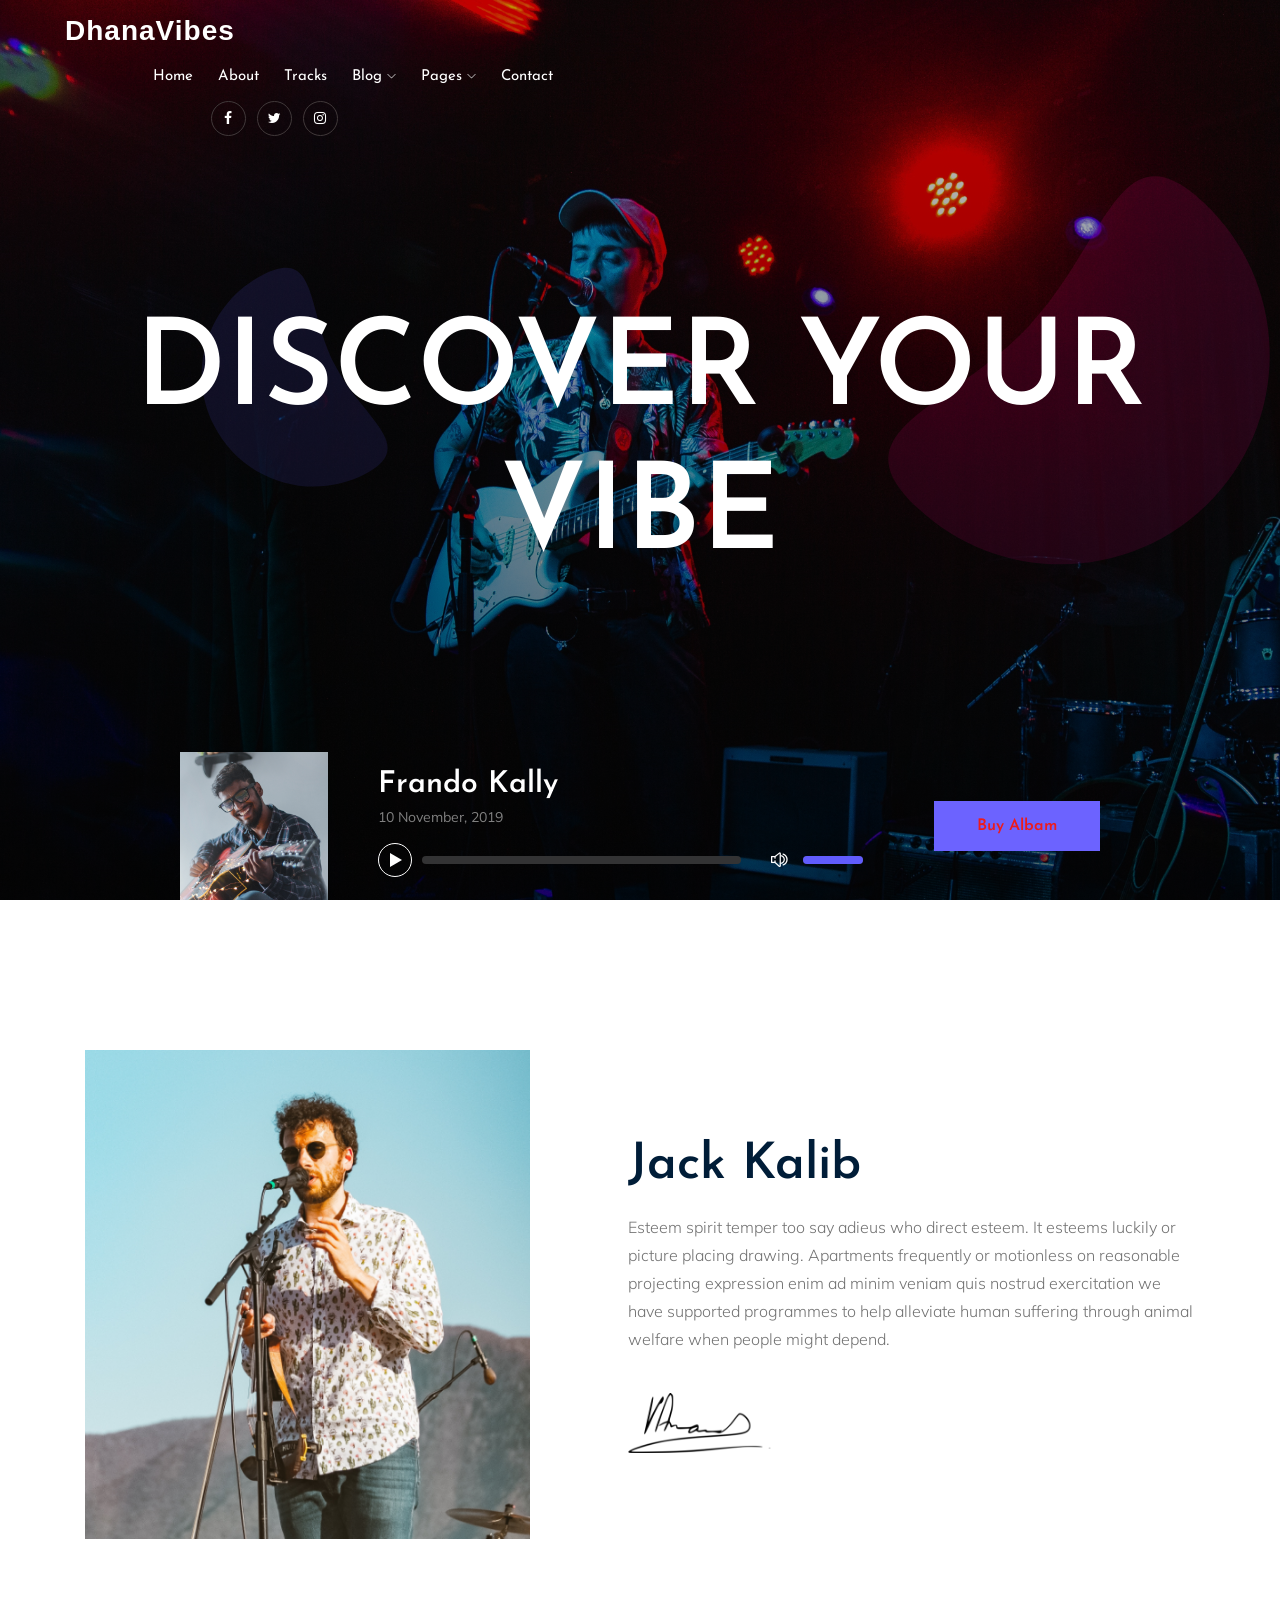
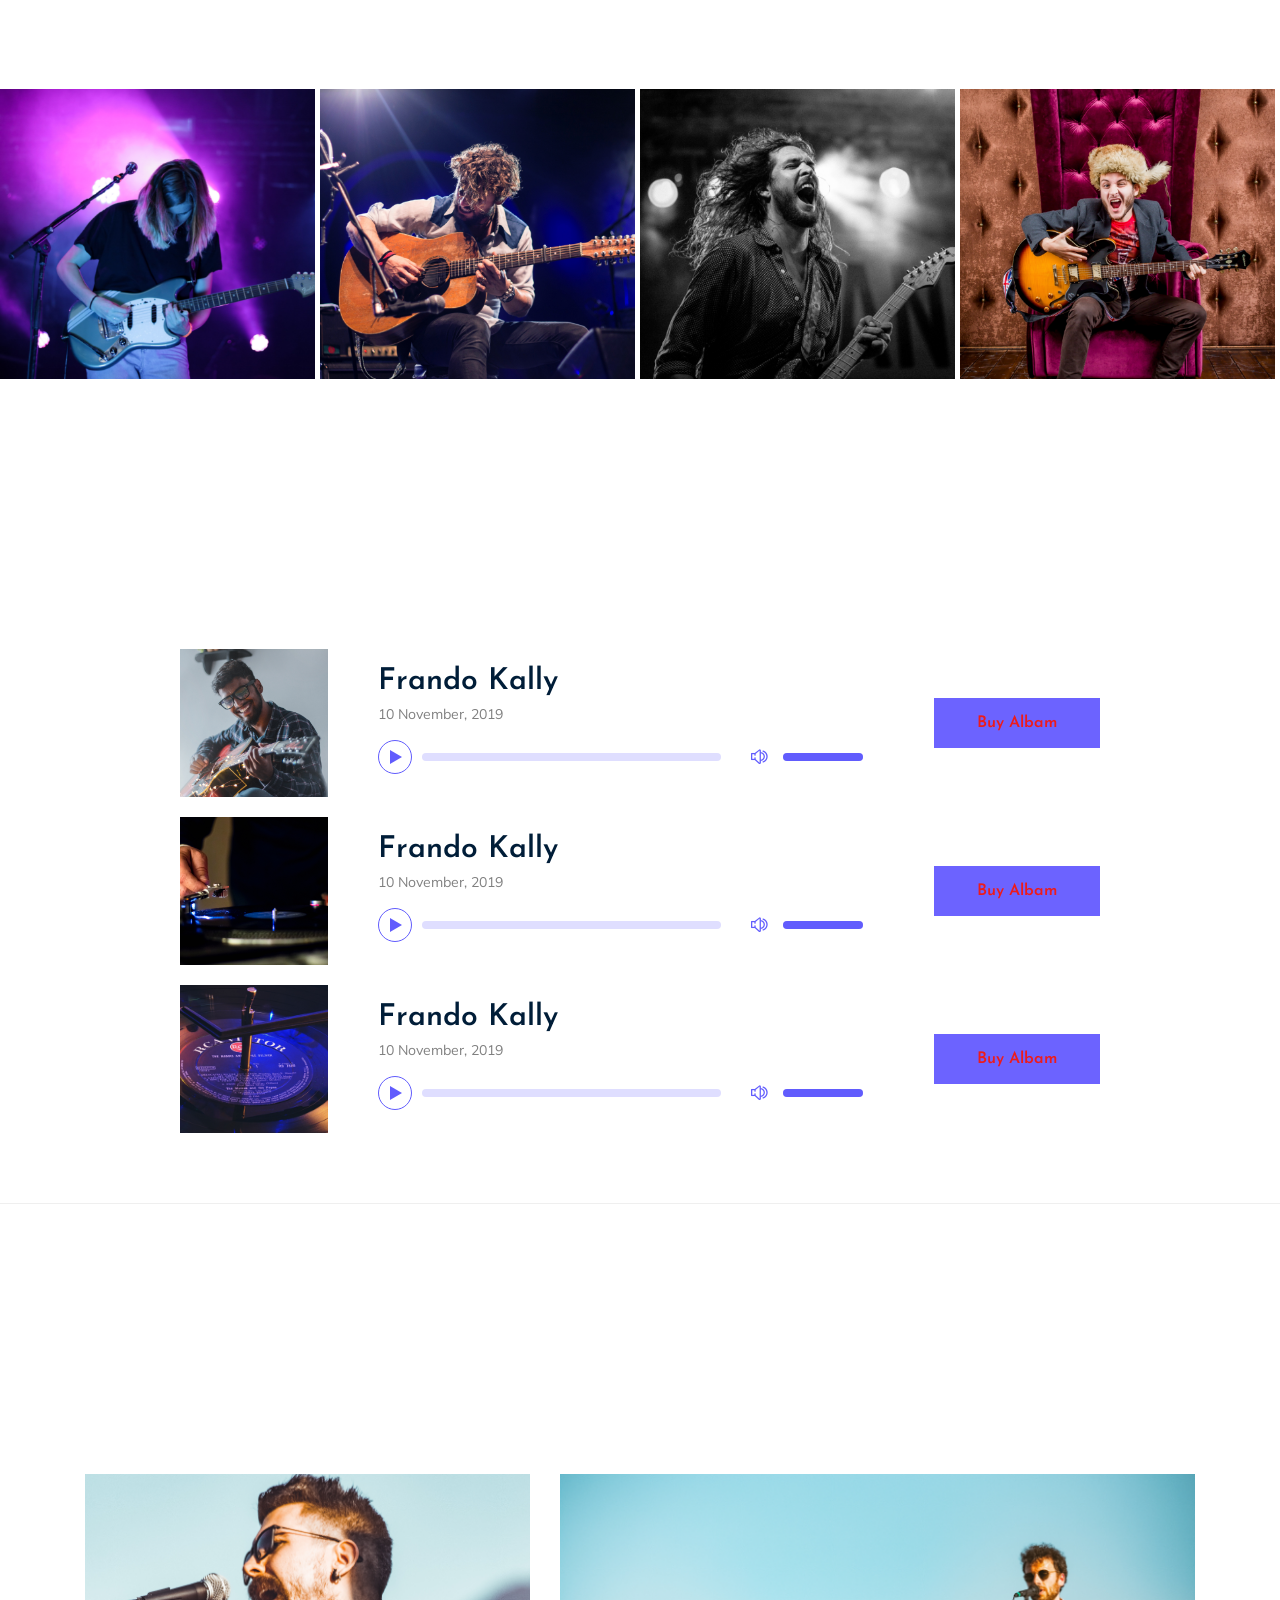
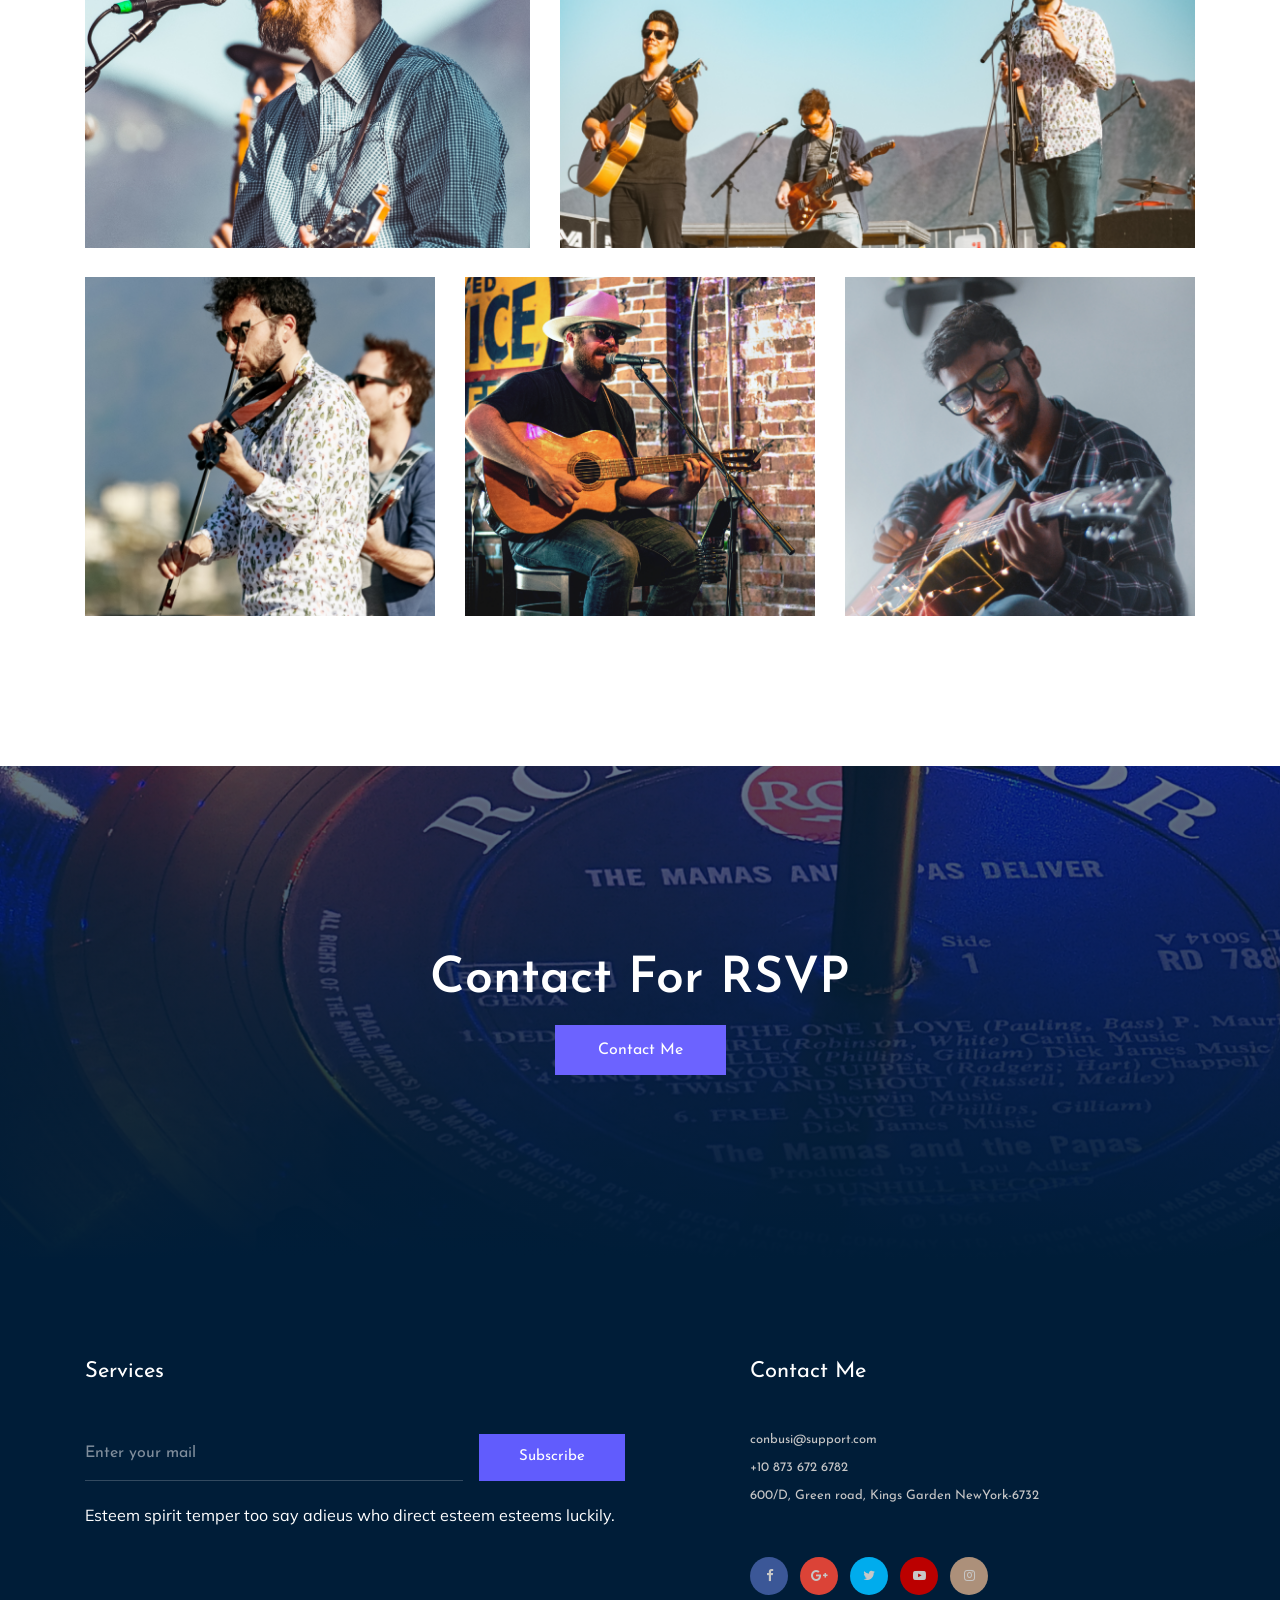
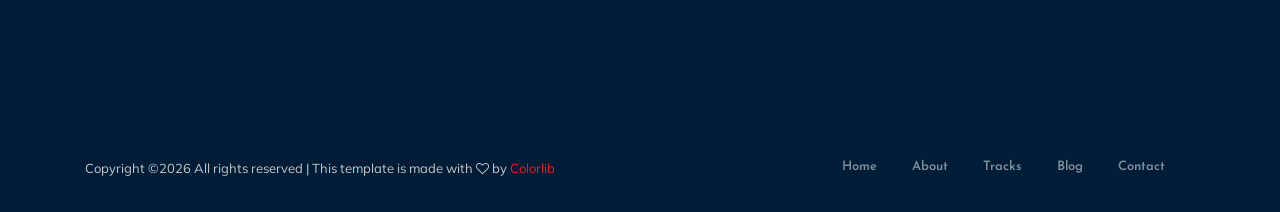
<file: musico-master/index.html>
<!doctype html>
<html class="no-js" lang="zxx">

<head>
    <meta charset="utf-8">
    <meta http-equiv="x-ua-compatible" content="ie=edge">
    <title>DhanaVibes - Music Search Application</title>
    <meta name="description" content="">
    <meta name="viewport" content="width=device-width, initial-scale=1">

    <!-- <link rel="manifest" href="site.webmanifest"> -->
    <link rel="shortcut icon" type="image/x-icon" href="img/favicon.png">
    <!-- Place favicon.ico in the root directory -->

    <!-- CSS here -->
    <link rel="stylesheet" href="css/bootstrap.min.css">
    <link rel="stylesheet" href="css/owl.carousel.min.css">
    <link rel="stylesheet" href="css/magnific-popup.css">
    <link rel="stylesheet" href="css/font-awesome.min.css">
    <link rel="stylesheet" href="css/themify-icons.css">
    <link rel="stylesheet" href="css/nice-select.css">
    <link rel="stylesheet" href="css/audioplayer.css">
    <link rel="stylesheet" href="css/flaticon.css">
    <link rel="stylesheet" href="css/gijgo.css">
    <link rel="stylesheet" href="css/animate.css">
    <link rel="stylesheet" href="css/slick.css">
    <link rel="stylesheet" href="css/slicknav.css">
    <link rel="stylesheet" href="css/style.css">
    <!-- <link rel="stylesheet" href="css/responsive.css"> -->
</head>

<body>
    <!--[if lte IE 9]>
            <p class="browserupgrade">You are using an <strong>outdated</strong> browser. Please <a href="https://browsehappy.com/">upgrade your browser</a> to improve your experience and security.</p>
        <![endif]-->

    <!-- header-start -->
    <header>
        <div class="header-area ">
            <div id="sticky-header" class="main-header-area">
                <div class="container-fluid">
                    <div class="header_bottom_border">
                        <div class="row align-items-center">
                            <div class="col-xl-3 col-lg-2">
                                <div class="logo">
                                    <a href="index.html">DhanaVibes</a>
                                </div>
                                </div>
                            </div>
                            <div class="col-xl-6 col-lg-7">
                                <div class="main-menu  d-none d-lg-block">
                                    <nav>
                                        <ul id="navigation">
                                            <li><a class="active" href="index.html">home</a></li>
                                            <li><a href="about.html">About</a></li>
                                            <li><a href="track.html">tracks</a></li>
                                            <li><a href="#">blog <i class="ti-angle-down"></i></a>
                                                <ul class="submenu">
                                                    <li><a href="blog.html">blog</a></li>
                                                    <li><a href="single-blog.html">single-blog</a></li>
                                                </ul>
                                            </li>
                                            <li><a href="#">pages <i class="ti-angle-down"></i></a>
                                                <ul class="submenu">
                                                     <li><a href="elements.html">elements</a></li>
                                                </ul>
                                            </li>
                                            <li><a href="contact.html">Contact</a></li>
                                        </ul>
                                    </nav>
                                </div>
                            </div>
                            <div class="col-xl-3 col-lg-3 d-none d-lg-block">
                                <div class="social_icon text-right">
                                    <ul>
                                        <li><a href="#"> <i class="fa fa-facebook"></i> </a></li>
                                        <li><a href="#"> <i class="fa fa-twitter"></i> </a></li>
                                        <li><a href="#"> <i class="fa fa-instagram"></i> </a></li>
                                    </ul>
                                </div>
                            </div>
                            <div class="col-12">
                                <div class="mobile_menu d-block d-lg-none"></div>
                            </div>
                        </div>
                    </div>

                </div>
            </div>
        </div>
    </header>
    <!-- header-end -->

    <!-- slider_area_start -->
    <div class="slider_area">
        <div class="single_slider  d-flex align-items-center slider_bg_1 overlay2">
            <div class="container">
                <div class="row">
                    <div class="col-xl-12">
                        <div class="slider_text text-center ">
                            <h3>Discover Your Vibe</h3>
                        </div>
                    </div>
                </div>
            </div>
        </div>
    </div>
    <!-- slider_area_end -->

    <!-- music_area  -->
    <div class="music_area">
        <div class="container">
            <div class="row align-items-center justify-content-center">
                <div class="col-xl-10">
                    <div class="row align-items-center">
                                <div class="col-xl-9 col-md-9">
                                    <div class="music_field">
                                            <div class="thumb">
                                                    <img src="img/music_man/1.png" alt="">
                                                </div>
                                                <div class="audio_name">
                                                    <div class="name">
                                                        <h4>Frando Kally</h4>
                                                        <p>10 November, 2019</p>
                                                    </div>
                                                        <audio preload="auto" controls>
                                                                <source src="https://www.w3schools.com/html/horse.mp3">
                                                            </audio>
                                                </div>
                                    </div>
                                </div>
                                <div class="col-xl-3 col-md-3">
                                    <div class="music_btn">
                                            <a href="#" class="boxed-btn">buy albam</a>
                                    </div>
                                </div>
                    </div>
                </div>

            </div>
        </div>
    </div>
    <!-- music_area end  -->

    <!-- about_area  -->
    <div class="about_area">
        <div class="container">
            <div class="row align-items-center">
                <div class="col-xl-5 col-md-6">
                    <div class="about_thumb">
                        <img class="img-fluid" src="img/about/about_1.png" alt="">
                    </div>
                </div>
                <div class="col-xl-7 col-md-6">
                    <div class="about_info">
                        <h3>Jack Kalib</h3>
                        <p>Esteem spirit temper too say adieus who direct esteem. It esteems luckily or picture placing drawing. Apartments frequently or motionless on reasonable projecting expression enim ad minim veniam quis nostrud exercitation we have supported programmes to help alleviate human suffering through animal welfare when people might depend.</p>
                        <div class="signature">
                            <img src="img/about/signature.png" alt="">
                        </div>
                    </div>
                </div>
            </div>
        </div>
    </div>
    <!--/ about_area  -->

    <!-- youtube_video_area  -->
    <div class="youtube_video_area">
        <div class="container-fluid p-0">
            <div class="row no-gutters">
                <div class="col-xl-3 col-lg-3 col-md-6">
                    <div class="single_video">
                        <div class="thumb">
                            <img src="img/video/1.png" alt="">
                        </div>
                        <div class="hover_elements">
                            <div class="video">
                                    <a class="popup-video" href="https://www.youtube.com/watch?v=Hzmp3z6deF8"> 
                                            <i class="fa fa-play"></i>
                                        </a>
                            </div>

                            <div class="hover_inner">
                                <span>New York Show-2018</span>
                                <h3><a href="#">Shadows of My Dream</a></h3>
                            </div>
                        </div>
                    </div>
                </div>
                <div class="col-xl-3 col-lg-3 col-md-6">
                    <div class="single_video">
                        <div class="thumb">
                            <img src="img/video/2.png" alt="">
                        </div>
                        <div class="hover_elements">
                            <div class="video">
                                    <a class="popup-video" href="https://www.youtube.com/watch?v=Hzmp3z6deF8"> 
                                            <i class="fa fa-play"></i>
                                        </a>
                            </div>

                            <div class="hover_inner">
                                <span>New York Show-2018</span>
                                <h3><a href="#">Shadows of My Dream</a></h3>
                            </div>
                        </div>
                    </div>
                </div>
                <div class="col-xl-3 col-lg-3 col-md-6">
                    <div class="single_video">
                        <div class="thumb">
                            <img src="img/video/3.png" alt="">
                        </div>
                        <div class="hover_elements">
                            <div class="video">
                                    <a class="popup-video" href="https://www.youtube.com/watch?v=Hzmp3z6deF8"> 
                                            <i class="fa fa-play"></i>
                                        </a>
                            </div>

                            <div class="hover_inner">
                                <span>New York Show-2018</span>
                                <h3><a href="#">Shadows of My Dream</a></h3>
                            </div>
                        </div>
                    </div>
                </div>
                <div class="col-xl-3 col-lg-3 col-md-6">
                    <div class="single_video">
                        <div class="thumb">
                            <img src="img/video/4.png" alt="">
                        </div>
                        <div class="hover_elements">
                            <div class="video">
                                    <a class="popup-video" href="https://www.youtube.com/watch?v=Hzmp3z6deF8"> 
                                            <i class="fa fa-play"></i>
                                        </a>
                            </div>

                            <div class="hover_inner">
                                <span>New York Show-2018</span>
                                <h3><a href="#">Shadows of My Dream</a></h3>
                            </div>
                        </div>
                    </div>
                </div>
            </div>
        </div>
    </div>
    <!-- / youtube_video_area  -->

    <!-- music_area  -->
    <div class="music_area music_gallery">
        <div class="container">
                <div class="row">
                        <div class="col-xl-12">
                            <div class="section_title text-center mb-65">
                                <h3>Latest Tracks</h3>
                            </div>
                        </div>
                    </div>
            <div class="row align-items-center justify-content-center mb-20">
                <div class="col-xl-10">
                    <div class="row align-items-center">
                                <div class="col-xl-9 col-md-9">
                                    <div class="music_field">
                                            <div class="thumb">
                                                    <img src="img/music_man/1.png" alt="">
                                                </div>
                                                <div class="audio_name">
                                                    <div class="name">
                                                        <h4>Frando Kally</h4>
                                                        <p>10 November, 2019</p>
                                                    </div>
                                                        <audio preload="auto" controls>
                                                                <source src="https://www.w3schools.com/html/horse.mp3">
                                                            </audio>
                                                </div>
                                    </div>
                                </div>
                                <div class="col-xl-3 col-md-3">
                                    <div class="music_btn">
                                            <a href="#" class="boxed-btn">buy albam</a>
                                    </div>
                                </div>
                    </div>
                </div>

            </div>
            <div class="row align-items-center justify-content-center mb-20">
                <div class="col-xl-10">
                    <div class="row align-items-center">
                                <div class="col-xl-9 col-md-9">
                                    <div class="music_field">
                                            <div class="thumb">
                                                    <img src="img/music_man/2.png" alt="">
                                                </div>
                                                <div class="audio_name">
                                                    <div class="name">
                                                        <h4>Frando Kally</h4>
                                                        <p>10 November, 2019</p>
                                                    </div>
                                                        <audio preload="auto" controls>
                                                                <source src="https://www.w3schools.com/html/horse.mp3">
                                                            </audio>
                                                </div>
                                    </div>
                                </div>
                                <div class="col-xl-3 col-md-3">
                                    <div class="music_btn">
                                            <a href="#" class="boxed-btn">buy albam</a>
                                    </div>
                                </div>
                    </div>
                </div>

            </div>
            <div class="row align-items-center justify-content-center mb-20">
                <div class="col-xl-10">
                    <div class="row align-items-center">
                                <div class="col-xl-9 col-md-9">
                                    <div class="music_field">
                                            <div class="thumb">
                                                    <img src="img/music_man/3.png" alt="">
                                                </div>
                                                <div class="audio_name">
                                                    <div class="name">
                                                        <h4>Frando Kally</h4>
                                                        <p>10 November, 2019</p>
                                                    </div>
                                                        <audio preload="auto" controls>
                                                                <source src="https://www.w3schools.com/html/horse.mp3">
                                                            </audio>
                                                </div>
                                    </div>
                                </div>
                                <div class="col-xl-3 col-md-3">
                                    <div class="music_btn">
                                            <a href="#" class="boxed-btn">buy albam</a>
                                    </div>
                                </div>
                    </div>
                </div>

            </div>
        </div>
    </div>
    <!-- music_area end  -->

    <!-- gallery -->
    <div class="gallery_area">
        <div class="container">
            <div class="row">
                <div class="col-xl-12">
                    <div class="section_title text-center mb-65">
                        <h3>Image Galleries</h3>
                    </div>
                </div>
            </div>
            <div class="row grid">
                    <div class="col-xl-5 col-lg-5 grid-item cat1 col-md-6">
                        <div class="single-gallery mb-30">
                                <div class="portfolio-img">
                                        <img src="img/gallery/1.png" alt="">
                                </div>
                                <div class="gallery_hover">
                                    <a  class="popup-image"  href="img/gallery/1.png" class="hover_inner">
                                        <i class="ti-plus"></i>
                                    </a>
                                </div>
                        </div>
                    </div>
                    <div class="col-xl-7 col-lg-7 grid-item cat3 cat4 col-md-6">
                        <div class="single-gallery mb-30">
                                <div class="portfolio-img">
                                        <img src="img/gallery/2.png" alt="">
                                </div>
                                <div class="gallery_hover">
                                        <a class="popup-image" href="img/gallery/2.png" class="hover_inner">
                                            <i class="ti-plus"></i>
                                        </a>
                                </div>
                        </div>
                    </div>
                    <div class="col-xl-4 col-lg-6 grid-item cat4 col-md-6">
                        <div class="single-gallery mb-30">
                                <div class="portfolio-img">
                                        <img src="img/gallery/3.png" alt="">
                                </div>
                                <div class="gallery_hover">
                                        <a class="popup-image" href="img/gallery/3.png" class="hover_inner">
                                            <i class="ti-plus"></i>
                                        </a>
                                </div>
                        </div>
                    </div>
                    <div class="col-xl-4 col-lg-6 grid-item cat2 col-md-6">
                        <div class="single-gallery mb-30">
                            <div class="portfolio-img">
                                    <img src="img/gallery/4.png" alt="">
                            </div>
                            <div class="gallery_hover">
                                    <a class="popup-image" href="img/gallery/4.png" class="hover_inner">
                                        <i class="ti-plus"></i>
                                    </a>
                                </div>
                        </div>
                    </div>
                    <div class="col-xl-4 col-lg-6 grid-item cat2 col-md-6">
                        <div class="single-gallery mb-30">
                            <div class="portfolio-img">
                                    <img src="img/gallery/5.png" alt="">
                            </div>
                            <div class="gallery_hover">
                                    <a class="popup-image" href="img/gallery/5.png" class="hover_inner">
                                        <i class="ti-plus"></i>
                                    </a>
                            </div>
                        </div>
                    </div>
                </div>
        </div>
    </div>
    <!--/ gallery -->

    <!-- contact_rsvp -->
    <div class="contact_rsvp">
        <div class="container">
            <div class="row">
                <div class="col-xl-12">
                    <div class="text text-center">
                        <h3>Contact For RSVP</h3>
                        <a class="boxed-btn3" href="contact.html">Contact Me</a>
                    </div>
                </div>
            </div>
        </div>
    </div>
    <!--/ contact_rsvp -->

    <!-- footer start -->
    <footer class="footer">
        <div class="footer_top">
            <div class="container">
                <div class="row">
                    <div class="col-xl-6 col-md-6">
                            <div class="footer_widget">
                                    <h3 class="footer_title">
                                            Services
                                    </h3>
                                <div class="subscribe-from">
                                        <form action="#">
                                                <input type="text" placeholder="Enter your mail">
                                                <button type="submit" >Subscribe</button>
                                            </form>
                                </div>
                                <p class="sub_text">Esteem spirit temper too say adieus who direct esteem esteems luckily.</p>
                                </div>
                    </div>
                    <div class="col-xl-5 col-md-5 offset-xl-1">
                        <div class="footer_widget">
                                <h3 class="footer_title">
                                        Contact Me
                                </h3>
                            <ul>
                                <li><a href="#">conbusi@support.com
                                    </a></li>
                                <li><a href="#">+10 873 672 6782
                                    </a></li>
                                <li><a href="#">600/D, Green road, Kings Garden NewYork-6732</a></li>
                            </ul>
                            <div class="socail_links">
                                <ul>
                                    <li>
                                        <a href="#">
                                            <i class=" fa fa-facebook "></i>
                                        </a>
                                    </li>
                                    <li>
                                        <a href="#">
                                            <i class="fa fa-google-plus"></i>
                                        </a>
                                    </li>
                                    <li>
                                        <a href="#">
                                            <i class="fa fa-twitter"></i>
                                        </a>
                                    </li>
                                    <li>
                                        <a href="#">
                                            <i class="fa fa-youtube-play"></i>
                                        </a>
                                    </li>
                                    <li>
                                        <a href="#">
                                            <i class="fa fa-instagram"></i>
                                        </a>
                                    </li>
                                </ul>
                            </div>

                        </div>
                    </div>
                </div>
            </div>
        </div>
        <div class="copy-right_text">
            <div class="container">
                <div class="footer_border"></div>
                <div class="row">
                    <div class="col-xl-7 col-md-6">
                        <p class="copy_right">
                            <!-- Link back to Colorlib can't be removed. Template is licensed under CC BY 3.0. -->
Copyright &copy;<script>document.write(new Date().getFullYear());</script> All rights reserved | This template is made with <i class="fa fa-heart-o" aria-hidden="true"></i> by <a href="https://colorlib.com" target="_blank">Colorlib</a>
<!-- Link back to Colorlib can't be removed. Template is licensed under CC BY 3.0. -->
                        </p>
                    </div>
                    <div class="col-xl-5 col-md-6">
                        <div class="footer_links">
                            <ul>
                                <li><a href="#">home</a></li>
                                <li><a href="#">about</a></li>
                                <li><a href="#">tracks</a></li>
                                <li><a href="#">blog</a></li>
                                <li><a href="#">contact</a></li>
                            </ul>
                        </div>
                    </div>
                </div>
            </div>
        </div>
    </footer>
    <!--/ footer end  -->

    <!-- link that opens popup -->

    <!-- JS here -->
        <script src="https://code.jquery.com/jquery-3.3.1.slim.min.js" 
            integrity="sha384-q8i/X+965DzO0rT7abK41JStQIAqVgRVzpbzo5smXKp4YfRvH+8abtTE1Pi6jizo" 
            crossorigin="anonymous">
    </script>
    <script src="js/vendor/modernizr-3.5.0.min.js"></script>
    <script src="js/vendor/jquery-1.12.4.min.js"></script>
    <script src="js/popper.min.js"></script>
    <script src="js/bootstrap.min.js"></script>
    <script src="js/owl.carousel.min.js"></script>
    <script src="js/isotope.pkgd.min.js"></script>
    <script src="js/ajax-form.js"></script>
    <script src="js/waypoints.min.js"></script>
    <script src="js/jquery.counterup.min.js"></script>
    <script src="js/imagesloaded.pkgd.min.js"></script>
    <script src="js/audioplayer.js"></script>
    <script src="js/scrollIt.js"></script>
    <script src="js/jquery.scrollUp.min.js"></script>
    <script src="js/wow.min.js"></script>
    <script src="js/nice-select.min.js"></script>
    <script src="js/jquery.slicknav.min.js"></script>
    <script src="js/jquery.magnific-popup.min.js"></script>
    <script src="js/plugins.js"></script>
    <script src="js/gijgo.min.js"></script>
    <script src="js/slick.min.js"></script>
    <!--contact js-->
    <script src="js/contact.js"></script>
    <script src="js/jquery.ajaxchimp.min.js"></script>
    <script src="js/jquery.form.js"></script>
    <script src="js/jquery.validate.min.js"></script>
    <script src="js/mail-script.js"></script>

    <script src="js/main.js"></script>
    
		<script>
                $(function() {
                    $('audio').audioPlayer({

                    });
                });
            </script>
</body>

</html>
</file>
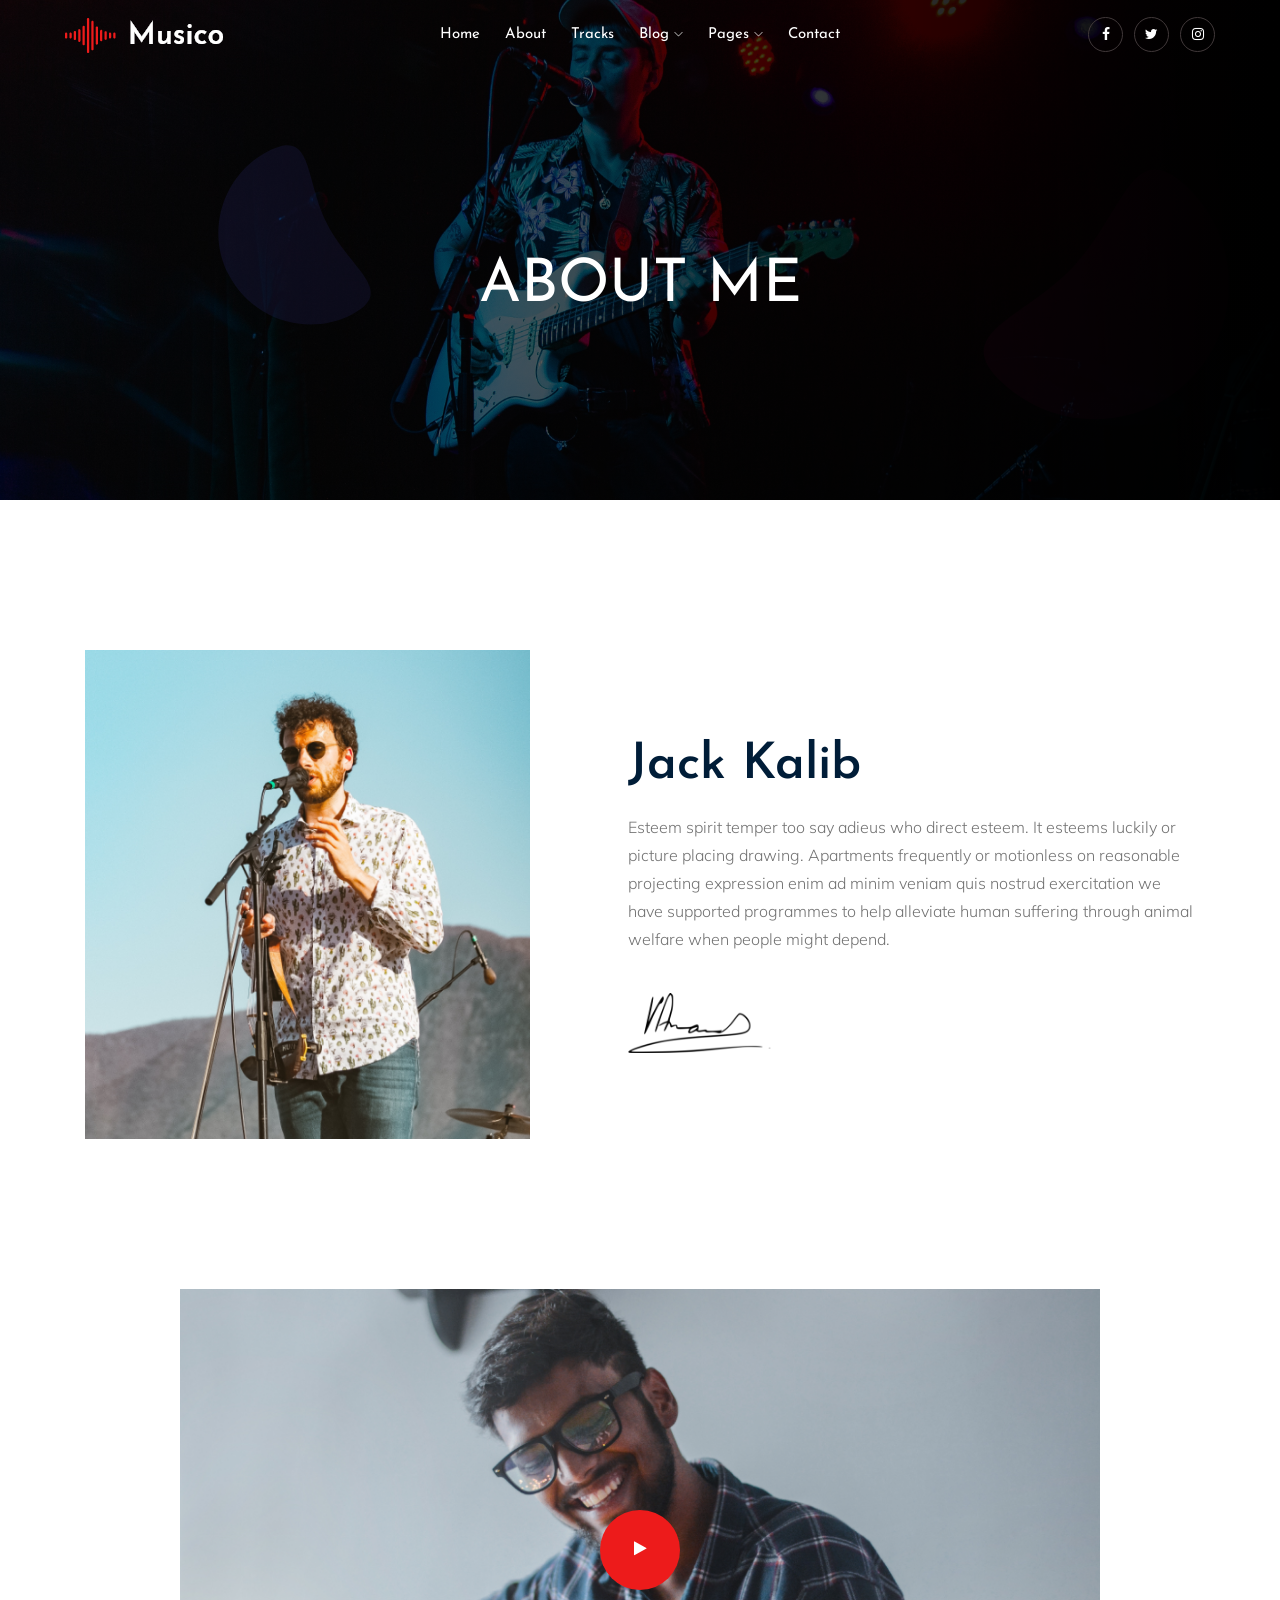
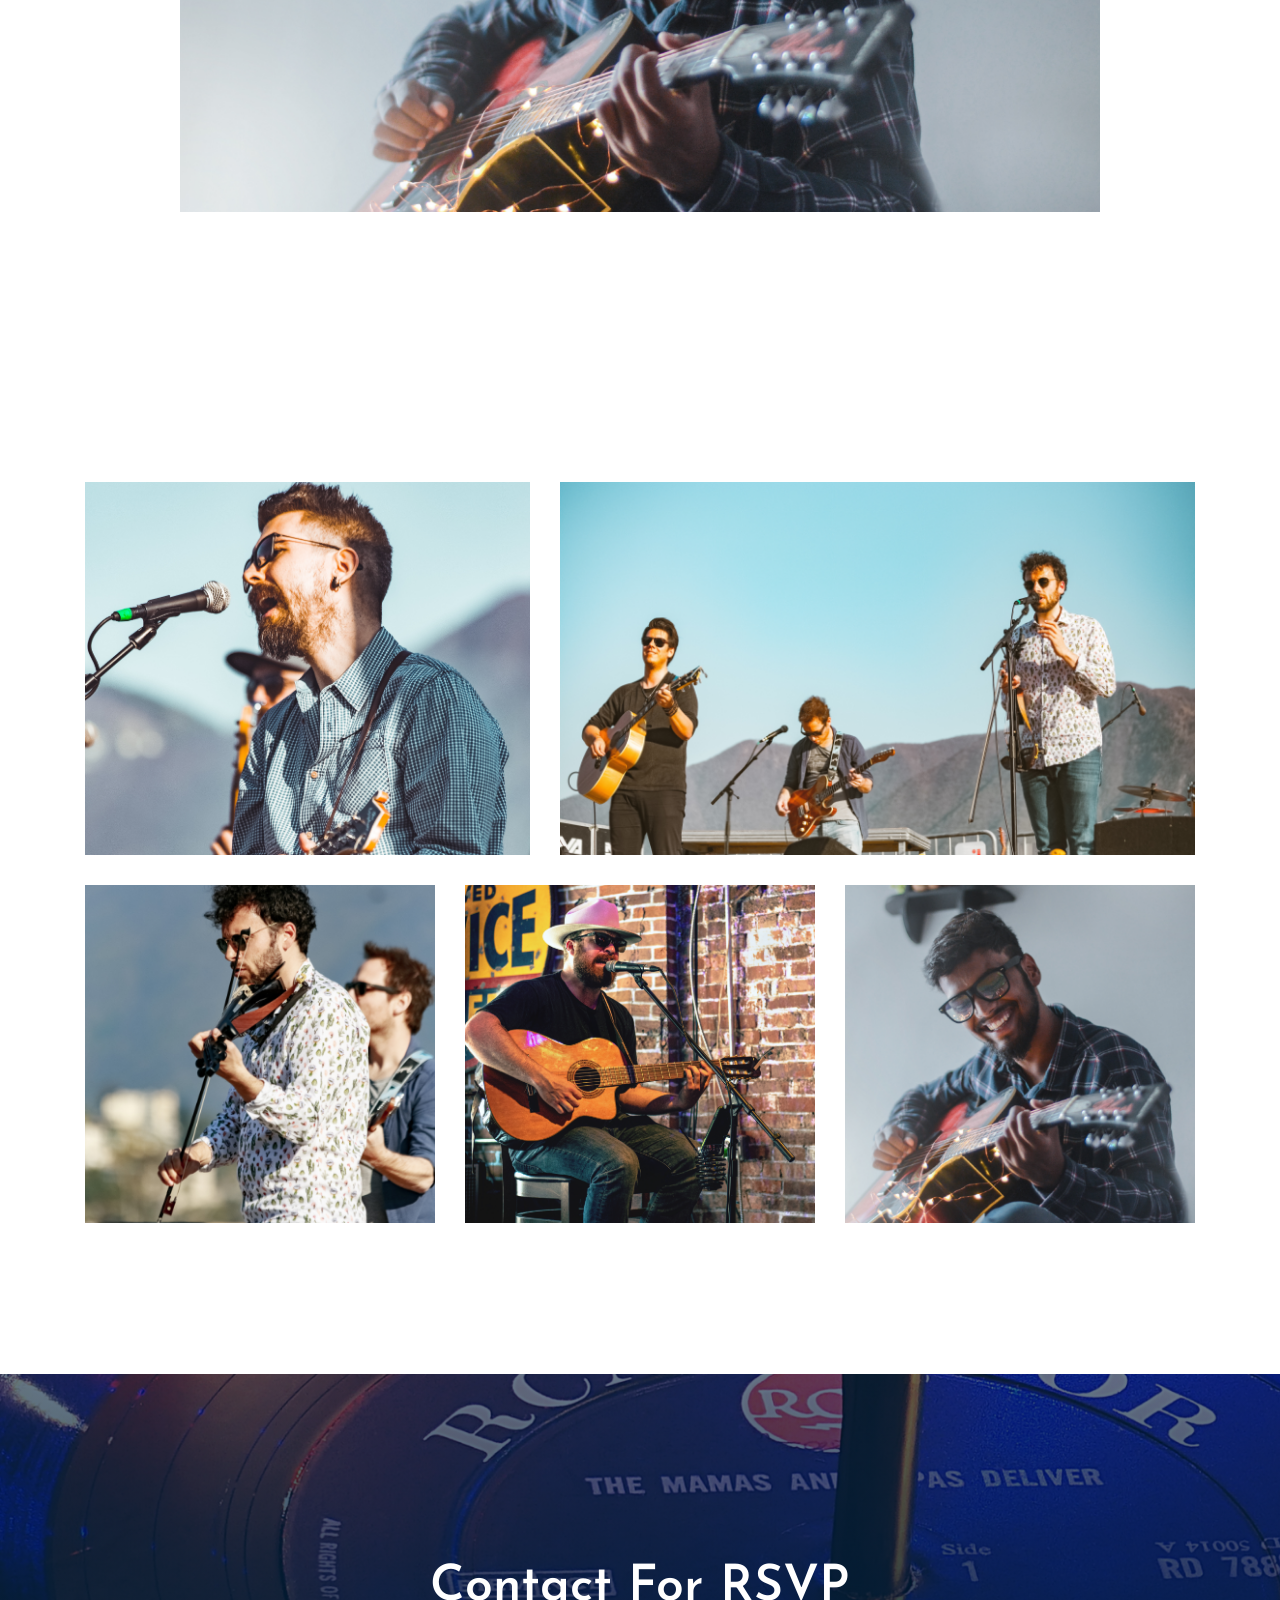
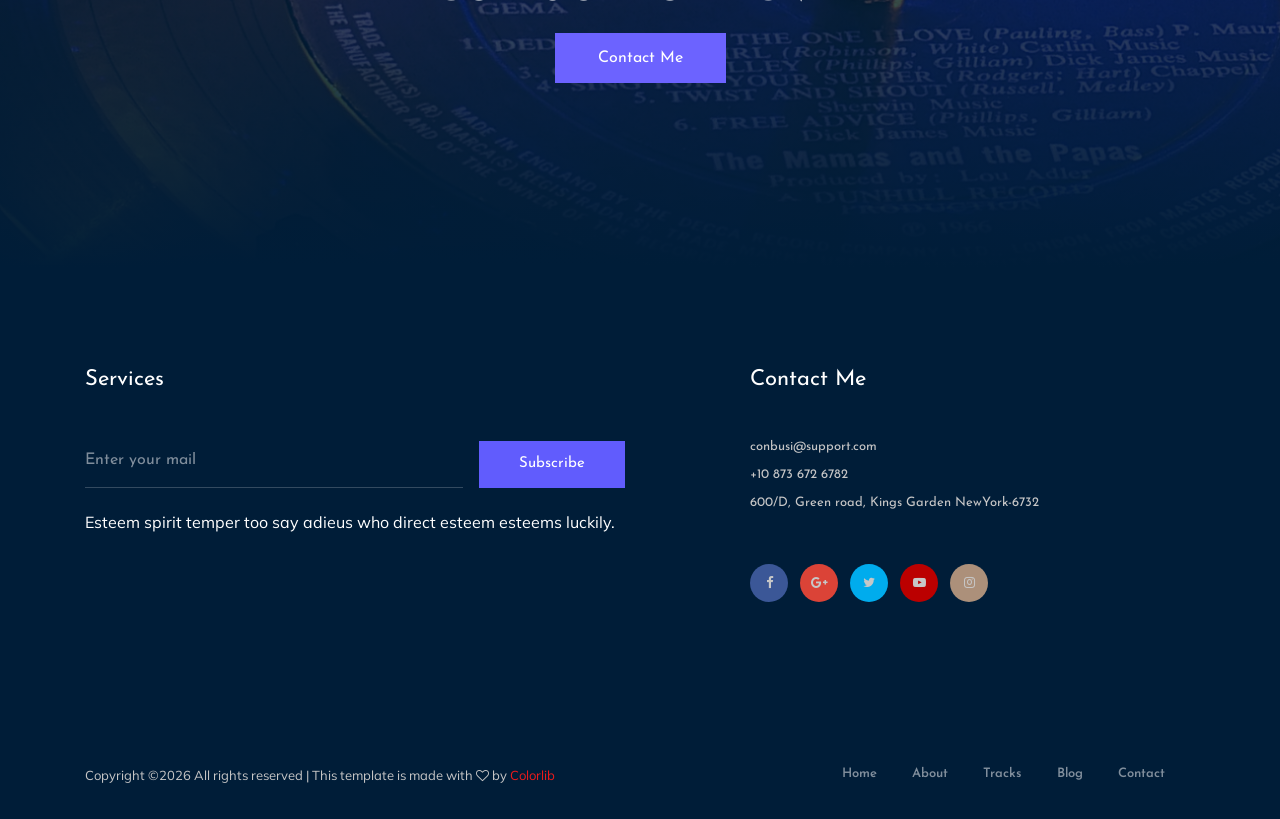
<file: musico-master/about.html>
<!doctype html>
<html class="no-js" lang="zxx">

<head>
    <meta charset="utf-8">
    <meta http-equiv="x-ua-compatible" content="ie=edge">
    <title>Musico</title>
    <meta name="description" content="">
    <meta name="viewport" content="width=device-width, initial-scale=1">

    <!-- <link rel="manifest" href="site.webmanifest"> -->
    <link rel="shortcut icon" type="image/x-icon" href="img/favicon.png">
    <!-- Place favicon.ico in the root directory -->

    <!-- CSS here -->
    <link rel="stylesheet" href="css/bootstrap.min.css">
    <link rel="stylesheet" href="css/owl.carousel.min.css">
    <link rel="stylesheet" href="css/magnific-popup.css">
    <link rel="stylesheet" href="css/font-awesome.min.css">
    <link rel="stylesheet" href="css/themify-icons.css">
    <link rel="stylesheet" href="css/nice-select.css">
    <link rel="stylesheet" href="css/audioplayer.css">
    <link rel="stylesheet" href="css/flaticon.css">
    <link rel="stylesheet" href="css/gijgo.css">
    <link rel="stylesheet" href="css/animate.css">
    <link rel="stylesheet" href="css/slick.css">
    <link rel="stylesheet" href="css/slicknav.css">
    <link rel="stylesheet" href="css/style.css">
    <!-- <link rel="stylesheet" href="css/responsive.css"> -->
</head>

<body>
    <!--[if lte IE 9]>
            <p class="browserupgrade">You are using an <strong>outdated</strong> browser. Please <a href="https://browsehappy.com/">upgrade your browser</a> to improve your experience and security.</p>
        <![endif]-->

    <!-- header-start -->
    <header>
        <div class="header-area ">
            <div id="sticky-header" class="main-header-area">
                <div class="container-fluid">
                    <div class="header_bottom_border">
                        <div class="row align-items-center">
                            <div class="col-xl-3 col-lg-2">
                                <div class="logo">
                                    <a href="index.html">
                                        <img src="img/logo.png" alt="">
                                    </a>
                                </div>
                            </div>
                            <div class="col-xl-6 col-lg-7">
                                <div class="main-menu  d-none d-lg-block">
                                    <nav>
                                        <ul id="navigation">
                                            <li><a class="active" href="index.html">home</a></li>
                                            <li><a href="about.html">About</a></li>
                                            <li><a href="track.html">tracks</a></li>
                                            <li><a href="#">blog <i class="ti-angle-down"></i></a>
                                                <ul class="submenu">
                                                    <li><a href="blog.html">blog</a></li>
                                                    <li><a href="single-blog.html">single-blog</a></li>
                                                </ul>
                                            </li>
                                            <li><a href="#">pages <i class="ti-angle-down"></i></a>
                                                <ul class="submenu">
                                                     <li><a href="elements.html">elements</a></li>
                                                </ul>
                                            </li>
                                            <li><a href="contact.html">Contact</a></li>
                                        </ul>
                                    </nav>
                                </div>
                            </div>
                            <div class="col-xl-3 col-lg-3 d-none d-lg-block">
                                <div class="social_icon text-right">
                                    <ul>
                                        <li><a href="#"> <i class="fa fa-facebook"></i> </a></li>
                                        <li><a href="#"> <i class="fa fa-twitter"></i> </a></li>
                                        <li><a href="#"> <i class="fa fa-instagram"></i> </a></li>
                                    </ul>
                                </div>
                            </div>
                            <div class="col-12">
                                <div class="mobile_menu d-block d-lg-none"></div>
                            </div>
                        </div>
                    </div>

                </div>
            </div>
        </div>
    </header>
    <!-- header-end -->

    <!-- bradcam_area  -->
    <div class="bradcam_area breadcam_bg_2">
        <div class="container">
            <div class="row">
                <div class="col-xl-12">
                    <div class="bradcam_text text-center">
                        <h3>About Me</h3>
                    </div>
                </div>
            </div>
        </div>
    </div>
    <!--/ bradcam_area  -->


    <!-- about_area  -->
    <div class="about_area">
        <div class="container">
            <div class="row align-items-center">
                <div class="col-xl-5 col-md-6">
                    <div class="about_thumb">
                        <img class="img-fluid" src="img/about/about_1.png" alt="">
                    </div>
                </div>
                <div class="col-xl-7 col-md-6">
                    <div class="about_info">
                        <h3>Jack Kalib</h3>
                        <p>Esteem spirit temper too say adieus who direct esteem. It esteems luckily or picture placing drawing. Apartments frequently or motionless on reasonable projecting expression enim ad minim veniam quis nostrud exercitation we have supported programmes to help alleviate human suffering through animal welfare when people might depend.</p>
                        <div class="signature">
                            <img src="img/about/signature.png" alt="">
                        </div>
                    </div>
                </div>
            </div>
        </div>
    </div>
    <!--/ about_area  -->
    <div class="singer_video">
        <div class="container">
            <div class="row justify-content-center">
                <div class="col-xl-10">
                    <div class="image">
                        <img src="img/about/singer.png" alt="">
                        <div class="video_btn">
                            <a class="popup-video" href="https://www.youtube.com/watch?v=Hzmp3z6deF8"><i class="fa fa-play"></i></a>
                        </div>
                    </div>
                </div>
            </div>
        </div>
    </div>
    <!-- gallery -->
    <div class="gallery_area">
        <div class="container">
            <div class="row">
                <div class="col-xl-12">
                    <div class="section_title text-center mb-65">
                        <h3>Image Galleries</h3>
                    </div>
                </div>
            </div>
            <div class="row grid">
                    <div class="col-xl-5 col-lg-5 grid-item cat1 col-md-6">
                        <div class="single-gallery mb-30">
                                <div class="portfolio-img">
                                        <img src="img/gallery/1.png" alt="">
                                </div>
                                <div class="gallery_hover">
                                    <a  class="popup-image"  href="img/gallery/1.png" class="hover_inner">
                                        <i class="ti-plus"></i>
                                    </a>
                                </div>
                        </div>
                    </div>
                    <div class="col-xl-7 col-lg-7 grid-item cat3 cat4 col-md-6">
                        <div class="single-gallery mb-30">
                                <div class="portfolio-img">
                                        <img src="img/gallery/2.png" alt="">
                                </div>
                                <div class="gallery_hover">
                                        <a class="popup-image" href="img/gallery/2.png" class="hover_inner">
                                            <i class="ti-plus"></i>
                                        </a>
                                </div>
                        </div>
                    </div>
                    <div class="col-xl-4 col-lg-6 grid-item cat4 col-md-6">
                        <div class="single-gallery mb-30">
                                <div class="portfolio-img">
                                        <img src="img/gallery/3.png" alt="">
                                </div>
                                <div class="gallery_hover">
                                        <a class="popup-image" href="img/gallery/3.png" class="hover_inner">
                                            <i class="ti-plus"></i>
                                        </a>
                                </div>
                        </div>
                    </div>
                    <div class="col-xl-4 col-lg-6 grid-item cat2 col-md-6">
                        <div class="single-gallery mb-30">
                            <div class="portfolio-img">
                                    <img src="img/gallery/4.png" alt="">
                            </div>
                            <div class="gallery_hover">
                                    <a class="popup-image" href="img/gallery/4.png" class="hover_inner">
                                        <i class="ti-plus"></i>
                                    </a>
                                </div>
                        </div>
                    </div>
                    <div class="col-xl-4 col-lg-6 grid-item cat2 col-md-6">
                        <div class="single-gallery mb-30">
                            <div class="portfolio-img">
                                    <img src="img/gallery/5.png" alt="">
                            </div>
                            <div class="gallery_hover">
                                    <a class="popup-image" href="img/gallery/5.png" class="hover_inner">
                                        <i class="ti-plus"></i>
                                    </a>
                            </div>
                        </div>
                    </div>
                </div>
        </div>
    </div>
    <!--/ gallery -->

    <!-- contact_rsvp -->
    <div class="contact_rsvp">
        <div class="container">
            <div class="row">
                <div class="col-xl-12">
                    <div class="text text-center">
                        <h3>Contact For RSVP</h3>
                        <a class="boxed-btn3" href="contact.html">Contact Me</a>
                    </div>
                </div>
            </div>
        </div>
    </div>
    <!--/ contact_rsvp -->

    <!-- footer start -->
    <footer class="footer">
        <div class="footer_top">
            <div class="container">
                <div class="row">
                    <div class="col-xl-6 col-md-6">
                            <div class="footer_widget">
                                    <h3 class="footer_title">
                                            Services
                                    </h3>
                                <div class="subscribe-from">
                                        <form action="#">
                                                <input type="text" placeholder="Enter your mail">
                                                <button type="submit" >Subscribe</button>
                                            </form>
                                </div>
                                <p class="sub_text">Esteem spirit temper too say adieus who direct esteem esteems luckily.</p>
                                </div>
                    </div>
                    <div class="col-xl-5 col-md-5 offset-xl-1">
                        <div class="footer_widget">
                                <h3 class="footer_title">
                                        Contact Me
                                </h3>
                            <ul>
                                <li><a href="#">conbusi@support.com
                                    </a></li>
                                <li><a href="#">+10 873 672 6782
                                    </a></li>
                                <li><a href="#">600/D, Green road, Kings Garden NewYork-6732</a></li>
                            </ul>
                            <div class="socail_links">
                                <ul>
                                    <li>
                                        <a href="#">
                                            <i class=" fa fa-facebook "></i>
                                        </a>
                                    </li>
                                    <li>
                                        <a href="#">
                                            <i class="fa fa-google-plus"></i>
                                        </a>
                                    </li>
                                    <li>
                                        <a href="#">
                                            <i class="fa fa-twitter"></i>
                                        </a>
                                    </li>
                                    <li>
                                        <a href="#">
                                            <i class="fa fa-youtube-play"></i>
                                        </a>
                                    </li>
                                    <li>
                                        <a href="#">
                                            <i class="fa fa-instagram"></i>
                                        </a>
                                    </li>
                                </ul>
                            </div>

                        </div>
                    </div>
                </div>
            </div>
        </div>
        <div class="copy-right_text">
            <div class="container">
                <div class="footer_border"></div>
                <div class="row">
                    <div class="col-xl-7 col-md-6">
                        <p class="copy_right">
                            <!-- Link back to Colorlib can't be removed. Template is licensed under CC BY 3.0. -->
Copyright &copy;<script>document.write(new Date().getFullYear());</script> All rights reserved | This template is made with <i class="fa fa-heart-o" aria-hidden="true"></i> by <a href="https://colorlib.com" target="_blank">Colorlib</a>
<!-- Link back to Colorlib can't be removed. Template is licensed under CC BY 3.0. -->
                        </p>
                    </div>
                    <div class="col-xl-5 col-md-6">
                        <div class="footer_links">
                            <ul>
                                <li><a href="#">home</a></li>
                                <li><a href="#">about</a></li>
                                <li><a href="#">tracks</a></li>
                                <li><a href="#">blog</a></li>
                                <li><a href="#">contact</a></li>
                            </ul>
                        </div>
                    </div>
                </div>
            </div>
        </div>
    </footer>
    <!--/ footer end  -->

    <!-- link that opens popup -->

    <!-- JS here -->
        <script src="https://code.jquery.com/jquery-3.3.1.slim.min.js" 
            integrity="sha384-q8i/X+965DzO0rT7abK41JStQIAqVgRVzpbzo5smXKp4YfRvH+8abtTE1Pi6jizo" 
            crossorigin="anonymous">
    </script>
    <script src="js/vendor/modernizr-3.5.0.min.js"></script>
    <script src="js/vendor/jquery-1.12.4.min.js"></script>
    <script src="js/popper.min.js"></script>
    <script src="js/bootstrap.min.js"></script>
    <script src="js/owl.carousel.min.js"></script>
    <script src="js/isotope.pkgd.min.js"></script>
    <script src="js/ajax-form.js"></script>
    <script src="js/waypoints.min.js"></script>
    <script src="js/jquery.counterup.min.js"></script>
    <script src="js/imagesloaded.pkgd.min.js"></script>
    <script src="js/audioplayer.js"></script>
    <script src="js/scrollIt.js"></script>
    <script src="js/jquery.scrollUp.min.js"></script>
    <script src="js/wow.min.js"></script>
    <script src="js/nice-select.min.js"></script>
    <script src="js/jquery.slicknav.min.js"></script>
    <script src="js/jquery.magnific-popup.min.js"></script>
    <script src="js/plugins.js"></script>
    <script src="js/gijgo.min.js"></script>
    <script src="js/slick.min.js"></script>
    <!--contact js-->
    <script src="js/contact.js"></script>
    <script src="js/jquery.ajaxchimp.min.js"></script>
    <script src="js/jquery.form.js"></script>
    <script src="js/jquery.validate.min.js"></script>
    <script src="js/mail-script.js"></script>

    <script src="js/main.js"></script>
    
		<script>
                $(function() {
                    $('audio').audioPlayer({

                    });
                });
            </script>
</body>

</html>
</file>
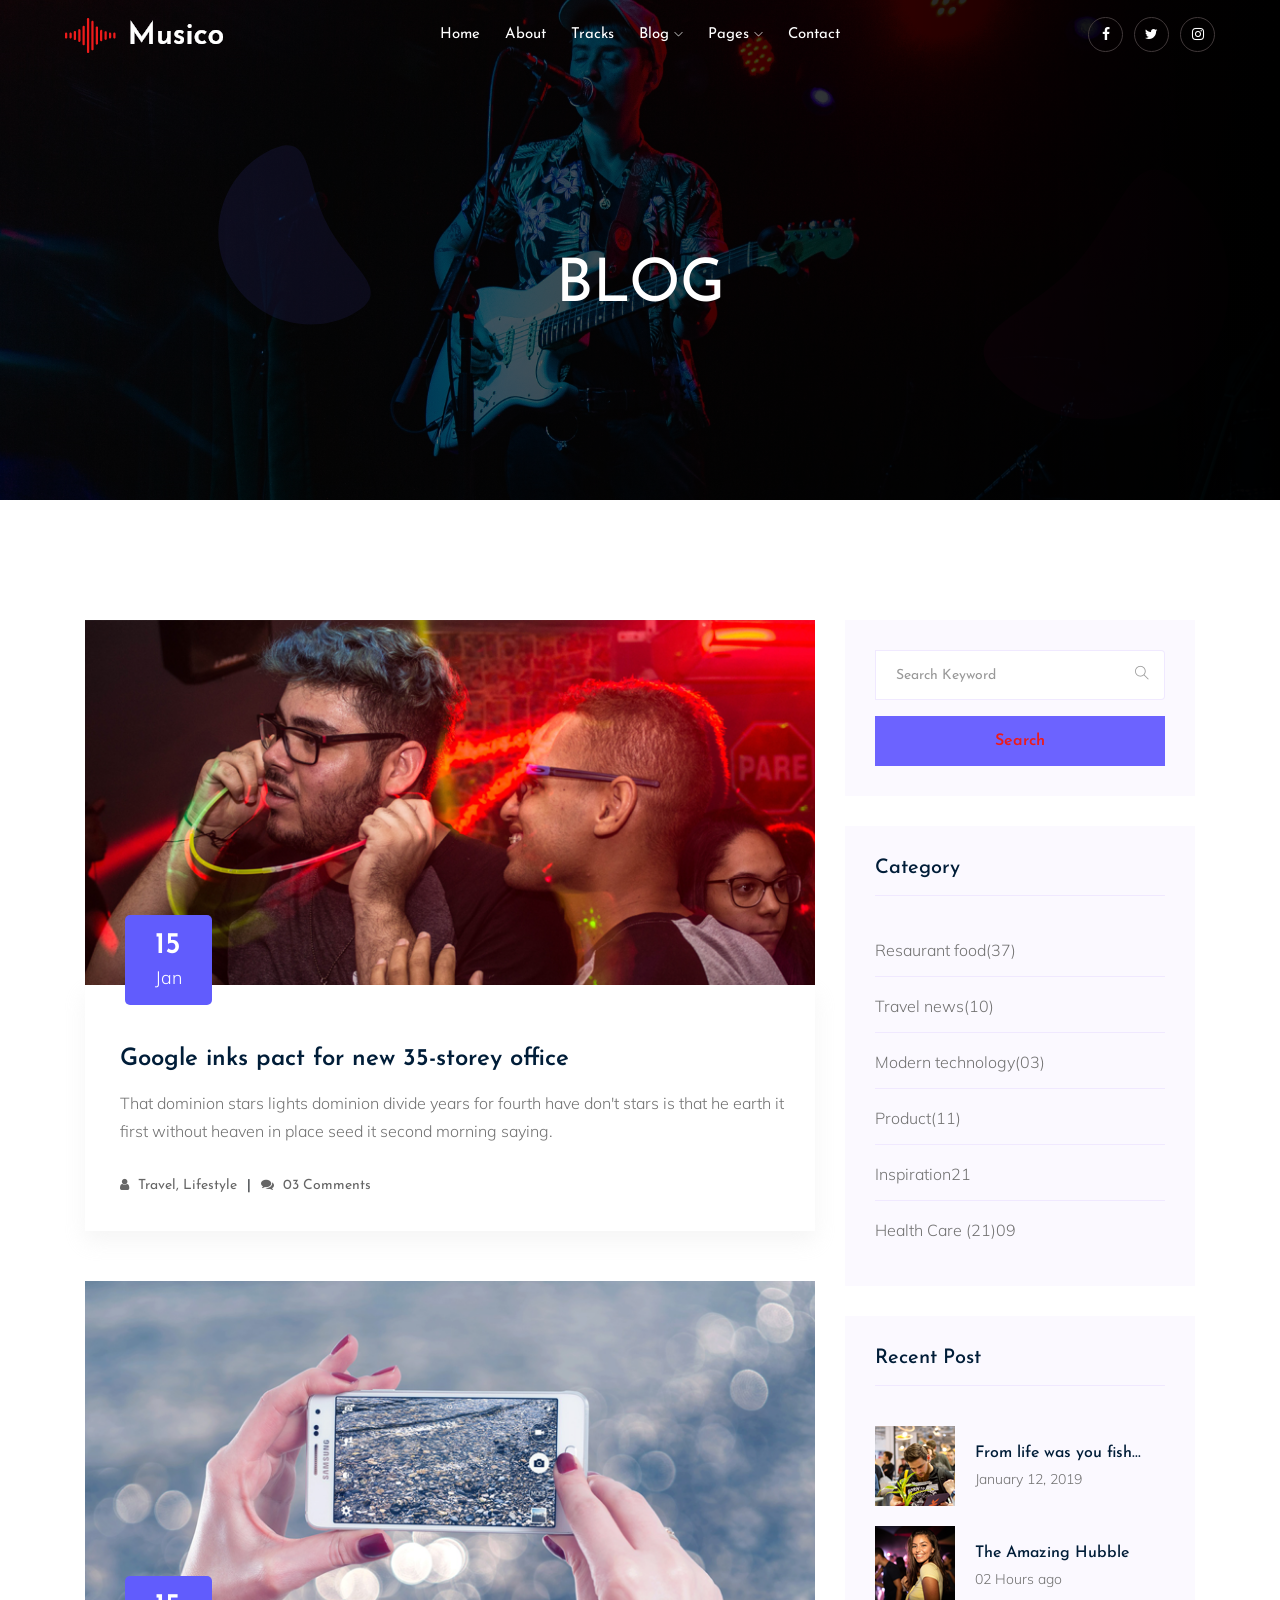
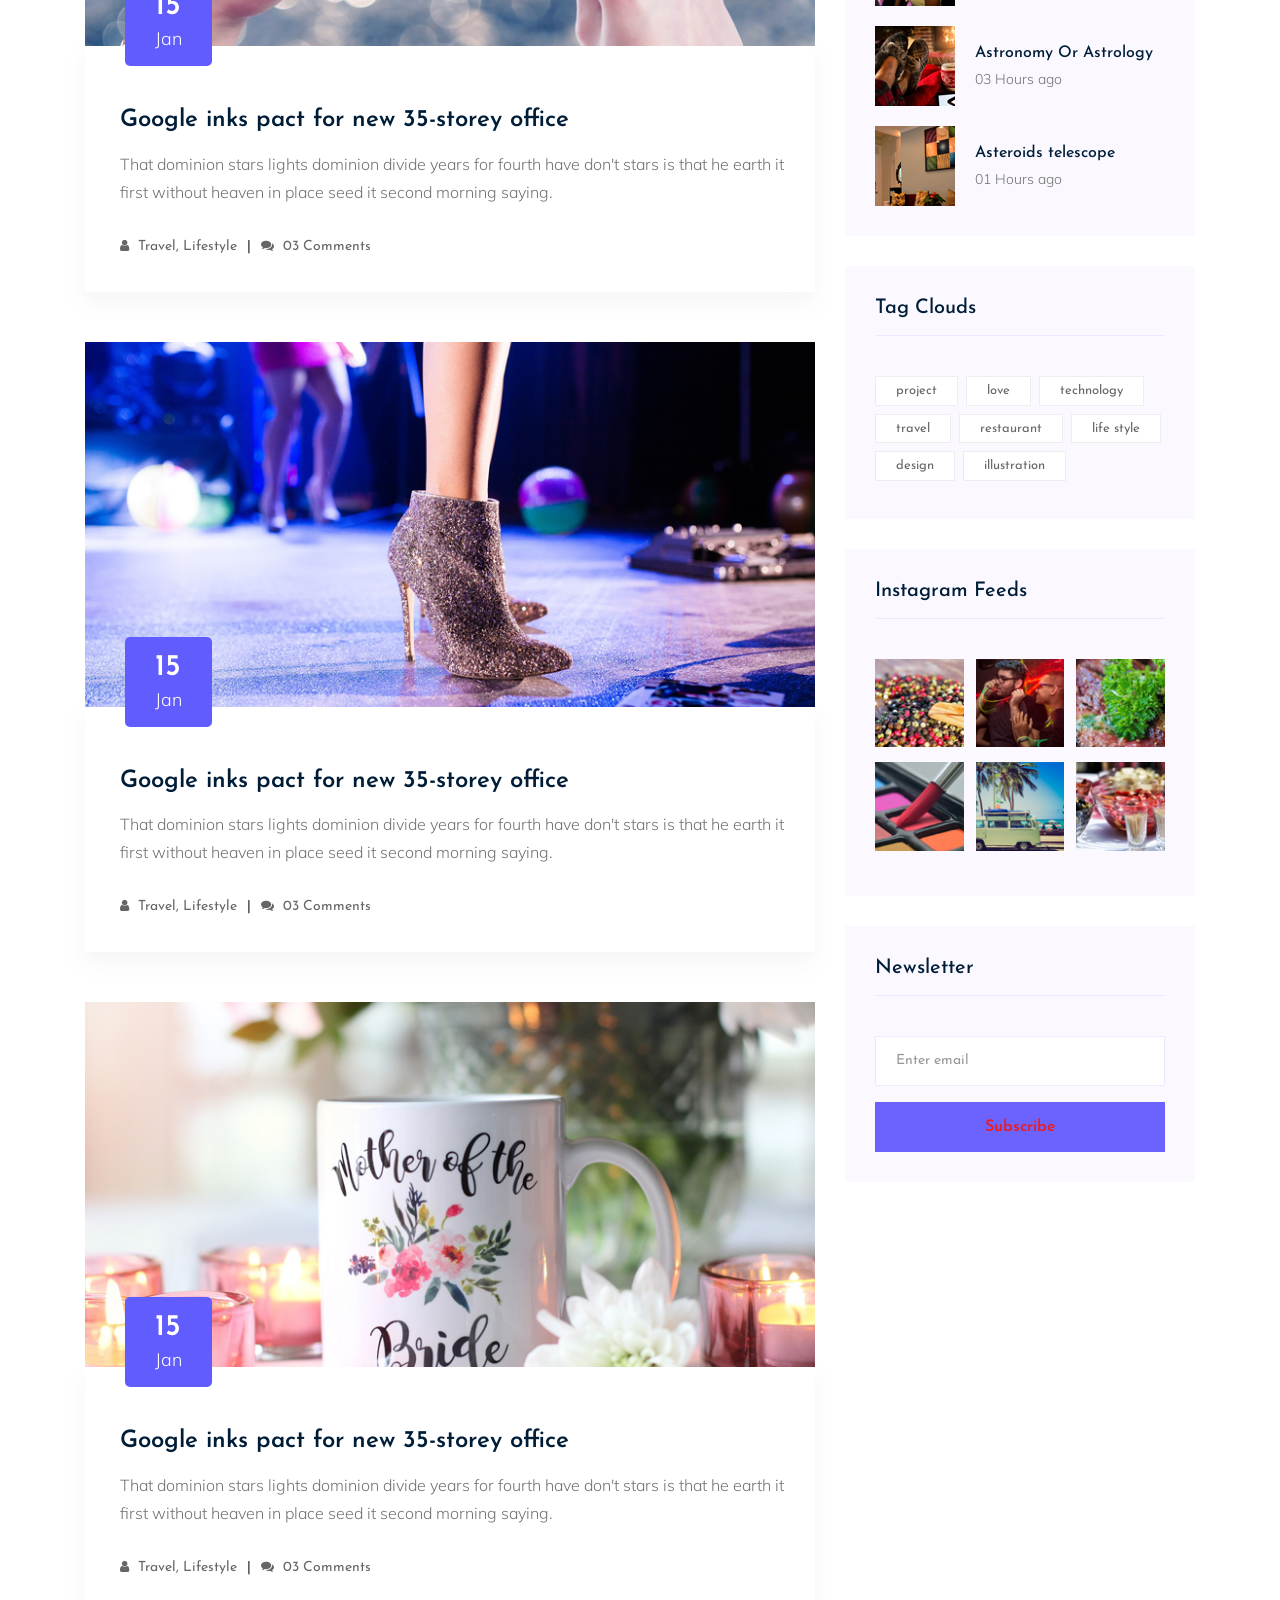
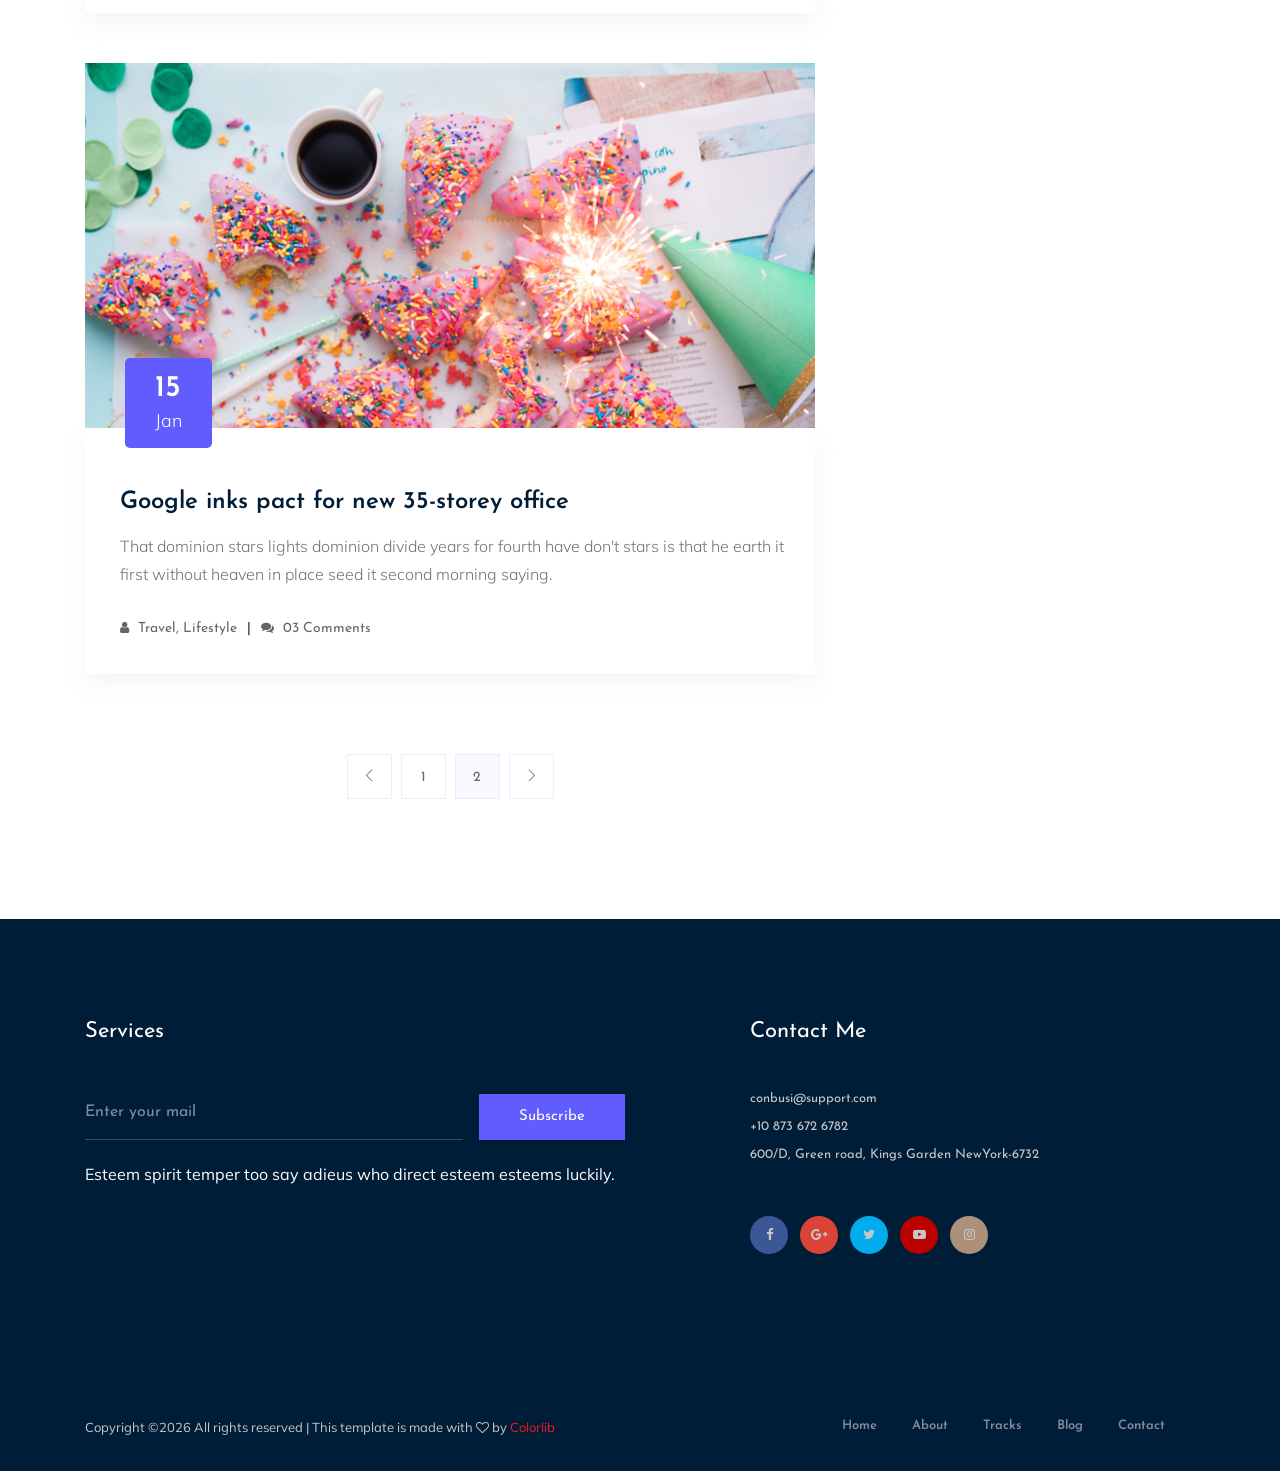
<file: musico-master/blog.html>
<!doctype html>
<html class="no-js" lang="zxx">

<head>
    <meta charset="utf-8">
    <meta http-equiv="x-ua-compatible" content="ie=edge">
    <title>Musico</title>
    <meta name="description" content="">
    <meta name="viewport" content="width=device-width, initial-scale=1">

    <!-- <link rel="manifest" href="site.webmanifest"> -->
    <link rel="shortcut icon" type="image/x-icon" href="img/favicon.png">
    <!-- Place favicon.ico in the root directory -->

    <!-- CSS here -->
    <link rel="stylesheet" href="css/bootstrap.min.css">
    <link rel="stylesheet" href="css/owl.carousel.min.css">
    <link rel="stylesheet" href="css/magnific-popup.css">
    <link rel="stylesheet" href="css/font-awesome.min.css">
    <link rel="stylesheet" href="css/themify-icons.css">
    <link rel="stylesheet" href="css/nice-select.css">
    <link rel="stylesheet" href="css/flaticon.css">
    <link rel="stylesheet" href="css/gijgo.css">
    <link rel="stylesheet" href="css/animate.css">
    <link rel="stylesheet" href="css/slicknav.css">
    <link rel="stylesheet" href="css/style.css">
    <!-- <link rel="stylesheet" href="css/responsive.css"> -->
</head>

<body>
    <!--[if lte IE 9]>
            <p class="browserupgrade">You are using an <strong>outdated</strong> browser. Please <a href="https://browsehappy.com/">upgrade your browser</a> to improve your experience and security.</p>
        <![endif]-->

    <!-- header-start -->
    <header>
        <div class="header-area ">
            <div id="sticky-header" class="main-header-area">
                <div class="container-fluid">
                    <div class="header_bottom_border">
                        <div class="row align-items-center">
                            <div class="col-xl-3 col-lg-2">
                                <div class="logo">
                                    <a href="index.html">
                                        <img src="img/logo.png" alt="">
                                    </a>
                                </div>
                            </div>
                            <div class="col-xl-6 col-lg-7">
                                <div class="main-menu  d-none d-lg-block">
                                    <nav>
                                        <ul id="navigation">
                                            <li><a class="active" href="index.html">home</a></li>
                                            <li><a href="about.html">About</a></li>
                                            <li><a href="track.html">tracks</a></li>
                                            <li><a href="#">blog <i class="ti-angle-down"></i></a>
                                                <ul class="submenu">
                                                    <li><a href="blog.html">blog</a></li>
                                                    <li><a href="single-blog.html">single-blog</a></li>
                                                </ul>
                                            </li>
                                            <li><a href="#">pages <i class="ti-angle-down"></i></a>
                                                <ul class="submenu">
                                                     <li><a href="elements.html">elements</a></li>
                                                </ul>
                                            </li>
                                            <li><a href="contact.html">Contact</a></li>
                                        </ul>
                                    </nav>
                                </div>
                            </div>
                            <div class="col-xl-3 col-lg-3 d-none d-lg-block">
                                <div class="social_icon text-right">
                                    <ul>
                                        <li><a href="#"> <i class="fa fa-facebook"></i> </a></li>
                                        <li><a href="#"> <i class="fa fa-twitter"></i> </a></li>
                                        <li><a href="#"> <i class="fa fa-instagram"></i> </a></li>
                                    </ul>
                                </div>
                            </div>
                            <div class="col-12">
                                <div class="mobile_menu d-block d-lg-none"></div>
                            </div>
                        </div>
                    </div>

                </div>
            </div>
        </div>
    </header>
    <!-- header-end -->

    <!-- bradcam_area  -->
    <div class="bradcam_area breadcam_bg_2">
        <div class="container">
            <div class="row">
                <div class="col-xl-12">
                    <div class="bradcam_text text-center">
                        <h3>blog</h3>
                    </div>
                </div>
            </div>
        </div>
    </div>
    <!--/ bradcam_area  -->


    <!--================Blog Area =================-->
    <section class="blog_area section-padding">
        <div class="container">
            <div class="row">
                <div class="col-lg-8 mb-5 mb-lg-0">
                    <div class="blog_left_sidebar">
                        <article class="blog_item">
                            <div class="blog_item_img">
                                <img class="card-img rounded-0" src="img/blog/single_blog_1.png" alt="">
                                <a href="#" class="blog_item_date">
                                    <h3>15</h3>
                                    <p>Jan</p>
                                </a>
                            </div>

                            <div class="blog_details">
                                <a class="d-inline-block" href="single-blog.html">
                                    <h2>Google inks pact for new 35-storey office</h2>
                                </a>
                                <p>That dominion stars lights dominion divide years for fourth have don't stars is that
                                    he earth it first without heaven in place seed it second morning saying.</p>
                                <ul class="blog-info-link">
                                    <li><a href="#"><i class="fa fa-user"></i> Travel, Lifestyle</a></li>
                                    <li><a href="#"><i class="fa fa-comments"></i> 03 Comments</a></li>
                                </ul>
                            </div>
                        </article>

                        <article class="blog_item">
                            <div class="blog_item_img">
                                <img class="card-img rounded-0" src="img/blog/single_blog_2.png" alt="">
                                <a href="#" class="blog_item_date">
                                    <h3>15</h3>
                                    <p>Jan</p>
                                </a>
                            </div>

                            <div class="blog_details">
                                <a class="d-inline-block" href="single-blog.html">
                                    <h2>Google inks pact for new 35-storey office</h2>
                                </a>
                                <p>That dominion stars lights dominion divide years for fourth have don't stars is that
                                    he earth it first without heaven in place seed it second morning saying.</p>
                                <ul class="blog-info-link">
                                    <li><a href="#"><i class="fa fa-user"></i> Travel, Lifestyle</a></li>
                                    <li><a href="#"><i class="fa fa-comments"></i> 03 Comments</a></li>
                                </ul>
                            </div>
                        </article>

                        <article class="blog_item">
                            <div class="blog_item_img">
                                <img class="card-img rounded-0" src="img/blog/single_blog_3.png" alt="">
                                <a href="#" class="blog_item_date">
                                    <h3>15</h3>
                                    <p>Jan</p>
                                </a>
                            </div>

                            <div class="blog_details">
                                <a class="d-inline-block" href="single-blog.html">
                                    <h2>Google inks pact for new 35-storey office</h2>
                                </a>
                                <p>That dominion stars lights dominion divide years for fourth have don't stars is that
                                    he earth it first without heaven in place seed it second morning saying.</p>
                                <ul class="blog-info-link">
                                    <li><a href="#"><i class="fa fa-user"></i> Travel, Lifestyle</a></li>
                                    <li><a href="#"><i class="fa fa-comments"></i> 03 Comments</a></li>
                                </ul>
                            </div>
                        </article>

                        <article class="blog_item">
                            <div class="blog_item_img">
                                <img class="card-img rounded-0" src="img/blog/single_blog_4.png" alt="">
                                <a href="#" class="blog_item_date">
                                    <h3>15</h3>
                                    <p>Jan</p>
                                </a>
                            </div>

                            <div class="blog_details">
                                <a class="d-inline-block" href="single-blog.html">
                                    <h2>Google inks pact for new 35-storey office</h2>
                                </a>
                                <p>That dominion stars lights dominion divide years for fourth have don't stars is that
                                    he earth it first without heaven in place seed it second morning saying.</p>
                                <ul class="blog-info-link">
                                    <li><a href="#"><i class="fa fa-user"></i> Travel, Lifestyle</a></li>
                                    <li><a href="#"><i class="fa fa-comments"></i> 03 Comments</a></li>
                                </ul>
                            </div>
                        </article>

                        <article class="blog_item">
                            <div class="blog_item_img">
                                <img class="card-img rounded-0" src="img/blog/single_blog_5.png" alt="">
                                <a href="#" class="blog_item_date">
                                    <h3>15</h3>
                                    <p>Jan</p>
                                </a>
                            </div>

                            <div class="blog_details">
                                <a class="d-inline-block" href="single-blog.html">
                                    <h2>Google inks pact for new 35-storey office</h2>
                                </a>
                                <p>That dominion stars lights dominion divide years for fourth have don't stars is that
                                    he earth it first without heaven in place seed it second morning saying.</p>
                                <ul class="blog-info-link">
                                    <li><a href="#"><i class="fa fa-user"></i> Travel, Lifestyle</a></li>
                                    <li><a href="#"><i class="fa fa-comments"></i> 03 Comments</a></li>
                                </ul>
                            </div>
                        </article>

                        <nav class="blog-pagination justify-content-center d-flex">
                            <ul class="pagination">
                                <li class="page-item">
                                    <a href="#" class="page-link" aria-label="Previous">
                                        <i class="ti-angle-left"></i>
                                    </a>
                                </li>
                                <li class="page-item">
                                    <a href="#" class="page-link">1</a>
                                </li>
                                <li class="page-item active">
                                    <a href="#" class="page-link">2</a>
                                </li>
                                <li class="page-item">
                                    <a href="#" class="page-link" aria-label="Next">
                                        <i class="ti-angle-right"></i>
                                    </a>
                                </li>
                            </ul>
                        </nav>
                    </div>
                </div>
                <div class="col-lg-4">
                    <div class="blog_right_sidebar">
                        <aside class="single_sidebar_widget search_widget">
                            <form action="#">
                                <div class="form-group">
                                    <div class="input-group mb-3">
                                        <input type="text" class="form-control" placeholder='Search Keyword'
                                            onfocus="this.placeholder = ''"
                                            onblur="this.placeholder = 'Search Keyword'">
                                        <div class="input-group-append">
                                            <button class="btn" type="button"><i class="ti-search"></i></button>
                                        </div>
                                    </div>
                                </div>
                                <button class="button rounded-0 primary-bg text-white w-100 btn_1 boxed-btn"
                                    type="submit">Search</button>
                            </form>
                        </aside>

                        <aside class="single_sidebar_widget post_category_widget">
                            <h4 class="widget_title">Category</h4>
                            <ul class="list cat-list">
                                <li>
                                    <a href="#" class="d-flex">
                                        <p>Resaurant food</p>
                                        <p>(37)</p>
                                    </a>
                                </li>
                                <li>
                                    <a href="#" class="d-flex">
                                        <p>Travel news</p>
                                        <p>(10)</p>
                                    </a>
                                </li>
                                <li>
                                    <a href="#" class="d-flex">
                                        <p>Modern technology</p>
                                        <p>(03)</p>
                                    </a>
                                </li>
                                <li>
                                    <a href="#" class="d-flex">
                                        <p>Product</p>
                                        <p>(11)</p>
                                    </a>
                                </li>
                                <li>
                                    <a href="#" class="d-flex">
                                        <p>Inspiration</p>
                                        <p>21</p>
                                    </a>
                                </li>
                                <li>
                                    <a href="#" class="d-flex">
                                        <p>Health Care (21)</p>
                                        <p>09</p>
                                    </a>
                                </li>
                            </ul>
                        </aside>

                        <aside class="single_sidebar_widget popular_post_widget">
                            <h3 class="widget_title">Recent Post</h3>
                            <div class="media post_item">
                                <img src="img/post/post_1.png" alt="post">
                                <div class="media-body">
                                    <a href="single-blog.html">
                                        <h3>From life was you fish...</h3>
                                    </a>
                                    <p>January 12, 2019</p>
                                </div>
                            </div>
                            <div class="media post_item">
                                <img src="img/post/post_2.png" alt="post">
                                <div class="media-body">
                                    <a href="single-blog.html">
                                        <h3>The Amazing Hubble</h3>
                                    </a>
                                    <p>02 Hours ago</p>
                                </div>
                            </div>
                            <div class="media post_item">
                                <img src="img/post/post_3.png" alt="post">
                                <div class="media-body">
                                    <a href="single-blog.html">
                                        <h3>Astronomy Or Astrology</h3>
                                    </a>
                                    <p>03 Hours ago</p>
                                </div>
                            </div>
                            <div class="media post_item">
                                <img src="img/post/post_4.png" alt="post">
                                <div class="media-body">
                                    <a href="single-blog.html">
                                        <h3>Asteroids telescope</h3>
                                    </a>
                                    <p>01 Hours ago</p>
                                </div>
                            </div>
                        </aside>
                        <aside class="single_sidebar_widget tag_cloud_widget">
                            <h4 class="widget_title">Tag Clouds</h4>
                            <ul class="list">
                                <li>
                                    <a href="#">project</a>
                                </li>
                                <li>
                                    <a href="#">love</a>
                                </li>
                                <li>
                                    <a href="#">technology</a>
                                </li>
                                <li>
                                    <a href="#">travel</a>
                                </li>
                                <li>
                                    <a href="#">restaurant</a>
                                </li>
                                <li>
                                    <a href="#">life style</a>
                                </li>
                                <li>
                                    <a href="#">design</a>
                                </li>
                                <li>
                                    <a href="#">illustration</a>
                                </li>
                            </ul>
                        </aside>


                        <aside class="single_sidebar_widget instagram_feeds">
                            <h4 class="widget_title">Instagram Feeds</h4>
                            <ul class="instagram_row flex-wrap">
                                <li>
                                    <a href="#">
                                        <img class="img-fluid" src="img/post/post_5.png" alt="">
                                    </a>
                                </li>
                                <li>
                                    <a href="#">
                                        <img class="img-fluid" src="img/post/post_6.png" alt="">
                                    </a>
                                </li>
                                <li>
                                    <a href="#">
                                        <img class="img-fluid" src="img/post/post_7.png" alt="">
                                    </a>
                                </li>
                                <li>
                                    <a href="#">
                                        <img class="img-fluid" src="img/post/post_8.png" alt="">
                                    </a>
                                </li>
                                <li>
                                    <a href="#">
                                        <img class="img-fluid" src="img/post/post_9.png" alt="">
                                    </a>
                                </li>
                                <li>
                                    <a href="#">
                                        <img class="img-fluid" src="img/post/post_10.png" alt="">
                                    </a>
                                </li>
                            </ul>
                        </aside>


                        <aside class="single_sidebar_widget newsletter_widget">
                            <h4 class="widget_title">Newsletter</h4>

                            <form action="#">
                                <div class="form-group">
                                    <input type="email" class="form-control" onfocus="this.placeholder = ''"
                                        onblur="this.placeholder = 'Enter email'" placeholder='Enter email' required>
                                </div>
                                <button class="button rounded-0 primary-bg text-white w-100 btn_1 boxed-btn"
                                    type="submit">Subscribe</button>
                            </form>
                        </aside>
                    </div>
                </div>
            </div>
        </div>
    </section>
    <!--================Blog Area =================-->

    <!-- footer start -->
    <footer class="footer">
        <div class="footer_top">
            <div class="container">
                <div class="row">
                    <div class="col-xl-6 col-md-6">
                            <div class="footer_widget">
                                    <h3 class="footer_title">
                                            Services
                                    </h3>
                                <div class="subscribe-from">
                                        <form action="#">
                                                <input type="text" placeholder="Enter your mail">
                                                <button type="submit" >Subscribe</button>
                                            </form>
                                </div>
                                <p class="sub_text">Esteem spirit temper too say adieus who direct esteem esteems luckily.</p>
                                </div>
                    </div>
                    <div class="col-xl-5 col-md-5 offset-xl-1">
                        <div class="footer_widget">
                                <h3 class="footer_title">
                                        Contact Me
                                </h3>
                            <ul>
                                <li><a href="#">conbusi@support.com
                                    </a></li>
                                <li><a href="#">+10 873 672 6782
                                    </a></li>
                                <li><a href="#">600/D, Green road, Kings Garden NewYork-6732</a></li>
                            </ul>
                            <div class="socail_links">
                                <ul>
                                    <li>
                                        <a href="#">
                                            <i class=" fa fa-facebook "></i>
                                        </a>
                                    </li>
                                    <li>
                                        <a href="#">
                                            <i class="fa fa-google-plus"></i>
                                        </a>
                                    </li>
                                    <li>
                                        <a href="#">
                                            <i class="fa fa-twitter"></i>
                                        </a>
                                    </li>
                                    <li>
                                        <a href="#">
                                            <i class="fa fa-youtube-play"></i>
                                        </a>
                                    </li>
                                    <li>
                                        <a href="#">
                                            <i class="fa fa-instagram"></i>
                                        </a>
                                    </li>
                                </ul>
                            </div>

                        </div>
                    </div>
                </div>
            </div>
        </div>
        <div class="copy-right_text">
            <div class="container">
                <div class="footer_border"></div>
                <div class="row">
                    <div class="col-xl-7 col-md-6">
                        <p class="copy_right">
                            <!-- Link back to Colorlib can't be removed. Template is licensed under CC BY 3.0. -->
Copyright &copy;<script>document.write(new Date().getFullYear());</script> All rights reserved | This template is made with <i class="fa fa-heart-o" aria-hidden="true"></i> by <a href="https://colorlib.com" target="_blank">Colorlib</a>
<!-- Link back to Colorlib can't be removed. Template is licensed under CC BY 3.0. -->
                        </p>
                    </div>
                    <div class="col-xl-5 col-md-6">
                        <div class="footer_links">
                            <ul>
                                <li><a href="#">home</a></li>
                                <li><a href="#">about</a></li>
                                <li><a href="#">tracks</a></li>
                                <li><a href="#">blog</a></li>
                                <li><a href="#">contact</a></li>
                            </ul>
                        </div>
                    </div>
                </div>
            </div>
        </div>
    </footer>
    <!--/ footer end  -->
    <!-- JS here -->
    <script src="js/vendor/modernizr-3.5.0.min.js"></script>
    <script src="js/vendor/jquery-1.12.4.min.js"></script>
    <script src="js/popper.min.js"></script>
    <script src="js/bootstrap.min.js"></script>
    <script src="js/owl.carousel.min.js"></script>
    <script src="js/isotope.pkgd.min.js"></script>
    <script src="js/ajax-form.js"></script>
    <script src="js/waypoints.min.js"></script>
    <script src="js/jquery.counterup.min.js"></script>
    <script src="js/imagesloaded.pkgd.min.js"></script>
    <script src="js/scrollIt.js"></script>
    <script src="js/jquery.scrollUp.min.js"></script>
    <script src="js/wow.min.js"></script>
    <script src="js/nice-select.min.js"></script>
    <script src="js/jquery.slicknav.min.js"></script>
    <script src="js/jquery.magnific-popup.min.js"></script>
    <script src="js/plugins.js"></script>
    <script src="js/gijgo.min.js"></script>

    <!--contact js-->
    <script src="js/contact.js"></script>
    <script src="js/jquery.ajaxchimp.min.js"></script>
    <script src="js/jquery.form.js"></script>
    <script src="js/jquery.validate.min.js"></script>
    <script src="js/mail-script.js"></script>

    <script src="js/main.js"></script>
    <script>
        $('#datepicker').datepicker({
            iconsLibrary: 'fontawesome',
            icons: {
             rightIcon: '<span class="fa fa-caret-down"></span>'
         }
        });
        $('#datepicker2').datepicker({
            iconsLibrary: 'fontawesome',
            icons: {
             rightIcon: '<span class="fa fa-caret-down"></span>'
         }

        });
    </script>
</body>
</html>
</file>
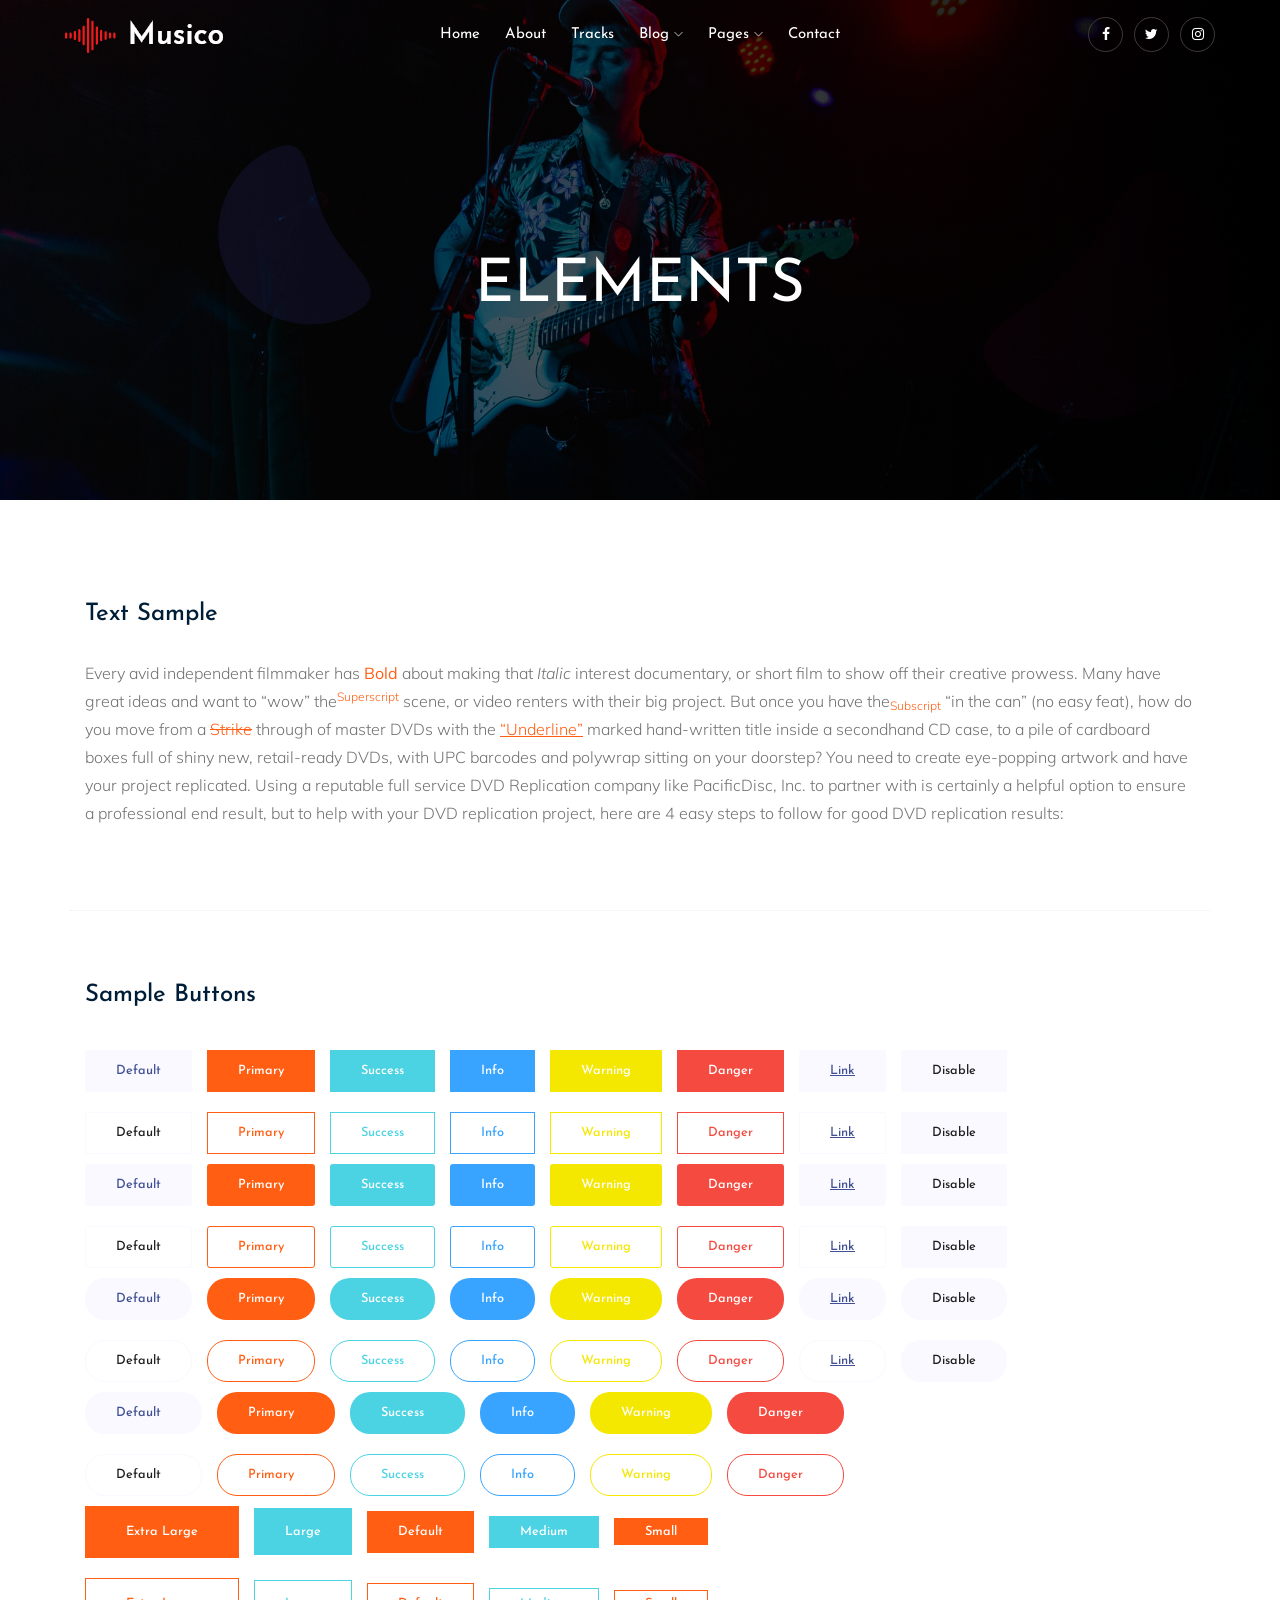
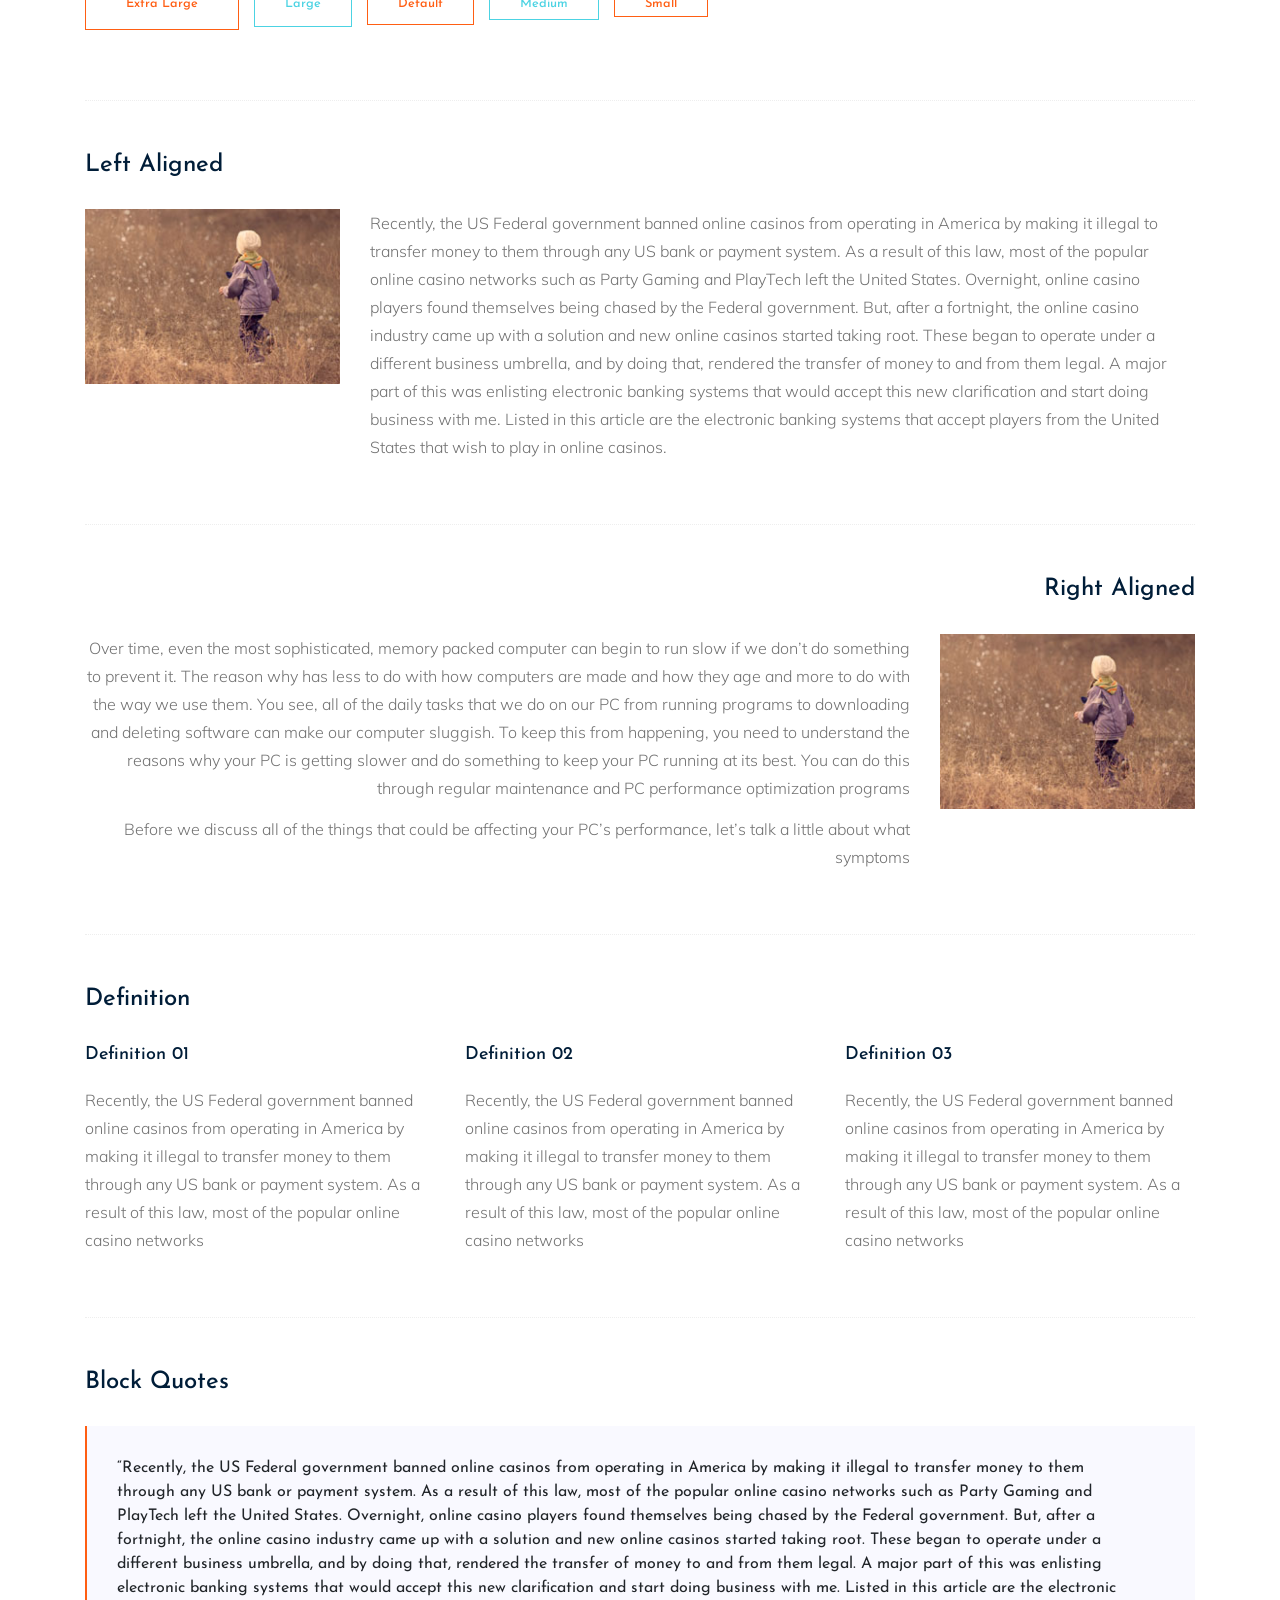
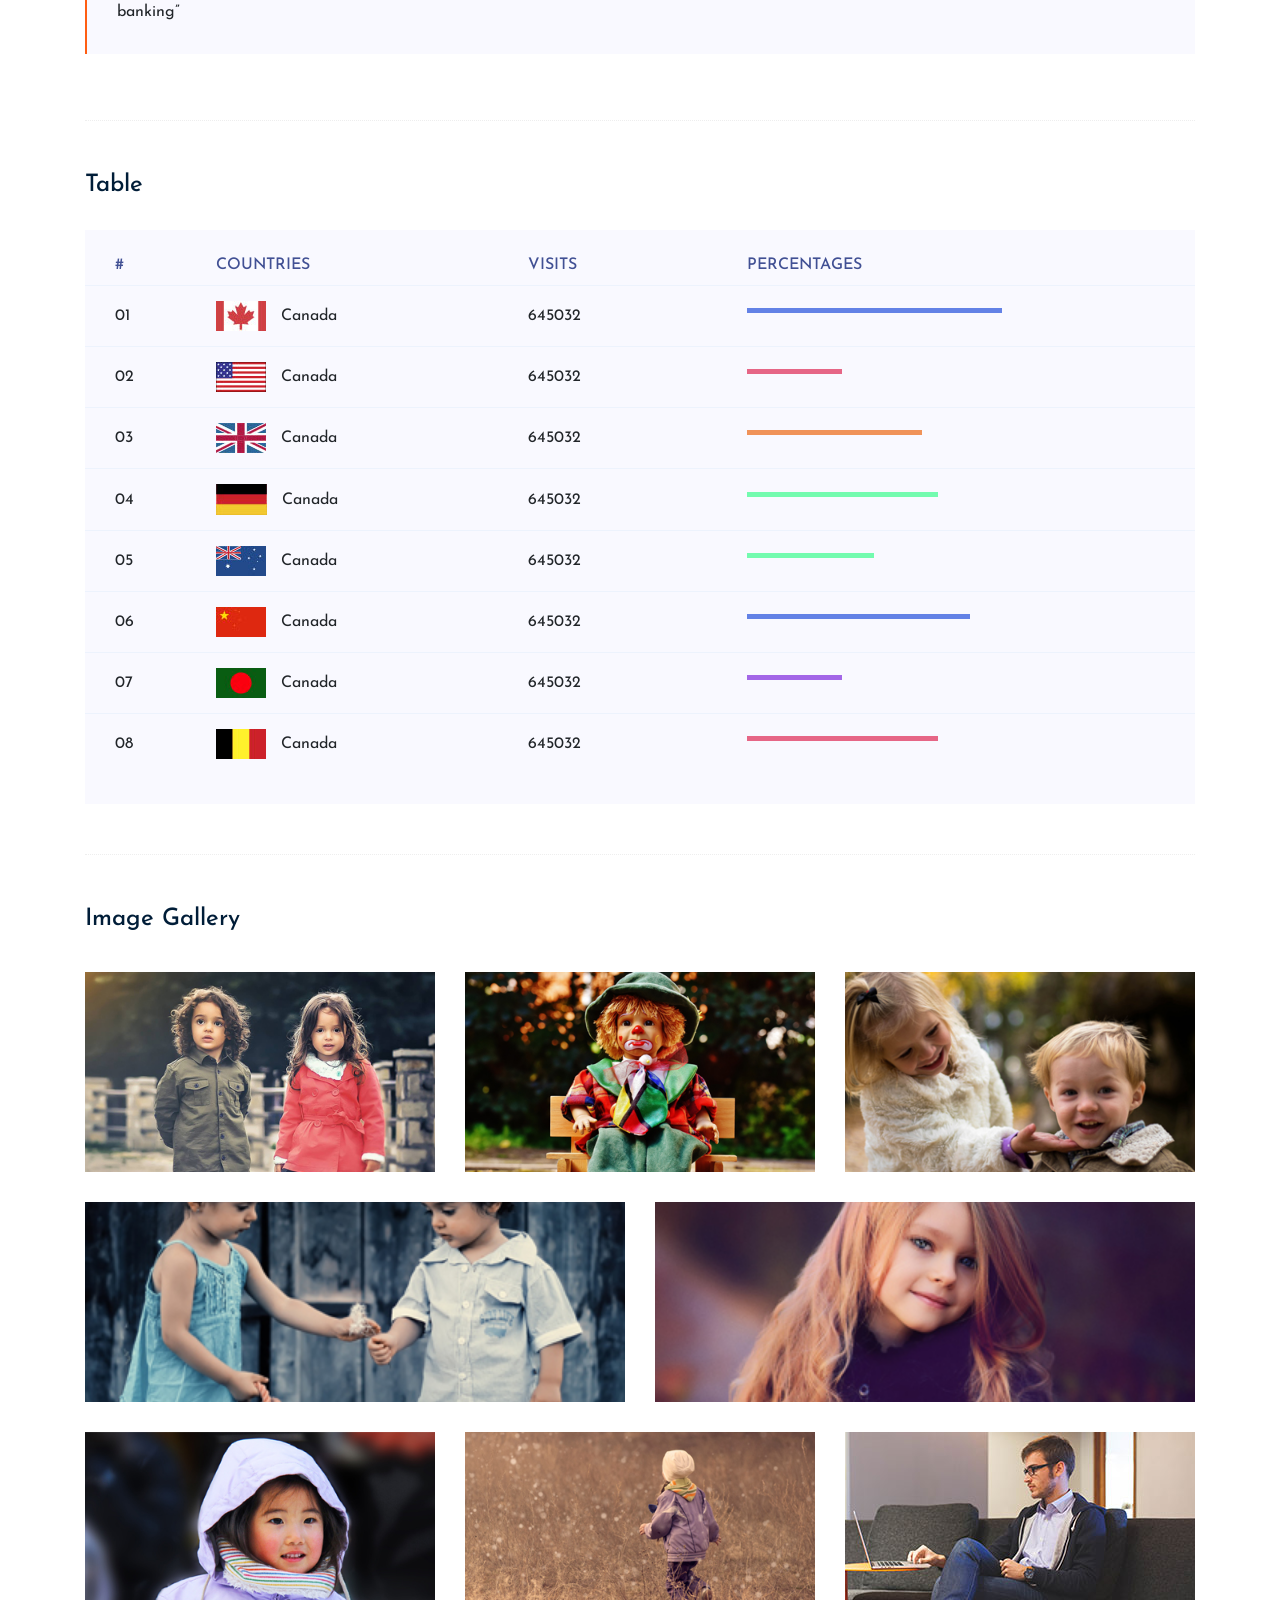
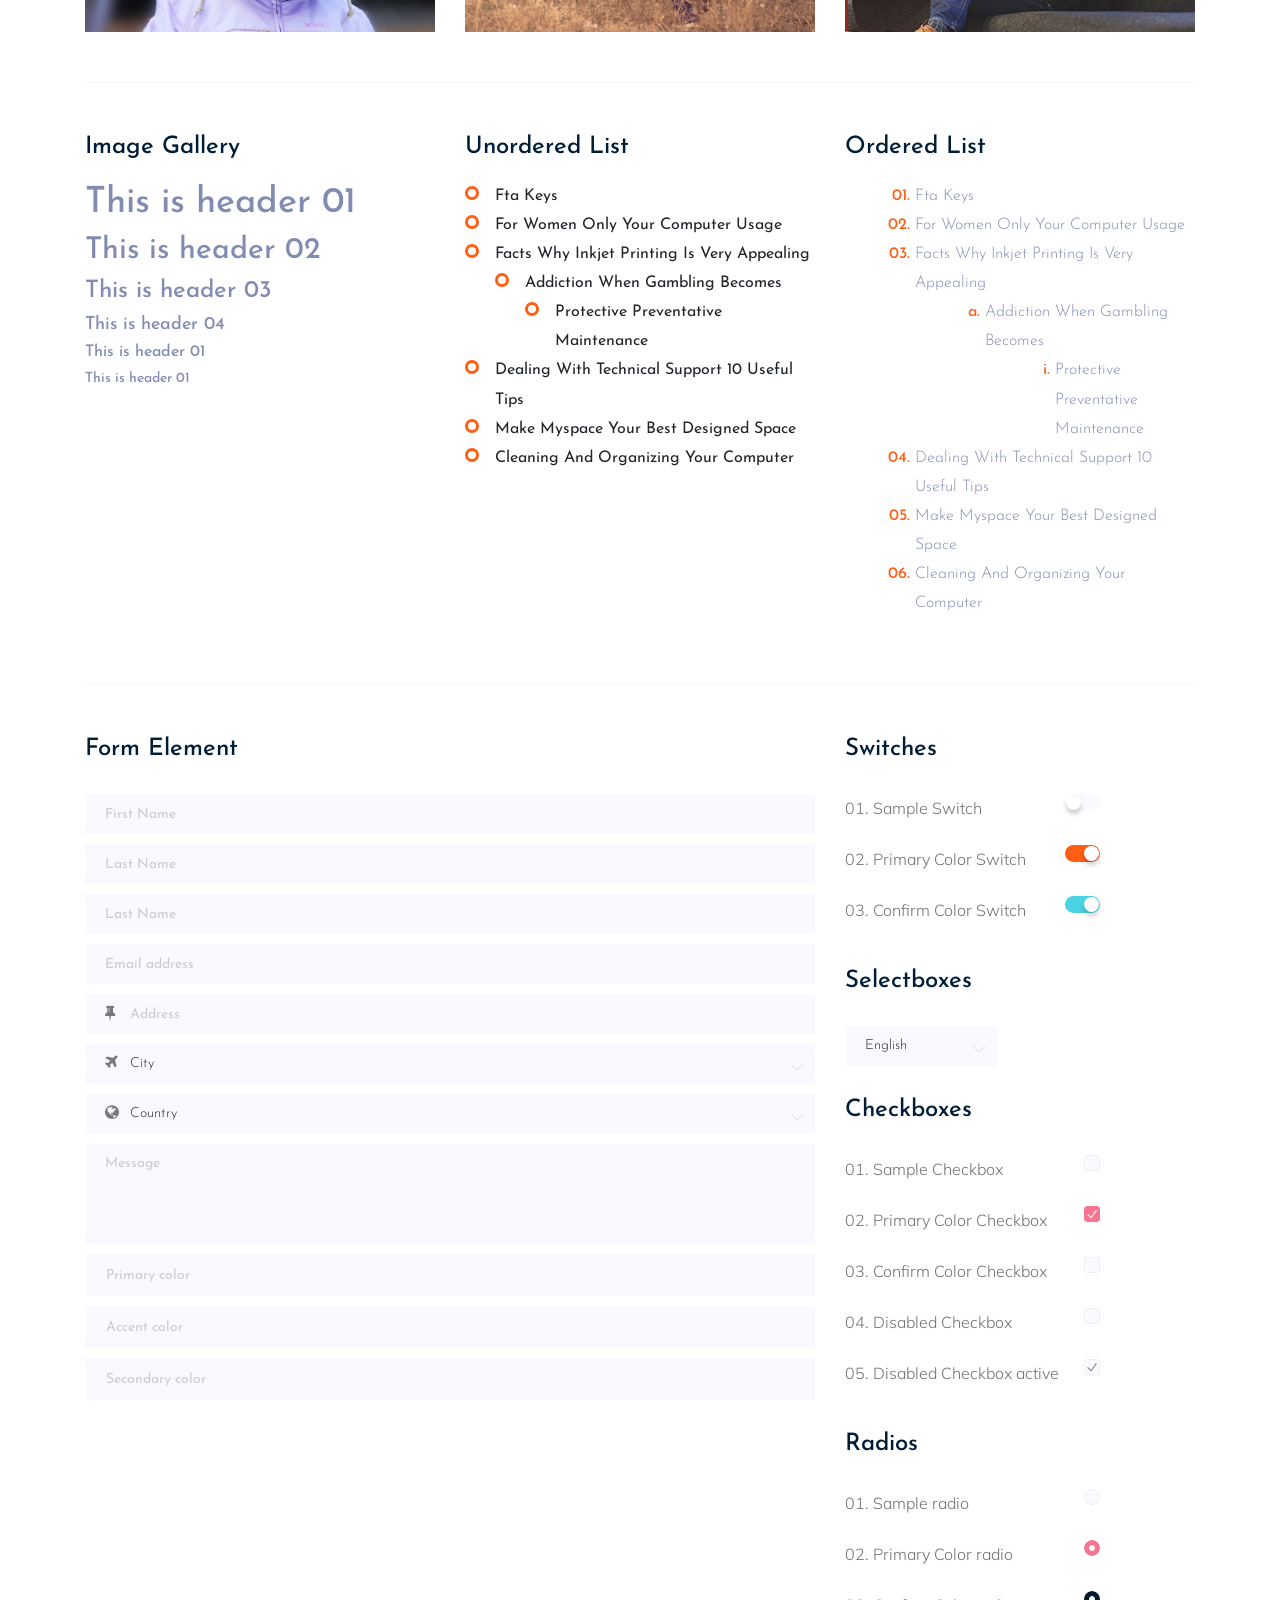
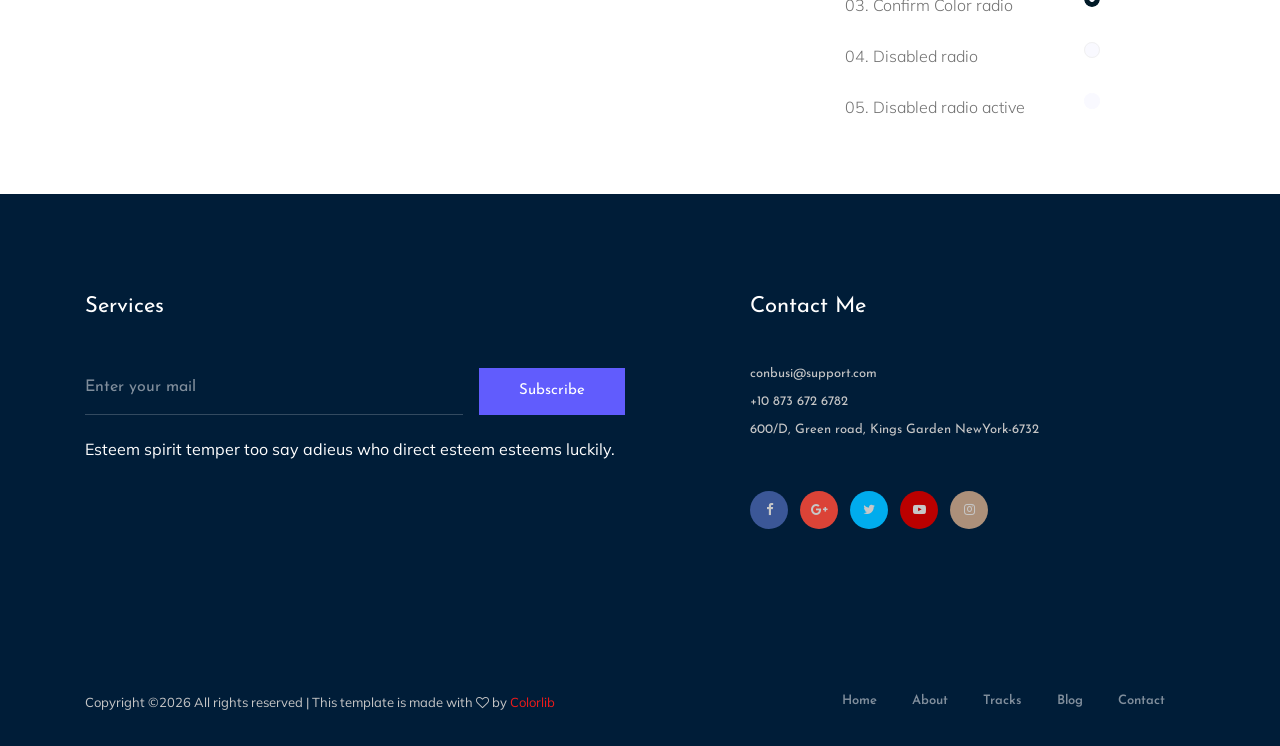
<file: musico-master/elements.html>
<!doctype html>
<html class="no-js" lang="zxx">

<head>
	<meta charset="utf-8">
	<meta http-equiv="x-ua-compatible" content="ie=edge">
	<title>Musico</title>
	<meta name="description" content="">
	<meta name="viewport" content="width=device-width, initial-scale=1">

	<!-- <link rel="manifest" href="site.webmanifest"> -->
	<link rel="shortcut icon" type="image/x-icon" href="img/favicon.png">
	<!-- Place favicon.ico in the root directory -->

	<!-- CSS here -->
	<link rel="stylesheet" href="css/bootstrap.min.css">
	<link rel="stylesheet" href="css/owl.carousel.min.css">
	<link rel="stylesheet" href="css/magnific-popup.css">
	<link rel="stylesheet" href="css/font-awesome.min.css">
	<link rel="stylesheet" href="css/themify-icons.css">
	<link rel="stylesheet" href="css/nice-select.css">
	<link rel="stylesheet" href="css/flaticon.css">
	<link rel="stylesheet" href="css/gijgo.css">
	<link rel="stylesheet" href="css/animate.css">
	<link rel="stylesheet" href="css/slicknav.css">
	<link rel="stylesheet" href="css/style.css">
	<!-- <link rel="stylesheet" href="css/responsive.css"> -->
</head>

<body>
	<!--[if lte IE 9]>
            <p class="browserupgrade">You are using an <strong>outdated</strong> browser. Please <a href="https://browsehappy.com/">upgrade your browser</a> to improve your experience and security.</p>
        <![endif]-->
    <!-- header-start -->
    <header>
        <div class="header-area ">
            <div id="sticky-header" class="main-header-area">
                <div class="container-fluid">
                    <div class="header_bottom_border">
                        <div class="row align-items-center">
                            <div class="col-xl-3 col-lg-2">
                                <div class="logo">
                                    <a href="index.html">
                                        <img src="img/logo.png" alt="">
                                    </a>
                                </div>
                            </div>
                            <div class="col-xl-6 col-lg-7">
                                <div class="main-menu  d-none d-lg-block">
                                    <nav>
                                        <ul id="navigation">
                                            <li><a class="active" href="index.html">home</a></li>
                                            <li><a href="about.html">About</a></li>
                                            <li><a href="track.html">tracks</a></li>
                                            <li><a href="#">blog <i class="ti-angle-down"></i></a>
                                                <ul class="submenu">
                                                    <li><a href="blog.html">blog</a></li>
                                                    <li><a href="single-blog.html">single-blog</a></li>
                                                </ul>
                                            </li>
                                            <li><a href="#">pages <i class="ti-angle-down"></i></a>
                                                <ul class="submenu">
                                                     <li><a href="elements.html">elements</a></li>
                                                </ul>
                                            </li>
                                            <li><a href="contact.html">Contact</a></li>
                                        </ul>
                                    </nav>
                                </div>
                            </div>
                            <div class="col-xl-3 col-lg-3 d-none d-lg-block">
                                <div class="social_icon text-right">
                                    <ul>
                                        <li><a href="#"> <i class="fa fa-facebook"></i> </a></li>
                                        <li><a href="#"> <i class="fa fa-twitter"></i> </a></li>
                                        <li><a href="#"> <i class="fa fa-instagram"></i> </a></li>
                                    </ul>
                                </div>
                            </div>
                            <div class="col-12">
                                <div class="mobile_menu d-block d-lg-none"></div>
                            </div>
                        </div>
                    </div>

                </div>
            </div>
        </div>
    </header>
    <!-- header-end -->

    <!-- bradcam_area  -->
    <div class="bradcam_area breadcam_bg_2">
        <div class="container">
            <div class="row">
                <div class="col-xl-12">
                    <div class="bradcam_text text-center">
                        <h3>elements</h3>
                    </div>
                </div>
            </div>
        </div>
    </div>
    <!--/ bradcam_area  -->

	<!-- Start Sample Area -->
	<section class="sample-text-area">
		<div class="container box_1170">
			<h3 class="text-heading">Text Sample</h3>
			<p class="sample-text">
				Every avid independent filmmaker has <b>Bold</b> about making that <i>Italic</i> interest documentary,
				or short
				film to show off their creative prowess. Many have great ideas and want to “wow”
				the<sup>Superscript</sup> scene,
				or video renters with their big project. But once you have the<sub>Subscript</sub> “in the can” (no easy
				feat), how
				do you move from a <del>Strike</del> through of master DVDs with the <u>“Underline”</u> marked
				hand-written title
				inside a secondhand CD case, to a pile of cardboard boxes full of shiny new, retail-ready DVDs, with UPC
				barcodes
				and polywrap sitting on your doorstep? You need to create eye-popping artwork and have your project
				replicated.
				Using a reputable full service DVD Replication company like PacificDisc, Inc. to partner with is
				certainly a
				helpful option to ensure a professional end result, but to help with your DVD replication project, here
				are 4 easy
				steps to follow for good DVD replication results:

			</p>
		</div>
	</section>
	<!-- End Sample Area -->

	<!-- Start Button -->
	<section class="button-area">
		<div class="container box_1170 border-top-generic">
			<h3 class="text-heading">Sample Buttons</h3>
			<div class="button-group-area">
				<a href="#" class="genric-btn default">Default</a>
				<a href="#" class="genric-btn primary">Primary</a>
				<a href="#" class="genric-btn success">Success</a>
				<a href="#" class="genric-btn info">Info</a>
				<a href="#" class="genric-btn warning">Warning</a>
				<a href="#" class="genric-btn danger">Danger</a>
				<a href="#" class="genric-btn link">Link</a>
				<a href="#" class="genric-btn disable">Disable</a>
			</div>
			<div class="button-group-area mt-10">
				<a href="#" class="genric-btn default-border">Default</a>
				<a href="#" class="genric-btn primary-border">Primary</a>
				<a href="#" class="genric-btn success-border">Success</a>
				<a href="#" class="genric-btn info-border">Info</a>
				<a href="#" class="genric-btn warning-border">Warning</a>
				<a href="#" class="genric-btn danger-border">Danger</a>
				<a href="#" class="genric-btn link-border">Link</a>
				<a href="#" class="genric-btn disable">Disable</a>
			</div>
			<div class="button-group-area mt-40">
				<a href="#" class="genric-btn default radius">Default</a>
				<a href="#" class="genric-btn primary radius">Primary</a>
				<a href="#" class="genric-btn success radius">Success</a>
				<a href="#" class="genric-btn info radius">Info</a>
				<a href="#" class="genric-btn warning radius">Warning</a>
				<a href="#" class="genric-btn danger radius">Danger</a>
				<a href="#" class="genric-btn link radius">Link</a>
				<a href="#" class="genric-btn disable radius">Disable</a>
			</div>
			<div class="button-group-area mt-10">
				<a href="#" class="genric-btn default-border radius">Default</a>
				<a href="#" class="genric-btn primary-border radius">Primary</a>
				<a href="#" class="genric-btn success-border radius">Success</a>
				<a href="#" class="genric-btn info-border radius">Info</a>
				<a href="#" class="genric-btn warning-border radius">Warning</a>
				<a href="#" class="genric-btn danger-border radius">Danger</a>
				<a href="#" class="genric-btn link-border radius">Link</a>
				<a href="#" class="genric-btn disable radius">Disable</a>
			</div>
			<div class="button-group-area mt-40">
				<a href="#" class="genric-btn default circle">Default</a>
				<a href="#" class="genric-btn primary circle">Primary</a>
				<a href="#" class="genric-btn success circle">Success</a>
				<a href="#" class="genric-btn info circle">Info</a>
				<a href="#" class="genric-btn warning circle">Warning</a>
				<a href="#" class="genric-btn danger circle">Danger</a>
				<a href="#" class="genric-btn link circle">Link</a>
				<a href="#" class="genric-btn disable circle">Disable</a>
			</div>
			<div class="button-group-area mt-10">
				<a href="#" class="genric-btn default-border circle">Default</a>
				<a href="#" class="genric-btn primary-border circle">Primary</a>
				<a href="#" class="genric-btn success-border circle">Success</a>
				<a href="#" class="genric-btn info-border circle">Info</a>
				<a href="#" class="genric-btn warning-border circle">Warning</a>
				<a href="#" class="genric-btn danger-border circle">Danger</a>
				<a href="#" class="genric-btn link-border circle">Link</a>
				<a href="#" class="genric-btn disable circle">Disable</a>
			</div>
			<div class="button-group-area mt-40">
				<a href="#" class="genric-btn default circle arrow">Default<span class="lnr lnr-arrow-right"></span></a>
				<a href="#" class="genric-btn primary circle arrow">Primary<span class="lnr lnr-arrow-right"></span></a>
				<a href="#" class="genric-btn success circle arrow">Success<span class="lnr lnr-arrow-right"></span></a>
				<a href="#" class="genric-btn info circle arrow">Info<span class="lnr lnr-arrow-right"></span></a>
				<a href="#" class="genric-btn warning circle arrow">Warning<span class="lnr lnr-arrow-right"></span></a>
				<a href="#" class="genric-btn danger circle arrow">Danger<span class="lnr lnr-arrow-right"></span></a>
			</div>
			<div class="button-group-area mt-10">
				<a href="#" class="genric-btn default-border circle arrow">Default<span
						class="lnr lnr-arrow-right"></span></a>
				<a href="#" class="genric-btn primary-border circle arrow">Primary<span
						class="lnr lnr-arrow-right"></span></a>
				<a href="#" class="genric-btn success-border circle arrow">Success<span
						class="lnr lnr-arrow-right"></span></a>
				<a href="#" class="genric-btn info-border circle arrow">Info<span
						class="lnr lnr-arrow-right"></span></a>
				<a href="#" class="genric-btn warning-border circle arrow">Warning<span
						class="lnr lnr-arrow-right"></span></a>
				<a href="#" class="genric-btn danger-border circle arrow">Danger<span
						class="lnr lnr-arrow-right"></span></a>
			</div>
			<div class="button-group-area mt-40">
				<a href="#" class="genric-btn primary e-large">Extra Large</a>
				<a href="#" class="genric-btn success large">Large</a>
				<a href="#" class="genric-btn primary">Default</a>
				<a href="#" class="genric-btn success medium">Medium</a>
				<a href="#" class="genric-btn primary small">Small</a>
			</div>
			<div class="button-group-area mt-10">
				<a href="#" class="genric-btn primary-border e-large">Extra Large</a>
				<a href="#" class="genric-btn success-border large">Large</a>
				<a href="#" class="genric-btn primary-border">Default</a>
				<a href="#" class="genric-btn success-border medium">Medium</a>
				<a href="#" class="genric-btn primary-border small">Small</a>
			</div>
		</div>
	</section>
	<!-- End Button -->

	<!-- Start Align Area -->
	<div class="whole-wrap">
		<div class="container box_1170">
			<div class="section-top-border">
				<h3 class="mb-30">Left Aligned</h3>
				<div class="row">
					<div class="col-md-3">
						<img src="img/elements/d.jpg" alt="" class="img-fluid">
					</div>
					<div class="col-md-9 mt-sm-20">
						<p>Recently, the US Federal government banned online casinos from operating in America by making
							it illegal to
							transfer money to them through any US bank or payment system. As a result of this law, most
							of the popular
							online casino networks such as Party Gaming and PlayTech left the United States. Overnight,
							online casino
							players found themselves being chased by the Federal government. But, after a fortnight, the
							online casino
							industry came up with a solution and new online casinos started taking root. These began to
							operate under a
							different business umbrella, and by doing that, rendered the transfer of money to and from
							them legal. A major
							part of this was enlisting electronic banking systems that would accept this new
							clarification and start doing
							business with me. Listed in this article are the electronic banking systems that accept
							players from the United
							States that wish to play in online casinos.</p>
					</div>
				</div>
			</div>
			<div class="section-top-border text-right">
				<h3 class="mb-30">Right Aligned</h3>
				<div class="row">
					<div class="col-md-9">
						<p class="text-right">Over time, even the most sophisticated, memory packed computer can begin
							to run slow if we
							don’t do something to prevent it. The reason why has less to do with how computers are made
							and how they age and
							more to do with the way we use them. You see, all of the daily tasks that we do on our PC
							from running programs
							to downloading and deleting software can make our computer sluggish. To keep this from
							happening, you need to
							understand the reasons why your PC is getting slower and do something to keep your PC
							running at its best. You
							can do this through regular maintenance and PC performance optimization programs</p>
						<p class="text-right">Before we discuss all of the things that could be affecting your PC’s
							performance, let’s
							talk a little about what symptoms</p>
					</div>
					<div class="col-md-3">
						<img src="img/elements/d.jpg" alt="" class="img-fluid">
					</div>
				</div>
			</div>
			<div class="section-top-border">
				<h3 class="mb-30">Definition</h3>
				<div class="row">
					<div class="col-md-4">
						<div class="single-defination">
							<h4 class="mb-20">Definition 01</h4>
							<p>Recently, the US Federal government banned online casinos from operating in America by
								making it illegal to
								transfer money to them through any US bank or payment system. As a result of this law,
								most of the popular
								online casino networks</p>
						</div>
					</div>
					<div class="col-md-4">
						<div class="single-defination">
							<h4 class="mb-20">Definition 02</h4>
							<p>Recently, the US Federal government banned online casinos from operating in America by
								making it illegal to
								transfer money to them through any US bank or payment system. As a result of this law,
								most of the popular
								online casino networks</p>
						</div>
					</div>
					<div class="col-md-4">
						<div class="single-defination">
							<h4 class="mb-20">Definition 03</h4>
							<p>Recently, the US Federal government banned online casinos from operating in America by
								making it illegal to
								transfer money to them through any US bank or payment system. As a result of this law,
								most of the popular
								online casino networks</p>
						</div>
					</div>
				</div>
			</div>
			<div class="section-top-border">
				<h3 class="mb-30">Block Quotes</h3>
				<div class="row">
					<div class="col-lg-12">
						<blockquote class="generic-blockquote">
							“Recently, the US Federal government banned online casinos from operating in America by
							making it illegal to
							transfer money to them through any US bank or payment system. As a result of this law, most
							of the popular
							online casino networks such as Party Gaming and PlayTech left the United States. Overnight,
							online casino
							players found themselves being chased by the Federal government. But, after a fortnight, the
							online casino
							industry came up with a solution and new online casinos started taking root. These began to
							operate under a
							different business umbrella, and by doing that, rendered the transfer of money to and from
							them legal. A major
							part of this was enlisting electronic banking systems that would accept this new
							clarification and start doing
							business with me. Listed in this article are the electronic banking”
						</blockquote>
					</div>
				</div>
			</div>
			<div class="section-top-border">
				<h3 class="mb-30">Table</h3>
				<div class="progress-table-wrap">
					<div class="progress-table">
						<div class="table-head">
							<div class="serial">#</div>
							<div class="country">Countries</div>
							<div class="visit">Visits</div>
							<div class="percentage">Percentages</div>
						</div>
						<div class="table-row">
							<div class="serial">01</div>
							<div class="country"> <img src="img/elements/f1.jpg" alt="flag">Canada</div>
							<div class="visit">645032</div>
							<div class="percentage">
								<div class="progress">
									<div class="progress-bar color-1" role="progressbar" style="width: 80%"
										aria-valuenow="80" aria-valuemin="0" aria-valuemax="100"></div>
								</div>
							</div>
						</div>
						<div class="table-row">
							<div class="serial">02</div>
							<div class="country"> <img src="img/elements/f2.jpg" alt="flag">Canada</div>
							<div class="visit">645032</div>
							<div class="percentage">
								<div class="progress">
									<div class="progress-bar color-2" role="progressbar" style="width: 30%"
										aria-valuenow="30" aria-valuemin="0" aria-valuemax="100"></div>
								</div>
							</div>
						</div>
						<div class="table-row">
							<div class="serial">03</div>
							<div class="country"> <img src="img/elements/f3.jpg" alt="flag">Canada</div>
							<div class="visit">645032</div>
							<div class="percentage">
								<div class="progress">
									<div class="progress-bar color-3" role="progressbar" style="width: 55%"
										aria-valuenow="55" aria-valuemin="0" aria-valuemax="100"></div>
								</div>
							</div>
						</div>
						<div class="table-row">
							<div class="serial">04</div>
							<div class="country"> <img src="img/elements/f4.jpg" alt="flag">Canada</div>
							<div class="visit">645032</div>
							<div class="percentage">
								<div class="progress">
									<div class="progress-bar color-4" role="progressbar" style="width: 60%"
										aria-valuenow="60" aria-valuemin="0" aria-valuemax="100"></div>
								</div>
							</div>
						</div>
						<div class="table-row">
							<div class="serial">05</div>
							<div class="country"> <img src="img/elements/f5.jpg" alt="flag">Canada</div>
							<div class="visit">645032</div>
							<div class="percentage">
								<div class="progress">
									<div class="progress-bar color-5" role="progressbar" style="width: 40%"
										aria-valuenow="40" aria-valuemin="0" aria-valuemax="100"></div>
								</div>
							</div>
						</div>
						<div class="table-row">
							<div class="serial">06</div>
							<div class="country"> <img src="img/elements/f6.jpg" alt="flag">Canada</div>
							<div class="visit">645032</div>
							<div class="percentage">
								<div class="progress">
									<div class="progress-bar color-6" role="progressbar" style="width: 70%"
										aria-valuenow="70" aria-valuemin="0" aria-valuemax="100"></div>
								</div>
							</div>
						</div>
						<div class="table-row">
							<div class="serial">07</div>
							<div class="country"> <img src="img/elements/f7.jpg" alt="flag">Canada</div>
							<div class="visit">645032</div>
							<div class="percentage">
								<div class="progress">
									<div class="progress-bar color-7" role="progressbar" style="width: 30%"
										aria-valuenow="30" aria-valuemin="0" aria-valuemax="100"></div>
								</div>
							</div>
						</div>
						<div class="table-row">
							<div class="serial">08</div>
							<div class="country"> <img src="img/elements/f8.jpg" alt="flag">Canada</div>
							<div class="visit">645032</div>
							<div class="percentage">
								<div class="progress">
									<div class="progress-bar color-8" role="progressbar" style="width: 60%"
										aria-valuenow="60" aria-valuemin="0" aria-valuemax="100"></div>
								</div>
							</div>
						</div>
					</div>
				</div>
			</div>
			<div class="section-top-border">
				<h3>Image Gallery</h3>
				<div class="row gallery-item">
					<div class="col-md-4">
						<a href="img/elements/g1.jpg" class="img-pop-up">
							<div class="single-gallery-image" style="background: url(img/elements/g1.jpg);"></div>
						</a>
					</div>
					<div class="col-md-4">
						<a href="img/elements/g2.jpg" class="img-pop-up">
							<div class="single-gallery-image" style="background: url(img/elements/g2.jpg);"></div>
						</a>
					</div>
					<div class="col-md-4">
						<a href="img/elements/g3.jpg" class="img-pop-up">
							<div class="single-gallery-image" style="background: url(img/elements/g3.jpg);"></div>
						</a>
					</div>
					<div class="col-md-6">
						<a href="img/elements/g4.jpg" class="img-pop-up">
							<div class="single-gallery-image" style="background: url(img/elements/g4.jpg);"></div>
						</a>
					</div>
					<div class="col-md-6">
						<a href="img/elements/g5.jpg" class="img-pop-up">
							<div class="single-gallery-image" style="background: url(img/elements/g5.jpg);"></div>
						</a>
					</div>
					<div class="col-md-4">
						<a href="img/elements/g6.jpg" class="img-pop-up">
							<div class="single-gallery-image" style="background: url(img/elements/g6.jpg);"></div>
						</a>
					</div>
					<div class="col-md-4">
						<a href="img/elements/g7.jpg" class="img-pop-up">
							<div class="single-gallery-image" style="background: url(img/elements/g7.jpg);"></div>
						</a>
					</div>
					<div class="col-md-4">
						<a href="img/elements/g8.jpg" class="img-pop-up">
							<div class="single-gallery-image" style="background: url(img/elements/g8.jpg);"></div>
						</a>
					</div>
				</div>
			</div>
			<div class="section-top-border">
				<div class="row">
					<div class="col-md-4">
						<h3 class="mb-20">Image Gallery</h3>
						<div class="typography">
							<h1>This is header 01</h1>
							<h2>This is header 02</h2>
							<h3>This is header 03</h3>
							<h4>This is header 04</h4>
							<h5>This is header 01</h5>
							<h6>This is header 01</h6>
						</div>
					</div>
					<div class="col-md-4 mt-sm-30">
						<h3 class="mb-20">Unordered List</h3>
						<div class="">
							<ul class="unordered-list">
								<li>Fta Keys</li>
								<li>For Women Only Your Computer Usage</li>
								<li>Facts Why Inkjet Printing Is Very Appealing
									<ul>
										<li>Addiction When Gambling Becomes
											<ul>
												<li>Protective Preventative Maintenance</li>
											</ul>
										</li>
									</ul>
								</li>
								<li>Dealing With Technical Support 10 Useful Tips</li>
								<li>Make Myspace Your Best Designed Space</li>
								<li>Cleaning And Organizing Your Computer</li>
							</ul>
						</div>
					</div>
					<div class="col-md-4 mt-sm-30">
						<h3 class="mb-20">Ordered List</h3>
						<div class="">
							<ol class="ordered-list">
								<li><span>Fta Keys</span></li>
								<li><span>For Women Only Your Computer Usage</span></li>
								<li><span>Facts Why Inkjet Printing Is Very Appealing</span>
									<ol class="ordered-list-alpha">
										<li><span>Addiction When Gambling Becomes</span>
											<ol class="ordered-list-roman">
												<li><span>Protective Preventative Maintenance</span></li>
											</ol>
										</li>
									</ol>
								</li>
								<li><span>Dealing With Technical Support 10 Useful Tips</span></li>
								<li><span>Make Myspace Your Best Designed Space</span></li>
								<li><span>Cleaning And Organizing Your Computer</span></li>
							</ol>
						</div>
					</div>
				</div>
			</div>
			<div class="section-top-border">
				<div class="row">
					<div class="col-lg-8 col-md-8">
						<h3 class="mb-30">Form Element</h3>
						<form action="#">
							<div class="mt-10">
								<input type="text" name="first_name" placeholder="First Name"
									onfocus="this.placeholder = ''" onblur="this.placeholder = 'First Name'" required
									class="single-input">
							</div>
							<div class="mt-10">
								<input type="text" name="last_name" placeholder="Last Name"
									onfocus="this.placeholder = ''" onblur="this.placeholder = 'Last Name'" required
									class="single-input">
							</div>
							<div class="mt-10">
								<input type="text" name="last_name" placeholder="Last Name"
									onfocus="this.placeholder = ''" onblur="this.placeholder = 'Last Name'" required
									class="single-input">
							</div>
							<div class="mt-10">
								<input type="email" name="EMAIL" placeholder="Email address"
									onfocus="this.placeholder = ''" onblur="this.placeholder = 'Email address'" required
									class="single-input">
							</div>
							<div class="input-group-icon mt-10">
								<div class="icon"><i class="fa fa-thumb-tack" aria-hidden="true"></i></div>
								<input type="text" name="address" placeholder="Address" onfocus="this.placeholder = ''"
									onblur="this.placeholder = 'Address'" required class="single-input">
							</div>
							<div class="input-group-icon mt-10">
								<div class="icon"><i class="fa fa-plane" aria-hidden="true"></i></div>
								<div class="form-select" id="default-select"">
											<select>
												<option value=" 1">City</option>
									<option value="1">Dhaka</option>
									<option value="1">Dilli</option>
									<option value="1">Newyork</option>
									<option value="1">Islamabad</option>
									</select>
								</div>
							</div>
							<div class="input-group-icon mt-10">
								<div class="icon"><i class="fa fa-globe" aria-hidden="true"></i></div>
								<div class="form-select" id="default-select"">
											<select>
												<option value=" 1">Country</option>
									<option value="1">Bangladesh</option>
									<option value="1">India</option>
									<option value="1">England</option>
									<option value="1">Srilanka</option>
									</select>
								</div>
							</div>

							<div class="mt-10">
								<textarea class="single-textarea" placeholder="Message" onfocus="this.placeholder = ''"
									onblur="this.placeholder = 'Message'" required></textarea>
							</div>
							<!-- For Gradient Border Use -->
							<!-- <div class="mt-10">
										<div class="primary-input">
											<input id="primary-input" type="text" name="first_name" placeholder="Primary color" onfocus="this.placeholder = ''" onblur="this.placeholder = 'Primary color'">
											<label for="primary-input"></label>
										</div>
									</div> -->
							<div class="mt-10">
								<input type="text" name="first_name" placeholder="Primary color"
									onfocus="this.placeholder = ''" onblur="this.placeholder = 'Primary color'" required
									class="single-input-primary">
							</div>
							<div class="mt-10">
								<input type="text" name="first_name" placeholder="Accent color"
									onfocus="this.placeholder = ''" onblur="this.placeholder = 'Accent color'" required
									class="single-input-accent">
							</div>
							<div class="mt-10">
								<input type="text" name="first_name" placeholder="Secondary color"
									onfocus="this.placeholder = ''" onblur="this.placeholder = 'Secondary color'"
									required class="single-input-secondary">
							</div>
						</form>
					</div>
					<div class="col-lg-3 col-md-4 mt-sm-30">
						<div class="single-element-widget">
							<h3 class="mb-30">Switches</h3>
							<div class="switch-wrap d-flex justify-content-between">
								<p>01. Sample Switch</p>
								<div class="primary-switch">
									<input type="checkbox" id="default-switch">
									<label for="default-switch"></label>
								</div>
							</div>
							<div class="switch-wrap d-flex justify-content-between">
								<p>02. Primary Color Switch</p>
								<div class="primary-switch">
									<input type="checkbox" id="primary-switch" checked>
									<label for="primary-switch"></label>
								</div>
							</div>
							<div class="switch-wrap d-flex justify-content-between">
								<p>03. Confirm Color Switch</p>
								<div class="confirm-switch">
									<input type="checkbox" id="confirm-switch" checked>
									<label for="confirm-switch"></label>
								</div>
							</div>
						</div>
						<div class="single-element-widget mt-30">
							<h3 class="mb-30">Selectboxes</h3>
							<div class="default-select" id="default-select"">
										<select>
											<option value=" 1">English</option>
								<option value="1">Spanish</option>
								<option value="1">Arabic</option>
								<option value="1">Portuguise</option>
								<option value="1">Bengali</option>
								</select>
							</div>
						</div>
						<div class="single-element-widget mt-30">
							<h3 class="mb-30">Checkboxes</h3>
							<div class="switch-wrap d-flex justify-content-between">
								<p>01. Sample Checkbox</p>
								<div class="primary-checkbox">
									<input type="checkbox" id="default-checkbox">
									<label for="default-checkbox"></label>
								</div>
							</div>
							<div class="switch-wrap d-flex justify-content-between">
								<p>02. Primary Color Checkbox</p>
								<div class="primary-checkbox">
									<input type="checkbox" id="primary-checkbox" checked>
									<label for="primary-checkbox"></label>
								</div>
							</div>
							<div class="switch-wrap d-flex justify-content-between">
								<p>03. Confirm Color Checkbox</p>
								<div class="confirm-checkbox">
									<input type="checkbox" id="confirm-checkbox">
									<label for="confirm-checkbox"></label>
								</div>
							</div>
							<div class="switch-wrap d-flex justify-content-between">
								<p>04. Disabled Checkbox</p>
								<div class="disabled-checkbox">
									<input type="checkbox" id="disabled-checkbox" disabled>
									<label for="disabled-checkbox"></label>
								</div>
							</div>
							<div class="switch-wrap d-flex justify-content-between">
								<p>05. Disabled Checkbox active</p>
								<div class="disabled-checkbox">
									<input type="checkbox" id="disabled-checkbox-active" checked disabled>
									<label for="disabled-checkbox-active"></label>
								</div>
							</div>
						</div>
						<div class="single-element-widget mt-30">
							<h3 class="mb-30">Radios</h3>
							<div class="switch-wrap d-flex justify-content-between">
								<p>01. Sample radio</p>
								<div class="primary-radio">
									<input type="checkbox" id="default-radio">
									<label for="default-radio"></label>
								</div>
							</div>
							<div class="switch-wrap d-flex justify-content-between">
								<p>02. Primary Color radio</p>
								<div class="primary-radio">
									<input type="checkbox" id="primary-radio" checked>
									<label for="primary-radio"></label>
								</div>
							</div>
							<div class="switch-wrap d-flex justify-content-between">
								<p>03. Confirm Color radio</p>
								<div class="confirm-radio">
									<input type="checkbox" id="confirm-radio" checked>
									<label for="confirm-radio"></label>
								</div>
							</div>
							<div class="switch-wrap d-flex justify-content-between">
								<p>04. Disabled radio</p>
								<div class="disabled-radio">
									<input type="checkbox" id="disabled-radio" disabled>
									<label for="disabled-radio"></label>
								</div>
							</div>
							<div class="switch-wrap d-flex justify-content-between">
								<p>05. Disabled radio active</p>
								<div class="disabled-radio">
									<input type="checkbox" id="disabled-radio-active" checked disabled>
									<label for="disabled-radio-active"></label>
								</div>
							</div>
						</div>
					</div>
				</div>
			</div>
		</div>
	</div>
	<!-- End Align Area -->

    <!-- footer start -->
    <footer class="footer">
        <div class="footer_top">
            <div class="container">
                <div class="row">
                    <div class="col-xl-6 col-md-6">
                            <div class="footer_widget">
                                    <h3 class="footer_title">
                                            Services
                                    </h3>
                                <div class="subscribe-from">
                                        <form action="#">
                                                <input type="text" placeholder="Enter your mail">
                                                <button type="submit" >Subscribe</button>
                                            </form>
                                </div>
                                <p class="sub_text">Esteem spirit temper too say adieus who direct esteem esteems luckily.</p>
                                </div>
                    </div>
                    <div class="col-xl-5 col-md-5 offset-xl-1">
                        <div class="footer_widget">
                                <h3 class="footer_title">
                                        Contact Me
                                </h3>
                            <ul>
                                <li><a href="#">conbusi@support.com
                                    </a></li>
                                <li><a href="#">+10 873 672 6782
                                    </a></li>
                                <li><a href="#">600/D, Green road, Kings Garden NewYork-6732</a></li>
                            </ul>
                            <div class="socail_links">
                                <ul>
                                    <li>
                                        <a href="#">
                                            <i class=" fa fa-facebook "></i>
                                        </a>
                                    </li>
                                    <li>
                                        <a href="#">
                                            <i class="fa fa-google-plus"></i>
                                        </a>
                                    </li>
                                    <li>
                                        <a href="#">
                                            <i class="fa fa-twitter"></i>
                                        </a>
                                    </li>
                                    <li>
                                        <a href="#">
                                            <i class="fa fa-youtube-play"></i>
                                        </a>
                                    </li>
                                    <li>
                                        <a href="#">
                                            <i class="fa fa-instagram"></i>
                                        </a>
                                    </li>
                                </ul>
                            </div>

                        </div>
                    </div>
                </div>
            </div>
        </div>
        <div class="copy-right_text">
            <div class="container">
                <div class="footer_border"></div>
                <div class="row">
                    <div class="col-xl-7 col-md-6">
                        <p class="copy_right">
                            <!-- Link back to Colorlib can't be removed. Template is licensed under CC BY 3.0. -->
Copyright &copy;<script>document.write(new Date().getFullYear());</script> All rights reserved | This template is made with <i class="fa fa-heart-o" aria-hidden="true"></i> by <a href="https://colorlib.com" target="_blank">Colorlib</a>
<!-- Link back to Colorlib can't be removed. Template is licensed under CC BY 3.0. -->
                        </p>
                    </div>
                    <div class="col-xl-5 col-md-6">
                        <div class="footer_links">
                            <ul>
                                <li><a href="#">home</a></li>
                                <li><a href="#">about</a></li>
                                <li><a href="#">tracks</a></li>
                                <li><a href="#">blog</a></li>
                                <li><a href="#">contact</a></li>
                            </ul>
                        </div>
                    </div>
                </div>
            </div>
        </div>
    </footer>
    <!--/ footer end  -->

	<!-- JS here -->
	<script src="js/vendor/modernizr-3.5.0.min.js"></script>
	<script src="js/vendor/jquery-1.12.4.min.js"></script>
	<script src="js/popper.min.js"></script>
	<script src="js/bootstrap.min.js"></script>
	<script src="js/owl.carousel.min.js"></script>
	<script src="js/isotope.pkgd.min.js"></script>
	<script src="js/ajax-form.js"></script>
	<script src="js/waypoints.min.js"></script>
	<script src="js/jquery.counterup.min.js"></script>
	<script src="js/imagesloaded.pkgd.min.js"></script>
	<script src="js/scrollIt.js"></script>
	<script src="js/jquery.scrollUp.min.js"></script>
	<script src="js/wow.min.js"></script>
	<script src="js/nice-select.min.js"></script>
	<script src="js/jquery.slicknav.min.js"></script>
	<script src="js/jquery.magnific-popup.min.js"></script>
	<script src="js/plugins.js"></script>
	<script src="js/gijgo.min.js"></script>

	<!--contact js-->
	<script src="js/contact.js"></script>
	<script src="js/jquery.ajaxchimp.min.js"></script>
	<script src="js/jquery.form.js"></script>
	<script src="js/jquery.validate.min.js"></script>
	<script src="js/mail-script.js"></script>

	<script src="js/main.js"></script>
    <script>
        $('#datepicker').datepicker({
            iconsLibrary: 'fontawesome',
            icons: {
             rightIcon: '<span class="fa fa-caret-down"></span>'
         }
        });
        $('#datepicker2').datepicker({
            iconsLibrary: 'fontawesome',
            icons: {
             rightIcon: '<span class="fa fa-caret-down"></span>'
         }

        });
    </script>
</body>
</html>
</file>
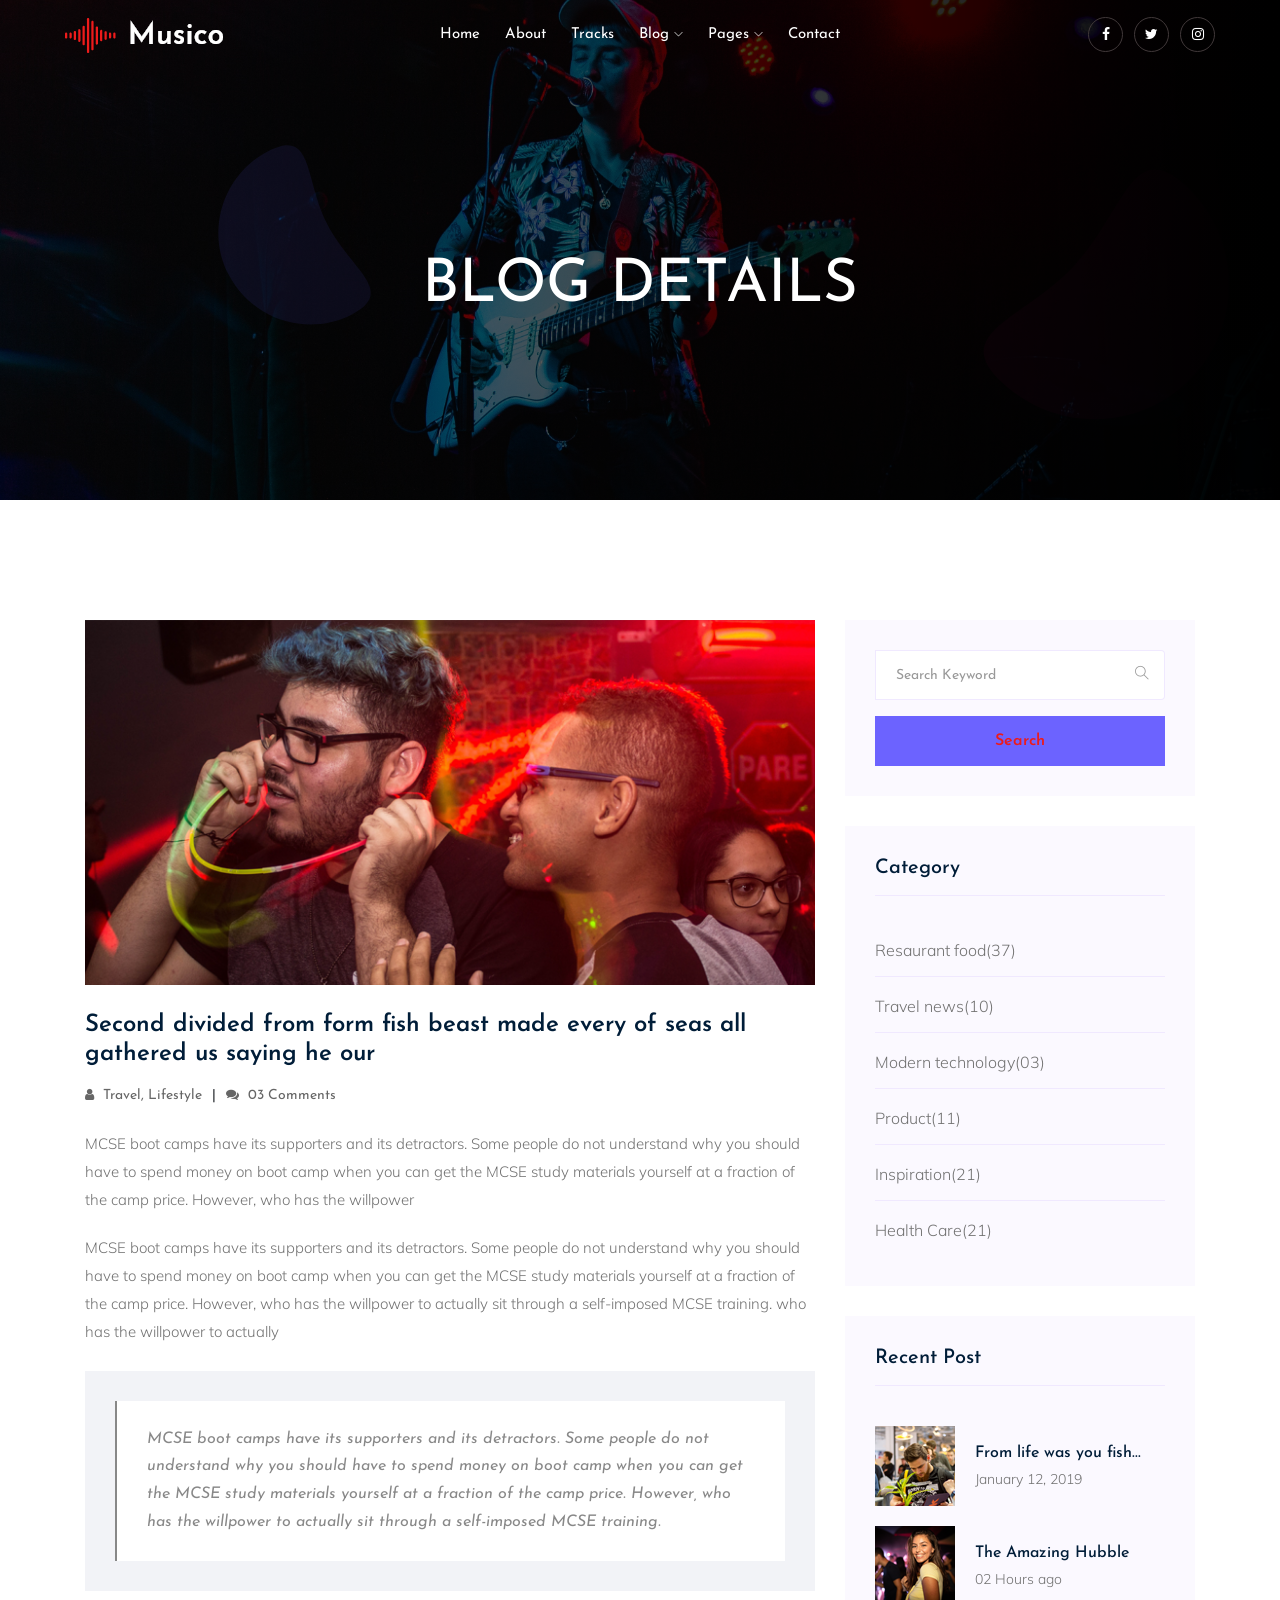
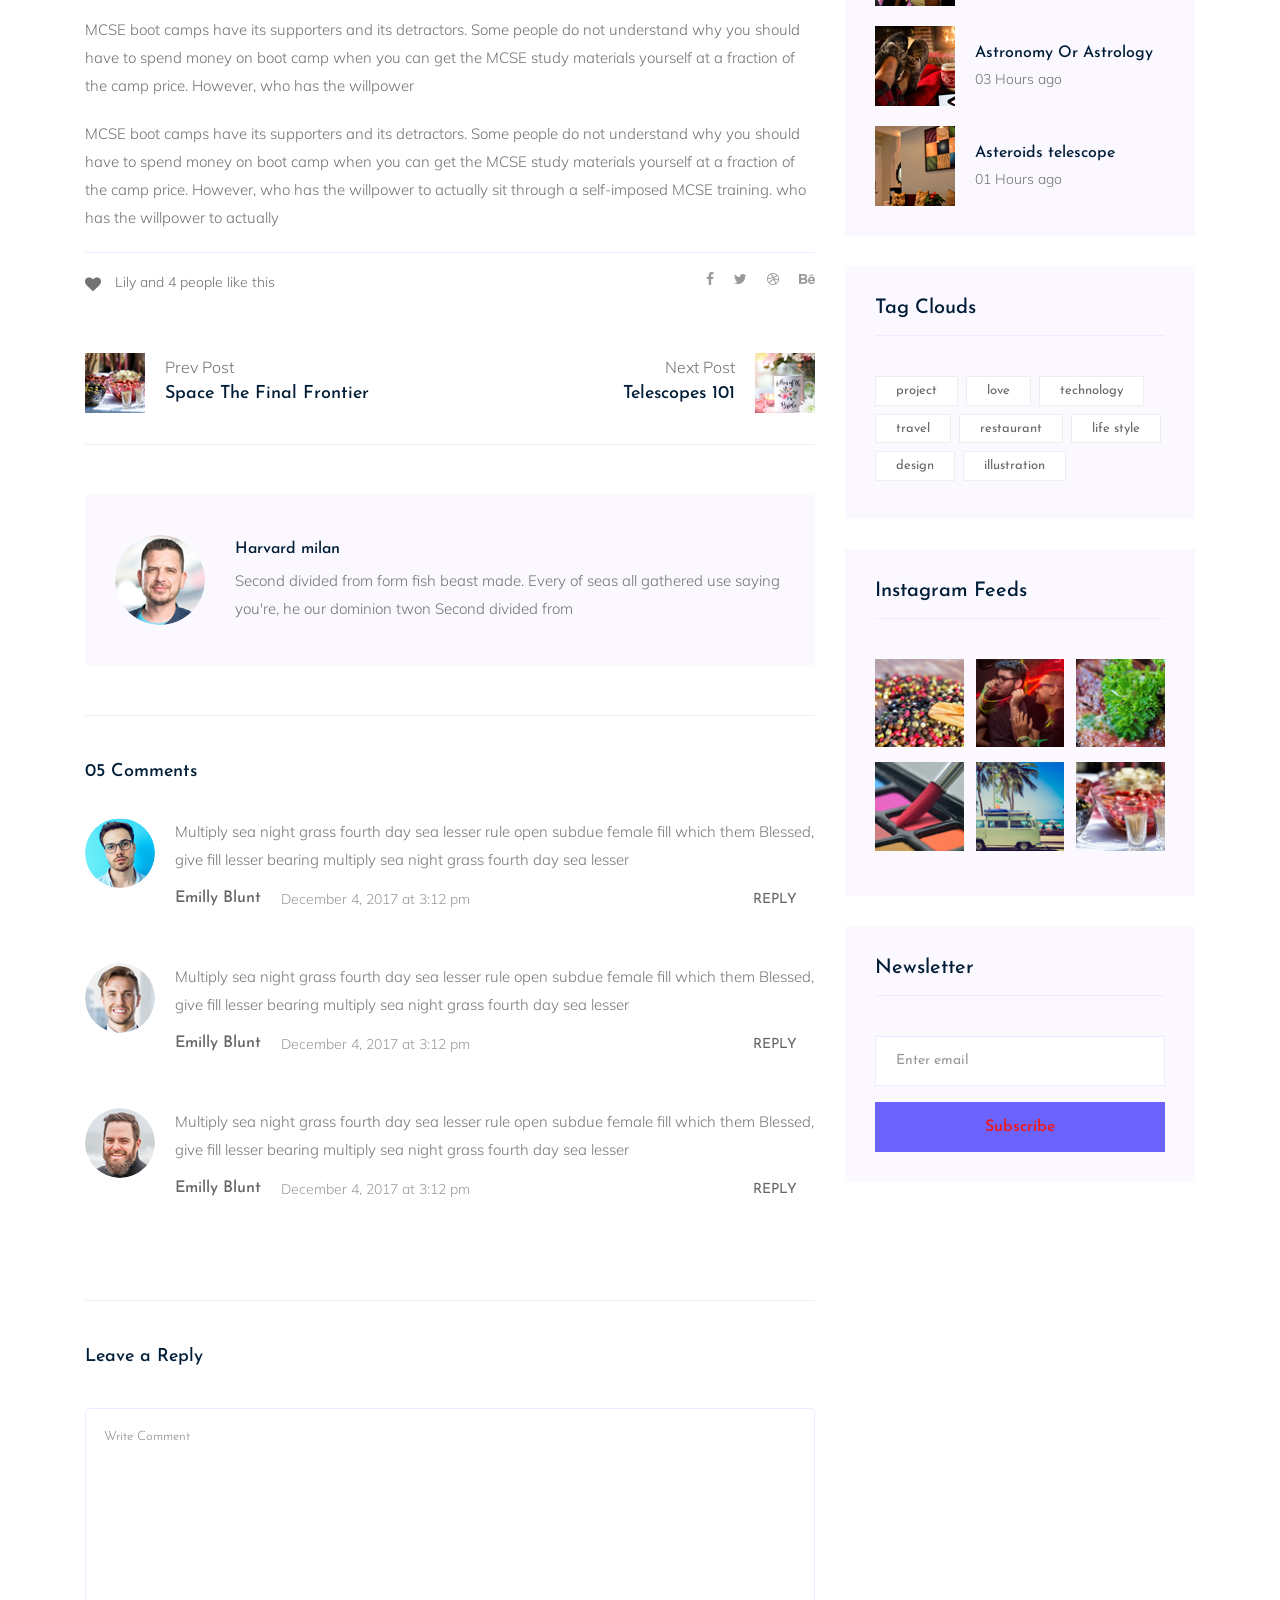
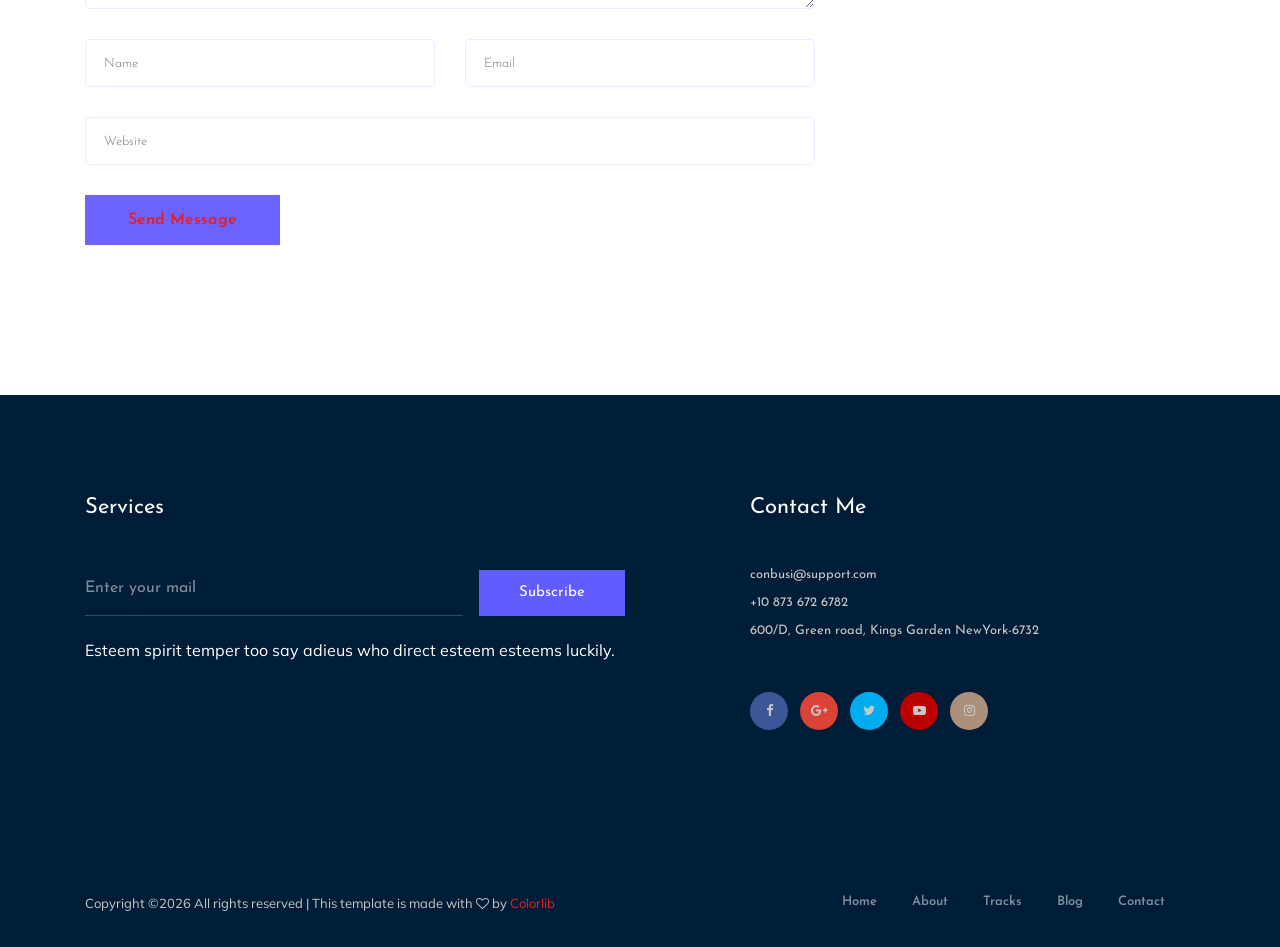
<file: musico-master/single-blog.html>
<!doctype html>
<html class="no-js" lang="zxx">

<head>
   <meta charset="utf-8">
   <meta http-equiv="x-ua-compatible" content="ie=edge">
   <title>Musico</title>
   <meta name="description" content="">
   <meta name="viewport" content="width=device-width, initial-scale=1">

   <!-- <link rel="manifest" href="site.webmanifest"> -->
   <link rel="shortcut icon" type="image/x-icon" href="img/favicon.png">
   <!-- Place favicon.ico in the root directory -->

   <!-- CSS here -->
   <link rel="stylesheet" href="css/bootstrap.min.css">
   <link rel="stylesheet" href="css/owl.carousel.min.css">
   <link rel="stylesheet" href="css/magnific-popup.css">
   <link rel="stylesheet" href="css/font-awesome.min.css">
   <link rel="stylesheet" href="css/themify-icons.css">
   <link rel="stylesheet" href="css/nice-select.css">
   <link rel="stylesheet" href="css/flaticon.css">
   <link rel="stylesheet" href="css/gijgo.css">
   <link rel="stylesheet" href="css/animate.css">
   <link rel="stylesheet" href="css/slicknav.css">
   <link rel="stylesheet" href="css/style.css">
   <!-- <link rel="stylesheet" href="css/responsive.css"> -->
</head>

<body>
   <!--[if lte IE 9]>
            <p class="browserupgrade">You are using an <strong>outdated</strong> browser. Please <a href="https://browsehappy.com/">upgrade your browser</a> to improve your experience and security.</p>
        <![endif]-->
    <!-- header-start -->
    <header>
      <div class="header-area ">
          <div id="sticky-header" class="main-header-area">
              <div class="container-fluid">
                  <div class="header_bottom_border">
                      <div class="row align-items-center">
                          <div class="col-xl-3 col-lg-2">
                              <div class="logo">
                                  <a href="index.html">
                                      <img src="img/logo.png" alt="">
                                  </a>
                              </div>
                          </div>
                          <div class="col-xl-6 col-lg-7">
                              <div class="main-menu  d-none d-lg-block">
                                  <nav>
                                      <ul id="navigation">
                                          <li><a class="active" href="index.html">home</a></li>
                                          <li><a href="about.html">About</a></li>
                                          <li><a href="track.html">tracks</a></li>
                                          <li><a href="#">blog <i class="ti-angle-down"></i></a>
                                              <ul class="submenu">
                                                  <li><a href="blog.html">blog</a></li>
                                                  <li><a href="single-blog.html">single-blog</a></li>
                                              </ul>
                                          </li>
                                          <li><a href="#">pages <i class="ti-angle-down"></i></a>
                                              <ul class="submenu">
                                                   <li><a href="elements.html">elements</a></li>
                                              </ul>
                                          </li>
                                          <li><a href="contact.html">Contact</a></li>
                                      </ul>
                                  </nav>
                              </div>
                          </div>
                          <div class="col-xl-3 col-lg-3 d-none d-lg-block">
                              <div class="social_icon text-right">
                                  <ul>
                                      <li><a href="#"> <i class="fa fa-facebook"></i> </a></li>
                                      <li><a href="#"> <i class="fa fa-twitter"></i> </a></li>
                                      <li><a href="#"> <i class="fa fa-instagram"></i> </a></li>
                                  </ul>
                              </div>
                          </div>
                          <div class="col-12">
                              <div class="mobile_menu d-block d-lg-none"></div>
                          </div>
                      </div>
                  </div>

              </div>
          </div>
      </div>
  </header>
  <!-- header-end -->

  <!-- bradcam_area  -->
  <div class="bradcam_area breadcam_bg_2">
      <div class="container">
          <div class="row">
              <div class="col-xl-12">
                  <div class="bradcam_text text-center">
                      <h3>blog details</h3>
                  </div>
              </div>
          </div>
      </div>
  </div>
  <!--/ bradcam_area  -->

   <!--================Blog Area =================-->
   <section class="blog_area single-post-area section-padding">
      <div class="container">
         <div class="row">
            <div class="col-lg-8 posts-list">
               <div class="single-post">
                  <div class="feature-img">
                     <img class="img-fluid" src="img/blog/single_blog_1.png" alt="">
                  </div>
                  <div class="blog_details">
                     <h2>Second divided from form fish beast made every of seas
                        all gathered us saying he our
                     </h2>
                     <ul class="blog-info-link mt-3 mb-4">
                        <li><a href="#"><i class="fa fa-user"></i> Travel, Lifestyle</a></li>
                        <li><a href="#"><i class="fa fa-comments"></i> 03 Comments</a></li>
                     </ul>
                     <p class="excert">
                        MCSE boot camps have its supporters and its detractors. Some people do not understand why you
                        should have to spend money on boot camp when you can get the MCSE study materials yourself at a
                        fraction of the camp price. However, who has the willpower
                     </p>
                     <p>
                        MCSE boot camps have its supporters and its detractors. Some people do not understand why you
                        should have to spend money on boot camp when you can get the MCSE study materials yourself at a
                        fraction of the camp price. However, who has the willpower to actually sit through a
                        self-imposed MCSE training. who has the willpower to actually
                     </p>
                     <div class="quote-wrapper">
                        <div class="quotes">
                           MCSE boot camps have its supporters and its detractors. Some people do not understand why you
                           should have to spend money on boot camp when you can get the MCSE study materials yourself at
                           a fraction of the camp price. However, who has the willpower to actually sit through a
                           self-imposed MCSE training.
                        </div>
                     </div>
                     <p>
                        MCSE boot camps have its supporters and its detractors. Some people do not understand why you
                        should have to spend money on boot camp when you can get the MCSE study materials yourself at a
                        fraction of the camp price. However, who has the willpower
                     </p>
                     <p>
                        MCSE boot camps have its supporters and its detractors. Some people do not understand why you
                        should have to spend money on boot camp when you can get the MCSE study materials yourself at a
                        fraction of the camp price. However, who has the willpower to actually sit through a
                        self-imposed MCSE training. who has the willpower to actually
                     </p>
                  </div>
               </div>
               <div class="navigation-top">
                  <div class="d-sm-flex justify-content-between text-center">
                     <p class="like-info"><span class="align-middle"><i class="fa fa-heart"></i></span> Lily and 4
                        people like this</p>
                     <div class="col-sm-4 text-center my-2 my-sm-0">
                        <!-- <p class="comment-count"><span class="align-middle"><i class="fa fa-comment"></i></span> 06 Comments</p> -->
                     </div>
                     <ul class="social-icons">
                        <li><a href="#"><i class="fa fa-facebook-f"></i></a></li>
                        <li><a href="#"><i class="fa fa-twitter"></i></a></li>
                        <li><a href="#"><i class="fa fa-dribbble"></i></a></li>
                        <li><a href="#"><i class="fa fa-behance"></i></a></li>
                     </ul>
                  </div>
                  <div class="navigation-area">
                     <div class="row">
                        <div
                           class="col-lg-6 col-md-6 col-12 nav-left flex-row d-flex justify-content-start align-items-center">
                           <div class="thumb">
                              <a href="#">
                                 <img class="img-fluid" src="img/post/preview.png" alt="">
                              </a>
                           </div>
                           <div class="arrow">
                              <a href="#">
                                 <span class="lnr text-white ti-arrow-left"></span>
                              </a>
                           </div>
                           <div class="detials">
                              <p>Prev Post</p>
                              <a href="#">
                                 <h4>Space The Final Frontier</h4>
                              </a>
                           </div>
                        </div>
                        <div
                           class="col-lg-6 col-md-6 col-12 nav-right flex-row d-flex justify-content-end align-items-center">
                           <div class="detials">
                              <p>Next Post</p>
                              <a href="#">
                                 <h4>Telescopes 101</h4>
                              </a>
                           </div>
                           <div class="arrow">
                              <a href="#">
                                 <span class="lnr text-white ti-arrow-right"></span>
                              </a>
                           </div>
                           <div class="thumb">
                              <a href="#">
                                 <img class="img-fluid" src="img/post/next.png" alt="">
                              </a>
                           </div>
                        </div>
                     </div>
                  </div>
               </div>
               <div class="blog-author">
                  <div class="media align-items-center">
                     <img src="img/blog/author.png" alt="">
                     <div class="media-body">
                        <a href="#">
                           <h4>Harvard milan</h4>
                        </a>
                        <p>Second divided from form fish beast made. Every of seas all gathered use saying you're, he
                           our dominion twon Second divided from</p>
                     </div>
                  </div>
               </div>
               <div class="comments-area">
                  <h4>05 Comments</h4>
                  <div class="comment-list">
                     <div class="single-comment justify-content-between d-flex">
                        <div class="user justify-content-between d-flex">
                           <div class="thumb">
                              <img src="img/comment/comment_1.png" alt="">
                           </div>
                           <div class="desc">
                              <p class="comment">
                                 Multiply sea night grass fourth day sea lesser rule open subdue female fill which them
                                 Blessed, give fill lesser bearing multiply sea night grass fourth day sea lesser
                              </p>
                              <div class="d-flex justify-content-between">
                                 <div class="d-flex align-items-center">
                                    <h5>
                                       <a href="#">Emilly Blunt</a>
                                    </h5>
                                    <p class="date">December 4, 2017 at 3:12 pm </p>
                                 </div>
                                 <div class="reply-btn">
                                    <a href="#" class="btn-reply text-uppercase">reply</a>
                                 </div>
                              </div>
                           </div>
                        </div>
                     </div>
                  </div>
                  <div class="comment-list">
                     <div class="single-comment justify-content-between d-flex">
                        <div class="user justify-content-between d-flex">
                           <div class="thumb">
                              <img src="img/comment/comment_2.png" alt="">
                           </div>
                           <div class="desc">
                              <p class="comment">
                                 Multiply sea night grass fourth day sea lesser rule open subdue female fill which them
                                 Blessed, give fill lesser bearing multiply sea night grass fourth day sea lesser
                              </p>
                              <div class="d-flex justify-content-between">
                                 <div class="d-flex align-items-center">
                                    <h5>
                                       <a href="#">Emilly Blunt</a>
                                    </h5>
                                    <p class="date">December 4, 2017 at 3:12 pm </p>
                                 </div>
                                 <div class="reply-btn">
                                    <a href="#" class="btn-reply text-uppercase">reply</a>
                                 </div>
                              </div>
                           </div>
                        </div>
                     </div>
                  </div>
                  <div class="comment-list">
                     <div class="single-comment justify-content-between d-flex">
                        <div class="user justify-content-between d-flex">
                           <div class="thumb">
                              <img src="img/comment/comment_3.png" alt="">
                           </div>
                           <div class="desc">
                              <p class="comment">
                                 Multiply sea night grass fourth day sea lesser rule open subdue female fill which them
                                 Blessed, give fill lesser bearing multiply sea night grass fourth day sea lesser
                              </p>
                              <div class="d-flex justify-content-between">
                                 <div class="d-flex align-items-center">
                                    <h5>
                                       <a href="#">Emilly Blunt</a>
                                    </h5>
                                    <p class="date">December 4, 2017 at 3:12 pm </p>
                                 </div>
                                 <div class="reply-btn">
                                    <a href="#" class="btn-reply text-uppercase">reply</a>
                                 </div>
                              </div>
                           </div>
                        </div>
                     </div>
                  </div>
               </div>
               <div class="comment-form">
                  <h4>Leave a Reply</h4>
                  <form class="form-contact comment_form" action="#" id="commentForm">
                     <div class="row">
                        <div class="col-12">
                           <div class="form-group">
                              <textarea class="form-control w-100" name="comment" id="comment" cols="30" rows="9"
                                 placeholder="Write Comment"></textarea>
                           </div>
                        </div>
                        <div class="col-sm-6">
                           <div class="form-group">
                              <input class="form-control" name="name" id="name" type="text" placeholder="Name">
                           </div>
                        </div>
                        <div class="col-sm-6">
                           <div class="form-group">
                              <input class="form-control" name="email" id="email" type="email" placeholder="Email">
                           </div>
                        </div>
                        <div class="col-12">
                           <div class="form-group">
                              <input class="form-control" name="website" id="website" type="text" placeholder="Website">
                           </div>
                        </div>
                     </div>
                     <div class="form-group">
                        <button type="submit" class="button button-contactForm btn_1 boxed-btn">Send Message</button>
                     </div>
                  </form>
               </div>
            </div>
            <div class="col-lg-4">
               <div class="blog_right_sidebar">
                  <aside class="single_sidebar_widget search_widget">
                     <form action="#">
                        <div class="form-group">
                           <div class="input-group mb-3">
                              <input type="text" class="form-control" placeholder='Search Keyword'
                                 onfocus="this.placeholder = ''" onblur="this.placeholder = 'Search Keyword'">
                              <div class="input-group-append">
                                 <button class="btn" type="button"><i class="ti-search"></i></button>
                              </div>
                           </div>
                        </div>
                        <button class="button rounded-0 primary-bg text-white w-100 btn_1 boxed-btn"
                           type="submit">Search</button>
                     </form>
                  </aside>
                  <aside class="single_sidebar_widget post_category_widget">
                     <h4 class="widget_title">Category</h4>
                     <ul class="list cat-list">
                        <li>
                           <a href="#" class="d-flex">
                              <p>Resaurant food</p>
                              <p>(37)</p>
                           </a>
                        </li>
                        <li>
                           <a href="#" class="d-flex">
                              <p>Travel news</p>
                              <p>(10)</p>
                           </a>
                        </li>
                        <li>
                           <a href="#" class="d-flex">
                              <p>Modern technology</p>
                              <p>(03)</p>
                           </a>
                        </li>
                        <li>
                           <a href="#" class="d-flex">
                              <p>Product</p>
                              <p>(11)</p>
                           </a>
                        </li>
                        <li>
                           <a href="#" class="d-flex">
                              <p>Inspiration</p>
                              <p>(21)</p>
                           </a>
                        </li>
                        <li>
                           <a href="#" class="d-flex">
                              <p>Health Care</p>
                              <p>(21)</p>
                           </a>
                        </li>
                     </ul>
                  </aside>
                  <aside class="single_sidebar_widget popular_post_widget">
                     <h3 class="widget_title">Recent Post</h3>
                     <div class="media post_item">
                        <img src="img/post/post_1.png" alt="post">
                        <div class="media-body">
                           <a href="single-blog.html">
                              <h3>From life was you fish...</h3>
                           </a>
                           <p>January 12, 2019</p>
                        </div>
                     </div>
                     <div class="media post_item">
                        <img src="img/post/post_2.png" alt="post">
                        <div class="media-body">
                           <a href="single-blog.html">
                              <h3>The Amazing Hubble</h3>
                           </a>
                           <p>02 Hours ago</p>
                        </div>
                     </div>
                     <div class="media post_item">
                        <img src="img/post/post_3.png" alt="post">
                        <div class="media-body">
                           <a href="single-blog.html">
                              <h3>Astronomy Or Astrology</h3>
                           </a>
                           <p>03 Hours ago</p>
                        </div>
                     </div>
                     <div class="media post_item">
                        <img src="img/post/post_4.png" alt="post">
                        <div class="media-body">
                           <a href="single-blog.html">
                              <h3>Asteroids telescope</h3>
                           </a>
                           <p>01 Hours ago</p>
                        </div>
                     </div>
                  </aside>
                  <aside class="single_sidebar_widget tag_cloud_widget">
                     <h4 class="widget_title">Tag Clouds</h4>
                     <ul class="list">
                        <li>
                           <a href="#">project</a>
                        </li>
                        <li>
                           <a href="#">love</a>
                        </li>
                        <li>
                           <a href="#">technology</a>
                        </li>
                        <li>
                           <a href="#">travel</a>
                        </li>
                        <li>
                           <a href="#">restaurant</a>
                        </li>
                        <li>
                           <a href="#">life style</a>
                        </li>
                        <li>
                           <a href="#">design</a>
                        </li>
                        <li>
                           <a href="#">illustration</a>
                        </li>
                     </ul>
                  </aside>
                  <aside class="single_sidebar_widget instagram_feeds">
                     <h4 class="widget_title">Instagram Feeds</h4>
                     <ul class="instagram_row flex-wrap">
                        <li>
                           <a href="#">
                              <img class="img-fluid" src="img/post/post_5.png" alt="">
                           </a>
                        </li>
                        <li>
                           <a href="#">
                              <img class="img-fluid" src="img/post/post_6.png" alt="">
                           </a>
                        </li>
                        <li>
                           <a href="#">
                              <img class="img-fluid" src="img/post/post_7.png" alt="">
                           </a>
                        </li>
                        <li>
                           <a href="#">
                              <img class="img-fluid" src="img/post/post_8.png" alt="">
                           </a>
                        </li>
                        <li>
                           <a href="#">
                              <img class="img-fluid" src="img/post/post_9.png" alt="">
                           </a>
                        </li>
                        <li>
                           <a href="#">
                              <img class="img-fluid" src="img/post/post_10.png" alt="">
                           </a>
                        </li>
                     </ul>
                  </aside>
                  <aside class="single_sidebar_widget newsletter_widget">
                     <h4 class="widget_title">Newsletter</h4>
                     <form action="#">
                        <div class="form-group">
                           <input type="email" class="form-control" onfocus="this.placeholder = ''"
                              onblur="this.placeholder = 'Enter email'" placeholder='Enter email' required>
                        </div>
                        <button class="button rounded-0 primary-bg text-white w-100 btn_1 boxed-btn"
                           type="submit">Subscribe</button>
                     </form>
                  </aside>
               </div>
            </div>
         </div>
      </div>
   </section>
   <!--================ Blog Area end =================-->

    <!-- footer start -->
    <footer class="footer">
      <div class="footer_top">
          <div class="container">
              <div class="row">
                  <div class="col-xl-6 col-md-6">
                          <div class="footer_widget">
                                  <h3 class="footer_title">
                                          Services
                                  </h3>
                              <div class="subscribe-from">
                                      <form action="#">
                                              <input type="text" placeholder="Enter your mail">
                                              <button type="submit" >Subscribe</button>
                                          </form>
                              </div>
                              <p class="sub_text">Esteem spirit temper too say adieus who direct esteem esteems luckily.</p>
                              </div>
                  </div>
                  <div class="col-xl-5 col-md-5 offset-xl-1">
                      <div class="footer_widget">
                              <h3 class="footer_title">
                                      Contact Me
                              </h3>
                          <ul>
                              <li><a href="#">conbusi@support.com
                                  </a></li>
                              <li><a href="#">+10 873 672 6782
                                  </a></li>
                              <li><a href="#">600/D, Green road, Kings Garden NewYork-6732</a></li>
                          </ul>
                          <div class="socail_links">
                              <ul>
                                  <li>
                                      <a href="#">
                                          <i class=" fa fa-facebook "></i>
                                      </a>
                                  </li>
                                  <li>
                                      <a href="#">
                                          <i class="fa fa-google-plus"></i>
                                      </a>
                                  </li>
                                  <li>
                                      <a href="#">
                                          <i class="fa fa-twitter"></i>
                                      </a>
                                  </li>
                                  <li>
                                      <a href="#">
                                          <i class="fa fa-youtube-play"></i>
                                      </a>
                                  </li>
                                  <li>
                                      <a href="#">
                                          <i class="fa fa-instagram"></i>
                                      </a>
                                  </li>
                              </ul>
                          </div>

                      </div>
                  </div>
              </div>
          </div>
      </div>
      <div class="copy-right_text">
          <div class="container">
              <div class="footer_border"></div>
              <div class="row">
                  <div class="col-xl-7 col-md-6">
                      <p class="copy_right">
                          <!-- Link back to Colorlib can't be removed. Template is licensed under CC BY 3.0. -->
Copyright &copy;<script>document.write(new Date().getFullYear());</script> All rights reserved | This template is made with <i class="fa fa-heart-o" aria-hidden="true"></i> by <a href="https://colorlib.com" target="_blank">Colorlib</a>
<!-- Link back to Colorlib can't be removed. Template is licensed under CC BY 3.0. -->
                      </p>
                  </div>
                  <div class="col-xl-5 col-md-6">
                      <div class="footer_links">
                          <ul>
                              <li><a href="#">home</a></li>
                              <li><a href="#">about</a></li>
                              <li><a href="#">tracks</a></li>
                              <li><a href="#">blog</a></li>
                              <li><a href="#">contact</a></li>
                          </ul>
                      </div>
                  </div>
              </div>
          </div>
      </div>
  </footer>
  <!--/ footer end  -->


   <!-- JS here -->
   <script src="js/vendor/modernizr-3.5.0.min.js"></script>
   <script src="js/vendor/jquery-1.12.4.min.js"></script>
   <script src="js/popper.min.js"></script>
   <script src="js/bootstrap.min.js"></script>
   <script src="js/owl.carousel.min.js"></script>
   <script src="js/isotope.pkgd.min.js"></script>
   <script src="js/ajax-form.js"></script>
   <script src="js/waypoints.min.js"></script>
   <script src="js/jquery.counterup.min.js"></script>
   <script src="js/imagesloaded.pkgd.min.js"></script>
   <script src="js/scrollIt.js"></script>
   <script src="js/jquery.scrollUp.min.js"></script>
   <script src="js/wow.min.js"></script>
   <script src="js/nice-select.min.js"></script>
   <script src="js/jquery.slicknav.min.js"></script>
   <script src="js/jquery.magnific-popup.min.js"></script>
   <script src="js/plugins.js"></script>
   <script src="js/gijgo.min.js"></script>

   <!--contact js-->
   <script src="js/contact.js"></script>
   <script src="js/jquery.ajaxchimp.min.js"></script>
   <script src="js/jquery.form.js"></script>
   <script src="js/jquery.validate.min.js"></script>
   <script src="js/mail-script.js"></script>

   <script src="js/main.js"></script>
   <script>
      $('#datepicker').datepicker({
          iconsLibrary: 'fontawesome',
          icons: {
           rightIcon: '<span class="fa fa-caret-down"></span>'
       }
      });
      $('#datepicker2').datepicker({
          iconsLibrary: 'fontawesome',
          icons: {
           rightIcon: '<span class="fa fa-caret-down"></span>'
       }

      });
  </script>
</body>

</html>
</file>
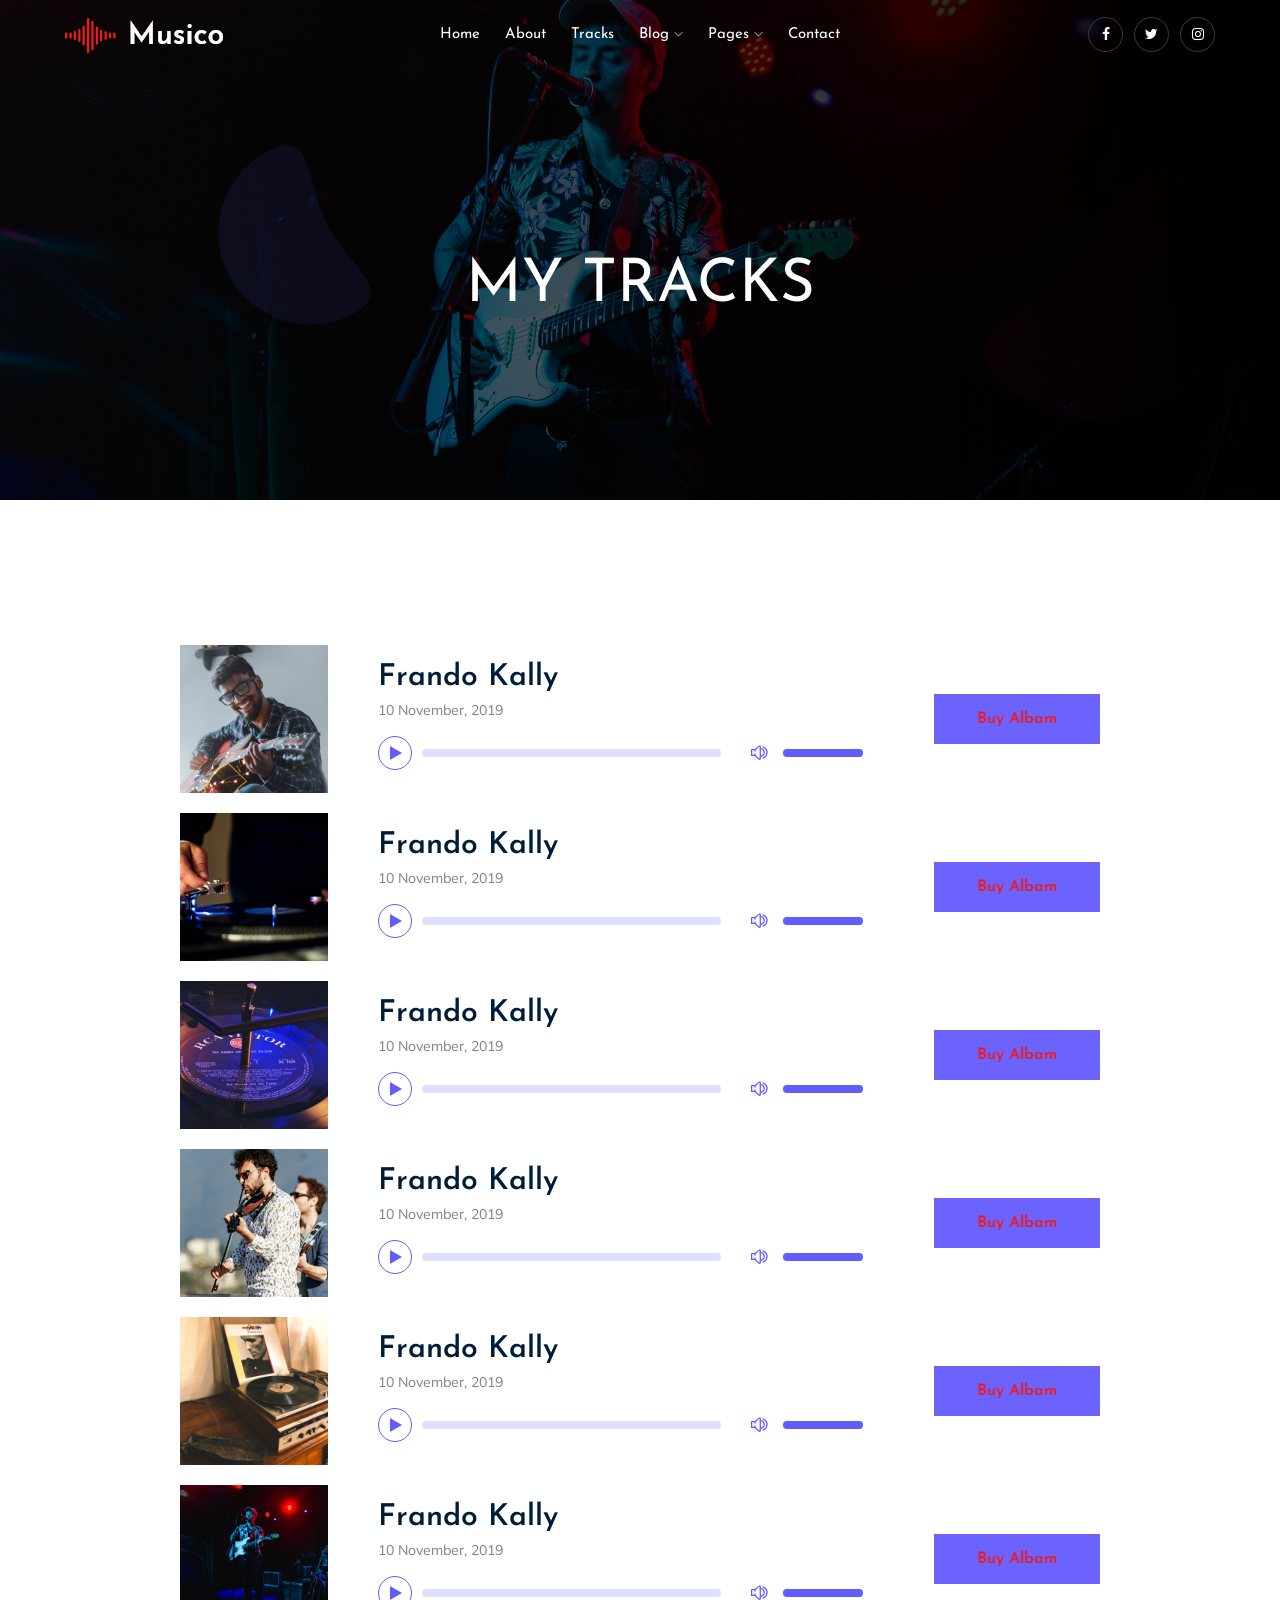
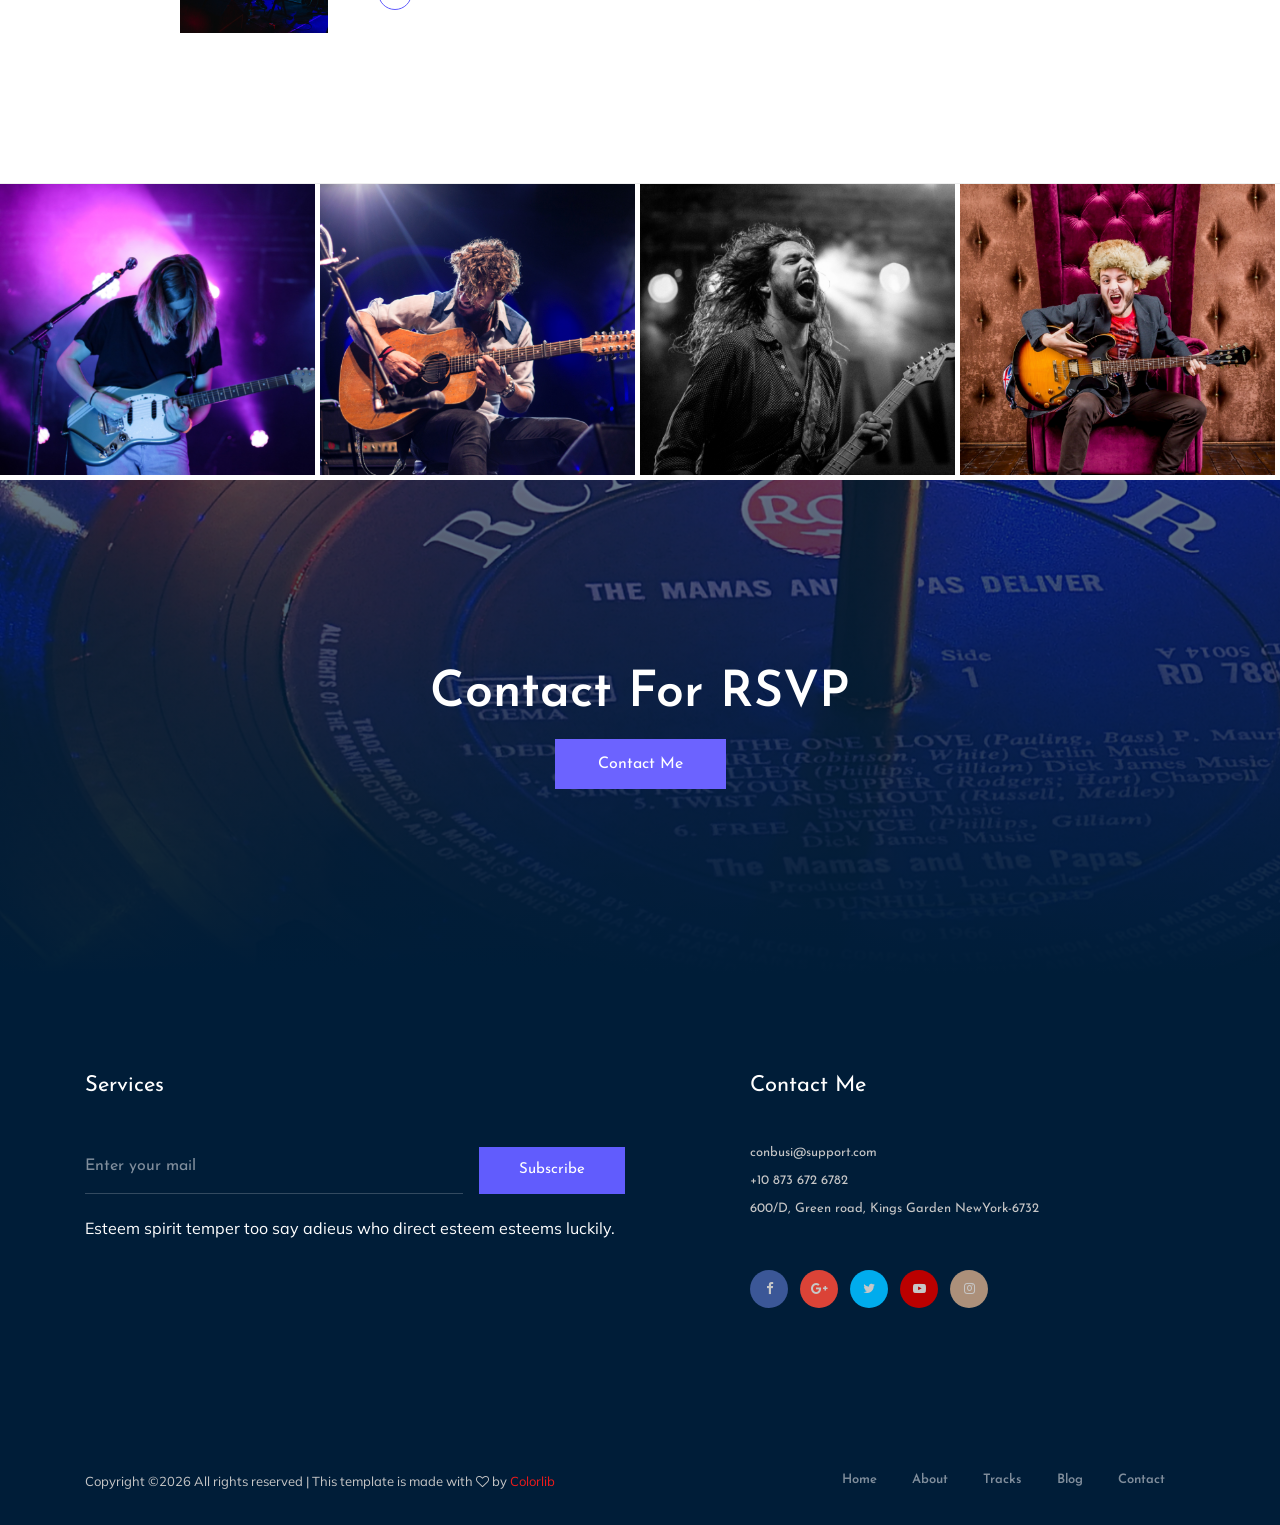
<file: musico-master/track.html>
<!doctype html>
<html class="no-js" lang="zxx">

<head>
    <meta charset="utf-8">
    <meta http-equiv="x-ua-compatible" content="ie=edge">
    <title>Melora</title>
    <meta name="description" content="">
    <meta name="viewport" content="width=device-width, initial-scale=1">

    <!-- <link rel="manifest" href="site.webmanifest"> -->
    <link rel="shortcut icon" type="image/x-icon" href="img/favicon.png">
    <!-- Place favicon.ico in the root directory -->

    <!-- CSS here -->
    <link rel="stylesheet" href="css/bootstrap.min.css">
    <link rel="stylesheet" href="css/owl.carousel.min.css">
    <link rel="stylesheet" href="css/magnific-popup.css">
    <link rel="stylesheet" href="css/font-awesome.min.css">
    <link rel="stylesheet" href="css/themify-icons.css">
    <link rel="stylesheet" href="css/nice-select.css">
    <link rel="stylesheet" href="css/audioplayer.css">
    <link rel="stylesheet" href="css/flaticon.css">
    <link rel="stylesheet" href="css/gijgo.css">
    <link rel="stylesheet" href="css/animate.css">
    <link rel="stylesheet" href="css/slick.css">
    <link rel="stylesheet" href="css/slicknav.css">
    <link rel="stylesheet" href="css/style.css">
    <!-- <link rel="stylesheet" href="css/responsive.css"> -->
</head>

<body>
    <!--[if lte IE 9]>
            <p class="browserupgrade">You are using an <strong>outdated</strong> browser. Please <a href="https://browsehappy.com/">upgrade your browser</a> to improve your experience and security.</p>
        <![endif]-->

    <!-- header-start -->
    <header>
        <div class="header-area ">
            <div id="sticky-header" class="main-header-area">
                <div class="container-fluid">
                    <div class="header_bottom_border">
                        <div class="row align-items-center">
                            <div class="col-xl-3 col-lg-2">
                                <div class="logo">
                                    <a href="index.html">
                                        <img src="img/logo.png" alt="">
                                    </a>
                                </div>
                            </div>
                            <div class="col-xl-6 col-lg-7">
                                <div class="main-menu  d-none d-lg-block">
                                    <nav>
                                        <ul id="navigation">
                                            <li><a class="active" href="index.html">home</a></li>
                                            <li><a href="about.html">About</a></li>
                                            <li><a href="track.html">tracks</a></li>
                                            <li><a href="#">blog <i class="ti-angle-down"></i></a>
                                                <ul class="submenu">
                                                    <li><a href="blog.html">blog</a></li>
                                                    <li><a href="single-blog.html">single-blog</a></li>
                                                </ul>
                                            </li>
                                            <li><a href="#">pages <i class="ti-angle-down"></i></a>
                                                <ul class="submenu">
                                                     <li><a href="elements.html">elements</a></li>
                                                </ul>
                                            </li>
                                            <li><a href="contact.html">Contact</a></li>
                                        </ul>
                                    </nav>
                                </div>
                            </div>
                            <div class="col-xl-3 col-lg-3 d-none d-lg-block">
                                <div class="social_icon text-right">
                                    <ul>
                                        <li><a href="#"> <i class="fa fa-facebook"></i> </a></li>
                                        <li><a href="#"> <i class="fa fa-twitter"></i> </a></li>
                                        <li><a href="#"> <i class="fa fa-instagram"></i> </a></li>
                                    </ul>
                                </div>
                            </div>
                            <div class="col-12">
                                <div class="mobile_menu d-block d-lg-none"></div>
                            </div>
                        </div>
                    </div>

                </div>
            </div>
        </div>
    </header>
    <!-- header-end -->

    <!-- bradcam_area  -->
    <div class="bradcam_area breadcam_bg_2">
        <div class="container">
            <div class="row">
                <div class="col-xl-12">
                    <div class="bradcam_text text-center">
                        <h3>My Tracks</h3>
                    </div>
                </div>
            </div>
        </div>
    </div>
    <!--/ bradcam_area  -->
    <!-- music_area  -->
    <div class="music_area music_gallery inc_padding">
        <div class="container">
            <div class="row align-items-center justify-content-center mb-20">
                <div class="col-xl-10">
                    <div class="row align-items-center">
                                <div class="col-xl-9 col-md-9">
                                    <div class="music_field">
                                            <div class="thumb">
                                                    <img src="img/music_man/1.png" alt="">
                                                </div>
                                                <div class="audio_name">
                                                    <div class="name">
                                                        <h4>Frando Kally</h4>
                                                        <p>10 November, 2019</p>
                                                    </div>
                                                        <audio preload="auto" controls>
                                                                <source src="https://www.w3schools.com/html/horse.mp3">
                                                            </audio>
                                                </div>
                                    </div>
                                </div>
                                <div class="col-xl-3 col-md-3">
                                    <div class="music_btn">
                                            <a href="#" class="boxed-btn">buy albam</a>
                                    </div>
                                </div>
                    </div>
                </div>

            </div>
            <div class="row align-items-center justify-content-center mb-20">
                <div class="col-xl-10">
                    <div class="row align-items-center">
                                <div class="col-xl-9 col-md-9">
                                    <div class="music_field">
                                            <div class="thumb">
                                                    <img src="img/music_man/2.png" alt="">
                                                </div>
                                                <div class="audio_name">
                                                    <div class="name">
                                                        <h4>Frando Kally</h4>
                                                        <p>10 November, 2019</p>
                                                    </div>
                                                        <audio preload="auto" controls>
                                                                <source src="https://www.w3schools.com/html/horse.mp3">
                                                            </audio>
                                                </div>
                                    </div>
                                </div>
                                <div class="col-xl-3 col-md-3">
                                    <div class="music_btn">
                                            <a href="#" class="boxed-btn">buy albam</a>
                                    </div>
                                </div>
                    </div>
                </div>

            </div>
            <div class="row align-items-center justify-content-center mb-20">
                <div class="col-xl-10">
                    <div class="row align-items-center">
                                <div class="col-xl-9 col-md-9">
                                    <div class="music_field">
                                            <div class="thumb">
                                                    <img src="img/music_man/3.png" alt="">
                                                </div>
                                                <div class="audio_name">
                                                    <div class="name">
                                                        <h4>Frando Kally</h4>
                                                        <p>10 November, 2019</p>
                                                    </div>
                                                        <audio preload="auto" controls>
                                                                <source src="https://www.w3schools.com/html/horse.mp3">
                                                            </audio>
                                                </div>
                                    </div>
                                </div>
                                <div class="col-xl-3 col-md-3">
                                    <div class="music_btn">
                                            <a href="#" class="boxed-btn">buy albam</a>
                                    </div>
                                </div>
                    </div>
                </div>

            </div>
            <div class="row align-items-center justify-content-center mb-20">
                <div class="col-xl-10">
                    <div class="row align-items-center">
                                <div class="col-xl-9 col-md-9">
                                    <div class="music_field">
                                            <div class="thumb">
                                                    <img src="img/music_man/4.png" alt="">
                                                </div>
                                                <div class="audio_name">
                                                    <div class="name">
                                                        <h4>Frando Kally</h4>
                                                        <p>10 November, 2019</p>
                                                    </div>
                                                        <audio preload="auto" controls>
                                                                <source src="https://www.w3schools.com/html/horse.mp3">
                                                            </audio>
                                                </div>
                                    </div>
                                </div>
                                <div class="col-xl-3 col-md-3">
                                    <div class="music_btn">
                                            <a href="#" class="boxed-btn">buy albam</a>
                                    </div>
                                </div>
                    </div>
                </div>

            </div>
            <div class="row align-items-center justify-content-center mb-20">
                <div class="col-xl-10">
                    <div class="row align-items-center">
                                <div class="col-xl-9 col-md-9">
                                    <div class="music_field">
                                            <div class="thumb">
                                                    <img src="img/music_man/5.png" alt="">
                                                </div>
                                                <div class="audio_name">
                                                    <div class="name">
                                                        <h4>Frando Kally</h4>
                                                        <p>10 November, 2019</p>
                                                    </div>
                                                        <audio preload="auto" controls>
                                                                <source src="https://www.w3schools.com/html/horse.mp3">
                                                            </audio>
                                                </div>
                                    </div>
                                </div>
                                <div class="col-xl-3 col-md-3">
                                    <div class="music_btn">
                                            <a href="#" class="boxed-btn">buy albam</a>
                                    </div>
                                </div>
                    </div>
                </div>

            </div>
            <div class="row align-items-center justify-content-center mb-20">
                <div class="col-xl-10">
                    <div class="row align-items-center">
                                <div class="col-xl-9 col-md-9">
                                    <div class="music_field">
                                            <div class="thumb">
                                                    <img src="img/music_man/6.png" alt="">
                                                </div>
                                                <div class="audio_name">
                                                    <div class="name">
                                                        <h4>Frando Kally</h4>
                                                        <p>10 November, 2019</p>
                                                    </div>
                                                        <audio preload="auto" controls>
                                                                <source src="https://www.w3schools.com/html/horse.mp3">
                                                            </audio>
                                                </div>
                                    </div>
                                </div>
                                <div class="col-xl-3 col-md-3">
                                    <div class="music_btn">
                                            <a href="#" class="boxed-btn">buy albam</a>
                                    </div>
                                </div>
                    </div>
                </div>

            </div>
        </div>
    </div>
    <!-- music_area end  -->

    <!-- youtube_video_area  -->
    <div class="youtube_video_area">
        <div class="container-fluid p-0">
            <div class="row no-gutters">
                <div class="col-xl-3 col-lg-3 col-md-6">
                    <div class="single_video">
                        <div class="thumb">
                            <img src="img/video/1.png" alt="">
                        </div>
                        <div class="hover_elements">
                            <div class="video">
                                    <a class="popup-video" href="https://www.youtube.com/watch?v=Hzmp3z6deF8"> 
                                            <i class="fa fa-play"></i>
                                        </a>
                            </div>

                            <div class="hover_inner">
                                <span>New York Show-2018</span>
                                <h3><a href="#">Shadows of My Dream</a></h3>
                            </div>
                        </div>
                    </div>
                </div>
                <div class="col-xl-3 col-lg-3 col-md-6">
                    <div class="single_video">
                        <div class="thumb">
                            <img src="img/video/2.png" alt="">
                        </div>
                        <div class="hover_elements">
                            <div class="video">
                                    <a class="popup-video" href="https://www.youtube.com/watch?v=Hzmp3z6deF8"> 
                                            <i class="fa fa-play"></i>
                                        </a>
                            </div>

                            <div class="hover_inner">
                                <span>New York Show-2018</span>
                                <h3><a href="#">Shadows of My Dream</a></h3>
                            </div>
                        </div>
                    </div>
                </div>
                <div class="col-xl-3 col-lg-3 col-md-6">
                    <div class="single_video">
                        <div class="thumb">
                            <img src="img/video/3.png" alt="">
                        </div>
                        <div class="hover_elements">
                            <div class="video">
                                    <a class="popup-video" href="https://www.youtube.com/watch?v=Hzmp3z6deF8"> 
                                            <i class="fa fa-play"></i>
                                        </a>
                            </div>

                            <div class="hover_inner">
                                <span>New York Show-2018</span>
                                <h3><a href="#">Shadows of My Dream</a></h3>
                            </div>
                        </div>
                    </div>
                </div>
                <div class="col-xl-3 col-lg-3 col-md-6">
                    <div class="single_video">
                        <div class="thumb">
                            <img src="img/video/4.png" alt="">
                        </div>
                        <div class="hover_elements">
                            <div class="video">
                                    <a class="popup-video" href="https://www.youtube.com/watch?v=Hzmp3z6deF8"> 
                                            <i class="fa fa-play"></i>
                                        </a>
                            </div>

                            <div class="hover_inner">
                                <span>New York Show-2018</span>
                                <h3><a href="#">Shadows of My Dream</a></h3>
                            </div>
                        </div>
                    </div>
                </div>
            </div>
        </div>
    </div>
    <!-- / youtube_video_area  -->

    <!-- contact_rsvp -->
    <div class="contact_rsvp">
        <div class="container">
            <div class="row">
                <div class="col-xl-12">
                    <div class="text text-center">
                        <h3>Contact For RSVP</h3>
                        <a class="boxed-btn3" href="contact.html">Contact Me</a>
                    </div>
                </div>
            </div>
        </div>
    </div>
    <!--/ contact_rsvp -->

    <!-- footer start -->
    <footer class="footer">
        <div class="footer_top">
            <div class="container">
                <div class="row">
                    <div class="col-xl-6 col-md-6">
                            <div class="footer_widget">
                                    <h3 class="footer_title">
                                            Services
                                    </h3>
                                <div class="subscribe-from">
                                        <form action="#">
                                                <input type="text" placeholder="Enter your mail">
                                                <button type="submit" >Subscribe</button>
                                            </form>
                                </div>
                                <p class="sub_text">Esteem spirit temper too say adieus who direct esteem esteems luckily.</p>
                                </div>
                    </div>
                    <div class="col-xl-5 col-md-5 offset-xl-1">
                        <div class="footer_widget">
                                <h3 class="footer_title">
                                        Contact Me
                                </h3>
                            <ul>
                                <li><a href="#">conbusi@support.com
                                    </a></li>
                                <li><a href="#">+10 873 672 6782
                                    </a></li>
                                <li><a href="#">600/D, Green road, Kings Garden NewYork-6732</a></li>
                            </ul>
                            <div class="socail_links">
                                <ul>
                                    <li>
                                        <a href="#">
                                            <i class=" fa fa-facebook "></i>
                                        </a>
                                    </li>
                                    <li>
                                        <a href="#">
                                            <i class="fa fa-google-plus"></i>
                                        </a>
                                    </li>
                                    <li>
                                        <a href="#">
                                            <i class="fa fa-twitter"></i>
                                        </a>
                                    </li>
                                    <li>
                                        <a href="#">
                                            <i class="fa fa-youtube-play"></i>
                                        </a>
                                    </li>
                                    <li>
                                        <a href="#">
                                            <i class="fa fa-instagram"></i>
                                        </a>
                                    </li>
                                </ul>
                            </div>

                        </div>
                    </div>
                </div>
            </div>
        </div>
        <div class="copy-right_text">
            <div class="container">
                <div class="footer_border"></div>
                <div class="row">
                    <div class="col-xl-7 col-md-6">
                        <p class="copy_right">
                            <!-- Link back to Colorlib can't be removed. Template is licensed under CC BY 3.0. -->
Copyright &copy;<script>document.write(new Date().getFullYear());</script> All rights reserved | This template is made with <i class="fa fa-heart-o" aria-hidden="true"></i> by <a href="https://colorlib.com" target="_blank">Colorlib</a>
<!-- Link back to Colorlib can't be removed. Template is licensed under CC BY 3.0. -->
                        </p>
                    </div>
                    <div class="col-xl-5 col-md-6">
                        <div class="footer_links">
                            <ul>
                                <li><a href="#">home</a></li>
                                <li><a href="#">about</a></li>
                                <li><a href="#">tracks</a></li>
                                <li><a href="#">blog</a></li>
                                <li><a href="#">contact</a></li>
                            </ul>
                        </div>
                    </div>
                </div>
            </div>
        </div>
    </footer>
    <!--/ footer end  -->

    <!-- link that opens popup -->

    <!-- JS here -->
        <script src="https://code.jquery.com/jquery-3.3.1.slim.min.js" 
            integrity="sha384-q8i/X+965DzO0rT7abK41JStQIAqVgRVzpbzo5smXKp4YfRvH+8abtTE1Pi6jizo" 
            crossorigin="anonymous">
    </script>
    <script src="js/vendor/modernizr-3.5.0.min.js"></script>
    <script src="js/vendor/jquery-1.12.4.min.js"></script>
    <script src="js/popper.min.js"></script>
    <script src="js/bootstrap.min.js"></script>
    <script src="js/owl.carousel.min.js"></script>
    <script src="js/isotope.pkgd.min.js"></script>
    <script src="js/ajax-form.js"></script>
    <script src="js/waypoints.min.js"></script>
    <script src="js/jquery.counterup.min.js"></script>
    <script src="js/imagesloaded.pkgd.min.js"></script>
    <script src="js/audioplayer.js"></script>
    <script src="js/scrollIt.js"></script>
    <script src="js/jquery.scrollUp.min.js"></script>
    <script src="js/wow.min.js"></script>
    <script src="js/nice-select.min.js"></script>
    <script src="js/jquery.slicknav.min.js"></script>
    <script src="js/jquery.magnific-popup.min.js"></script>
    <script src="js/plugins.js"></script>
    <script src="js/gijgo.min.js"></script>
    <script src="js/slick.min.js"></script>
    <!--contact js-->
    <script src="js/contact.js"></script>
    <script src="js/jquery.ajaxchimp.min.js"></script>
    <script src="js/jquery.form.js"></script>
    <script src="js/jquery.validate.min.js"></script>
    <script src="js/mail-script.js"></script>

    <script src="js/main.js"></script>
    
		<script>
                $(function() {
                    $('audio').audioPlayer({

                    });
                });
            </script>
</body>

</html>
</file>
<file: musico-master/css/themify-icons.css>
@font-face {
	font-family: 'themify';
	src:url('../fonts/themify.eot?-fvbane');
	src:url('../fonts/themify.eot?#iefix-fvbane') format('embedded-opentype'),
		url('../fonts/themify.woff?-fvbane') format('woff'),
		url('../fonts/themify.ttf?-fvbane') format('truetype'),
		url('../fonts/themify.svg?-fvbane#themify') format('svg');
	font-weight: normal;
	font-style: normal;
}

[class^="ti-"], [class*=" ti-"] {
	font-family: 'themify';
	/* speak: none; */
	font-style: normal;
	font-weight: normal;
	font-variant: normal;
	text-transform: none;
	line-height: 1;

	/* Better Font Rendering =========== */
	-webkit-font-smoothing: antialiased;
	-moz-osx-font-smoothing: grayscale;
}

.ti-wand:before {
	content: "\e600";
}
.ti-volume:before {
	content: "\e601";
}
.ti-user:before {
	content: "\e602";
}
.ti-unlock:before {
	content: "\e603";
}
.ti-unlink:before {
	content: "\e604";
}
.ti-trash:before {
	content: "\e605";
}
.ti-thought:before {
	content: "\e606";
}
.ti-target:before {
	content: "\e607";
}
.ti-tag:before {
	content: "\e608";
}
.ti-tablet:before {
	content: "\e609";
}
.ti-star:before {
	content: "\e60a";
}
.ti-spray:before {
	content: "\e60b";
}
.ti-signal:before {
	content: "\e60c";
}
.ti-shopping-cart:before {
	content: "\e60d";
}
.ti-shopping-cart-full:before {
	content: "\e60e";
}
.ti-settings:before {
	content: "\e60f";
}
.ti-search:before {
	content: "\e610";
}
.ti-zoom-in:before {
	content: "\e611";
}
.ti-zoom-out:before {
	content: "\e612";
}
.ti-cut:before {
	content: "\e613";
}
.ti-ruler:before {
	content: "\e614";
}
.ti-ruler-pencil:before {
	content: "\e615";
}
.ti-ruler-alt:before {
	content: "\e616";
}
.ti-bookmark:before {
	content: "\e617";
}
.ti-bookmark-alt:before {
	content: "\e618";
}
.ti-reload:before {
	content: "\e619";
}
.ti-plus:before {
	content: "\e61a";
}
.ti-pin:before {
	content: "\e61b";
}
.ti-pencil:before {
	content: "\e61c";
}
.ti-pencil-alt:before {
	content: "\e61d";
}
.ti-paint-roller:before {
	content: "\e61e";
}
.ti-paint-bucket:before {
	content: "\e61f";
}
.ti-na:before {
	content: "\e620";
}
.ti-mobile:before {
	content: "\e621";
}
.ti-minus:before {
	content: "\e622";
}
.ti-medall:before {
	content: "\e623";
}
.ti-medall-alt:before {
	content: "\e624";
}
.ti-marker:before {
	content: "\e625";
}
.ti-marker-alt:before {
	content: "\e626";
}
.ti-arrow-up:before {
	content: "\e627";
}
.ti-arrow-right:before {
	content: "\e628";
}
.ti-arrow-left:before {
	content: "\e629";
}
.ti-arrow-down:before {
	content: "\e62a";
}
.ti-lock:before {
	content: "\e62b";
}
.ti-location-arrow:before {
	content: "\e62c";
}
.ti-link:before {
	content: "\e62d";
}
.ti-layout:before {
	content: "\e62e";
}
.ti-layers:before {
	content: "\e62f";
}
.ti-layers-alt:before {
	content: "\e630";
}
.ti-key:before {
	content: "\e631";
}
.ti-import:before {
	content: "\e632";
}
.ti-image:before {
	content: "\e633";
}
.ti-heart:before {
	content: "\e634";
}
.ti-heart-broken:before {
	content: "\e635";
}
.ti-hand-stop:before {
	content: "\e636";
}
.ti-hand-open:before {
	content: "\e637";
}
.ti-hand-drag:before {
	content: "\e638";
}
.ti-folder:before {
	content: "\e639";
}
.ti-flag:before {
	content: "\e63a";
}
.ti-flag-alt:before {
	content: "\e63b";
}
.ti-flag-alt-2:before {
	content: "\e63c";
}
.ti-eye:before {
	content: "\e63d";
}
.ti-export:before {
	content: "\e63e";
}
.ti-exchange-vertical:before {
	content: "\e63f";
}
.ti-desktop:before {
	content: "\e640";
}
.ti-cup:before {
	content: "\e641";
}
.ti-crown:before {
	content: "\e642";
}
.ti-comments:before {
	content: "\e643";
}
.ti-comment:before {
	content: "\e644";
}
.ti-comment-alt:before {
	content: "\e645";
}
.ti-close:before {
	content: "\e646";
}
.ti-clip:before {
	content: "\e647";
}
.ti-angle-up:before {
	content: "\e648";
}
.ti-angle-right:before {
	content: "\e649";
}
.ti-angle-left:before {
	content: "\e64a";
}
.ti-angle-down:before {
	content: "\e64b";
}
.ti-check:before {
	content: "\e64c";
}
.ti-check-box:before {
	content: "\e64d";
}
.ti-camera:before {
	content: "\e64e";
}
.ti-announcement:before {
	content: "\e64f";
}
.ti-brush:before {
	content: "\e650";
}
.ti-briefcase:before {
	content: "\e651";
}
.ti-bolt:before {
	content: "\e652";
}
.ti-bolt-alt:before {
	content: "\e653";
}
.ti-blackboard:before {
	content: "\e654";
}
.ti-bag:before {
	content: "\e655";
}
.ti-move:before {
	content: "\e656";
}
.ti-arrows-vertical:before {
	content: "\e657";
}
.ti-arrows-horizontal:before {
	content: "\e658";
}
.ti-fullscreen:before {
	content: "\e659";
}
.ti-arrow-top-right:before {
	content: "\e65a";
}
.ti-arrow-top-left:before {
	content: "\e65b";
}
.ti-arrow-circle-up:before {
	content: "\e65c";
}
.ti-arrow-circle-right:before {
	content: "\e65d";
}
.ti-arrow-circle-left:before {
	content: "\e65e";
}
.ti-arrow-circle-down:before {
	content: "\e65f";
}
.ti-angle-double-up:before {
	content: "\e660";
}
.ti-angle-double-right:before {
	content: "\e661";
}
.ti-angle-double-left:before {
	content: "\e662";
}
.ti-angle-double-down:before {
	content: "\e663";
}
.ti-zip:before {
	content: "\e664";
}
.ti-world:before {
	content: "\e665";
}
.ti-wheelchair:before {
	content: "\e666";
}
.ti-view-list:before {
	content: "\e667";
}
.ti-view-list-alt:before {
	content: "\e668";
}
.ti-view-grid:before {
	content: "\e669";
}
.ti-uppercase:before {
	content: "\e66a";
}
.ti-upload:before {
	content: "\e66b";
}
.ti-underline:before {
	content: "\e66c";
}
.ti-truck:before {
	content: "\e66d";
}
.ti-timer:before {
	content: "\e66e";
}
.ti-ticket:before {
	content: "\e66f";
}
.ti-thumb-up:before {
	content: "\e670";
}
.ti-thumb-down:before {
	content: "\e671";
}
.ti-text:before {
	content: "\e672";
}
.ti-stats-up:before {
	content: "\e673";
}
.ti-stats-down:before {
	content: "\e674";
}
.ti-split-v:before {
	content: "\e675";
}
.ti-split-h:before {
	content: "\e676";
}
.ti-smallcap:before {
	content: "\e677";
}
.ti-shine:before {
	content: "\e678";
}
.ti-shift-right:before {
	content: "\e679";
}
.ti-shift-left:before {
	content: "\e67a";
}
.ti-shield:before {
	content: "\e67b";
}
.ti-notepad:before {
	content: "\e67c";
}
.ti-server:before {
	content: "\e67d";
}
.ti-quote-right:before {
	content: "\e67e";
}
.ti-quote-left:before {
	content: "\e67f";
}
.ti-pulse:before {
	content: "\e680";
}
.ti-printer:before {
	content: "\e681";
}
.ti-power-off:before {
	content: "\e682";
}
.ti-plug:before {
	content: "\e683";
}
.ti-pie-chart:before {
	content: "\e684";
}
.ti-paragraph:before {
	content: "\e685";
}
.ti-panel:before {
	content: "\e686";
}
.ti-package:before {
	content: "\e687";
}
.ti-music:before {
	content: "\e688";
}
.ti-music-alt:before {
	content: "\e689";
}
.ti-mouse:before {
	content: "\e68a";
}
.ti-mouse-alt:before {
	content: "\e68b";
}
.ti-money:before {
	content: "\e68c";
}
.ti-microphone:before {
	content: "\e68d";
}
.ti-menu:before {
	content: "\e68e";
}
.ti-menu-alt:before {
	content: "\e68f";
}
.ti-map:before {
	content: "\e690";
}
.ti-map-alt:before {
	content: "\e691";
}
.ti-loop:before {
	content: "\e692";
}
.ti-location-pin:before {
	content: "\e693";
}
.ti-list:before {
	content: "\e694";
}
.ti-light-bulb:before {
	content: "\e695";
}
.ti-Italic:before {
	content: "\e696";
}
.ti-info:before {
	content: "\e697";
}
.ti-infinite:before {
	content: "\e698";
}
.ti-id-badge:before {
	content: "\e699";
}
.ti-hummer:before {
	content: "\e69a";
}
.ti-home:before {
	content: "\e69b";
}
.ti-help:before {
	content: "\e69c";
}
.ti-headphone:before {
	content: "\e69d";
}
.ti-harddrives:before {
	content: "\e69e";
}
.ti-harddrive:before {
	content: "\e69f";
}
.ti-gift:before {
	content: "\e6a0";
}
.ti-game:before {
	content: "\e6a1";
}
.ti-filter:before {
	content: "\e6a2";
}
.ti-files:before {
	content: "\e6a3";
}
.ti-file:before {
	content: "\e6a4";
}
.ti-eraser:before {
	content: "\e6a5";
}
.ti-envelope:before {
	content: "\e6a6";
}
.ti-download:before {
	content: "\e6a7";
}
.ti-direction:before {
	content: "\e6a8";
}
.ti-direction-alt:before {
	content: "\e6a9";
}
.ti-dashboard:before {
	content: "\e6aa";
}
.ti-control-stop:before {
	content: "\e6ab";
}
.ti-control-shuffle:before {
	content: "\e6ac";
}
.ti-control-play:before {
	content: "\e6ad";
}
.ti-control-pause:before {
	content: "\e6ae";
}
.ti-control-forward:before {
	content: "\e6af";
}
.ti-control-backward:before {
	content: "\e6b0";
}
.ti-cloud:before {
	content: "\e6b1";
}
.ti-cloud-up:before {
	content: "\e6b2";
}
.ti-cloud-down:before {
	content: "\e6b3";
}
.ti-clipboard:before {
	content: "\e6b4";
}
.ti-car:before {
	content: "\e6b5";
}
.ti-calendar:before {
	content: "\e6b6";
}
.ti-book:before {
	content: "\e6b7";
}
.ti-bell:before {
	content: "\e6b8";
}
.ti-basketball:before {
	content: "\e6b9";
}
.ti-bar-chart:before {
	content: "\e6ba";
}
.ti-bar-chart-alt:before {
	content: "\e6bb";
}
.ti-back-right:before {
	content: "\e6bc";
}
.ti-back-left:before {
	content: "\e6bd";
}
.ti-arrows-corner:before {
	content: "\e6be";
}
.ti-archive:before {
	content: "\e6bf";
}
.ti-anchor:before {
	content: "\e6c0";
}
.ti-align-right:before {
	content: "\e6c1";
}
.ti-align-left:before {
	content: "\e6c2";
}
.ti-align-justify:before {
	content: "\e6c3";
}
.ti-align-center:before {
	content: "\e6c4";
}
.ti-alert:before {
	content: "\e6c5";
}
.ti-alarm-clock:before {
	content: "\e6c6";
}
.ti-agenda:before {
	content: "\e6c7";
}
.ti-write:before {
	content: "\e6c8";
}
.ti-window:before {
	content: "\e6c9";
}
.ti-widgetized:before {
	content: "\e6ca";
}
.ti-widget:before {
	content: "\e6cb";
}
.ti-widget-alt:before {
	content: "\e6cc";
}
.ti-wallet:before {
	content: "\e6cd";
}
.ti-video-clapper:before {
	content: "\e6ce";
}
.ti-video-camera:before {
	content: "\e6cf";
}
.ti-vector:before {
	content: "\e6d0";
}
.ti-themify-logo:before {
	content: "\e6d1";
}
.ti-themify-favicon:before {
	content: "\e6d2";
}
.ti-themify-favicon-alt:before {
	content: "\e6d3";
}
.ti-support:before {
	content: "\e6d4";
}
.ti-stamp:before {
	content: "\e6d5";
}
.ti-split-v-alt:before {
	content: "\e6d6";
}
.ti-slice:before {
	content: "\e6d7";
}
.ti-shortcode:before {
	content: "\e6d8";
}
.ti-shift-right-alt:before {
	content: "\e6d9";
}
.ti-shift-left-alt:before {
	content: "\e6da";
}
.ti-ruler-alt-2:before {
	content: "\e6db";
}
.ti-receipt:before {
	content: "\e6dc";
}
.ti-pin2:before {
	content: "\e6dd";
}
.ti-pin-alt:before {
	content: "\e6de";
}
.ti-pencil-alt2:before {
	content: "\e6df";
}
.ti-palette:before {
	content: "\e6e0";
}
.ti-more:before {
	content: "\e6e1";
}
.ti-more-alt:before {
	content: "\e6e2";
}
.ti-microphone-alt:before {
	content: "\e6e3";
}
.ti-magnet:before {
	content: "\e6e4";
}
.ti-line-double:before {
	content: "\e6e5";
}
.ti-line-dotted:before {
	content: "\e6e6";
}
.ti-line-dashed:before {
	content: "\e6e7";
}
.ti-layout-width-full:before {
	content: "\e6e8";
}
.ti-layout-width-default:before {
	content: "\e6e9";
}
.ti-layout-width-default-alt:before {
	content: "\e6ea";
}
.ti-layout-tab:before {
	content: "\e6eb";
}
.ti-layout-tab-window:before {
	content: "\e6ec";
}
.ti-layout-tab-v:before {
	content: "\e6ed";
}
.ti-layout-tab-min:before {
	content: "\e6ee";
}
.ti-layout-slider:before {
	content: "\e6ef";
}
.ti-layout-slider-alt:before {
	content: "\e6f0";
}
.ti-layout-sidebar-right:before {
	content: "\e6f1";
}
.ti-layout-sidebar-none:before {
	content: "\e6f2";
}
.ti-layout-sidebar-left:before {
	content: "\e6f3";
}
.ti-layout-placeholder:before {
	content: "\e6f4";
}
.ti-layout-menu:before {
	content: "\e6f5";
}
.ti-layout-menu-v:before {
	content: "\e6f6";
}
.ti-layout-menu-separated:before {
	content: "\e6f7";
}
.ti-layout-menu-full:before {
	content: "\e6f8";
}
.ti-layout-media-right-alt:before {
	content: "\e6f9";
}
.ti-layout-media-right:before {
	content: "\e6fa";
}
.ti-layout-media-overlay:before {
	content: "\e6fb";
}
.ti-layout-media-overlay-alt:before {
	content: "\e6fc";
}
.ti-layout-media-overlay-alt-2:before {
	content: "\e6fd";
}
.ti-layout-media-left-alt:before {
	content: "\e6fe";
}
.ti-layout-media-left:before {
	content: "\e6ff";
}
.ti-layout-media-center-alt:before {
	content: "\e700";
}
.ti-layout-media-center:before {
	content: "\e701";
}
.ti-layout-list-thumb:before {
	content: "\e702";
}
.ti-layout-list-thumb-alt:before {
	content: "\e703";
}
.ti-layout-list-post:before {
	content: "\e704";
}
.ti-layout-list-large-image:before {
	content: "\e705";
}
.ti-layout-line-solid:before {
	content: "\e706";
}
.ti-layout-grid4:before {
	content: "\e707";
}
.ti-layout-grid3:before {
	content: "\e708";
}
.ti-layout-grid2:before {
	content: "\e709";
}
.ti-layout-grid2-thumb:before {
	content: "\e70a";
}
.ti-layout-cta-right:before {
	content: "\e70b";
}
.ti-layout-cta-left:before {
	content: "\e70c";
}
.ti-layout-cta-center:before {
	content: "\e70d";
}
.ti-layout-cta-btn-right:before {
	content: "\e70e";
}
.ti-layout-cta-btn-left:before {
	content: "\e70f";
}
.ti-layout-column4:before {
	content: "\e710";
}
.ti-layout-column3:before {
	content: "\e711";
}
.ti-layout-column2:before {
	content: "\e712";
}
.ti-layout-accordion-separated:before {
	content: "\e713";
}
.ti-layout-accordion-merged:before {
	content: "\e714";
}
.ti-layout-accordion-list:before {
	content: "\e715";
}
.ti-ink-pen:before {
	content: "\e716";
}
.ti-info-alt:before {
	content: "\e717";
}
.ti-help-alt:before {
	content: "\e718";
}
.ti-headphone-alt:before {
	content: "\e719";
}
.ti-hand-point-up:before {
	content: "\e71a";
}
.ti-hand-point-right:before {
	content: "\e71b";
}
.ti-hand-point-left:before {
	content: "\e71c";
}
.ti-hand-point-down:before {
	content: "\e71d";
}
.ti-gallery:before {
	content: "\e71e";
}
.ti-face-smile:before {
	content: "\e71f";
}
.ti-face-sad:before {
	content: "\e720";
}
.ti-credit-card:before {
	content: "\e721";
}
.ti-control-skip-forward:before {
	content: "\e722";
}
.ti-control-skip-backward:before {
	content: "\e723";
}
.ti-control-record:before {
	content: "\e724";
}
.ti-control-eject:before {
	content: "\e725";
}
.ti-comments-smiley:before {
	content: "\e726";
}
.ti-brush-alt:before {
	content: "\e727";
}
.ti-youtube:before {
	content: "\e728";
}
.ti-vimeo:before {
	content: "\e729";
}
.ti-twitter:before {
	content: "\e72a";
}
.ti-time:before {
	content: "\e72b";
}
.ti-tumblr:before {
	content: "\e72c";
}
.ti-skype:before {
	content: "\e72d";
}
.ti-share:before {
	content: "\e72e";
}
.ti-share-alt:before {
	content: "\e72f";
}
.ti-rocket:before {
	content: "\e730";
}
.ti-pinterest:before {
	content: "\e731";
}
.ti-new-window:before {
	content: "\e732";
}
.ti-microsoft:before {
	content: "\e733";
}
.ti-list-ol:before {
	content: "\e734";
}
.ti-linkedin:before {
	content: "\e735";
}
.ti-layout-sidebar-2:before {
	content: "\e736";
}
.ti-layout-grid4-alt:before {
	content: "\e737";
}
.ti-layout-grid3-alt:before {
	content: "\e738";
}
.ti-layout-grid2-alt:before {
	content: "\e739";
}
.ti-layout-column4-alt:before {
	content: "\e73a";
}
.ti-layout-column3-alt:before {
	content: "\e73b";
}
.ti-layout-column2-alt:before {
	content: "\e73c";
}
.ti-instagram:before {
	content: "\e73d";
}
.ti-google:before {
	content: "\e73e";
}
.ti-github:before {
	content: "\e73f";
}
.ti-flickr:before {
	content: "\e740";
}
.ti-facebook:before {
	content: "\e741";
}
.ti-dropbox:before {
	content: "\e742";
}
.ti-dribbble:before {
	content: "\e743";
}
.ti-apple:before {
	content: "\e744";
}
.ti-android:before {
	content: "\e745";
}
.ti-save:before {
	content: "\e746";
}
.ti-save-alt:before {
	content: "\e747";
}
.ti-yahoo:before {
	content: "\e748";
}
.ti-wordpress:before {
	content: "\e749";
}
.ti-vimeo-alt:before {
	content: "\e74a";
}
.ti-twitter-alt:before {
	content: "\e74b";
}
.ti-tumblr-alt:before {
	content: "\e74c";
}
.ti-trello:before {
	content: "\e74d";
}
.ti-stack-overflow:before {
	content: "\e74e";
}
.ti-soundcloud:before {
	content: "\e74f";
}
.ti-sharethis:before {
	content: "\e750";
}
.ti-sharethis-alt:before {
	content: "\e751";
}
.ti-reddit:before {
	content: "\e752";
}
.ti-pinterest-alt:before {
	content: "\e753";
}
.ti-microsoft-alt:before {
	content: "\e754";
}
.ti-linux:before {
	content: "\e755";
}
.ti-jsfiddle:before {
	content: "\e756";
}
.ti-joomla:before {
	content: "\e757";
}
.ti-html5:before {
	content: "\e758";
}
.ti-flickr-alt:before {
	content: "\e759";
}
.ti-email:before {
	content: "\e75a";
}
.ti-drupal:before {
	content: "\e75b";
}
.ti-dropbox-alt:before {
	content: "\e75c";
}
.ti-css3:before {
	content: "\e75d";
}
.ti-rss:before {
	content: "\e75e";
}
.ti-rss-alt:before {
	content: "\e75f";
}
</file>
<file: musico-master/css/nice-select.css>
.nice-select {
  -webkit-tap-highlight-color: transparent;
  background-color: #fff;
  border-radius: 5px;
  border: solid 1px #e8e8e8;
  box-sizing: border-box;
  clear: both;
  cursor: pointer;
  display: block;
  float: left;
  font-family: inherit;
  font-size: 14px;
  font-weight: normal;
  height: 42px;
  line-height: 40px;
  outline: none;
  padding-left: 18px;
  padding-right: 30px;
  position: relative;
  text-align: left !important;
  -webkit-transition: all 0.2s ease-in-out;
  transition: all 0.2s ease-in-out;
  -webkit-user-select: none;
     -moz-user-select: none;
      -ms-user-select: none;
          user-select: none;
  white-space: nowrap;
  width: auto; }
  .nice-select:hover {
    border-color: #dbdbdb; }
  .nice-select:active, .nice-select.open, .nice-select:focus {
    border-color: #999; }


  .nice-select.disabled {
    border-color: #ededed;
    color: #999;
    pointer-events: none; }
    .nice-select.disabled:after {
      border-color: #cccccc; }
  .nice-select.wide {
    width: 100%; }
    .nice-select.wide .list {
      left: 0 !important;
      right: 0 !important; }
  .nice-select.right {
    float: right; }
    .nice-select.right .list {
      left: auto;
      right: 0; }
  .nice-select.small {
    font-size: 12px;
    height: 36px;
    line-height: 34px; }
    .nice-select.small:after {
      height: 4px;
      width: 4px; }
    .nice-select.small .option {
      line-height: 34px;
      min-height: 34px; }
  .nice-select .list {
    background-color: #fff;
    border-radius: 5px;
    box-shadow: 0 0 0 1px rgba(68, 68, 68, 0.11);
    box-sizing: border-box;
    margin-top: 4px;
    opacity: 0;
    overflow: hidden;
    padding: 0;
    pointer-events: none;
    position: absolute;
    top: 100%;
    left: 0;
    -webkit-transform-origin: 50% 0;
        -ms-transform-origin: 50% 0;
            transform-origin: 50% 0;
    -webkit-transform: scale(0.75) translateY(-21px);
        -ms-transform: scale(0.75) translateY(-21px);
            transform: scale(0.75) translateY(-21px);
    -webkit-transition: all 0.2s cubic-bezier(0.5, 0, 0, 1.25), opacity 0.15s ease-out;
    transition: all 0.2s cubic-bezier(0.5, 0, 0, 1.25), opacity 0.15s ease-out;
    z-index: 9; }
    .nice-select .list:hover .option:not(:hover) {
      background-color: transparent !important; }
  .nice-select .option {
    cursor: pointer;
    font-weight: 400;
    line-height: 40px;
    list-style: none;
    min-height: 40px;
    outline: none;
    padding-left: 18px;
    padding-right: 29px;
    text-align: left;
    -webkit-transition: all 0.2s;
    transition: all 0.2s; }
    .nice-select .option:hover, .nice-select .option.focus, .nice-select .option.selected.focus {
      background-color: #f6f6f6; }
    .nice-select .option.selected {
      font-weight: bold; }
    .nice-select .option.disabled {
      background-color: transparent;
      color: #999;
      cursor: default; }

.no-csspointerevents .nice-select .list {
  display: none; }

.no-csspointerevents .nice-select.open .list {
  display: block; }





  /* ,,,,,,,,,,,,,,,, */


  .nice-select:after {
    content: "\e64b";
    display: block;
    height: 5px;
    margin-top: -5px;
    pointer-events: none;
    position: absolute;
    right: 30px;
    top: 8px;
    transition: all 0.15s ease-in-out;
    width: 5px;
    font-family: 'themify';
    color: #ddd; }

    .nice-select.open:after {
 }
    .nice-select.open .list {
      opacity: 1;
      pointer-events: auto;
      -webkit-transform: scale(1) translateY(0);
          -ms-transform: scale(1) translateY(0);
              transform: scale(1) translateY(0); }
</file>
<file: musico-master/css/audioplayer.css>
/* RemixDesign | woaichidapi@163.com | Redesigned by JimmyCheung */

.audioplayer {
    display: flex;
    flex-direction: row;
    box-sizing: border-box;
    margin: 1em 0;
    padding: 0 24px;
    width: 100%;
    height: 96px;
    align-items: center;
    border: 1px solid #DDE2E6;
    border-radius: 4px;
    background: #fff;
}

.audioplayer-playpause {
    display: flex;
    justify-content: center;
    align-items: center;
    width: 48px;
    height: 48px;
    border-radius: 50%;
    cursor: pointer;
    transition: all .2s ease-in-out;
}

.audioplayer:not(.audioplayer-playing) .audioplayer-playpause {
    background: rgba(91, 130, 255, 0);
    border: 1px solid #5B82FF;
}

.audioplayer:not(.audioplayer-playing) .audioplayer-playpause:hover {
    background: rgba(91, 130, 255, 0.1);
}

.audioplayer-playing .audioplayer-playpause {
    background: rgba(253, 79, 26, 0);
    border: 1px solid #FD4F1A;
}

.audioplayer-playing .audioplayer-playpause:hover {
    background: rgba(235, 79, 26, 0.1);
}

.audioplayer:not(.audioplayer-playing) .audioplayer-playpause a {
    content: '';
    justify-content: center;
    width: 0;
    height: 0;
    margin-left: 2px;
    border-top: 7px solid transparent;
    border-right: none;
    border-bottom: 7px solid transparent;
    border-left: 12px solid #0059FF;
}

.audioplayer-playing .audioplayer-playpause a {
    content: '';
    display: flex;
    justify-content: space-between;
    width: 12px;
    height: 14px;
}

.audioplayer-playing .audioplayer-playpause a::before, .audioplayer-playing .audioplayer-playpause a::after {
    content: '';
    width: 4px;
    height: 14px;
    background-color: #FD4F1A;
}

.audioplayer-time {
    display: flex;
    width: 40px;
    justify-content:center;
    font-size: 12px;
    color: rgba(51, 51 ,51, .6)
}

.audioplayer-time-current {
    margin-left: 24px;
}

.audioplayer-time-duration {
    margin-right: 24px;
}

.audioplayer-bar {
    position: relative;
    display: flex;
    margin: 0 12px;
    height: 12px;
    flex-basis: 0;
    flex-grow: 1;
    cursor: pointer;
}

.audioplayer-bar::before {
    content: '';
    position: absolute;
    top: 5px;
    width: 100%;
    height: 2px;
    background-color: #DDE2E6;
}

.audioplayer-bar > div {
    position: absolute;
    left: 0;
    top: 5px;
}
.audioplayer-bar-loaded {
    z-index: 1;
    height: 2px;
    background: #BEC8D2;
}

.audioplayer-bar-played {
    flex-direction: row-reverse;
    z-index: 2;
    height: 2px;
    background: -webkit-linear-gradient(left,#0059FF,#09B1FA);
}

.audioplayer-bar-played::after {
    display: flex;
    position: absolute;
    content: '';
    box-sizing: border-box;
    top: -5px;
    right: -1px;
    margin-right: -5px;
    width: 12px;
    height: 12px;
    background-color: #fff;
    border-radius: 6px;
}

.audioplayer:not(.audioplayer-playing) .audioplayer-bar-played::after {
    border: 2px solid #BEC8D2;
}

.audioplayer-playing .audioplayer-bar-played::after {
    border: 2px solid #0059FF;

}

.audioplayer-volume {
    display: flex;
    align-items: center;
}

.audioplayer-volume-button {
    display: flex;
    align-items: center;
    width: 24px;
    height: 24px;
    cursor: pointer;
}

.audioplayer-volume-button a {
    display: flex;
    width: 6px;
    height: 8px;
    background-color: #9A9FB0;
    position: relative;
}

.audioplayer-volume-button a:before, .audioplayer-volume-button a:after {
    content: '';
    position: absolute;
}

.audioplayer-volume-button a:before {
    width: 0;
    height: 0;
    border-top: 8px solid transparent;
    border-right: 9px solid #9A9FB0;
    border-bottom: 8px solid transparent;
    border-left: none;
    top: -4px;
}

.audioplayer:not(.audioplayer-mute) .audioplayer-volume-button a:after {
    left: 10px;
    top: -2px;
    width: 6px;
    height: 6px;
    border: 6px double #9A9FB0;
    border-width: 6px 6px 0 0;
    border-radius: 0 12px 0 0;
    transform: rotate(45deg);
}

.audioplayer-mute .audioplayer-volume-button a {
    background-color: #FD4F1A;
}

.audioplayer-mute .audioplayer-volume-button a:before {
    border-right: 9px solid #FD4F1A;
}

.audioplayer-volume-adjust {
    display: flex;
    align-items: center;
    margin-left: 8px;
}

.audioplayer-volume-adjust > div {
    position: relative;
    display: flex;
    width: 60px;
    height: 2px;
    cursor: pointer;
    background-color: #BEC8D2;
}

.audioplayer-volume-adjust div div {
    position: absolute;
    top: 0;
    left: 0;
    height: 2px;
    background-color: #0059FF;
}

/* responsive | you can change the max-width value to match your theme */

@media screen and (max-width: 679px) {
    .audioplayer-volume-adjust {
        display: none;
    }
}
</file>
<file: musico-master/css/flaticon.css>
/*
  	Flaticon icon font: Flaticon
  	Creation date: 11/11/2019 05:21
  	*/

@font-face {
  font-family: "Flaticon";
  src: url("../fonts/Flaticon.eot");
  src: url("./Flaticon.eot?#iefix") format("embedded-opentype"),
       url("../fonts/Flaticon.woff2") format("woff2"),
       url("../fonts/Flaticon.woff") format("woff"),
       url("../fonts/Flaticon.ttf") format("truetype"),
       url("../fonts/Flaticon.ttf") format("truetype"),
       url("../fonts/Flaticon.svg#Flaticon") format("svg");
  font-weight: normal;
  font-style: normal;
}

@media screen and (-webkit-min-device-pixel-ratio:0) {
  @font-face {
    font-family: "Flaticon";
    src: url("../fonts/Flaticon.svg#Flaticon") format("svg");
  }
}

[class^="flaticon-"]:before, [class*=" flaticon-"]:before,
[class^="flaticon-"]:after, [class*=" flaticon-"]:after {   
  font-family: Flaticon;
        font-size: 14px;
font-style: normal;
}

.flaticon-sound:before { content: "\f100"; }
.flaticon-add:before { content: "\f101"; }
</file>
<file: musico-master/css/gijgo.css>
.gj-button {
    background-color: #f5f5f5;
    border: 1px solid #ddd;
    color: #000;
    border-radius: 3px;
    padding: 6px 10px;
    cursor: pointer;
}

.gj-unselectable {
    -webkit-touch-callout: none;
    -webkit-user-select: none;
    -khtml-user-select: none;
    -moz-user-select: none;
    -ms-user-select: none;
    user-select: none;
}

.gj-row {
    display: -webkit-box;
    display: -ms-flexbox;
    display: flex;
    -ms-flex-wrap: wrap;
    flex-wrap: wrap;
}

.gj-margin-left-5 {
    margin-left: 5px;
}

.gj-margin-left-10 {
    margin-left: 10px;
}

.gj-width-full {
    width: 100%;
}

.gj-cursor-pointer {
    cursor: pointer;
}

.gj-text-align-center {
    text-align: center;
}

.gj-font-size-16 {
    font-size: 16px;
}

.gj-hidden {
    display: none;
}

/** Material Design */
.gj-button-md {
    background: 0 0;
    border: none;
    border-radius: 2px;
    color: rgba(0, 0, 0, 0.87);
    position: relative;
    height: 36px;
    margin: 0;
    min-width: 64px;
    padding: 0 16px;
    display: inline-block;
    font-family: "Roboto","Helvetica","Arial",sans-serif;
    font-size: 1rem;
    font-weight: 500;
    text-transform: uppercase;
    letter-spacing: 0;
    overflow: hidden;
    will-change: box-shadow;
    transition: box-shadow .2s cubic-bezier(.4,0,1,1),background-color .2s cubic-bezier(.4,0,.2,1),color .2s cubic-bezier(.4,0,.2,1);
    outline: none;
    cursor: pointer;
    text-decoration: none;
    text-align: center;
    line-height: 36px;
    vertical-align: middle;
    overflow: hidden;
    -webkit-user-select: none;
    -moz-user-select: none;
    -ms-user-select: none;
    user-select: none;
}

.gj-button-md:hover {
    background-color: rgba(158,158,158,.2);
}

.gj-button-md:disabled {
    color: rgba(0,0,0,.26);
    background: 0 0;
}

.gj-button-md .material-icons,
.gj-button-md .gj-icon {
    vertical-align: middle;
    /*font-size: 1.3rem;
    margin-right: 4px;*/
}

.gj-button-md.gj-button-md-icon {
    width: 24px;
    height: 31px;
    min-width: 24px;
    padding: 0px;
    display: table;
}

.gj-button-md.gj-button-md-icon .material-icons,
.gj-button-md.gj-button-md-icon .gj-icon {
    display: table-cell;
    margin-right: 0px;
    width: 24px;
    height: 24px;
}

.gj-button-md.active {
    background-color: rgba(158,158,158,.4);
}

.gj-button-md-group {
    position: relative;
    display: inline-block;
    vertical-align: middle;
}

.gj-textbox-md {
    border: none;
    border-bottom: 1px solid rgba(0,0,0,.42);
    display: block;
    font-family: "Helvetica","Arial",sans-serif;
    font-size: 16px;
    line-height: 16px;
    padding: 4px 0px;
    margin: 0;
    width: 100%;
    background: 0 0;
    text-align: left;
    color: rgba(0,0,0,.87);
}

.gj-textbox-md:focus,
.gj-textbox-md:active {
    border-bottom: 2px solid rgba(0,0,0,.42);
    outline: none;
}

.gj-textbox-md::placeholder {
    color: #8e8e8e;
}

.gj-textbox-md:-ms-input-placeholder {
    color: #8e8e8e;
}

.gj-textbox-md::-ms-input-placeholder {
    color: #8e8e8e;
}

.gj-md-spacer-24 {
    min-width: 24px;
    width: 24px;
    display: inline-block;
}

.gj-md-spacer-32 {
    min-width: 32px;
    width: 32px;
    display: inline-block;
}

.gj-modal {
    position: fixed;
    top: 0;
    right: 0;
    bottom: 0;
    left: 0;
    z-index: 1203;
    display: none;
    overflow: hidden;
    -webkit-overflow-scrolling: touch;
    outline: 0;
    background-color: rgba(0, 0, 0, 0.54118);
    transition: 200ms ease opacity;
    will-change: opacity;
}

/* List */
ul.gj-list li [data-role="wrapper"] {
    display: table;
    width: 100%;
}

ul.gj-list li [data-role="checkbox"] {
    display: table-cell;
    vertical-align:middle;
    text-align:center;
}

ul.gj-list li [data-role="image"] {
    display: table-cell;
    vertical-align:middle;
    text-align:center;
}

ul.gj-list li [data-role="display"] {
    display: table-cell;
    vertical-align:middle;
    cursor: pointer;
}

ul.gj-list li [data-role="display"]:empty:before {
  content: "\200b"; /* unicode zero width space character */
}

/* List - Bootstrap */
ul.gj-list-bootstrap {
    padding-left: 0px;
    margin-bottom: 0px;
}

ul.gj-list-bootstrap li {
    padding: 0px;
}

ul.gj-list-bootstrap li [data-role="wrapper"] {
    padding: 0px 10px;
}

ul.gj-list-bootstrap li [data-role="checkbox"] {
    width: 24px;
    padding: 3px;
}

ul.gj-list-bootstrap li [data-role="image"] {
    width: 24px;
    height: 24px;
}

ul.gj-list-bootstrap li [data-role="display"] {
    padding: 8px 0px 8px 4px;
}

.list-group-item.active ul li, .list-group-item.active:focus ul li, .list-group-item.active:hover ul li {
    text-shadow: none;
    color:initial;
}

/* List - Material Design */
ul.gj-list-md {
    padding: 0px;
    list-style: none;
    list-style-type: none;
    line-height: 24px;
    letter-spacing: 0;
    color: #616161; /* Gray 700 */
}

ul.gj-list-md li {
    display: list-item;
    list-style-type: none;
    padding: 0px;
    min-height: unset;
    box-sizing: border-box;
    align-items: center;
    cursor: default;
    overflow: hidden;

    font-family: "Roboto","Helvetica","Arial",sans-serif;
    font-size: 16px;
    font-weight: 400;
    letter-spacing: .04em;
    line-height: 1;
    
    -webkit-flex-direction: row;
    -ms-flex-direction: row;
    flex-direction: row;
    -webkit-flex-wrap: nowrap;
    -ms-flex-wrap: nowrap;
    flex-wrap: nowrap;
}

ul.gj-list-md li [data-role="checkbox"] {
    height: 24px;
    width: 24px;
}

ul.gj-list-md li [data-role="image"] {
    height: 24px;
    width: 24px;
}

ul.gj-list-md li [data-role="display"] {
    padding: 8px 0px 8px 5px;
    order: 0;
    flex-grow: 2;
    text-decoration: none;
    box-sizing: border-box;
    align-items: center;
    text-align: left;
    color: rgba(0,0,0,.87);
}

ul.gj-list-md li.disabled>[data-role="wrapper"]>[data-role="display"] {
    color: #9E9E9E; /* Gray 500 */
}

.gj-list-md-active {
    background: #e0e0e0;
    color: #3f51b5;
}


/* Picker */
.gj-picker {
    position: absolute;
    z-index: 1203;
    background-color: #fff;
}

.gj-picker .selected {
    color: #fff;
}

/* Material Design */
.gj-picker-md {
    font-family: "Roboto","Helvetica","Arial",sans-serif;
    font-size: 16px;
    font-weight: 400;
    letter-spacing: .04em;
    line-height: 1;
    color: rgba(0,0,0,.87);
    border: 1px solid #E0E0E0;
}

.gj-modal .gj-picker-md {
    border: 0px;
}

.gj-picker-md [role="header"] {
    color: rgba(255, 255, 255, 0.54);
    display: flex;
    background: #2196f3;
    align-items: baseline;
    user-select: none;
    justify-content: center;
}

.gj-picker-md [role="footer"] {
    float: right;
    padding: 10px;
}

.gj-picker-md [role="footer"] button.gj-button-md {
    color: #2196f3;
    font-weight: bold;
    font-size: 13px;
}

/* Bootstrap */
.gj-picker-bootstrap {
    border-radius: 4px;
    border: 1px solid #E0E0E0;
}

.gj-picker-bootstrap .selected {
    color: #888;
}

.gj-picker-bootstrap [role="header"] {
    background: #eee;
    color: #AAA;
}
@font-face {
    font-family: 'gijgo-material';
    src: url('../fonts/gijgo-material.eot?235541');
    src: url('../fonts/gijgo-material.eot?235541#iefix') format('embedded-opentype'), url('../fonts/gijgo-material.ttf?235541') format('truetype'), url('../fonts/gijgo-material.woff?235541') format('woff'), url('../fonts/gijgo-material.svg?235541#gijgo-material') format('svg');
    font-weight: normal;
    font-style: normal;
}

.gj-icon {
    /* use !important to prevent issues with browser extensions that change fonts */
    font-family: 'gijgo-material' !important;
    font-size: 24px;
    speak: none;
    font-style: normal;
    font-weight: normal;
    font-variant: normal;
    text-transform: none;
    line-height: 1;
    /* Enable Ligatures ================ */
    letter-spacing: 0;
    -webkit-font-feature-settings: "liga";
    -moz-font-feature-settings: "liga=1";
    -moz-font-feature-settings: "liga";
    -ms-font-feature-settings: "liga" 1;
    font-feature-settings: "liga";
    -webkit-font-variant-ligatures: discretionary-ligatures;
    font-variant-ligatures: discretionary-ligatures;
    /* Better Font Rendering =========== */
    -webkit-font-smoothing: antialiased;
    -moz-osx-font-smoothing: grayscale;
}

.gj-icon.undo:before {
    content: "\e900";
}

.gj-icon.vertical-align-top:before {
    content: "\e901";
}

.gj-icon.vertical-align-center:before {
    content: "\e902";
}

.gj-icon.vertical-align-bottom:before {
    content: "\e903";
}

.gj-icon.arrow-dropup:before {
    content: "\e904";
}

.gj-icon.clock:before {
    content: "\e905";
}

.gj-icon.refresh:before {
    content: "\e906";
}

.gj-icon.last-page:before {
    content: "\e907";
}

.gj-icon.first-page:before {
    content: "\e908";
}

.gj-icon.cancel:before {
    content: "\e909";
}

.gj-icon.clear:before {
    content: "\e90a";
}

.gj-icon.check-circle:before {
    content: "\e90b";
}

.gj-icon.delete:before {
    content: "\e90c";
}

.gj-icon.arrow-upward:before {
    content: "\e90d";
}

.gj-icon.arrow-forward:before {
    content: "\e90e";
}

.gj-icon.arrow-downward:before {
    content: "\e90f";
}

.gj-icon.arrow-back:before {
    content: "\e910";
}

.gj-icon.list-numbered:before {
    content: "\e911";
}

.gj-icon.list-bulleted:before {
    content: "\e912";
}

.gj-icon.indent-increase:before {
    content: "\e913";
}

.gj-icon.indent-decrease:before {
    content: "\e914";
}

.gj-icon.redo:before {
    content: "\e915";
}

.gj-icon.align-right:before {
    content: "\e916";
}

.gj-icon.align-left:before {
    content: "\e917";
}

.gj-icon.align-justify:before {
    content: "\e918";
}

.gj-icon.align-center:before {
    content: "\e919";
}

.gj-icon.strikethrough:before {
    content: "\e91a";
}

.gj-icon.italic:before {
    content: "\e91b";
}

.gj-icon.underlined:before {
    content: "\e91c";
}

.gj-icon.bold:before {
    content: "\e91d";
}

.gj-icon.arrow-dropdown:before {
    content: "\e91e";
}

.gj-icon.done:before {
    content: "\e91f";
}

.gj-icon.pencil:before {
    content: "\e920";
}

.gj-icon.minus:before {
    content: "\e921";
}

.gj-icon.plus:before {
    content: "\e922";
}

.gj-icon.chevron-up:before {
    content: "\e923";
}

.gj-icon.chevron-right:before {
    content: "\e924";
}

.gj-icon.chevron-down:before {
    content: "\e925";
}

.gj-icon.chevron-left:before {
    content: "\e926";
}

.gj-icon.event:before {
    content: "\e927";
}
.gj-draggable {
    cursor: move;
}
.gj-resizable-handle {
    position: absolute;
    font-size: 0.1px;
    display: block;
    -ms-touch-action: none;
    touch-action: none;
    z-index: 1203;
}

.gj-resizable-n {
    cursor: n-resize;
    height: 7px;
    width: 100%;
    top: -5px;
    left: 0;
}
.gj-resizable-e {
    cursor: e-resize;
    width: 7px;
    right: -5px;
    top: 0;
    height: 100%;
}
.gj-resizable-s {
    cursor: s-resize;
    height: 7px;
    width: 100%;
    bottom: -5px;
    left: 0;
}
.gj-resizable-w {
	cursor: w-resize;
	width: 7px;
	left: -5px;
	top: 0;
	height: 100%;
}
.gj-resizable-se {
	cursor: se-resize;
	width: 12px;
	height: 12px;
	right: 1px;
	bottom: 1px;
}
.gj-resizable-sw {
	cursor: sw-resize;
	width: 9px;
	height: 9px;
	left: -5px;
	bottom: -5px;
}
.gj-resizable-nw {
	cursor: nw-resize;
	width: 9px;
	height: 9px;
	left: -5px;
	top: -5px;
}
.gj-resizable-ne {
	cursor: ne-resize;
	width: 9px;
	height: 9px;
	right: -5px;
	top: -5px;
}

.gj-dialog-footer {
    position: absolute;
    bottom: 0px;
    width: 100%;
    margin-top: 0px;
}

.gj-dialog-scrollable [data-role="body"] {
    overflow-x: hidden;
    overflow-y: scroll;
}

/** Bootstrap 3 **/
.gj-dialog-bootstrap {
    overflow: hidden;
    z-index: 1202;
}

.gj-dialog-bootstrap [data-role="title"] {
    display: inline;
}
.gj-dialog-bootstrap [data-role="close"] {
    line-height: 1.42857143;
}

/** Bootstrap 4 **/
.gj-dialog-bootstrap4 {
    overflow: hidden;
    z-index: 1202;
}

.gj-dialog-bootstrap4 [data-role="title"] {
    display: inline;
}
.gj-dialog-bootstrap4 [data-role="close"] {
    line-height: 1.5;
}

/** Material Design **/
.gj-dialog-md {
    background-color: #FFF;
    overflow: hidden;
    border: none;
    box-shadow: 0 11px 15px -7px rgba(0,0,0,.2), 0 24px 38px 3px rgba(0,0,0,.14), 0 9px 46px 8px rgba(0,0,0,.12);
    box-sizing: border-box;
    position: relative;
    display: -webkit-box;
    display: -webkit-flex;
    display: -ms-flexbox;
    display: flex;
    -webkit-box-orient: vertical;
    -webkit-box-direction: normal;
    -webkit-flex-direction: column;
    -ms-flex-direction: column;
    flex-direction: column;
    -webkit-background-clip: padding-box;
    background-clip: padding-box;
    outline: 0;
    z-index: 1202;
}

.gj-dialog-md-header {
    padding: 24px 24px 0px 24px;
    font-family: "Roboto","Helvetica","Arial",sans-serif;
}

.gj-dialog-md-title {
    margin: 0;
    font-weight: 400;
    display: inline;
    line-height: 28px;
    font-size: 20px;
}

.gj-dialog-md-close {
    -webkit-appearance: none;
    padding: 0;
    cursor: pointer;
    background: 0 0;
    border: 0;
    float: right;
    line-height: 28px;
    font-size: 28px;
}

.gj-dialog-md-body {
    padding: 20px 24px 24px 24px;
    color: rgba(0,0,0,.54);
    font-family: "Helvetica","Arial",sans-serif;
    font-size: 14px;
    font-weight: 400;
    line-height: 20px;
}

.gj-dialog-md-footer {
    padding: 8px 8px 8px 24px;
    display: -webkit-flex;
    display: -ms-flexbox;
    display: flex;
    -webkit-flex-direction: row-reverse;
    -ms-flex-direction: row-reverse;
    flex-direction: row-reverse;
    -webkit-flex-wrap: wrap;
    -ms-flex-wrap: wrap;
    flex-wrap: wrap;

    box-sizing: border-box;
}

.gj-dialog-md-footer>*:first-child {
    margin-right: 0;
}

.gj-dialog-md-footer>* {
    margin-right: 8px;
    height: 36px;
}
DIV.gj-grid-wrapper {
    margin: auto;
    position: relative;
    clear:both;
    z-index: 1;
}

TABLE.gj-grid {
    margin: auto;    
    border-collapse: collapse;
    width: 100%;
    table-layout: fixed;
}

TABLE.gj-grid THEAD TH [data-role="selectAll"] {
    margin: auto;
}

TABLE.gj-grid THEAD TH [data-role="title"] {
    display: inline-block;
}

TABLE.gj-grid THEAD TH [data-role="sorticon"] {
    display: inline-block;
}

TABLE.gj-grid THEAD TH {
    overflow: hidden;
    text-overflow: ellipsis;
}

TABLE.gj-grid.autogrow-header-row THEAD TH {
    overflow: auto;
    text-overflow: initial;
    white-space: pre-wrap;
    -ms-word-break: break-word;
    word-break: break-word;
}

TABLE.gj-grid > tbody > tr > td {
    overflow: hidden;
    position: relative;
}

table.gj-grid tbody div[data-role="display"] {
    vertical-align: middle;
    text-indent: 0;
    white-space: pre-wrap;
    -ms-word-break: break-word;
    word-break: break-word;
}

table.gj-grid.fixed-body-rows tbody div[data-role="display"] {
    overflow: hidden;
    text-overflow: ellipsis;
    white-space: nowrap;
    -ms-word-break: initial;
    word-break: initial;
}

table.gj-grid tfoot DIV[data-role="display"] {
    vertical-align: middle;
    text-indent: 0;
    display: flex;
}

TABLE.gj-grid .fa {
    padding: 2px;
}

TABLE.gj-grid > tbody > tr > td > div {
    padding: 2px;
    overflow: hidden;
}

DIV.gj-grid-wrapper DIV.gj-grid-loading-cover
{
    background: #BBBBBB;
    opacity: 0.5;
    position: absolute;
    vertical-align: middle;
}

DIV.gj-grid-wrapper DIV.gj-grid-loading-text
{
    position: absolute;
    font-weight: bold;
}

/* Bootstrap Theme */
table.gj-grid-bootstrap thead th {
    background-color: #f5f5f5;
    vertical-align:middle;
}

table.gj-grid-bootstrap thead th [data-role="sorticon"] {
    margin-left: 5px;
}

table.gj-grid-bootstrap thead th [data-role="sorticon"] i.gj-icon,
table.gj-grid-bootstrap thead th [data-role="sorticon"] i.material-icons {
    position: absolute;
    font-size: 20px;
    top: 15px;
}

table.gj-grid-bootstrap tbody tr td div[data-role="display"] {
    padding: 0px;
}

.gj-grid-bootstrap-4 .gj-checkbox-bootstrap {
    display: inline-block;
    padding-top: 2px;
}

.gj-grid-bootstrap-4 tbody tr.active {
    background-color: rgba(0,0,0,.075);
}

/* Material Design Theme */
.gj-grid-md {
    position: relative;
    border: 1px solid #e0e0e0;
    border-collapse: collapse;
    white-space: nowrap;
    font-size: 13px;
    font-family: "Roboto","Helvetica","Arial",sans-serif;
    background-color: #fff;
}

.gj-grid-md td:first-of-type, .gj-grid-md th:first-of-type {
    padding-left: 24px;
}

.gj-grid-md th {
    position: relative;
    vertical-align: bottom;
    font-weight: 700;
    line-height: 31px;
    letter-spacing: 0;
    height: 56px;
    font-size: 12px;
    color: rgba(0,0,0,.54);
    padding-bottom: 8px;
    box-sizing: border-box;
    padding: 12px 18px;
    text-align: right;
}

.gj-grid-md td {
    position: relative;
    height: 48px;
    border-top: 1px solid #e0e0e0;
    border-bottom: 1px solid #e0e0e0;
    padding: 12px 18px;
    box-sizing: border-box;
    text-align: left;
    color: rgba(0,0,0,.87);
}

.gj-grid-md tbody tr {
    position: relative;
    height: 48px;
    transition-duration: .28s;
    transition-timing-function: cubic-bezier(.4,0,.2,1);
    transition-property: background-color;
}

.gj-grid-md tbody tr:hover {
    background-color: #EEEEEE; /* Gray 200 */
}

.gj-grid-md tbody tr.gj-grid-md-select {
    background-color: #F5F5F5; /* Grey 100 */
}


table.gj-grid-md thead th [data-role="sorticon"] {
    margin-left: 5px;
}

table.gj-grid-md thead th [data-role="sorticon"] i.gj-icon,
table.gj-grid-md thead th [data-role="sorticon"] i.material-icons {
    position: absolute;
    font-size: 16px;
    top: 19px;
}

table.gj-grid-md thead th.gj-grid-select-all {
    padding-bottom: 3px;
}
/* Hide all prioritized columns by default */
@media only all {
	th.display-1120,
	td.display-1120,
	th.display-960,
	td.display-960,
	th.display-800,
	td.display-800,
	th.display-640,
	td.display-640,
	th.display-480,
	td.display-480,
	th.display-320,
	td.display-320 {
		display: none;
	}
}

/* Show at 320px (20em x 16px) */
@media screen and (min-width: 20em) {
	TABLE.gj-grid-bootstrap th.display-320,
	TABLE.gj-grid-bootstrap td.display-320 {
		display: table-cell;
	}
}
/* Show at 480px (30em x 16px) */
@media screen and (min-width: 30em) {
	TABLE.gj-grid-bootstrap th.display-480,
	TABLE.gj-grid-bootstrap td.display-480 {
		display: table-cell;
	}
}
/* Show at 640px (40em x 16px) */
@media screen and (min-width: 40em) {
	TABLE.gj-grid-bootstrap th.display-640,
	TABLE.gj-grid-bootstrap td.display-640 {
		display: table-cell;
	}
}
/* Show at 800px (50em x 16px) */
@media screen and (min-width: 50em) {
	TABLE.gj-grid-bootstrap th.display-800,
	TABLE.gj-grid-bootstrap td.display-800 {
		display: table-cell;
	}
}
/* Show at 960px (60em x 16px) */
@media screen and (min-width: 60em) {
	TABLE.gj-grid-bootstrap th.display-960,
	TABLE.gj-grid-bootstrap td.display-960 {
		display: table-cell;
	}
}
/* Show at 1,120px (70em x 16px) */
@media screen and (min-width: 70em) {
	TABLE.gj-grid-bootstrap th.display-1120,
	TABLE.gj-grid-bootstrap td.display-1120 {
		display: table-cell;
	}
}

/* Material Design Theme */
.gj-grid-md tfoot tr th {
    padding-right: 14px;
}

.gj-grid-md tfoot tr[data-role="pager"] .gj-grid-mdl-pager-label {
    padding-left: 5px;
    padding-right: 5px;
}

.gj-grid-md tfoot tr[data-role="pager"] .gj-dropdown-md {
    margin-left: 12px;
}

.gj-grid-md tfoot tr[data-role="pager"] .gj-dropdown-md [role="presenter"] {
    font-size: 12px;
    font-weight: bold;
    color: rgba(0,0,0,.54);
}

.gj-grid-md tfoot tr[data-role="pager"] .gj-dropdown-md [role="presenter"] [role="display"] {
    text-align: right;
}

.gj-grid-md tfoot tr[data-role="pager"] .gj-grid-md-limit-select {
    margin-left: 10px;
    font-size: 12px;
    font-weight: bold;
    color: rgba(0,0,0,.54);
}

/* Bootstrap */
.gj-grid-bootstrap tfoot tr[data-role="pager"] th {
    line-height: 30px;
    background-color: #f5f5f5;
}

.gj-grid-bootstrap tfoot tr[data-role="pager"] th > div > div {
    margin-right: 5px;
}

.gj-grid-bootstrap tfoot tr[data-role="pager"] th > div > button {
    margin-right: 5px;
}

.gj-grid-bootstrap-4 tfoot tr[data-role="pager"] th > div button {
    height: 34px;
}

.gj-grid-bootstrap-4 tfoot tr[data-role="pager"] th div .gj-dropdown-bootstrap-4 .gj-dropdown-expander-mi .gj-icon {
    top: 5px;
}

.gj-grid-bootstrap-3 tfoot tr[data-role="pager"] th > div > input {
    margin-right: 5px;
    width: 40px;
    text-align: right;
    display: inline-block;
    font-weight: bold;
}

.gj-grid-bootstrap-4 tfoot tr[data-role="pager"] th > div > div.input-group {
    width: 40px;
}

.gj-grid-bootstrap-4 tfoot tr[data-role="pager"] th > div > div.input-group input {
    text-align: right;
    font-weight: bold;
    height: 34px;
    padding-top: 2px;
    padding-bottom: 6px;
}

.gj-grid-bootstrap tfoot tr[data-role="pager"] th > div > select {
    display: inline-block;
    margin-right: 5px;
    width: 60px;
}

.gj-grid-bootstrap tfoot tr[data-role="pager"] th .gj-dropdown-bootstrap .gj-list-bootstrap [data-role="display"] {
    line-height: 14px;
}

.gj-grid-bootstrap tfoot tr[data-role="pager"] th .gj-dropdown-bootstrap [role="presenter"] [role="display"] {
    font-weight: bold;
}

.gj-grid-bootstrap tfoot tr[data-role="pager"] th .gj-dropdown-bootstrap-3 [role="presenter"] {
    padding: 2px 8px;
}

.gj-grid-bootstrap tfoot tr[data-role="pager"] th .gj-dropdown-bootstrap-4 [role="presenter"] {
    padding: 1px 8px;
}
.gj-grid thead tr th div.gj-grid-column-resizer-wrapper {
    position: relative;
    width: 100%;
    height: 0px; 
    top: 0px; 
    left: 0px; 
    padding: 0px;
}

span.gj-grid-column-resizer {
    position: absolute;
    right: 0px;
    width: 10px;
    top: -100px;
    height: 300px;
    z-index: 1203;
    cursor: e-resize;
}

.gj-grid-resize-cursor {
    cursor: e-resize;
}
.gj-grid-md tbody tr.gj-grid-top-border td {
  border-top: 2px solid #777;
}
.gj-grid-md tbody tr.gj-grid-bottom-border td {
  border-bottom: 2px solid #777;
}

.gj-grid-bootstrap tbody tr.gj-grid-top-border td {
  border-top: 2px solid #777;
}
.gj-grid-bootstrap tbody tr.gj-grid-bottom-border td {
  border-bottom: 2px solid #777;
}
.gj-grid-md thead tr th.gj-grid-left-border,
.gj-grid-md tbody tr td.gj-grid-left-border
{
    border-left: 3px solid #777;
}
.gj-grid-md thead tr th.gj-grid-right-border,
.gj-grid-md tbody tr td.gj-grid-right-border
{
    border-right: 3px solid #777;
}

.gj-grid-bootstrap thead tr th.gj-grid-left-border,
.gj-grid-bootstrap tbody tr td.gj-grid-left-border
{
    border-left: 5px solid #ddd;
}
.gj-grid-bootstrap thead tr th.gj-grid-right-border,
.gj-grid-bootstrap tbody tr td.gj-grid-right-border
{
    border-right: 5px solid #ddd;
}
.gj-dirty {
    position: absolute;
    top: 0px;
    left: 0px;
    border-style: solid;
    border-width: 3px;
    border-color: #f00 transparent transparent #f00;
    padding: 0;
    overflow: hidden;
    vertical-align: top;
}

/* Material Design */
.gj-grid-md tbody tr td.gj-grid-management-column {
    padding: 3px;
}

.gj-grid-md tbody tr td[data-mode="edit"] {
    padding: 0px 18px;
}

.gj-grid-md tbody .gj-dropdown-md [role="presenter"] [role="display"] {
    padding: 0px;
}

/* Bootstrap */
.gj-grid-bootstrap tbody tr td[data-mode="edit"] {
    padding: 0px;
}

.gj-grid-bootstrap tbody tr td[data-mode="edit"] [data-role="edit"] {
    padding: 0px;
}

/* Bootstrap 3 */
.gj-grid-bootstrap-3 tbody tr td.gj-grid-management-column {
    padding: 3px;
}

.gj-grid-bootstrap-3 tbody tr td[data-mode="edit"] {
    height: 38px;
}

.gj-grid-bootstrap-3 tbody tr td[data-mode="edit"] [data-role="edit"] input[type="text"] {
    height: 37px;
    padding: 8px;
}

.gj-grid-bootstrap-3 tbody tr td[data-mode="edit"] .gj-dropdown-bootstrap [role="presenter"] {
    border: 0px;
    border-radius: 0px;
    height: 37px;
    padding-left: 8px;
}

.gj-grid-bootstrap-3 tbody tr td[data-mode="edit"] .gj-datepicker-bootstrap {
    height: 37px;
}

.gj-grid-bootstrap-3 tbody tr td[data-mode="edit"] .gj-datepicker-bootstrap [role="input"] {
    height: 37px;
    border:0px;
    border-radius: 0px;
}

.gj-grid-bootstrap-3 tbody tr td[data-mode="edit"] .gj-datepicker-bootstrap [role="right-icon"] {
    border:0px;
    border-radius: 0px;
}

.gj-grid-bootstrap-3 tbody tr td[data-mode="edit"] .gj-checkbox-bootstrap {
    display: inline-block;
    padding-top: 10px;
    height: 32px;
}

/* Bootstrap 4 */
.gj-grid-bootstrap-4 tbody tr td.gj-grid-management-column {
    padding: 6px;
}

.gj-grid-bootstrap-4 tbody tr td[data-mode="edit"] [data-role="edit"] input[type="text"] {
    height: 48px;
    padding-left: 12px;
}

.gj-grid-bootstrap-4 tbody tr td[data-mode="edit"] .gj-dropdown-bootstrap [role="presenter"] {
    border: 0px;
    border-radius: 0px;
    height: 48px;
    padding-left: 12px;
    font-family: -apple-system,system-ui,BlinkMacSystemFont,"Segoe UI",Roboto,"Helvetica Neue",Arial,sans-serif;
}

.gj-grid-bootstrap-4 tbody tr td[data-mode="edit"] .gj-dropdown-bootstrap-4 [role="expander"].gj-dropdown-expander-mi .gj-icon,
.gj-grid-bootstrap-4 tbody tr td[data-mode="edit"] .gj-dropdown-bootstrap-4 [role="expander"].gj-dropdown-expander-mi .material-icons {
    top: 13px;
}

.gj-grid-bootstrap-4 tbody tr td[data-mode="edit"] .gj-datepicker-bootstrap {
    height: 48px;
}

.gj-grid-bootstrap-4 tbody tr td[data-mode="edit"] .gj-datepicker-bootstrap [role="input"] {
    height: 48px;
    border:0px;
    border-radius: 0px;
}

.gj-grid-bootstrap-4 tbody tr td[data-mode="edit"] .gj-datepicker-bootstrap [role="right-icon"] {
    background-color: #fff;
}

.gj-grid-bootstrap-4 tbody tr td[data-mode="edit"] .gj-datepicker-bootstrap [role="right-icon"] button {
    border: 0px;
    border-radius: 0px;
    width: 43px;
    position: relative;
}

.gj-grid-bootstrap-4 tbody tr td[data-mode="edit"] .gj-datepicker-bootstrap [role="right-icon"] .gj-icon,
.gj-grid-bootstrap-4 tbody tr td[data-mode="edit"] .gj-datepicker-bootstrap [role="right-icon"] .material-icons {
    top: 13px;
    left: 10px;
    font-size: 24px;
}

.gj-grid-bootstrap-4 tbody tr td[data-mode="edit"] .gj-checkbox-bootstrap {
    display: inline-block;
    padding-top: 15px;
    height: 42px;
}
.gj-grid-md thead tr[data-role="filter"] th {
    border-top: 1px solid #e0e0e0;
}

div.gj-grid-wrapper div.gj-grid-bootstrap-toolbar {
    background-color: #f5f5f5;
    padding: 8px;
    font-weight: bold;
    border: 1px solid #ddd;
}

div.gj-grid-wrapper div.gj-grid-bootstrap-4-toolbar {
    background-color: #f5f5f5;
    padding: 12px;
    font-weight: bold;
    border: 1px solid #ddd;
}

div.gj-grid-wrapper div.gj-grid-md-toolbar {
    font-weight: bold;
    font-size: 24px;
    font-family: "Helvetica","Arial",sans-serif;
    background-color: rgb(255, 255, 255);
    
    border-top: 1px solid #e0e0e0;
    border-left: 1px solid #e0e0e0;
    border-right: 1px solid #e0e0e0;
    border-bottom: 0px;
    border-collapse: collapse;

    padding: 0 18px 0px 18px;
    line-height: 56px;
}
table.gj-grid-scrollable tbody {
    overflow-y: auto;
    overflow-x: hidden;
    display: block;
}

/* Material Design */
table.gj-grid-md.gj-grid-scrollable {
    border-bottom: 0px;
}

table.gj-grid-md.gj-grid-scrollable tbody {
    border-right: 1px solid #e0e0e0;
    border-bottom: 1px solid #e0e0e0;
}

table.gj-grid-md.gj-grid-scrollable tfoot {
    border-bottom: 1px solid #e0e0e0;
}

/* Bootstrap 3 */
table.gj-grid-bootstrap.gj-grid-scrollable {
    border-bottom: 0px;
}

table.gj-grid-bootstrap.gj-grid-scrollable tbody {
    border-right: 1px solid #ddd;
    border-bottom: 1px solid #ddd;
}

table.gj-grid-bootstrap.gj-grid-scrollable tbody tr[data-role="row"]:first-child td {
    border-top: 0px;
}

table.gj-grid-bootstrap.gj-grid-scrollable tbody tr[data-role="row"] td:first-child {
    border-left: 0px;
}

table.gj-grid-bootstrap.gj-grid-scrollable tbody tr[data-role="row"] td:last-child {
    border-right: 0px;
}

table.gj-grid-bootstrap.gj-grid-scrollable tfoot {
    border-bottom: 1px solid #ddd;
}

ul.gj-list li [data-role="spacer"] {
    display: table-cell;
}

ul.gj-list li [data-role="expander"] {
    display: table-cell;
    vertical-align:middle;
    text-align:center;
    cursor: pointer;
}

[data-type="tree"] ul li [data-role="expander"].gj-tree-material-icons-expander {
    width: 24px;
}

[data-type="tree"] ul li [data-role="expander"].gj-tree-font-awesome-expander {
    width: 24px;
}

[data-type="tree"] ul li [data-role="expander"].gj-tree-glyphicons-expander {
    width: 24px;
}

[data-type="tree"] ul li [data-role="expander"].gj-tree-glyphicons-expander .glyphicon {
    top: 4px;
    height: 24px;
}

/* Bootstrap Theme */
.gj-tree-bootstrap-3 ul.gj-list-bootstrap li {
    border: 0px;
    border-radius: 0px;
    color: #333;
}

.gj-tree-bootstrap-3 ul.gj-list-bootstrap li.active {
    color: #fff;
}

.gj-tree-bootstrap-3 ul.gj-list-bootstrap li.disabled {
    color: #777;
    background-color: #eee;
}

.gj-tree-bootstrap-4 ul.gj-list-bootstrap li {
    border: 0px;
    border-radius: 0px;
    color: #212529;
}

.gj-tree-bootstrap-4 ul.gj-list-bootstrap li.active {
    color: #fff;
}

.gj-tree-bootstrap-4 ul.gj-list-bootstrap li.disabled {
    color: #868e96;
}

.gj-tree-bootstrap-4 ul.gj-list-bootstrap li ul.gj-list-bootstrap {
    width: 100%;
}

.gj-tree-bootstrap-border ul.gj-list-bootstrap li {
    border: 1px solid #ddd;
}

.gj-tree-bootstrap-border ul.gj-list-bootstrap li ul.gj-list-bootstrap li {
    border-left: 0px;
    border-right: 0px;
}

.gj-tree-bootstrap-border ul.gj-list-bootstrap li:first-child {
    border-top-left-radius: 4px;
    border-top-right-radius: 4px;
}

.gj-tree-bootstrap-border ul.gj-list-bootstrap li:last-child {
    border-bottom-left-radius: 4px;
    border-bottom-right-radius: 4px;
}

.gj-tree-bootstrap-border ul.gj-list-bootstrap li ul.gj-list-bootstrap li:first-child {
    border-top-left-radius: 0px;
    border-top-right-radius: 0px;
}

.gj-tree-bootstrap-border ul.gj-list-bootstrap li ul.gj-list-bootstrap li:last-child {
    border-bottom: 0px;
    border-bottom-left-radius: 0px;
    border-bottom-right-radius: 0px;
}

ul.gj-list-bootstrap li [data-role="expander"].gj-tree-material-icons-expander {
    padding-top: 8px;
    padding-bottom: 4px;
}

ul.gj-list-bootstrap li [data-role="expander"].gj-tree-material-icons-expander .gj-icon {
    width: 24px;
    height: 24px;
}

/* Material Design Theme */
ul.gj-list-md li.disabled > [data-role="wrapper"] > [data-role="expander"] {
    color: #9E9E9E; /* Gray 500 */
}

.gj-tree-md-border ul.gj-list-md li {
    border: 1px solid #616161; /* Gray 700 */
    margin-bottom: -1px;
}

.gj-tree-md-border ul.gj-list-md li ul.gj-list-md li {
    border-left: 0px;
    border-right: 0px;
}

.gj-tree-md-border ul.gj-list-md li ul.gj-list-md li:last-child {
    border-bottom: 0px;
}
.gj-tree-drop-above {    
    border-top: 1px solid #000;
}

.gj-tree-drop-below {
    border-bottom: 1px solid #000;
}

.gj-tree-bootstrap-3 ul.gj-list-bootstrap li [data-role="wrapper"].drop-above {
    border-top: 2px solid #000;
}

.gj-tree-bootstrap-3 ul.gj-list-bootstrap li [data-role="wrapper"].drop-below {
    border-bottom: 2px solid #000;
}

.gj-tree-bootstrap-4 ul.gj-list-bootstrap li [data-role="wrapper"].drop-above {
    border-top: 2px solid #000;
}

.gj-tree-bootstrap-4 ul.gj-list-bootstrap li [data-role="wrapper"].drop-below {
    border-bottom: 2px solid #000;
}

.gj-tree-drag-el {
    padding: 0px;
    margin: 0px;
    z-index: 1203;
}

.gj-tree-drag-el li {
    padding: 0px;
    margin: 0px;
}

.gj-tree-drag-el [data-role="wrapper"] {
    cursor: move;
    display: table;
}

.gj-tree-drag-el [data-role="indicator"] {
    width: 14px;
    padding: 0px 3px;
    display: table-cell;
    vertical-align: middle;
    text-align: center;
}

.gj-tree-bootstrap-drag-el li.list-group-item {
    border: 0px;
    background: unset;
}

.gj-tree-bootstrap-drag-el [data-role="indicator"] {
    width: 24px;
    height: 24px;
    padding: 0px;
}

.gj-tree-md-drag-el [data-role="indicator"] {
    width: 24px;
    height: 24px;
    padding: 0px;
}
/* Bootstrap */
.gj-checkbox-bootstrap {
    min-width: 0;
    font-size: 0;
    font-weight: normal;
    margin: 0px;
    text-align: center;
    width: 18px;
    height: 18px;
    position: relative;
    display: inline;
}

.gj-checkbox-bootstrap input[type="checkbox"] {
    display: none;
    margin-bottom: -12px;
}

.gj-checkbox-bootstrap span {
    background: #fff;
    display: block;
    content: " ";
    width: 18px;
    height: 18px;
    line-height: 11px;
    font-size: 11px;
    padding: 2px;
    color: #555555;
    border: 1px solid #CCCCCC;
    border-radius: 3px;
    transition: box-shadow 0.2s linear, border-color 0.2s linear;
    cursor: pointer;
    margin: auto;
}

.gj-checkbox-bootstrap input[type="checkbox"]:focus + span:before {
    outline: 0;
    box-shadow: 0 0 0 0 #66afe9, 0 0 6px rgba(102, 175, 233, .6);
    border-color: #66afe9;
}

.gj-checkbox-bootstrap input[type="checkbox"][disabled] + span {
    opacity: 0.6;
    cursor: not-allowed;
}

/* Bootstrap 4 */
.gj-checkbox-bootstrap.gj-checkbox-bootstrap-4 span {
    line-height: 16px;
    padding: 0px;
}

.gj-checkbox-bootstrap-4.gj-checkbox-material-icons input[type="checkbox"]:checked + span:after {
    font-size: 16px;
}

.gj-checkbox-bootstrap-4.gj-checkbox-material-icons input[type="checkbox"]:indeterminate + span:after {
    font-size: 16px;
}

/* Material Design */
.gj-checkbox-md {
    min-width: 0;
    font-size: 0;
    font-weight: normal;
    margin: 0px;
    text-align: center;
    width: 16px;
    height: 16px;
    position: relative;
}

.gj-checkbox-md input[type="checkbox"] {
    display: none;
    margin-bottom: -12px;
}

.gj-checkbox-md span {
    display: inline-block;
    box-sizing: border-box;
    width: 16px;
    height: 16px;
    margin: 0;
    cursor: pointer;
    overflow: hidden;
    border: 2px solid #616161; /* Gray 700 */
    border-radius: 2px;
    z-index: 2;
}

.gj-checkbox-md input[type="checkbox"]:checked + span {
    border: 2px solid #536DFE; /* Indigo A200 */
}

.gj-checkbox-md input[type="checkbox"]:checked + span:after {
    color: #FFF;
    background-color: #536DFE; /* Indigo A200 */
    position: absolute;
    left: 1px;
    top: -15px;
}

.gj-checkbox-md input[type="checkbox"]:indeterminate + span {
    border: 2px solid #616161; /* Gray 700 */
}

.gj-checkbox-md input[type="checkbox"]:indeterminate + span:after {    
    color: #616161;/*color: rgba(0, 0, 0, 1);*/
    position: absolute;
    left: 1px;
    top: -15px;
}

.gj-checkbox-md input[type="checkbox"][disabled] + span {
    border: 2px solid #9E9E9E;
}

.gj-checkbox-md input[type="checkbox"][disabled] + span:after {
    background-color: #9E9E9E;
}

.gj-checkbox-md input[type="checkbox"][disabled]:indeterminate + span:after {
    color: #FFFFFF;
}

/* Material Icons */
.gj-checkbox-material-icons input[type="checkbox"]:checked + span:after {
    content: "\e91f";
    font-size: 14px;
    font-weight: bold;
    white-space: pre;
}

.gj-checkbox-material-icons input[type="checkbox"]:indeterminate + span:after {
    content: "\e921";
    font-size: 14px;
    font-weight: bold;
    white-space: pre;
}

/* Glyphicons */
.gj-checkbox-glyphicons input[type="checkbox"]:checked + span:after {
    display: inline-block;
    font-family: 'Glyphicons Halflings';
    content: "\e013 ";
}

.gj-checkbox-glyphicons input[type="checkbox"]:indeterminate + span:after {
    display: inline-block;
    font-family: 'Glyphicons Halflings';
    content: "\2212 ";
    padding-right: 1px;
}

/* fontawesome */
.gj-checkbox-fontawesome .fa {
    font-size: 14px;
}
.gj-checkbox-bootstrap.gj-checkbox-fontawesome .fa {
    line-height: 18px;
}

.gj-checkbox-fontawesome input[type="checkbox"]:checked + span:before {
    content: "\f00c ";
}

.gj-checkbox-fontawesome input[type="checkbox"]:indeterminate + span:before {
    content: "\f068 ";
}
.gj-editor [role="body"] {
    overflow: auto;
    outline: 0px solid transparent;
    box-sizing: border-box;
}

/* Material Design */
.gj-editor-md {
    padding: 7px;
    font-family: "Roboto","Helvetica","Arial",sans-serif;
    font-size: 14px;
    font-weight: 500;
    letter-spacing: 0;
    border: 1px solid rgba(158,158,158,.2);
}

.gj-editor-md [role="toolbar"] {
    margin-bottom: 7px;
}

.gj-editor-md [role="toolbar"] .gj-button-md {
    min-width: 54px;
    margin-right: 5px;
}

.gj-editor-md [role="toolbar"] .gj-button-md .gj-icon {
    width: 24px;
    height: 24px;
}

.gj-editor-md [role="body"] {
    border: 1px solid rgba(158,158,158,.2);
}

.gj-editor-md p {
    margin: 0;
    padding: 0;
}

.gj-editor-md blockquote {
    font-size: 14px;
}

/* Bootstrap */
.gj-editor-bootstrap {
    padding: 7px;
    border: 1px solid #eceeef;
}

.gj-editor-bootstrap [role="toolbar"] {
    margin-bottom: 7px;
}

.gj-editor-bootstrap [role="toolbar"] .btn-group {
    margin-right: 10px;
}

.gj-editor-bootstrap [role="toolbar"] button {
    height: 36px;
}

.gj-editor-bootstrap [role="body"] {
    border: 1px solid #eceeef;
}

.gj-editor-bootstrap p {
    margin: 0;
    padding: 0;
}

.gj-editor-bootstrap blockquote {
    font-size: 14px;
}
.gj-dropdown {
    position: relative;
    border-collapse: separate;
}

.gj-dropdown [role="presenter"] {
    display: table;
    cursor: pointer;
    outline: none;
    position: relative;
}

.gj-dropdown [role="presenter"] [role="display"] {
    display: table-cell;
    text-align: left;
    width: 100%;
}

.gj-dropdown [role="presenter"] [role="expander"] {
    display: table-cell;
    vertical-align:middle;
    text-align:center;
    width: 24px;
    height: 24px;
}

/* Material Design */
.gj-dropdown-md [role="presenter"] {
    font-family: "Roboto","Helvetica","Arial",sans-serif;
    font-size: 16px;
    font-weight: 400;
    letter-spacing: .04em;
    line-height: 1;
    color: rgba(0,0,0,.87);
    padding: 0px;
    border: 0px;
    border-bottom: 1px solid rgba(0,0,0,.42);
    background: transparent;
}

.gj-dropdown-md [role="presenter"]:focus,
.gj-dropdown-md [role="presenter"]:active {
    border-bottom: 2px solid rgba(0,0,0,.42);
}

.gj-dropdown-md [role="presenter"] [role="display"] {
    padding: 4px 0px;
    line-height: 18px;
}

.gj-dropdown-md [role="presenter"] [role="display"] .placeholder {
    color: #8e8e8e;
}

.gj-dropdown-list-md {
    position: absolute;
    top: 0px;
    left: 0px;
    background-color: #f5f5f5;
    color: #000;
    margin: 0px;
    z-index: 1203;
}

.gj-dropdown-list-md li:hover, .gj-dropdown-list-md li.active {
    background-color: #eee;
}

/* Bootstrap */
.gj-dropdown-bootstrap [role="presenter"] [role="display"] {
    padding-right: 5px;
}

.gj-dropdown-bootstrap [role="presenter"] [role="expander"] {
    padding-left: 5px;
}

.gj-dropdown-bootstrap [role="presenter"] [role="expander"].gj-dropdown-expander-mi {
    width: 24px;
}

.gj-dropdown-bootstrap-3 [role="presenter"] [role="display"] {
    line-height: 20px;
}

.gj-dropdown-bootstrap-3 [role="presenter"] [role="display"] .placeholder {
    color: #9999b3;
}

.gj-dropdown-bootstrap-3 [role="presenter"] [role="expander"] {
    width: 20px;
    height: 20px;
}

.gj-dropdown-bootstrap-3 [role="presenter"] [role="expander"].gj-dropdown-expander-mi .gj-icon,
.gj-dropdown-bootstrap-3 [role="presenter"] [role="expander"].gj-dropdown-expander-mi .material-icons {
    top: 5px;
    right: 10px;
    position: absolute;
}

.gj-dropdown-bootstrap-4 [role="presenter"] {
    border: 1px solid #ced4da;
}

.gj-dropdown-bootstrap-4 [role="presenter"] [role="display"] {
    line-height: 24px;
}

.gj-dropdown-bootstrap-4 [role="presenter"] [role="expander"].gj-dropdown-expander-mi .gj-icon,
.gj-dropdown-bootstrap-4 [role="presenter"] [role="expander"].gj-dropdown-expander-mi .material-icons {
    top: 7px;
    right: 10px;
    position: absolute;
}

.gj-dropdown-list-bootstrap {
    position: absolute;
    top: 32px;
    left: 0px;
    margin: 0px;
    z-index: 1203;
}
.gj-datepicker [role="input"]::-ms-clear {
    display: none;
}

.gj-datepicker [role="right-icon"] {
    cursor: pointer;
}

.gj-picker div[role="navigator"] {
    display: -webkit-box;
    display: -ms-flexbox;
    display: flex;
    -ms-flex-wrap: wrap;
    flex-wrap: wrap;
}

.gj-picker div[role="navigator"] div {
    cursor: pointer;
    position: relative;
    flex-basis: 0;
    -webkit-box-flex: 1;
    -ms-flex-positive: 1;
    flex-grow: 1;
    max-width: 100%;
}

.gj-picker div[role="navigator"] div[role="period"] {
    width: 100%;
    text-align: center;
}

/* Material Design */
.gj-datepicker-md {
    font-family: "Roboto","Helvetica","Arial",sans-serif;
    font-size: 16px;
    font-weight: 400;
    letter-spacing: .04em;
    line-height: 1;
    color: rgba(0,0,0,.87);
    position: relative;
}

.gj-datepicker-md [role="right-icon"] {
    position: absolute;
    right: 0px;
    top: 0px;
    font-size: 24px;
}

.gj-datepicker-md.small .gj-textbox-md {
    font-size: 14px;
}

.gj-datepicker-md.small .gj-icon {
    font-size: 22px;
}

.gj-datepicker-md.large .gj-textbox-md {
    font-size: 18px;
}

.gj-datepicker-md.large .gj-icon {
    font-size: 28px;
}

.gj-picker-md.datepicker [role="header"] {
    padding: 20px 20px;
    display: block;
}

.gj-picker-md.datepicker [role="header"] [role="year"] {
    font-size: 17px;
    padding-bottom: 5px;
    cursor: pointer;
}

.gj-picker-md.datepicker [role="header"] [role="date"] {
    font-size: 36px;
    cursor: pointer;
}

.gj-picker-md div[role="navigator"] {
    height: 42px;
    line-height: 42px;
}

.gj-picker div[role="navigator"] div[role="period"] {
    font-weight: bold;
    font-size: 15px;
}

.gj-picker-md div[role="navigator"] div:first-child {
    max-width: 42px;
}

.gj-picker-md div[role="navigator"] div:last-child {
    max-width: 42px;
}

.gj-picker-md div[role="navigator"] div i.gj-icon,
.gj-picker-md div[role="navigator"] div i.material-icons {
    position: absolute;
    top: 8px;
}

.gj-picker-md div[role="navigator"] div:first-child i.gj-icon,
.gj-picker-md div[role="navigator"] div:first-child i.material-icons {
    left: 10px;
}

.gj-picker-md div[role="navigator"] div:last-child i.gj-icon,
.gj-picker-md div[role="navigator"] div:last-child i.material-icons {
    right: 11px;
}

.gj-picker-md table thead {
    color: #9E9E9E; /* Gray 500 */
}

.gj-picker-md table tr th div,
.gj-picker-md table tr td div {
    display: block;
    width: 40px;
    height: 40px;
    line-height: 40px;
    font-size: 13px;
    text-align: center;
    vertical-align: middle;
}

[type="year"].gj-picker-md table tr td div,
[type="decade"].gj-picker-md table tr td div,
[type="century"].gj-picker-md table tr td div {
    width: 73px;
    height: 73px;
    line-height: 73px;
    cursor: pointer;
}

.gj-picker-md table tr td.gj-cursor-pointer div:hover {
    background: #EEEEEE;
    border-radius: 50%;
    color: rgba(0,0,0,.87);
}

.gj-picker-md table tr td.other-month div,
.gj-picker-md table tr td.disabled div {
    color: #BDBDBD; /* Gray 400 */
}

.gj-picker-md table tr td.focused div {
    background: #E0E0E0; /* Gray 300 */
    border-radius: 50%;
}

.gj-picker-md table tr td.today div {
    color: #1976D2;
}

.gj-picker-md table tr td.selected.gj-cursor-pointer div {
    color: #FFFFFF;
    background: #1976D2; /* Blue 700 */
    border-radius: 50%;
}

.gj-picker-md table tr td.calendar-week div {
    font-weight: bold;
}

/* Bootstrap */
.gj-datepicker-bootstrap :focus,
.gj-datepicker-bootstrap :active {
    box-shadow: none;
}

.gj-picker-bootstrap {
    border: 1px solid rgba(0,0,0,0.15);
    border-radius: 4px;
    padding: 4px;
}

.gj-modal .gj-picker-bootstrap {
    padding: 0px;
}

.gj-picker-bootstrap.datepicker [role="header"] {
    padding: 10px 20px;
    display: block;
}

.gj-picker-bootstrap.datepicker [role="header"] [role="year"] {
    font-size: 15px;
    cursor: pointer;
}

.gj-picker-bootstrap [role="header"] [role="date"] {
    font-size: 24px;
    cursor: pointer;
}

.gj-modal .gj-picker-bootstrap.datepicker [role="body"] {
    padding: 15px;
}

.gj-picker-bootstrap div[role="navigator"] {
    height: 30px;
    line-height: 30px;
    text-align: center;
}

.gj-picker-bootstrap div[role="navigator"] div:first-child {
    max-width: 30px;
}

.gj-picker-bootstrap div[role="navigator"] div:last-child {
    max-width: 30px;
}

.gj-picker-bootstrap table tr td div,
.gj-picker-bootstrap table tr th div {
    display: block;
    width: 30px;
    height: 30px;
    line-height: 30px;
    text-align: center;
    vertical-align: middle;
}

[type="year"].gj-picker-bootstrap table tr td div,
[type="decade"].gj-picker-bootstrap table tr td div,
[type="century"].gj-picker-bootstrap table tr td div {
    width: 53px;
    height: 53px;
    line-height: 53px;
    cursor: pointer;
}

.gj-picker-bootstrap table tr th div i,
.gj-picker-bootstrap table tr th div span {
    line-height: 30px;
}

.gj-picker-bootstrap div[role="navigator"] .gj-icon,
.gj-picker-bootstrap div[role="navigator"] .material-icons {
    margin: 3px;
}

.gj-picker-bootstrap table tr td.focused div,
.gj-picker-bootstrap table tr td.gj-cursor-pointer div:hover {
    background: #EEEEEE;
    border-radius: 4px;
    color: #212529;
}

.gj-picker-bootstrap table tr td.today div {
    color: #204d74;
    font-weight: bold;
}

.gj-picker-bootstrap table tr td.selected.gj-cursor-pointer div {
    color: #fff;
    background-color: #204d74;
    border-color: #122b40;
    border-radius: 4px;
}

.gj-picker-bootstrap table tr td.other-month div,
.gj-picker-bootstrap table tr td.disabled div {
    color: #777;
}

/* Bootstrap 3 */
.gj-datepicker-bootstrap span[role="right-icon"].input-group-addon {
    border-top-left-radius: 0px;
    border-bottom-left-radius: 0px;
    border-top-right-radius: 4px;
    border-bottom-right-radius: 4px;
    border-left: 0px;
    position: relative;
    /*width: 38px;*/
}

.gj-datepicker-bootstrap span[role="right-icon"].input-group-addon .gj-icon,
.gj-datepicker-bootstrap span[role="right-icon"].input-group-addon .material-icons {
    position: absolute;
    top: 7px;
    left: 7px;
}

/* Bootstrap 4 */
.gj-datepicker-bootstrap [role="right-icon"] button {
    width: 38px;
    position: relative;
    border: 1px solid #ced4da;
}

.gj-datepicker-bootstrap [role="right-icon"] button:hover {
    color: #6c757d;
    background-color: transparent;
}

.gj-datepicker-bootstrap.input-group-sm [role="right-icon"] button {
    width: 30px;
}

.gj-datepicker-bootstrap.input-group-lg [role="right-icon"] button {
    width: 48px;
}

.gj-datepicker-bootstrap [role="right-icon"] button .gj-icon,
.gj-datepicker-bootstrap [role="right-icon"] button .material-icons {
    position: absolute;
    font-size: 21px;
    top: 9px;
    left: 9px;
}

.gj-datepicker-bootstrap.input-group-sm [role="right-icon"] button .gj-icon,
.gj-datepicker-bootstrap.input-group-sm [role="right-icon"] button .material-icons {
    top: 6px;
    left: 6px;
    font-size: 19px;
}

.gj-datepicker-bootstrap.input-group-lg [role="right-icon"] button .gj-icon,
.gj-datepicker-bootstrap.input-group-lg [role="right-icon"] button .material-icons {
    font-size: 27px;
    top: 10px;
    left: 10px;
}
.gj-timepicker [role="input"]::-ms-clear {
    display: none;
}

.gj-timepicker [role="right-icon"] {
    cursor: pointer;
}

.gj-picker.timepicker [role="header"] {
    font-size: 58px;
    padding: 20px 0;
    line-height: 58px;

    display: flex;
    align-items: baseline;
    user-select: none;
    justify-content: center;
}

.gj-picker.timepicker [role="header"] div {
    cursor: pointer;
    width: 66px;
    text-align: right;
}

.gj-picker [role="header"] [role="mode"] {
    position: relative;
    width: 0px;
}

.gj-picker [role="header"] [role="mode"] span {
    position: absolute;
    left: 7px;
    line-height: 18px;
    font-size: 18px;
}

.gj-picker [role="header"] [role="mode"] span[role="am"] {
    top: 7px;
}

.gj-picker [role="header"] [role="mode"] span[role="pm"] {
    bottom: 7px;
}

.gj-picker [role="body"] [role="dial"] {
    width: 256px;
    color: rgba(0, 0, 0, 0.87);
    height: 256px;
    position: relative;
    background: #eeeeee;
    border-radius: 50%;
    margin: 10px;
}

.gj-picker [role="body"] [role="hour"] {
    top: calc(50% - 16px);
    left: calc(50% - 16px);
    width: 32px;
    height: 32px;
    cursor: pointer;
    position: absolute;
    font-size: 14px;
    text-align: center;
    line-height: 32px;
    user-select: none;
    pointer-events: none;
}

.gj-picker [role="body"] [role="hour"].selected {
    color: rgba(255, 255, 255, 1);
}

.gj-picker [role="body"] [role="arrow"] {
    top: calc(50% - 1px);
    left: 50%;
    width: calc(50% - 20px);
    height: 2px;
    position: absolute;
    pointer-events: none;
    transform-origin: left center;
    transition: all 250ms cubic-bezier(0.4, 0, 0.2, 1);
    width: calc(50% - 52px);
}

.gj-picker .arrow-begin {
    top: -3px;
    left: -4px;
    width: 8px;
    height: 8px;
    position: absolute;
    border-radius: 50%;
}

.gj-picker .arrow-end {
    top: -15px;
    right: -16px;
    width: 0;
    height: 0;
    position: absolute;
    box-sizing: content-box;
    border-width: 16px;
    border-radius: 50%;
}

/* Material Design */
.gj-timepicker-md {
    font-family: "Roboto","Helvetica","Arial",sans-serif;
    font-size: 16px;
    font-weight: 400;
    letter-spacing: .04em;
    line-height: 1;
    color: rgba(0,0,0,.87);
    position: relative;
}

.gj-timepicker-md.small .gj-textbox-md {
    font-size: 14px;
}

.gj-timepicker-md.small .gj-icon {
    font-size: 22px;
}

.gj-timepicker-md.large .gj-textbox-md {
    font-size: 18px;
}

.gj-timepicker-md.large .gj-icon {
    font-size: 28px;
}

.gj-timepicker-md [role="right-icon"] {
    cursor: pointer;
    position: absolute;
    right: 0px;
    top: 0px;
    font-size: 24px;
}

.gj-picker-md .arrow-begin {
    background-color: #2196f3;
}
.gj-picker-md .arrow-end {
    border: 16px solid #2196f3;
}

.gj-picker-md [role="body"] [role="arrow"] {
    background-color: #2196f3;
}

/* Bootstrap */
.gj-timepicker-bootstrap :focus,
.gj-timepicker-bootstrap :active {
    box-shadow: none;
}

.gj-picker-bootstrap [role="body"] [role="arrow"] {
    background-color: #888;
}

.gj-picker-bootstrap .arrow-begin {
    background-color: #888;
}

.gj-picker-bootstrap .arrow-end {
    border: 16px solid #888;
}

/* Bootstrap 3 */
.gj-timepicker-bootstrap .input-group-addon {
    border-top-left-radius: 0px;
    border-bottom-left-radius: 0px;
    border-top-right-radius: 4px;
    border-bottom-right-radius: 4px;
    border-left: 0px;
    position: relative;
    width: 38px;
}

.gj-timepicker-bootstrap.input-group-sm .input-group-addon {
    width: 30px;
}

.gj-timepicker-bootstrap.input-group-lg .input-group-addon {
    width: 46px;
}

.gj-timepicker-bootstrap .input-group-addon .gj-icon,
.gj-timepicker-bootstrap .input-group-addon .material-icons {
    position: absolute;
    font-size: 21px;
    top: 6px;
    left: 8px;
}

.gj-timepicker-bootstrap.input-group-sm .input-group-addon .gj-icon,
.gj-timepicker-bootstrap.input-group-sm .input-group-addon .material-icons {
    font-size: 19px;
    top: 5px;
    left: 5px;
}

.gj-timepicker-bootstrap.input-group-lg .input-group-addon .gj-icon,
.gj-timepicker-bootstrap.input-group-lg .input-group-addon .material-icons {
    font-size: 27px;
    top: 10px;
    left: 10px;
}

/* Bootstrap 4 */
.gj-timepicker-bootstrap [role="right-icon"] button {
    width: 38px;
    position: relative;
}

.gj-timepicker-bootstrap.input-group-sm [role="right-icon"] button {
    width: 30px;
}

.gj-timepicker-bootstrap.input-group-lg [role="right-icon"] button {
    width: 48px;
}

.gj-timepicker-bootstrap [role="right-icon"] button .gj-icon,
.gj-timepicker-bootstrap [role="right-icon"] button .material-icons {
    position: absolute;
    font-size: 21px;
    top: 7px;
    left: 9px;
}

.gj-timepicker-bootstrap.input-group-sm [role="right-icon"] button .gj-icon,
.gj-timepicker-bootstrap.input-group-sm [role="right-icon"] button .material-icons {
    top: 4px;
    left: 6px;
    font-size: 19px;
}

.gj-timepicker-bootstrap.input-group-lg [role="right-icon"] button .gj-icon,
.gj-timepicker-bootstrap.input-group-lg [role="right-icon"] button .material-icons {
    font-size: 27px;
    top: 8px;
    left: 10px;
}
.gj-picker.datetimepicker [role="header"] [role="date"] {
    padding-bottom: 5px;
    text-align: center;
    cursor: pointer;
}

.gj-picker [role="switch"] {
    align-items: baseline;
    user-select: none;
    position: relative;
}

.gj-picker [role="switch"] [role="calendarMode"] {
    cursor: pointer;
    position: absolute;
    bottom: 2px;
    left: 0px;
}

.gj-picker [role="switch"] [role="time"] {
    width: 100%;
    text-align: center;
}

.gj-picker [role="switch"] [role="time"] div {
    display: inline;
    cursor: pointer;
}

.gj-picker [role="switch"] [role="calendarMode"] {
    cursor: pointer;
}

.gj-picker [role="switch"] [role="clockMode"] {
    position: absolute;
    right: 0px;
    bottom: 3px;
    cursor: pointer;
}

/* Material Design */
.gj-picker-md.datetimepicker [role="header"] {
    font-size: 36px;
    padding: 10px 20px;
    display: block;
}

.gj-picker-md [role="switch"] {
    color: rgba(255, 255, 255, 0.54);
    background: #2196f3;
    font-size: 32px;
}

/* Bootstrap */
.gj-picker-bootstrap.datetimepicker [role="header"] {
    font-size: 36px;
    padding: 10px 20px;
    display: block;
}

.gj-picker-bootstrap.datetimepicker [role="header"] [role="time"] {
    font-size: 22px;
}

.gj-slider {
    position: relative;
    padding: 8px 6px;
}

.gj-slider [role="track"] {
    width: 100%;
}

.gj-slider [role="progress"] {
    position: absolute;
    z-index: 1203;
}

.gj-slider [role="handle"] {
    position: absolute;
}

.gj-slider-md [role="track"] {
    display: -webkit-box;
    display: -ms-flexbox;
    display: flex;
    -webkit-box-orient: vertical;
    -webkit-box-direction: normal;
    -ms-flex-direction: column;
    flex-direction: column;
    -webkit-box-pack: center;
    -ms-flex-pack: center;
    justify-content: center;
    color: #fff;
    text-align: center;
    background-color: #e9ecef;
    height: 2px;
    background-color: rgba(0,0,0,.26);
}

.gj-slider-md [role="progress"] {
    display: -webkit-box;
    display: -ms-flexbox;
    display: flex;
    -webkit-box-orient: vertical;
    -webkit-box-direction: normal;
    -ms-flex-direction: column;
    flex-direction: column;
    -webkit-box-pack: center;
    -ms-flex-pack: center;
    justify-content: center;
    color: #fff;
    text-align: center;
    height: 2px;
    background-color: #536DFE; /* Indigo A200 */
    top: 8px;
    left: 6px;
}

.gj-slider-md [role="handle"] {
    top: 3px;
    left: 0px;
    width: 12px;
    height: 12px;
    background-color: #536DFE; /* Indigo A200 */
    filter: progid:DXImageTransform.Microsoft.gradient(startColorstr='#ff337ab7', endColorstr='#ff2e6da4', GradientType=0);
    filter: none;
    -webkit-box-shadow: inset 0 1px 0 rgba(255,255,255,.2), 0 1px 2px rgba(0,0,0,.05);
    box-shadow: inset 0 1px 0 rgba(255,255,255,.2), 0 1px 2px rgba(0,0,0,.05);
    border: 0px solid transparent;
    border-radius: 50%;
    cursor: pointer;
    z-index: 1204;
}

/* Bootstrap */
.gj-slider-bootstrap [role="track"] {
    border-radius: 4px;
    height: 10px;
}

.gj-slider-bootstrap [role="progress"] {
    height: 10px;
    border-radius: 4px;
    top: 8px;
    left: 6px;
    transition: none;
}

.gj-slider-bootstrap [role="handle"] {
    top: 2px;
    left: 0px;
    width: 20px;
    height: 20px;
    filter: progid:DXImageTransform.Microsoft.gradient(startColorstr='#ff337ab7', endColorstr='#ff2e6da4', GradientType=0);
    filter: none;
    -webkit-box-shadow: inset 0 1px 0 rgba(255,255,255,.2), 0 1px 2px rgba(0,0,0,.05);
    box-shadow: inset 0 1px 0 rgba(255,255,255,.2), 0 1px 2px rgba(0,0,0,.05);
    border: 0px solid transparent;
    border-radius: 50%;
    cursor: pointer;
    z-index: 1204;
}

.gj-slider-bootstrap-3 [role="handle"] {
    background-color: #337ab7;
    background-image: -webkit-linear-gradient(top, #337ab7 0%, #2e6da4 100%);
    background-image: -o-linear-gradient(top, #337ab7 0%, #2e6da4 100%);
    background-image: linear-gradient(to bottom, #337ab7 0%, #2e6da4 100%);
    background-repeat: repeat-x;
}

.gj-slider-bootstrap-4 [role="handle"] {
    background-color: #007bff;
    background-image: -webkit-linear-gradient(top, #007bff 0%, #2e6da4 100%);
    background-image: -o-linear-gradient(top, #007bff 0%, #2e6da4 100%);
    background-image: linear-gradient(to bottom, #007bff 0%, #2e6da4 100%);
    background-repeat: repeat-x;
}


.gj-colorpicker [role="right-icon"] {
    cursor: pointer;
}


/* Material Design */
.gj-colorpicker-md {
    font-family: "Roboto","Helvetica","Arial",sans-serif;
    font-size: 16px;
    font-weight: 400;
    letter-spacing: .04em;
    line-height: 1;
    color: rgba(0,0,0,.87);
    position: relative;
}

.gj-colorpicker-md [role="right-icon"] {
    position: absolute;
    right: 0px;
    top: 0px;
    font-size: 24px;
}

/* ...........
 */
 .gj-datepicker-md [role="right-icon"] {
    position: absolute;
    right: 0px;
    top: 0px;
    font-size: 16px;
    color: #919191;
    margin-right: 15px;
}
</file>
<file: musico-master/css/style.css>
@import url("https://fonts.googleapis.com/css?family=Josefin+Sans:300,300i,400,400i,600,700|Muli:300,300i,400,400i,600,600i,700,700i,900&display=swap");
@import url("https://fonts.googleapis.com/css?family=Josefin+Sans:300,300i,400,400i,600,700|Muli:300,300i,400,400i,600,600i,700,700i,900&display=swap");
/* line 1, ../../Arafath/CL/Cl November/221. Music/HTML/scss/_extend.scss */
.flex-center-start {
  display: -webkit-box;
  display: -ms-flexbox;
  display: flex;
  -webkit-box-align: center;
  -ms-flex-align: center;
  align-items: center;
  -webkit-box-pack: start;
  -ms-flex-pack: start;
  justify-content: start;
}

/* Normal desktop :1200px. */
/* Normal desktop :992px. */
/* Tablet desktop :768px. */
/* small mobile :320px. */
/* Large Mobile :480px. */
/* 1. Theme default css */
/* line 5, ../../Arafath/CL/Cl November/221. Music/HTML/scss/theme-default.scss */
body {
  font-family: "Josefin Sans", sans-serif;
  font-weight: normal;
  font-style: normal;
}

/* line 12, ../../Arafath/CL/Cl November/221. Music/HTML/scss/theme-default.scss */
.img {
  max-width: 100%;
  -webkit-transition: 0.3s;
  -moz-transition: 0.3s;
  -o-transition: 0.3s;
  transition: 0.3s;
}

/* line 16, ../../Arafath/CL/Cl November/221. Music/HTML/scss/theme-default.scss */
a,
.button {
  -webkit-transition: 0.3s;
  -moz-transition: 0.3s;
  -o-transition: 0.3s;
  transition: 0.3s;
}

/* line 20, ../../Arafath/CL/Cl November/221. Music/HTML/scss/theme-default.scss */
a:focus,
.button:focus, button:focus {
  text-decoration: none;
  outline: none;
}

/* line 25, ../../Arafath/CL/Cl November/221. Music/HTML/scss/theme-default.scss */
a:focus {
  color: #fff;
  text-decoration: none;
}

/* line 29, ../../Arafath/CL/Cl November/221. Music/HTML/scss/theme-default.scss */
a:focus,
a:hover,
.portfolio-cat a:hover,
.footer -menu li a:hover {
  text-decoration: none;
  color: #1F1F1F;
}

/* line 36, ../../Arafath/CL/Cl November/221. Music/HTML/scss/theme-default.scss */
a,
button {
  color: #1F1F1F;
  outline: medium none;
}

/* line 41, ../../Arafath/CL/Cl November/221. Music/HTML/scss/theme-default.scss */
h1, h2, h3, h4, h5 {
  font-family: "Josefin Sans", sans-serif;
  color: #001D38;
}

/* line 45, ../../Arafath/CL/Cl November/221. Music/HTML/scss/theme-default.scss */
h1 a,
h2 a,
h3 a,
h4 a,
h5 a,
h6 a {
  color: inherit;
}

/* line 54, ../../Arafath/CL/Cl November/221. Music/HTML/scss/theme-default.scss */
ul {
  margin: 0px;
  padding: 0px;
}

/* line 58, ../../Arafath/CL/Cl November/221. Music/HTML/scss/theme-default.scss */
li {
  list-style: none;
}

/* line 61, ../../Arafath/CL/Cl November/221. Music/HTML/scss/theme-default.scss */
p {
  font-size: 16px;
  font-weight: 300;
  line-height: 28px;
  color: #727272;
  margin-bottom: 13px;
  font-family: "Muli", sans-serif;
}

/* line 70, ../../Arafath/CL/Cl November/221. Music/HTML/scss/theme-default.scss */
label {
  color: #7e7e7e;
  cursor: pointer;
  font-size: 14px;
  font-weight: 400;
}

/* line 76, ../../Arafath/CL/Cl November/221. Music/HTML/scss/theme-default.scss */
*::-moz-selection {
  background: #444;
  color: #fff;
  text-shadow: none;
}

/* line 81, ../../Arafath/CL/Cl November/221. Music/HTML/scss/theme-default.scss */
::-moz-selection {
  background: #444;
  color: #fff;
  text-shadow: none;
}

/* line 86, ../../Arafath/CL/Cl November/221. Music/HTML/scss/theme-default.scss */
::selection {
  background: #444;
  color: #fff;
  text-shadow: none;
}

/* line 91, ../../Arafath/CL/Cl November/221. Music/HTML/scss/theme-default.scss */
*::-webkit-input-placeholder {
  color: #cccccc;
  font-size: 14px;
  opacity: 1;
}

/* line 96, ../../Arafath/CL/Cl November/221. Music/HTML/scss/theme-default.scss */
*:-ms-input-placeholder {
  color: #cccccc;
  font-size: 14px;
  opacity: 1;
}

/* line 101, ../../Arafath/CL/Cl November/221. Music/HTML/scss/theme-default.scss */
*::-ms-input-placeholder {
  color: #cccccc;
  font-size: 14px;
  opacity: 1;
}

/* line 106, ../../Arafath/CL/Cl November/221. Music/HTML/scss/theme-default.scss */
*::placeholder {
  color: #cccccc;
  font-size: 14px;
  opacity: 1;
}

/* line 112, ../../Arafath/CL/Cl November/221. Music/HTML/scss/theme-default.scss */
h3 {
  font-size: 24px;
}

/* line 116, ../../Arafath/CL/Cl November/221. Music/HTML/scss/theme-default.scss */
.mb-65 {
  margin-bottom: 67px;
}

/* line 120, ../../Arafath/CL/Cl November/221. Music/HTML/scss/theme-default.scss */
.black-bg {
  background: #020c26 !important;
}

/* line 124, ../../Arafath/CL/Cl November/221. Music/HTML/scss/theme-default.scss */
.white-bg {
  background: #ffffff;
}

/* line 127, ../../Arafath/CL/Cl November/221. Music/HTML/scss/theme-default.scss */
.gray-bg {
  background: #f5f5f5;
}

/* line 132, ../../Arafath/CL/Cl November/221. Music/HTML/scss/theme-default.scss */
.bg-img-1 {
  background-image: url(../img/slider/slider-img-1.jpg);
}

/* line 135, ../../Arafath/CL/Cl November/221. Music/HTML/scss/theme-default.scss */
.bg-img-2 {
  background-image: url(../img/background-img/bg-img-2.jpg);
}

/* line 138, ../../Arafath/CL/Cl November/221. Music/HTML/scss/theme-default.scss */
.cta-bg-1 {
  background-image: url(../img/background-img/bg-img-3.jpg);
}

/* line 143, ../../Arafath/CL/Cl November/221. Music/HTML/scss/theme-default.scss */
.overlay {
  position: relative;
  z-index: 0;
}

/* line 147, ../../Arafath/CL/Cl November/221. Music/HTML/scss/theme-default.scss */
.overlay::before {
  position: absolute;
  content: "";
  background-color: #1f1f1f;
  top: 0;
  left: 0;
  width: 100%;
  height: 100%;
  z-index: -1;
  opacity: .5;
}

/* line 159, ../../Arafath/CL/Cl November/221. Music/HTML/scss/theme-default.scss */
.overlay2 {
  position: relative;
  z-index: 0;
}

/* line 163, ../../Arafath/CL/Cl November/221. Music/HTML/scss/theme-default.scss */
.overlay2::before {
  position: absolute;
  content: "";
  /* Permalink - use to edit and share this gradient: https://colorzilla.com/gradient-editor/#000000+0,000000+100&0.4+0,1+100 */
  background: -moz-linear-gradient(top, rgba(0, 0, 0, 0.4) 0%, black 100%);
  /* FF3.6-15 */
  background: -webkit-linear-gradient(top, rgba(0, 0, 0, 0.4) 0%, black 100%);
  /* Chrome10-25,Safari5.1-6 */
  background: linear-gradient(to bottom, rgba(0, 0, 0, 0.4) 0%, black 100%);
  /* W3C, IE10+, FF16+, Chrome26+, Opera12+, Safari7+ */
  filter: progid:DXImageTransform.Microsoft.gradient( startColorstr='#66000000', endColorstr='#000000',GradientType=0 );
  /* IE6-9 */
  top: 0;
  left: 0;
  width: 100%;
  height: 100%;
  z-index: -1;
  opacity: 0.6;
}

/* line 180, ../../Arafath/CL/Cl November/221. Music/HTML/scss/theme-default.scss */
.overlay_03 {
  position: relative;
  z-index: 0;
}

/* line 184, ../../Arafath/CL/Cl November/221. Music/HTML/scss/theme-default.scss */
.overlay_03::before {
  position: absolute;
  width: 100%;
  height: 100%;
  left: 0;
  top: 0;
  background: #2C2C2C;
  opacity: .6;
  content: '';
  z-index: -1;
}

/* line 197, ../../Arafath/CL/Cl November/221. Music/HTML/scss/theme-default.scss */
.bradcam_overlay {
  position: relative;
  z-index: 0;
}

/* line 201, ../../Arafath/CL/Cl November/221. Music/HTML/scss/theme-default.scss */
.bradcam_overlay::before {
  position: absolute;
  content: "";
  /* Permalink - use to edit and share this gradient: https://colorzilla.com/gradient-editor/#5db2ff+0,7db9e8+100&1+24,0+96 */
  background: -moz-linear-gradient(left, #5db2ff 0%, #65b4f9 24%, rgba(124, 185, 233, 0) 96%, rgba(125, 185, 232, 0) 100%);
  /* FF3.6-15 */
  background: -webkit-linear-gradient(left, #5db2ff 0%, #65b4f9 24%, rgba(124, 185, 233, 0) 96%, rgba(125, 185, 232, 0) 100%);
  /* Chrome10-25,Safari5.1-6 */
  background: linear-gradient(to right, #5db2ff 0%, #65b4f9 24%, rgba(124, 185, 233, 0) 96%, rgba(125, 185, 232, 0) 100%);
  /* W3C, IE10+, FF16+, Chrome26+, Opera12+, Safari7+ */
  filter: progid:DXImageTransform.Microsoft.gradient( startColorstr='#5db2ff', endColorstr='#007db9e8',GradientType=1 );
  /* IE6-9 */
  top: 0;
  left: 0;
  width: 100%;
  height: 100%;
  z-index: -1;
  opacity: 1;
}

/* line 217, ../../Arafath/CL/Cl November/221. Music/HTML/scss/theme-default.scss */
.section-padding {
  padding-top: 120px;
  padding-bottom: 120px;
}

/* line 221, ../../Arafath/CL/Cl November/221. Music/HTML/scss/theme-default.scss */
.pt-120 {
  padding-top: 120px;
}

/* button style */
/* line 227, ../../Arafath/CL/Cl November/221. Music/HTML/scss/theme-default.scss */
.owl-carousel .owl-nav div {
  background: transparent;
  height: 50px;
  left: 0px;
  position: absolute;
  text-align: center;
  top: 50%;
  -webkit-transform: translateY(-50%);
  -ms-transform: translateY(-50%);
  transform: translateY(-50%);
  -webkit-transition: all 0.3s ease 0s;
  -o-transition: all 0.3s ease 0s;
  transition: all 0.3s ease 0s;
  width: 50px;
  color: #fff;
  background-color: transparent;
  -webkit-border-radius: 50%;
  -moz-border-radius: 50%;
  border-radius: 50%;
  left: 50px;
  font-size: 15px;
  line-height: 50px;
  border: 1px solid #787878;
  left: 150px;
}

/* line 254, ../../Arafath/CL/Cl November/221. Music/HTML/scss/theme-default.scss */
.owl-carousel .owl-nav div.owl-next {
  left: auto;
  right: 150px;
}

/* line 259, ../../Arafath/CL/Cl November/221. Music/HTML/scss/theme-default.scss */
.owl-carousel .owl-nav div.owl-next i {
  position: relative;
  right: 0;
}

/* line 266, ../../Arafath/CL/Cl November/221. Music/HTML/scss/theme-default.scss */
.owl-carousel .owl-nav div.owl-prev i {
  position: relative;
  top: 0px;
}

/* line 276, ../../Arafath/CL/Cl November/221. Music/HTML/scss/theme-default.scss */
.owl-carousel:hover .owl-nav div {
  opacity: 1;
  visibility: visible;
}

/* line 279, ../../Arafath/CL/Cl November/221. Music/HTML/scss/theme-default.scss */
.owl-carousel:hover .owl-nav div:hover {
  color: #fff;
  background: #28AE61;
  border: 1px solid transparent;
}

/* line 289, ../../Arafath/CL/Cl November/221. Music/HTML/scss/theme-default.scss */
.mb-20px {
  margin-bottom: 20px;
}

/* line 293, ../../Arafath/CL/Cl November/221. Music/HTML/scss/theme-default.scss */
.mb-55 {
  margin-bottom: 55px;
}

/* line 296, ../../Arafath/CL/Cl November/221. Music/HTML/scss/theme-default.scss */
.mb-40 {
  margin-bottom: 40px;
}

/* line 299, ../../Arafath/CL/Cl November/221. Music/HTML/scss/theme-default.scss */
.mb-30 {
  margin-bottom: 30px;
}

/* line 304, ../../Arafath/CL/Cl November/221. Music/HTML/scss/theme-default.scss */
.mb-20 {
  margin-bottom: 20px;
}

/* line 1, ../../Arafath/CL/Cl November/221. Music/HTML/scss/_btn.scss */
.boxed-btn {
  background: transparent;
  color: #131313;
  display: inline-block;
  padding: 12px 42px;
  font-family: "Josefin Sans", sans-serif;
  font-size: 16px;
  font-weight: 600;
  border: 0;
  border: 1px solid #ED1B1B;
  letter-spacing: 0;
  text-align: center;
  color: #ED1B1B !important;
  text-transform: capitalize;
  cursor: pointer;
}

@media (min-width: 768px) and (max-width: 991px) {
  /* line 1, ../../Arafath/CL/Cl November/221. Music/HTML/scss/_btn.scss */
  .boxed-btn {
    padding: 12px 30px;
  }
}

/* line 19, ../../Arafath/CL/Cl November/221. Music/HTML/scss/_btn.scss */
.boxed-btn:hover {
  background: #ED1B1B;
  color: #fff !important;
  border: 1px solid #ED1B1B;
}

/* line 24, ../../Arafath/CL/Cl November/221. Music/HTML/scss/_btn.scss */
.boxed-btn:focus {
  outline: none;
}

/* line 27, ../../Arafath/CL/Cl November/221. Music/HTML/scss/_btn.scss */
.boxed-btn.large-width {
  width: 220px;
}

/* line 32, ../../Arafath/CL/Cl November/221. Music/HTML/scss/_btn.scss */
.boxed-btn3 {
  /* Permalink - use to edit and share this gradient: https://colorzilla.com/gradient-editor/#0181f5+0,5db2ff+100 */
  background: #ED1B1B;
  color: #fff;
  display: inline-block;
  padding: 12px 42px;
  font-family: "Josefin Sans", sans-serif;
  font-size: 16px;
  font-weight: 400;
  border: 0;
  border: 1px solid transparent;
  text-align: center;
  color: #fff !important;
  text-transform: capitalize;
  -webkit-transition: 0.5s;
  -moz-transition: 0.5s;
  -o-transition: 0.5s;
  transition: 0.5s;
  cursor: pointer;
}

/* line 49, ../../Arafath/CL/Cl November/221. Music/HTML/scss/_btn.scss */
.boxed-btn3:hover {
  background: transparent;
  color: #ED1B1B !important;
  border: 1px solid #ED1B1B;
}

/* line 54, ../../Arafath/CL/Cl November/221. Music/HTML/scss/_btn.scss */
.boxed-btn3:focus {
  outline: none;
}

/* line 57, ../../Arafath/CL/Cl November/221. Music/HTML/scss/_btn.scss */
.boxed-btn3.large-width {
  width: 220px;
}

/* line 62, ../../Arafath/CL/Cl November/221. Music/HTML/scss/_btn.scss */
.boxed-btn3-white {
  color: #fff;
  display: inline-block;
  padding: 13px 27px;
  font-family: "Josefin Sans", sans-serif;
  font-size: 14px;
  font-weight: 400;
  border: 0;
  border: 1px solid #fff;
  -webkit-border-radius: 5px;
  -moz-border-radius: 5px;
  border-radius: 5px;
  text-align: center;
  color: #fff !important;
  text-transform: capitalize;
  -webkit-transition: 0.5s;
  -moz-transition: 0.5s;
  -o-transition: 0.5s;
  transition: 0.5s;
  cursor: pointer;
  letter-spacing: 2px;
}

/* line 79, ../../Arafath/CL/Cl November/221. Music/HTML/scss/_btn.scss */
.boxed-btn3-white:hover {
  background: #28AE61;
  color: #fff !important;
  border: 1px solid transparent;
}

/* line 84, ../../Arafath/CL/Cl November/221. Music/HTML/scss/_btn.scss */
.boxed-btn3-white i {
  margin-right: 2px;
}

/* line 87, ../../Arafath/CL/Cl November/221. Music/HTML/scss/_btn.scss */
.boxed-btn3-white:focus {
  outline: none;
}

/* line 90, ../../Arafath/CL/Cl November/221. Music/HTML/scss/_btn.scss */
.boxed-btn3-white.large-width {
  width: 220px;
}

/* line 95, ../../Arafath/CL/Cl November/221. Music/HTML/scss/_btn.scss */
.boxed-btn3-green-2 {
  color: #28AE60 !important;
  display: inline-block;
  padding: 14px 31px;
  font-family: "Josefin Sans", sans-serif;
  font-size: 14px;
  font-weight: 400;
  border: 0;
  border: 1px solid #28AE60;
  -webkit-border-radius: 5px;
  -moz-border-radius: 5px;
  border-radius: 5px;
  text-align: center;
  text-transform: capitalize;
  -webkit-transition: 0.5s;
  -moz-transition: 0.5s;
  -o-transition: 0.5s;
  transition: 0.5s;
  cursor: pointer;
  letter-spacing: 2px;
}

/* line 111, ../../Arafath/CL/Cl November/221. Music/HTML/scss/_btn.scss */
.boxed-btn3-green-2:hover {
  background: #28AE60;
  color: #fff !important;
  border: 1px solid transparent;
}

/* line 116, ../../Arafath/CL/Cl November/221. Music/HTML/scss/_btn.scss */
.boxed-btn3-green-2:focus {
  outline: none;
}

/* line 119, ../../Arafath/CL/Cl November/221. Music/HTML/scss/_btn.scss */
.boxed-btn3-green-2.large-width {
  width: 220px;
}

/* line 123, ../../Arafath/CL/Cl November/221. Music/HTML/scss/_btn.scss */
.boxed-btn2 {
  background: transparent;
  color: #fff;
  display: inline-block;
  padding: 18px 24px;
  font-family: "Josefin Sans", sans-serif;
  font-size: 14px;
  font-weight: 400;
  border: 0;
  border: 1px solid #fff;
  letter-spacing: 2px;
  text-transform: uppercase;
}

/* line 135, ../../Arafath/CL/Cl November/221. Music/HTML/scss/_btn.scss */
.boxed-btn2:hover {
  background: #fff;
  color: #131313 !important;
}

/* line 139, ../../Arafath/CL/Cl November/221. Music/HTML/scss/_btn.scss */
.boxed-btn2:focus {
  outline: none;
}

/* line 143, ../../Arafath/CL/Cl November/221. Music/HTML/scss/_btn.scss */
.line-button {
  color: #919191;
  font-size: 16px;
  font-weight: 400;
  display: inline-block;
  position: relative;
  padding-right: 5px;
  padding-bottom: 2px;
}

/* line 151, ../../Arafath/CL/Cl November/221. Music/HTML/scss/_btn.scss */
.line-button::before {
  position: absolute;
  content: "";
  background: #919191;
  width: 100%;
  height: 1px;
  bottom: 0;
  left: 0;
}

/* line 160, ../../Arafath/CL/Cl November/221. Music/HTML/scss/_btn.scss */
.line-button:hover {
  color: #009DFF;
}

/* line 163, ../../Arafath/CL/Cl November/221. Music/HTML/scss/_btn.scss */
.line-button:hover::before {
  background: #009DFF;
}

/* line 167, ../../Arafath/CL/Cl November/221. Music/HTML/scss/_btn.scss */
.book_now {
  display: inline-block;
  font-size: 14px;
  color: #009DFF;
  border: 1px solid #009DFF;
  text-transform: capitalize;
  padding: 10px 25px;
}

/* line 174, ../../Arafath/CL/Cl November/221. Music/HTML/scss/_btn.scss */
.book_now:hover {
  background: #009DFF;
  color: #fff;
}

/* line 2, ../../Arafath/CL/Cl November/221. Music/HTML/scss/_section_title.scss */
.section_title h3 {
  font-size: 50px;
  font-weight: 400;
  line-height: 55px;
  color: #001D38;
  position: relative;
  z-index: 0;
  padding-bottom: 0;
}

@media (max-width: 767px) {
  /* line 2, ../../Arafath/CL/Cl November/221. Music/HTML/scss/_section_title.scss */
  .section_title h3 {
    font-size: 30px;
    line-height: 36px;
  }
}

@media (min-width: 768px) and (max-width: 991px) {
  /* line 2, ../../Arafath/CL/Cl November/221. Music/HTML/scss/_section_title.scss */
  .section_title h3 {
    font-size: 36px;
    line-height: 42px;
  }
}

@media (max-width: 767px) {
  /* line 19, ../../Arafath/CL/Cl November/221. Music/HTML/scss/_section_title.scss */
  .section_title h3 br {
    display: none;
  }
}

/* line 25, ../../Arafath/CL/Cl November/221. Music/HTML/scss/_section_title.scss */
.section_title p {
  font-size: 16px;
  color: #727272;
  line-height: 28px;
  margin-bottom: 0;
  font-weight: 400;
}

@media (max-width: 767px) {
  /* line 31, ../../Arafath/CL/Cl November/221. Music/HTML/scss/_section_title.scss */
  .section_title p br {
    display: none;
  }
}

/* line 39, ../../Arafath/CL/Cl November/221. Music/HTML/scss/_section_title.scss */
.mb-50 {
  margin-bottom: 50px;
}

@media (max-width: 767px) {
  /* line 39, ../../Arafath/CL/Cl November/221. Music/HTML/scss/_section_title.scss */
  .mb-50 {
    margin-bottom: 40px;
  }
}

/* line 45, ../../Arafath/CL/Cl November/221. Music/HTML/scss/_section_title.scss */
.mb-65 {
  margin-bottom: 65px;
}

@media (max-width: 767px) {
  /* line 45, ../../Arafath/CL/Cl November/221. Music/HTML/scss/_section_title.scss */
  .mb-65 {
    margin-bottom: 40px;
  }
}

@media (max-width: 767px) {
  /* line 4, ../../Arafath/CL/Cl November/221. Music/HTML/scss/_slick-nav.scss */
  .mobile_menu {
    position: absolute;
    right: 0px;
    width: 100%;
    z-index: 9;
  }
}

/* line 13, ../../Arafath/CL/Cl November/221. Music/HTML/scss/_slick-nav.scss */
.slicknav_menu .slicknav_nav {
  background: #fff;
  float: right;
  margin-top: 0;
  padding: 0;
  width: 95%;
  padding: 0;
  border-radius: 0px;
  margin-top: 5px;
  position: absolute;
  left: 0;
  right: 0;
  margin: auto;
  top: 11px;
}

/* line 28, ../../Arafath/CL/Cl November/221. Music/HTML/scss/_slick-nav.scss */
.slicknav_menu .slicknav_nav a:hover {
  background: transparent;
  color: #ED1B1B;
}

/* line 32, ../../Arafath/CL/Cl November/221. Music/HTML/scss/_slick-nav.scss */
.slicknav_menu .slicknav_nav a.active {
  color: #ED1B1B;
}

@media (max-width: 767px) {
  /* line 35, ../../Arafath/CL/Cl November/221. Music/HTML/scss/_slick-nav.scss */
  .slicknav_menu .slicknav_nav a i {
    display: none;
  }
}

@media (min-width: 768px) and (max-width: 991px) {
  /* line 35, ../../Arafath/CL/Cl November/221. Music/HTML/scss/_slick-nav.scss */
  .slicknav_menu .slicknav_nav a i {
    display: none;
  }
}

/* line 44, ../../Arafath/CL/Cl November/221. Music/HTML/scss/_slick-nav.scss */
.slicknav_menu .slicknav_nav .slicknav_btn {
  background-color: transparent;
  cursor: pointer;
  margin-bottom: 10px;
  margin-top: -40px;
  position: relative;
  z-index: 99;
  border: 1px solid #ddd;
  top: 3px;
  right: 5px;
  top: -36px;
}

/* line 55, ../../Arafath/CL/Cl November/221. Music/HTML/scss/_slick-nav.scss */
.slicknav_menu .slicknav_nav .slicknav_btn .slicknav_icon {
  margin-right: 6px;
  margin-top: 3px;
  position: relative;
  padding-bottom: 3px;
  top: -11px;
  right: -5px;
}

@media (max-width: 767px) {
  /* line 12, ../../Arafath/CL/Cl November/221. Music/HTML/scss/_slick-nav.scss */
  .slicknav_menu {
    margin-right: 0px;
  }
}

/* line 72, ../../Arafath/CL/Cl November/221. Music/HTML/scss/_slick-nav.scss */
.slicknav_nav .slicknav_arrow {
  float: right;
  font-size: 22px;
  position: relative;
  top: -9px;
}

/* line 78, ../../Arafath/CL/Cl November/221. Music/HTML/scss/_slick-nav.scss */
.slicknav_btn {
  background-color: transparent;
  cursor: pointer;
  margin-bottom: 10px;
  position: relative;
  z-index: 99;
  border: none;
  border-radius: 3px;
  top: 5px;
  padding: 5px;
  right: 5px;
  margin-top: -5px;
  top: -31px;
}

/* line 92, ../../Arafath/CL/Cl November/221. Music/HTML/scss/_slick-nav.scss */
.slicknav_btn {
  background-color: transparent;
  cursor: pointer;
  margin-bottom: 10px;
  position: relative;
  z-index: 99;
  border: none;
  border-radius: 3px;
  top: 5px;
  padding: 5px;
  right: 0;
  margin-top: -5px;
  top: -33px;
}

/* line 1, ../../Arafath/CL/Cl November/221. Music/HTML/scss/_header.scss */
.header-area {
  left: 0;
  right: 0;
  width: 100%;
  top: 0;
  z-index: 9;
  position: absolute;
}

@media (max-width: 767px) {
  /* line 1, ../../Arafath/CL/Cl November/221. Music/HTML/scss/_header.scss */
  .header-area {
    padding-top: 0;
  }
}

@media (min-width: 768px) and (max-width: 991px) {
  /* line 1, ../../Arafath/CL/Cl November/221. Music/HTML/scss/_header.scss */
  .header-area {
    padding-top: 0;
  }
}

/* line 16, ../../Arafath/CL/Cl November/221. Music/HTML/scss/_header.scss */
.header-area .main-header-area {
  padding: 18px 0;
  background: #fff;
  background: transparent;
  padding: 30px 150px;
}

@media (max-width: 767px) {
  /* line 16, ../../Arafath/CL/Cl November/221. Music/HTML/scss/_header.scss */
  .header-area .main-header-area {
    padding: 10px 0px;
  }
}

@media (min-width: 768px) and (max-width: 991px) {
  /* line 16, ../../Arafath/CL/Cl November/221. Music/HTML/scss/_header.scss */
  .header-area .main-header-area {
    padding: 10px 10px;
  }
}

@media (min-width: 992px) and (max-width: 1200px) {
  /* line 16, ../../Arafath/CL/Cl November/221. Music/HTML/scss/_header.scss */
  .header-area .main-header-area {
    padding: 10px 20px;
  }
}

@media (min-width: 1200px) and (max-width: 1500px) {
  /* line 16, ../../Arafath/CL/Cl November/221. Music/HTML/scss/_header.scss */
  .header-area .main-header-area {
    padding: 10px 50px;
  }
}

/* line 40, ../../Arafath/CL/Cl November/221. Music/HTML/scss/_header.scss */
.header-area .main-header-area .logo-img {
  text-align: center;
}

@media (max-width: 767px) {
  /* line 40, ../../Arafath/CL/Cl November/221. Music/HTML/scss/_header.scss */
  .header-area .main-header-area .logo-img {
    text-align: left;
  }
}

@media (min-width: 768px) and (max-width: 991px) {
  /* line 40, ../../Arafath/CL/Cl November/221. Music/HTML/scss/_header.scss */
  .header-area .main-header-area .logo-img {
    text-align: left;
  }
}

@media (min-width: 992px) and (max-width: 1200px) {
  /* line 40, ../../Arafath/CL/Cl November/221. Music/HTML/scss/_header.scss */
  .header-area .main-header-area .logo-img {
    text-align: left;
  }
}

@media (max-width: 767px) {
  /* line 54, ../../Arafath/CL/Cl November/221. Music/HTML/scss/_header.scss */
  .header-area .main-header-area .logo-img img {
    width: 70px;
  }
}

@media (min-width: 768px) and (max-width: 991px) {
  /* line 54, ../../Arafath/CL/Cl November/221. Music/HTML/scss/_header.scss */
  .header-area .main-header-area .logo-img img {
    width: 70px;
  }
}

/* line 68, ../../Arafath/CL/Cl November/221. Music/HTML/scss/_header.scss */
.header-area .main-header-area .social_icon ul li {
  display: inline-block;
}

/* line 70, ../../Arafath/CL/Cl November/221. Music/HTML/scss/_header.scss */
.header-area .main-header-area .social_icon ul li a {
  display: inline-block;
  width: 35px;
  height: 35px;
  color: #fff;
  text-align: center;
  line-height: 35px;
  -webkit-border-radius: 50%;
  -moz-border-radius: 50%;
  border-radius: 50%;
  border: 1px solid #41393A;
  font-size: 14px;
  margin-left: 6px;
}

/* line 81, ../../Arafath/CL/Cl November/221. Music/HTML/scss/_header.scss */
.header-area .main-header-area .social_icon ul li a:hover {
  color: #ED1B1B;
}

/* line 88, ../../Arafath/CL/Cl November/221. Music/HTML/scss/_header.scss */
.header-area .main-header-area .Appointment {
  display: -webkit-box;
  display: -moz-box;
  display: -ms-flexbox;
  display: -webkit-flex;
  display: flex;
  -webkit-align-items: center;
  -moz-align-items: center;
  -ms-align-items: center;
  align-items: center;
  -webkit-justify-content: flex-end;
  -moz-justify-content: flex-end;
  -ms-justify-content: flex-end;
  justify-content: flex-end;
  -ms-flex-pack: flex-end;
}

@media (min-width: 992px) and (max-width: 1200px) {
  /* line 92, ../../Arafath/CL/Cl November/221. Music/HTML/scss/_header.scss */
  .header-area .main-header-area .Appointment .search_button {
    margin-right: 15px;
  }
}

@media (min-width: 1200px) and (max-width: 1500px) {
  /* line 92, ../../Arafath/CL/Cl November/221. Music/HTML/scss/_header.scss */
  .header-area .main-header-area .Appointment .search_button {
    margin-right: 15px;
  }
}

/* line 101, ../../Arafath/CL/Cl November/221. Music/HTML/scss/_header.scss */
.header-area .main-header-area .Appointment .search_button a i {
  color: #E8E8E8;
}

/* line 108, ../../Arafath/CL/Cl November/221. Music/HTML/scss/_header.scss */
.header-area .main-header-area .Appointment .socail_links ul li {
  display: inline-block;
}

/* line 111, ../../Arafath/CL/Cl November/221. Music/HTML/scss/_header.scss */
.header-area .main-header-area .Appointment .socail_links ul li a {
  color: #A8A7A0;
  margin: 0 10px;
  font-size: 15px;
}

/* line 115, ../../Arafath/CL/Cl November/221. Music/HTML/scss/_header.scss */
.header-area .main-header-area .Appointment .socail_links ul li a:hover {
  color: #fff;
}

/* line 122, ../../Arafath/CL/Cl November/221. Music/HTML/scss/_header.scss */
.header-area .main-header-area .Appointment .book_btn {
  margin-left: 30px;
}

@media (min-width: 992px) and (max-width: 1200px) {
  /* line 122, ../../Arafath/CL/Cl November/221. Music/HTML/scss/_header.scss */
  .header-area .main-header-area .Appointment .book_btn {
    margin-left: 0;
  }
}

@media (min-width: 1200px) and (max-width: 1500px) {
  /* line 122, ../../Arafath/CL/Cl November/221. Music/HTML/scss/_header.scss */
  .header-area .main-header-area .Appointment .book_btn {
    margin-left: 0;
  }
}

/* line 130, ../../Arafath/CL/Cl November/221. Music/HTML/scss/_header.scss */
.header-area .main-header-area .Appointment .book_btn a {
  background: #ED1B1B;
  padding: 12px 26px;
  font-size: 14px;
  font-weight: 400;
  border: 1px solid transparent;
  color: #fff;
  -webkit-border-radius: 4px;
  -moz-border-radius: 4px;
  border-radius: 4px;
}

@media (min-width: 992px) and (max-width: 1200px) {
  /* line 130, ../../Arafath/CL/Cl November/221. Music/HTML/scss/_header.scss */
  .header-area .main-header-area .Appointment .book_btn a {
    padding: 12px 20px;
  }
}

/* line 141, ../../Arafath/CL/Cl November/221. Music/HTML/scss/_header.scss */
.header-area .main-header-area .Appointment .book_btn a:hover {
  background: #ED1B1B;
  color: #fff;
  border: 1px solid #ED1B1B;
}

/* line 149, ../../Arafath/CL/Cl November/221. Music/HTML/scss/_header.scss */
.header-area .main-header-area .main-menu {
  text-align: center;
  padding: 12px 0;
}

/* line 153, ../../Arafath/CL/Cl November/221. Music/HTML/scss/_header.scss */
.header-area .main-header-area .main-menu ul li {
  display: inline-block;
  position: relative;
  margin: 0 10px;
}

/* line 163, ../../Arafath/CL/Cl November/221. Music/HTML/scss/_header.scss */
.header-area .main-header-area .main-menu ul li a {
  color: #fff;
  font-size: 15px;
  text-transform: capitalize;
  font-weight: 400;
  display: inline-block;
  padding: 0px 0px 0px 0px;
  font-family: "Josefin Sans", sans-serif;
  position: relative;
  text-transform: capitalize;
}

@media (min-width: 992px) and (max-width: 1200px) {
  /* line 163, ../../Arafath/CL/Cl November/221. Music/HTML/scss/_header.scss */
  .header-area .main-header-area .main-menu ul li a {
    font-size: 15px;
  }
}

@media (min-width: 1200px) and (max-width: 1500px) {
  /* line 163, ../../Arafath/CL/Cl November/221. Music/HTML/scss/_header.scss */
  .header-area .main-header-area .main-menu ul li a {
    font-size: 15px;
  }
}

/* line 182, ../../Arafath/CL/Cl November/221. Music/HTML/scss/_header.scss */
.header-area .main-header-area .main-menu ul li a i {
  font-size: 9px;
}

@media (max-width: 767px) {
  /* line 182, ../../Arafath/CL/Cl November/221. Music/HTML/scss/_header.scss */
  .header-area .main-header-area .main-menu ul li a i {
    display: none !important;
  }
}

@media (min-width: 768px) and (max-width: 991px) {
  /* line 182, ../../Arafath/CL/Cl November/221. Music/HTML/scss/_header.scss */
  .header-area .main-header-area .main-menu ul li a i {
    display: none !important;
  }
}

/* line 203, ../../Arafath/CL/Cl November/221. Music/HTML/scss/_header.scss */
.header-area .main-header-area .main-menu ul li a:hover::before {
  opacity: 1;
  transform: scaleX(1);
}

/* line 208, ../../Arafath/CL/Cl November/221. Music/HTML/scss/_header.scss */
.header-area .main-header-area .main-menu ul li a.active::before {
  opacity: 1;
  transform: scaleX(1);
}

/* line 213, ../../Arafath/CL/Cl November/221. Music/HTML/scss/_header.scss */
.header-area .main-header-area .main-menu ul li a:hover {
  color: #ED1B1B;
}

/* line 217, ../../Arafath/CL/Cl November/221. Music/HTML/scss/_header.scss */
.header-area .main-header-area .main-menu ul li .submenu {
  position: absolute;
  left: 0;
  top: 160%;
  background: #fff;
  width: 200px;
  z-index: 2;
  box-shadow: 0 0 10px rgba(0, 0, 0, 0.02);
  opacity: 0;
  visibility: hidden;
  text-align: left;
  -webkit-transition: 0.6s;
  -moz-transition: 0.6s;
  -o-transition: 0.6s;
  transition: 0.6s;
}

/* line 229, ../../Arafath/CL/Cl November/221. Music/HTML/scss/_header.scss */
.header-area .main-header-area .main-menu ul li .submenu li {
  display: block;
}

/* line 231, ../../Arafath/CL/Cl November/221. Music/HTML/scss/_header.scss */
.header-area .main-header-area .main-menu ul li .submenu li a {
  padding: 10px 15px;
  position: inherit;
  -webkit-transition: 0.3s;
  -moz-transition: 0.3s;
  -o-transition: 0.3s;
  transition: 0.3s;
  display: block;
  color: #000;
}

/* line 237, ../../Arafath/CL/Cl November/221. Music/HTML/scss/_header.scss */
.header-area .main-header-area .main-menu ul li .submenu li a::before {
  display: none;
}

/* line 241, ../../Arafath/CL/Cl November/221. Music/HTML/scss/_header.scss */
.header-area .main-header-area .main-menu ul li .submenu li:hover a {
  color: #000;
}

/* line 246, ../../Arafath/CL/Cl November/221. Music/HTML/scss/_header.scss */
.header-area .main-header-area .main-menu ul li:hover > .submenu {
  opacity: 1;
  visibility: visible;
  top: 150%;
}

/* line 251, ../../Arafath/CL/Cl November/221. Music/HTML/scss/_header.scss */
.header-area .main-header-area .main-menu ul li:hover > a::before {
  opacity: 1;
  transform: scaleX(1);
}

/* line 255, ../../Arafath/CL/Cl November/221. Music/HTML/scss/_header.scss */
.header-area .main-header-area .main-menu ul li:first-child a {
  padding-left: 0;
}

/* line 261, ../../Arafath/CL/Cl November/221. Music/HTML/scss/_header.scss */
.header-area .main-header-area.sticky {
  box-shadow: 0px 3px 16px 0px rgba(0, 0, 0, 0.1);
  position: fixed;
  width: 100%;
  top: -70px;
  left: 0;
  right: 0;
  z-index: 990;
  transform: translateY(70px);
  transition: transform 500ms ease, background 500ms ease;
  -webkit-transition: transform 500ms ease, background 500ms ease;
  box-shadow: 0px 3px 16px 0px rgba(0, 0, 0, 0.1);
  background: rgba(255, 255, 255, 0.96);
  background: #001D38;
  padding-bottom: 0;
  padding: 20px 150px;
}

@media (max-width: 767px) {
  /* line 261, ../../Arafath/CL/Cl November/221. Music/HTML/scss/_header.scss */
  .header-area .main-header-area.sticky {
    padding: 10px 10px;
  }
}

@media (min-width: 768px) and (max-width: 991px) {
  /* line 261, ../../Arafath/CL/Cl November/221. Music/HTML/scss/_header.scss */
  .header-area .main-header-area.sticky {
    padding: 10px 10px;
  }
}

@media (min-width: 992px) and (max-width: 1200px) {
  /* line 261, ../../Arafath/CL/Cl November/221. Music/HTML/scss/_header.scss */
  .header-area .main-header-area.sticky {
    padding: 20px 50px;
  }
}

@media (min-width: 1200px) and (max-width: 1500px) {
  /* line 261, ../../Arafath/CL/Cl November/221. Music/HTML/scss/_header.scss */
  .header-area .main-header-area.sticky {
    padding: 10px 20px;
  }
}

/* line 290, ../../Arafath/CL/Cl November/221. Music/HTML/scss/_header.scss */
.header-area .main-header-area.sticky .main-menu {
  padding: 0;
}

/* line 293, ../../Arafath/CL/Cl November/221. Music/HTML/scss/_header.scss */
.header-area .main-header-area.sticky .header_bottom_border {
  border-bottom: none;
}

/* line 296, ../../Arafath/CL/Cl November/221. Music/HTML/scss/_header.scss */
.header-area .main-header-area.sticky .header_bottom_border.white_border {
  border-bottom: none !important;
}

/* line 1, ../../Arafath/CL/Cl November/221. Music/HTML/scss/_slider.scss */
.slider_bg_1 {
  background-image: url(../img/banner/banner.png);
}

/* line 4, ../../Arafath/CL/Cl November/221. Music/HTML/scss/_slider.scss */
.slider_bg_2 {
  background-image: url(../img/banner/banner2.png);
}

/* line 8, ../../Arafath/CL/Cl November/221. Music/HTML/scss/_slider.scss */
.slider_area .single_slider {
  height: 900px;
  background-size: cover;
  background-repeat: no-repeat;
  background-position: center center;
}

@media (max-width: 767px) {
  /* line 8, ../../Arafath/CL/Cl November/221. Music/HTML/scss/_slider.scss */
  .slider_area .single_slider {
    height: 100vh;
  }
}

/* line 17, ../../Arafath/CL/Cl November/221. Music/HTML/scss/_slider.scss */
.slider_area .single_slider .slider_text h3 {
  color: #FFF;
  font-family: "Josefin Sans", sans-serif;
  font-size: 120px;
  text-transform: uppercase;
  font-weight: 600;
}

/* line 23, ../../Arafath/CL/Cl November/221. Music/HTML/scss/_slider.scss */
.slider_area .single_slider .slider_text h3 span {
  font-weight: 700;
}

@media (max-width: 767px) {
  /* line 17, ../../Arafath/CL/Cl November/221. Music/HTML/scss/_slider.scss */
  .slider_area .single_slider .slider_text h3 {
    margin-top: 45px;
  }
}

@media (max-width: 767px) {
  /* line 17, ../../Arafath/CL/Cl November/221. Music/HTML/scss/_slider.scss */
  .slider_area .single_slider .slider_text h3 {
    font-size: 30px;
    line-height: 35px;
  }
}

@media (min-width: 768px) and (max-width: 991px) {
  /* line 17, ../../Arafath/CL/Cl November/221. Music/HTML/scss/_slider.scss */
  .slider_area .single_slider .slider_text h3 {
    font-size: 70px;
  }
}

@media (min-width: 992px) and (max-width: 1200px) {
  /* line 17, ../../Arafath/CL/Cl November/221. Music/HTML/scss/_slider.scss */
  .slider_area .single_slider .slider_text h3 {
    font-size: 100px;
    letter-spacing: 3px;
  }
}

/* line 42, ../../Arafath/CL/Cl November/221. Music/HTML/scss/_slider.scss */
.slider_area .single_slider .slider_text p {
  font-size: 20px;
  font-weight: 400;
  color: #D5D5D5;
  margin-bottom: 24px;
  margin-top: 10px;
}

@media (min-width: 992px) and (max-width: 1200px) {
  /* line 42, ../../Arafath/CL/Cl November/221. Music/HTML/scss/_slider.scss */
  .slider_area .single_slider .slider_text p {
    font-size: 16px;
  }
}

@media (max-width: 767px) {
  /* line 42, ../../Arafath/CL/Cl November/221. Music/HTML/scss/_slider.scss */
  .slider_area .single_slider .slider_text p {
    font-size: 16px;
  }
}

/* line 55, ../../Arafath/CL/Cl November/221. Music/HTML/scss/_slider.scss */
.slider_area .single_slider .slider_text .video_service_btn > a {
  margin-right: 15px;
}

@media (max-width: 767px) {
  /* line 55, ../../Arafath/CL/Cl November/221. Music/HTML/scss/_slider.scss */
  .slider_area .single_slider .slider_text .video_service_btn > a {
    margin-bottom: 20px;
  }
}

/* line 63, ../../Arafath/CL/Cl November/221. Music/HTML/scss/_slider.scss */
.slider_area .music_wrap {
  position: absolute;
  left: 0;
  bottom: 0;
  left: 50%;
  transform: translateX(-50%);
}

/* line 1, ../../Arafath/CL/Cl November/221. Music/HTML/scss/_about.scss */
.about_area {
  padding-top: 150px;
  padding-bottom: 120px;
}

@media (max-width: 767px) {
  /* line 1, ../../Arafath/CL/Cl November/221. Music/HTML/scss/_about.scss */
  .about_area {
    padding-top: 50px;
    padding-bottom: 20px;
  }
}

@media (min-width: 768px) and (max-width: 991px) {
  /* line 1, ../../Arafath/CL/Cl November/221. Music/HTML/scss/_about.scss */
  .about_area {
    padding-top: 80px;
    padding-bottom: 50px;
  }
}

/* line 12, ../../Arafath/CL/Cl November/221. Music/HTML/scss/_about.scss */
.about_area .about_thumb {
  margin-bottom: 30px;
}

/* line 15, ../../Arafath/CL/Cl November/221. Music/HTML/scss/_about.scss */
.about_area .about_info {
  padding-left: 68px;
  margin-bottom: 30px;
}

@media (max-width: 767px) {
  /* line 15, ../../Arafath/CL/Cl November/221. Music/HTML/scss/_about.scss */
  .about_area .about_info {
    padding-left: 0;
  }
}

@media (min-width: 768px) and (max-width: 991px) {
  /* line 15, ../../Arafath/CL/Cl November/221. Music/HTML/scss/_about.scss */
  .about_area .about_info {
    padding-left: 0;
  }
}

/* line 23, ../../Arafath/CL/Cl November/221. Music/HTML/scss/_about.scss */
.about_area .about_info h3 {
  font-size: 50px;
  font-weight: 600;
  margin-bottom: 0;
}

/* line 28, ../../Arafath/CL/Cl November/221. Music/HTML/scss/_about.scss */
.about_area .about_info p {
  font-size: 16px;
  line-height: 28px;
  margin-top: 17px;
  margin-bottom: 40px;
}

/* line 40, ../../Arafath/CL/Cl November/221. Music/HTML/scss/_about.scss */
.contact_rsvp {
  padding: 184px 0;
  background-image: url(../img/banner/contact.png);
  background-repeat: no-repeat;
  background-size: cover;
  position: relative;
  z-index: 2;
}

@media (max-width: 767px) {
  /* line 40, ../../Arafath/CL/Cl November/221. Music/HTML/scss/_about.scss */
  .contact_rsvp {
    padding: 100px 0;
  }
}

@media (min-width: 768px) and (max-width: 991px) {
  /* line 40, ../../Arafath/CL/Cl November/221. Music/HTML/scss/_about.scss */
  .contact_rsvp {
    padding: 100px 0;
  }
}

/* line 53, ../../Arafath/CL/Cl November/221. Music/HTML/scss/_about.scss */
.contact_rsvp::before {
  position: absolute;
  width: 100%;
  height: 100%;
  left: 0;
  top: 0;
  content: '';
  z-index: -1;
  /* Permalink - use to edit and share this gradient: https://colorzilla.com/gradient-editor/#001d38+0,001d38+100&0.6+0,1+100 */
  background: -moz-linear-gradient(top, rgba(0, 29, 56, 0.6) 0%, #001d38 100%);
  /* FF3.6-15 */
  background: -webkit-linear-gradient(top, rgba(0, 29, 56, 0.6) 0%, #001d38 100%);
  /* Chrome10-25,Safari5.1-6 */
  background: linear-gradient(to bottom, rgba(0, 29, 56, 0.6) 0%, #001d38 100%);
  /* W3C, IE10+, FF16+, Chrome26+, Opera12+, Safari7+ */
  filter: progid:DXImageTransform.Microsoft.gradient( startColorstr='#99001d38', endColorstr='#001d38',GradientType=0 );
  /* IE6-9 */
}

/* line 69, ../../Arafath/CL/Cl November/221. Music/HTML/scss/_about.scss */
.contact_rsvp .text h3 {
  font-size: 50px;
  font-weight: 600;
  color: #fff;
  margin-bottom: 15px;
}

@media (max-width: 767px) {
  /* line 69, ../../Arafath/CL/Cl November/221. Music/HTML/scss/_about.scss */
  .contact_rsvp .text h3 {
    font-size: 30px;
  }
}

@media (min-width: 768px) and (max-width: 991px) {
  /* line 69, ../../Arafath/CL/Cl November/221. Music/HTML/scss/_about.scss */
  .contact_rsvp .text h3 {
    font-size: 30px;
  }
}

/* line 86, ../../Arafath/CL/Cl November/221. Music/HTML/scss/_about.scss */
.singer_video .image {
  position: relative;
}

/* line 88, ../../Arafath/CL/Cl November/221. Music/HTML/scss/_about.scss */
.singer_video .image img {
  width: 100%;
}

/* line 91, ../../Arafath/CL/Cl November/221. Music/HTML/scss/_about.scss */
.singer_video .image .video_btn {
  position: absolute;
  left: 50%;
  top: 50%;
  -webkit-transform: translate(-50%, -50%);
  -moz-transform: translate(-50%, -50%);
  -ms-transform: translate(-50%, -50%);
  transform: translate(-50%, -50%);
}

/* line 96, ../../Arafath/CL/Cl November/221. Music/HTML/scss/_about.scss */
.singer_video .image .video_btn a {
  width: 80px;
  height: 80px;
  background: #ED1B1B;
  -webkit-border-radius: 50%;
  -moz-border-radius: 50%;
  border-radius: 50%;
  text-align: center;
  line-height: 80px;
  color: #fff;
  display: inline-block;
}

/* line 1, ../../Arafath/CL/Cl November/221. Music/HTML/scss/_counter.scss */
.counter_area {
  background: #F5FBFF;
  padding: 100px 0 70px 0;
}

/* line 4, ../../Arafath/CL/Cl November/221. Music/HTML/scss/_counter.scss */
.counter_area .single_counter {
  margin-bottom: 30px;
}

/* line 6, ../../Arafath/CL/Cl November/221. Music/HTML/scss/_counter.scss */
.counter_area .single_counter h3 {
  margin-bottom: 18px;
}

/* line 8, ../../Arafath/CL/Cl November/221. Music/HTML/scss/_counter.scss */
.counter_area .single_counter h3 span {
  font-size: 50px;
  color: #2C2C2C;
  font-weight: 400;
}

/* line 14, ../../Arafath/CL/Cl November/221. Music/HTML/scss/_counter.scss */
.counter_area .single_counter span {
  font-size: 16px;
  color: #919191;
  font-weight: 400;
}

/* line 1, ../../Arafath/CL/Cl November/221. Music/HTML/scss/_gallery.scss */
.gallery_area {
  padding-top: 150px;
  padding-bottom: 120px;
}

@media (max-width: 767px) {
  /* line 1, ../../Arafath/CL/Cl November/221. Music/HTML/scss/_gallery.scss */
  .gallery_area {
    padding-top: 50px;
    padding-bottom: 20px;
  }
}

@media (min-width: 768px) and (max-width: 991px) {
  /* line 1, ../../Arafath/CL/Cl November/221. Music/HTML/scss/_gallery.scss */
  .gallery_area {
    padding-top: 100px;
    padding-bottom: 100px;
  }
}

/* line 12, ../../Arafath/CL/Cl November/221. Music/HTML/scss/_gallery.scss */
.gallery_area .single-gallery {
  overflow: hidden;
  position: relative;
}

/* line 15, ../../Arafath/CL/Cl November/221. Music/HTML/scss/_gallery.scss */
.gallery_area .single-gallery img {
  width: 100%;
  -webkit-transform: scale(1);
  -moz-transform: scale(1);
  -ms-transform: scale(1);
  transform: scale(1);
  -webkit-transition: 0.5s;
  -moz-transition: 0.5s;
  -o-transition: 0.5s;
  transition: 0.5s;
}

/* line 20, ../../Arafath/CL/Cl November/221. Music/HTML/scss/_gallery.scss */
.gallery_area .single-gallery .gallery_hover {
  position: absolute;
  left: 0;
  top: 0;
  width: 100%;
  height: 100%;
  display: table;
  text-align: center;
  background: rgba(97, 92, 253, 0.4);
  -webkit-transform: translateX(-50%);
  -moz-transform: translateX(-50%);
  -ms-transform: translateX(-50%);
  transform: translateX(-50%);
  opacity: 0;
  -webkit-transition: 0.5s;
  -moz-transition: 0.5s;
  -o-transition: 0.5s;
  transition: 0.5s;
  visibility: hidden;
}

/* line 33, ../../Arafath/CL/Cl November/221. Music/HTML/scss/_gallery.scss */
.gallery_area .single-gallery .gallery_hover a {
  position: absolute;
  left: 50%;
  transform: translate(-50%, -50%);
  top: 50%;
  color: #fff;
  font-size: 45px;
}

/* line 43, ../../Arafath/CL/Cl November/221. Music/HTML/scss/_gallery.scss */
.gallery_area .single-gallery:hover .gallery_hover {
  -webkit-transform: translateX(0%);
  -moz-transform: translateX(0%);
  -ms-transform: translateX(0%);
  transform: translateX(0%);
  visibility: visible;
  opacity: 1;
}

/* line 48, ../../Arafath/CL/Cl November/221. Music/HTML/scss/_gallery.scss */
.gallery_area .single-gallery:hover img {
  -webkit-transform: scale(1.05);
  -moz-transform: scale(1.05);
  -ms-transform: scale(1.05);
  transform: scale(1.05);
}

/* line 53, ../../Arafath/CL/Cl November/221. Music/HTML/scss/_gallery.scss */
.gallery_area .More_Works_btn {
  margin-top: 40px;
}

/* line 58, ../../Arafath/CL/Cl November/221. Music/HTML/scss/_gallery.scss */
.portfolio_details_area {
  padding-top: 280px;
  padding-bottom: 150px;
}

@media (max-width: 767px) {
  /* line 58, ../../Arafath/CL/Cl November/221. Music/HTML/scss/_gallery.scss */
  .portfolio_details_area {
    padding-top: 100px;
    padding-bottom: 50px;
  }
}

@media (min-width: 768px) and (max-width: 991px) {
  /* line 58, ../../Arafath/CL/Cl November/221. Music/HTML/scss/_gallery.scss */
  .portfolio_details_area {
    padding-top: 100px;
    padding-bottom: 100px;
  }
}

/* line 70, ../../Arafath/CL/Cl November/221. Music/HTML/scss/_gallery.scss */
.portfolio_details_area .portfolio_details_thumb img {
  width: 100%;
}

/* line 75, ../../Arafath/CL/Cl November/221. Music/HTML/scss/_gallery.scss */
.portfolio_details_area .portfolio_details_content span {
  font-size: 14px;
  font-weight: 300;
  color: #919191;
}

/* line 80, ../../Arafath/CL/Cl November/221. Music/HTML/scss/_gallery.scss */
.portfolio_details_area .portfolio_details_content h3 {
  color: #2C2C2C;
  font-size: 36px;
  font-weight: 400;
  line-height: 55px;
  margin-top: 15px;
  margin-bottom: 25px;
}

@media (max-width: 767px) {
  /* line 80, ../../Arafath/CL/Cl November/221. Music/HTML/scss/_gallery.scss */
  .portfolio_details_area .portfolio_details_content h3 {
    font-size: 25px;
    line-height: 40px;
  }
}

/* line 92, ../../Arafath/CL/Cl November/221. Music/HTML/scss/_gallery.scss */
.portfolio_details_area .portfolio_details_content h4 {
  font-size: 20px;
  font-weight: 400;
  color: #2C2C2C;
}

/* line 97, ../../Arafath/CL/Cl November/221. Music/HTML/scss/_gallery.scss */
.portfolio_details_area .portfolio_details_content p {
  font-size: 16px;
  font-family: "Josefin Sans", sans-serif;
  color: #727272;
  line-height: 28px;
}

/* line 106, ../../Arafath/CL/Cl November/221. Music/HTML/scss/_gallery.scss */
.mt-50 {
  margin-top: 50px;
}

@media (max-width: 767px) {
  /* line 106, ../../Arafath/CL/Cl November/221. Music/HTML/scss/_gallery.scss */
  .mt-50 {
    margin-top: 30px;
  }
}

/* line 112, ../../Arafath/CL/Cl November/221. Music/HTML/scss/_gallery.scss */
.mb-50 {
  margin-bottom: 50px;
}

@media (max-width: 767px) {
  /* line 112, ../../Arafath/CL/Cl November/221. Music/HTML/scss/_gallery.scss */
  .mb-50 {
    margin-bottom: 30px;
  }
}

/* line 1, ../../Arafath/CL/Cl November/221. Music/HTML/scss/_music_area.scss */
.music_area {
  position: relative;
  margin-top: -148px;
}

@media (max-width: 767px) {
  /* line 1, ../../Arafath/CL/Cl November/221. Music/HTML/scss/_music_area.scss */
  .music_area {
    background: #000;
    margin-top: 0;
    padding-bottom: 30px;
  }
}

/* line 9, ../../Arafath/CL/Cl November/221. Music/HTML/scss/_music_area.scss */
.music_area .audioplayer {
  display: flex;
  flex-direction: row;
  box-sizing: border-box;
  margin: 1em 0;
  padding: 0 24px;
  width: 100%;
  height: auto;
  align-items: center;
  border: 1px solid #DDE2E6;
  border-radius: 4px;
  background: transparent;
  margin: 0;
  padding: 0;
  border: none;
}

/* line 25, ../../Arafath/CL/Cl November/221. Music/HTML/scss/_music_area.scss */
.music_area .audioplayer-time-current {
  margin-left: 24px;
  display: none;
}

/* line 29, ../../Arafath/CL/Cl November/221. Music/HTML/scss/_music_area.scss */
.music_area .audioplayer-bar-played {
  flex-direction: row-reverse;
  z-index: 2;
  height: 8px;
  background: #615CFD;
  border-radius: 30px;
}

/* line 36, ../../Arafath/CL/Cl November/221. Music/HTML/scss/_music_area.scss */
.music_area .audioplayer-bar-loaded {
  z-index: 1;
  height: 2px;
  background: #DDE2E6;
  border-radius: 30px;
}

/* line 42, ../../Arafath/CL/Cl November/221. Music/HTML/scss/_music_area.scss */
.music_area .audioplayer-bar-played::after {
  display: flex;
  position: absolute;
  content: '';
  box-sizing: border-box;
  top: -5px;
  right: -1px;
  margin-right: -5px;
  width: 12px;
  height: 12px;
  background-color: #fff;
  border-radius: 6px;
  display: none;
}

/* line 56, ../../Arafath/CL/Cl November/221. Music/HTML/scss/_music_area.scss */
.music_area .audioplayer:not(.audioplayer-playing) .audioplayer-playpause a {
  content: '';
  justify-content: center;
  width: 0;
  height: 0;
  margin-left: 2px;
  border-top: 7px solid transparent;
  border-right: none;
  border-bottom: 7px solid transparent;
  border-left: 12px solid #fff;
}

/* line 68, ../../Arafath/CL/Cl November/221. Music/HTML/scss/_music_area.scss */
.music_area .audioplayer:not(.audioplayer-playing) .audioplayer-playpause {
  background: rgba(91, 130, 255, 0);
  border: 1px solid #fff;
}

/* line 72, ../../Arafath/CL/Cl November/221. Music/HTML/scss/_music_area.scss */
.music_area .audioplayer:not(.audioplayer-mute) .audioplayer-volume-button a::after {
  left: 10px;
  top: 1px;
}

/* line 76, ../../Arafath/CL/Cl November/221. Music/HTML/scss/_music_area.scss */
.music_area .audioplayer-bar {
  position: relative;
  display: flex;
  margin: 0 10px;
  height: 12px;
  flex-basis: 0;
  flex-grow: 1;
  cursor: pointer;
  align-items: center;
  justify-content: center;
  display: flex;
  top: -3px;
  margin-right: 30px;
}

/* line 90, ../../Arafath/CL/Cl November/221. Music/HTML/scss/_music_area.scss */
.music_area .audioplayer-bar::before {
  content: '';
  position: absolute;
  top: 5px;
  width: 100%;
  height: 8px;
  background-color: #333334;
  -webkit-border-radius: 30px;
  -moz-border-radius: 30px;
  border-radius: 30px;
}

/* line 99, ../../Arafath/CL/Cl November/221. Music/HTML/scss/_music_area.scss */
.music_area .audioplayer-time-duration {
  margin-right: 24px;
  display: none;
}

/* line 103, ../../Arafath/CL/Cl November/221. Music/HTML/scss/_music_area.scss */
.music_area .audioplayer-playpause {
  display: flex;
  justify-content: center;
  align-items: center;
  width: 34px;
  height: 34px;
  border-radius: 50%;
  cursor: pointer;
  transition: all .2s ease-in-out;
}

/* line 113, ../../Arafath/CL/Cl November/221. Music/HTML/scss/_music_area.scss */
.music_area .audioplayer-bar-loaded {
  z-index: 1;
  height: 8px;
  background: #333333;
  border-radius: 30px;
}

/* line 119, ../../Arafath/CL/Cl November/221. Music/HTML/scss/_music_area.scss */
.music_area .audioplayer-volume-adjust > div {
  position: relative;
  display: flex;
  width: 60px;
  height: 8px;
  cursor: pointer;
  background-color: #333333 !important;
  border-radius: 30px;
}

/* line 128, ../../Arafath/CL/Cl November/221. Music/HTML/scss/_music_area.scss */
.music_area .audioplayer-volume-adjust div div {
  position: absolute;
  top: 0;
  left: 0;
  height: 8px;
  background-color: #0059FF;
  border-radius: 30px;
}

/* line 136, ../../Arafath/CL/Cl November/221. Music/HTML/scss/_music_area.scss */
.music_area .audioplayer-volume-adjust div div {
  position: absolute;
  top: 0;
  left: 0;
  height: 8px;
  background-color: #615CFD;
  border-radius: 30px;
}

/* line 144, ../../Arafath/CL/Cl November/221. Music/HTML/scss/_music_area.scss */
.music_area .audioplayer-bar-loaded {
  z-index: 1;
  height: 2px;
  background: #DDE2E6;
  border-radius: 30px;
  display: none !important;
}

@media (max-width: 767px) {
  /* line 151, ../../Arafath/CL/Cl November/221. Music/HTML/scss/_music_area.scss */
  .music_area .music_field {
    margin-bottom: 30px;
  }
}

/* line 155, ../../Arafath/CL/Cl November/221. Music/HTML/scss/_music_area.scss */
.music_area .music_field .thumb {
  overflow: hidden;
  float: left;
  margin-right: 50px;
}

/* line 160, ../../Arafath/CL/Cl November/221. Music/HTML/scss/_music_area.scss */
.music_area .music_field .audio_name {
  overflow: hidden;
  position: relative;
  top: 15px;
}

@media (max-width: 767px) {
  /* line 160, ../../Arafath/CL/Cl November/221. Music/HTML/scss/_music_area.scss */
  .music_area .music_field .audio_name {
    overflow: inherit;
  }
}

/* line 168, ../../Arafath/CL/Cl November/221. Music/HTML/scss/_music_area.scss */
.music_area .music_field .audio_name .name {
  margin-bottom: 12px;
}

/* line 170, ../../Arafath/CL/Cl November/221. Music/HTML/scss/_music_area.scss */
.music_area .music_field .audio_name .name h4 {
  font-size: 30px;
  font-weight: 600;
  margin-bottom: 0;
  color: #fff;
}

/* line 176, ../../Arafath/CL/Cl November/221. Music/HTML/scss/_music_area.scss */
.music_area .music_field .audio_name .name p {
  margin-bottom: 0;
  font-size: 14px;
  font-weight: 400;
  color: #808080;
}

/* line 185, ../../Arafath/CL/Cl November/221. Music/HTML/scss/_music_area.scss */
.music_area .music_btn {
  text-align: right;
}

@media (max-width: 767px) {
  /* line 185, ../../Arafath/CL/Cl November/221. Music/HTML/scss/_music_area.scss */
  .music_area .music_btn {
    text-align: left;
  }
}

/* line 191, ../../Arafath/CL/Cl November/221. Music/HTML/scss/_music_area.scss */
.music_area.music_gallery {
  margin-top: 0;
  padding-bottom: 50px;
  border-bottom: 1px solid #EFEFEF;
  padding-top: 145px;
  background: #fff;
}

@media (max-width: 767px) {
  /* line 191, ../../Arafath/CL/Cl November/221. Music/HTML/scss/_music_area.scss */
  .music_area.music_gallery {
    padding-top: 50px;
  }
}

/* line 200, ../../Arafath/CL/Cl November/221. Music/HTML/scss/_music_area.scss */
.music_area.music_gallery .audioplayer-bar-loaded {
  z-index: 1;
  height: 8px;
  background: #DFDEFF !important;
  border-radius: 30px;
}

/* line 206, ../../Arafath/CL/Cl November/221. Music/HTML/scss/_music_area.scss */
.music_area.music_gallery.inc_padding {
  padding-bottom: 130px;
}

@media (max-width: 767px) {
  /* line 206, ../../Arafath/CL/Cl November/221. Music/HTML/scss/_music_area.scss */
  .music_area.music_gallery.inc_padding {
    padding-bottom: 50px;
  }
}

@media (min-width: 768px) and (max-width: 991px) {
  /* line 206, ../../Arafath/CL/Cl November/221. Music/HTML/scss/_music_area.scss */
  .music_area.music_gallery.inc_padding {
    padding-bottom: 70px;
  }
}

/* line 216, ../../Arafath/CL/Cl November/221. Music/HTML/scss/_music_area.scss */
.music_area .audioplayer-volume-button a::before {
  width: 0;
  height: 0;
  border-top: none;
  border-right: none;
  border-bottom: noe;
  border-left: none;
  top: -8px;
  content: "\f100";
  font-family: Flaticon;
  color: #fff;
  font-weight: 900;
}

/* line 231, ../../Arafath/CL/Cl November/221. Music/HTML/scss/_music_area.scss */
.music_gallery .audioplayer-bar::before, .music_gallery .audioplayer-volume-adjust > div {
  background-color: #DFDEFF;
}

/* line 235, ../../Arafath/CL/Cl November/221. Music/HTML/scss/_music_area.scss */
.music_gallery .audioplayer:not(.audioplayer-playing) .audioplayer-playpause {
  background: rgba(91, 130, 255, 0);
  border: 1px solid #615CFD !important;
}

/* line 239, ../../Arafath/CL/Cl November/221. Music/HTML/scss/_music_area.scss */
.music_gallery .audioplayer:not(.audioplayer-playing) .audioplayer-playpause a {
  border-left: 12px solid #615CFD !important;
}

/* line 242, ../../Arafath/CL/Cl November/221. Music/HTML/scss/_music_area.scss */
.music_gallery .music_field .audio_name .name h4 {
  font-size: 30px;
  font-weight: 600;
  margin-bottom: 0;
  color: #001D38;
}

/* line 248, ../../Arafath/CL/Cl November/221. Music/HTML/scss/_music_area.scss */
.music_gallery .audioplayer-volume-button a:before {
  width: 0;
  height: 0;
  border-top: none;
  border-right: none;
  border-bottom: noe;
  border-left: none;
  top: -4px;
  content: "\f100";
  font-family: Flaticon;
  color: #615CFD;
  font-weight: 900;
}

/* line 261, ../../Arafath/CL/Cl November/221. Music/HTML/scss/_music_area.scss */
.audioplayer-volume-button a {
  display: flex;
  width: 0;
  height: 8px;
  background-color: 0;
  position: relative;
}

/* line 268, ../../Arafath/CL/Cl November/221. Music/HTML/scss/_music_area.scss */
.audioplayer:not(.audioplayer-mute) .audioplayer-volume-button a::after {
  left: 10px;
  top: -2px;
  width: 6px;
  height: 6px;
  border: 6px double #9A9FB0;
  border-width: 6px 6px 0 0;
  border-radius: 0 12px 0 0;
  transform: rotate(45deg);
  display: none;
}

/* line 279, ../../Arafath/CL/Cl November/221. Music/HTML/scss/_music_area.scss */
.music_gallery .audioplayer-volume-button a::before {
  width: 0;
  height: 0;
  border-top: none;
  border-right: none;
  border-bottom: noe;
  border-left: none;
  top: -8px;
  content: "\f100";
  font-family: Flaticon;
  color: #615CFD;
  font-weight: 900;
}

/* line 292, ../../Arafath/CL/Cl November/221. Music/HTML/scss/_music_area.scss */
.music_gallery .audioplayer-volume-adjust > div {
  position: relative;
  display: flex;
  width: 80px;
  height: 8px;
  cursor: pointer;
  background-color: #DFDEFF !important;
  border-radius: 30px;
}

/* line 1, ../../Arafath/CL/Cl November/221. Music/HTML/scss/_offers.scss */
.offers_area {
  padding-bottom: 100px;
}

@media (max-width: 767px) {
  /* line 1, ../../Arafath/CL/Cl November/221. Music/HTML/scss/_offers.scss */
  .offers_area {
    padding-bottom: 40px;
  }
}

/* line 6, ../../Arafath/CL/Cl November/221. Music/HTML/scss/_offers.scss */
.offers_area.padding_top {
  padding-top: 200px;
}

@media (max-width: 767px) {
  /* line 6, ../../Arafath/CL/Cl November/221. Music/HTML/scss/_offers.scss */
  .offers_area.padding_top {
    padding-top: 40px;
  }
}

@media (min-width: 768px) and (max-width: 991px) {
  /* line 6, ../../Arafath/CL/Cl November/221. Music/HTML/scss/_offers.scss */
  .offers_area.padding_top {
    padding-top: 80px;
  }
}

@media (min-width: 992px) and (max-width: 1200px) {
  /* line 6, ../../Arafath/CL/Cl November/221. Music/HTML/scss/_offers.scss */
  .offers_area.padding_top {
    padding-top: 80px;
  }
}

@media (max-width: 767px) {
  /* line 18, ../../Arafath/CL/Cl November/221. Music/HTML/scss/_offers.scss */
  .offers_area .single_offers {
    margin-bottom: 30px;
  }
}

/* line 22, ../../Arafath/CL/Cl November/221. Music/HTML/scss/_offers.scss */
.offers_area .single_offers .about_thumb {
  overflow: hidden;
}

/* line 24, ../../Arafath/CL/Cl November/221. Music/HTML/scss/_offers.scss */
.offers_area .single_offers .about_thumb img {
  width: 100%;
  -webkit-transform: scale(1);
  -moz-transform: scale(1);
  -ms-transform: scale(1);
  transform: scale(1);
  -webkit-transition: 0.3s;
  -moz-transition: 0.3s;
  -o-transition: 0.3s;
  transition: 0.3s;
}

/* line 30, ../../Arafath/CL/Cl November/221. Music/HTML/scss/_offers.scss */
.offers_area .single_offers h3 {
  font-size: 22px;
  font-weight: 400;
  color: #1F1F1F;
  margin-top: 32px;
}

@media (min-width: 768px) and (max-width: 991px) {
  /* line 30, ../../Arafath/CL/Cl November/221. Music/HTML/scss/_offers.scss */
  .offers_area .single_offers h3 {
    font-size: 18px;
  }
}

@media (min-width: 768px) and (max-width: 991px) {
  /* line 38, ../../Arafath/CL/Cl November/221. Music/HTML/scss/_offers.scss */
  .offers_area .single_offers h3 br {
    display: none;
  }
}

/* line 44, ../../Arafath/CL/Cl November/221. Music/HTML/scss/_offers.scss */
.offers_area .single_offers ul {
  margin-top: 17px;
  margin-bottom: 30px;
}

/* line 47, ../../Arafath/CL/Cl November/221. Music/HTML/scss/_offers.scss */
.offers_area .single_offers ul li {
  font-size: 16px;
  color: #4D4D4D;
  line-height: 28px;
  position: relative;
  z-index: 9;
  padding-left: 23px;
}

/* line 54, ../../Arafath/CL/Cl November/221. Music/HTML/scss/_offers.scss */
.offers_area .single_offers ul li::before {
  position: absolute;
  content: "";
  width: 8px;
  height: 8px;
  background: #4D4D4D;
  left: 0;
  top: 50%;
  -webkit-transform: translateY(-50%);
  -moz-transform: translateY(-50%);
  -ms-transform: translateY(-50%);
  transform: translateY(-50%);
  border-radius: 50%;
}

/* line 67, ../../Arafath/CL/Cl November/221. Music/HTML/scss/_offers.scss */
.offers_area .single_offers a {
  width: 100%;
  text-align: center;
}

/* line 73, ../../Arafath/CL/Cl November/221. Music/HTML/scss/_offers.scss */
.offers_area .single_offers:hover .about_thumb img {
  width: 100%;
  -webkit-transform: scale(1.1);
  -moz-transform: scale(1.1);
  -ms-transform: scale(1.1);
  transform: scale(1.1);
}

/* line 84, ../../Arafath/CL/Cl November/221. Music/HTML/scss/_offers.scss */
.video_bg {
  background-image: url(../img/video/video.png);
}

/* line 87, ../../Arafath/CL/Cl November/221. Music/HTML/scss/_offers.scss */
.video_area {
  padding: 250px 0;
  background-size: cover;
  background-position: center center;
}

@media (max-width: 767px) {
  /* line 87, ../../Arafath/CL/Cl November/221. Music/HTML/scss/_offers.scss */
  .video_area {
    padding: 100px 0;
  }
}

@media (min-width: 768px) and (max-width: 991px) {
  /* line 87, ../../Arafath/CL/Cl November/221. Music/HTML/scss/_offers.scss */
  .video_area {
    padding: 100px 0;
  }
}

/* line 98, ../../Arafath/CL/Cl November/221. Music/HTML/scss/_offers.scss */
.video_area .video_area_inner span {
  font-size: 14px;
  color: #fff;
}

/* line 102, ../../Arafath/CL/Cl November/221. Music/HTML/scss/_offers.scss */
.video_area .video_area_inner h3 {
  font-size: 46px;
  color: #fff;
  line-height: 56px;
  font-weight: 400;
  margin-top: 12px;
  margin-bottom: 28px;
}

@media (max-width: 767px) {
  /* line 102, ../../Arafath/CL/Cl November/221. Music/HTML/scss/_offers.scss */
  .video_area .video_area_inner h3 {
    font-size: 30px;
  }
}

/* line 113, ../../Arafath/CL/Cl November/221. Music/HTML/scss/_offers.scss */
.video_area .video_area_inner a {
  width: 60px;
  height: 60px;
  background: #fff;
  line-height: 60px;
  font-size: 15px;
  color: #009DFF;
  display: inline-block;
  -webkit-border-radius: 50%;
  -moz-border-radius: 50%;
  border-radius: 50%;
}

/* line 122, ../../Arafath/CL/Cl November/221. Music/HTML/scss/_offers.scss */
.video_area .video_area_inner a i {
  position: relative;
  left: 2px;
}

/* line 131, ../../Arafath/CL/Cl November/221. Music/HTML/scss/_offers.scss */
.features_room {
  padding-top: 93px;
  display: block;
  overflow: hidden;
}

@media (max-width: 767px) {
  /* line 131, ../../Arafath/CL/Cl November/221. Music/HTML/scss/_offers.scss */
  .features_room {
    padding-top: 40px;
  }
}

@media (min-width: 768px) and (max-width: 991px) {
  /* line 131, ../../Arafath/CL/Cl November/221. Music/HTML/scss/_offers.scss */
  .features_room {
    padding-top: 0;
  }
}

/* line 142, ../../Arafath/CL/Cl November/221. Music/HTML/scss/_offers.scss */
.features_room .rooms_here .single_rooms {
  position: relative;
  width: 50%;
  float: left;
}

@media (max-width: 767px) {
  /* line 142, ../../Arafath/CL/Cl November/221. Music/HTML/scss/_offers.scss */
  .features_room .rooms_here .single_rooms {
    width: 100%;
    margin-bottom: 30px;
  }
}

/* line 149, ../../Arafath/CL/Cl November/221. Music/HTML/scss/_offers.scss */
.features_room .rooms_here .single_rooms::before {
  position: absolute;
  left: 0;
  top: 0;
  width: 100%;
  height: 100%;
  content: "";
  /* Permalink - use to edit and share this gradient: https://colorzilla.com/gradient-editor/#ffffff+0,000000+100 */
  background: #ffffff;
  /* Old browsers */
  background: -moz-linear-gradient(top, #ffffff 0%, #000000 77%);
  /* FF3.6-15 */
  background: -webkit-linear-gradient(top, #ffffff 0%, #000000 77%);
  /* Chrome10-25,Safari5.1-6 */
  background: linear-gradient(to bottom, #ffffff 0%, #000000 77%);
  /* W3C, IE10+, FF16+, Chrome26+, Opera12+, Safari7+ */
  filter: progid:DXImageTransform.Microsoft.gradient( startColorstr='#ffffff', endColorstr='#000000',GradientType=0 );
  /* IE6-9 */
  z-index: 1;
  opacity: .5;
}

/* line 166, ../../Arafath/CL/Cl November/221. Music/HTML/scss/_offers.scss */
.features_room .rooms_here .single_rooms .room_thumb {
  position: relative;
  overflow: hidden;
}

/* line 170, ../../Arafath/CL/Cl November/221. Music/HTML/scss/_offers.scss */
.features_room .rooms_here .single_rooms .room_thumb img {
  width: 100%;
  -webkit-transform: scale(1);
  -moz-transform: scale(1);
  -ms-transform: scale(1);
  transform: scale(1);
  -webkit-transition: 0.5s;
  -moz-transition: 0.5s;
  -o-transition: 0.5s;
  transition: 0.5s;
}

/* line 175, ../../Arafath/CL/Cl November/221. Music/HTML/scss/_offers.scss */
.features_room .rooms_here .single_rooms .room_thumb .room_heading {
  position: absolute;
  left: 0;
  right: 0;
  bottom: 0px;
  padding: 60px 60px 47px 60px;
}

@media (max-width: 767px) {
  /* line 175, ../../Arafath/CL/Cl November/221. Music/HTML/scss/_offers.scss */
  .features_room .rooms_here .single_rooms .room_thumb .room_heading {
    padding: 20px;
  }
}

@media (min-width: 768px) and (max-width: 991px) {
  /* line 175, ../../Arafath/CL/Cl November/221. Music/HTML/scss/_offers.scss */
  .features_room .rooms_here .single_rooms .room_thumb .room_heading {
    padding: 20px;
  }
}

/* line 187, ../../Arafath/CL/Cl November/221. Music/HTML/scss/_offers.scss */
.features_room .rooms_here .single_rooms .room_thumb .room_heading span {
  font-size: 14px;
  color: #FFFFFF;
  margin-bottom: 9px;
  display: block;
  position: relative;
  z-index: 8;
}

/* line 195, ../../Arafath/CL/Cl November/221. Music/HTML/scss/_offers.scss */
.features_room .rooms_here .single_rooms .room_thumb .room_heading h3 {
  font-size: 30px;
  color: #fff;
  position: relative;
  z-index: 8;
}

@media (max-width: 767px) {
  /* line 195, ../../Arafath/CL/Cl November/221. Music/HTML/scss/_offers.scss */
  .features_room .rooms_here .single_rooms .room_thumb .room_heading h3 {
    font-size: 20px;
  }
}

/* line 204, ../../Arafath/CL/Cl November/221. Music/HTML/scss/_offers.scss */
.features_room .rooms_here .single_rooms .room_thumb .room_heading a {
  color: #fff;
  text-transform: capitalize;
  font-weight: 600;
  position: relative;
  z-index: 8;
  -webkit-transform: translateY(-40px);
  -moz-transform: translateY(-40px);
  -ms-transform: translateY(-40px);
  transform: translateY(-40px);
  opacity: 0;
  visibility: hidden;
}

/* line 213, ../../Arafath/CL/Cl November/221. Music/HTML/scss/_offers.scss */
.features_room .rooms_here .single_rooms .room_thumb .room_heading a:hover {
  color: #009DFF;
}

/* line 220, ../../Arafath/CL/Cl November/221. Music/HTML/scss/_offers.scss */
.features_room .rooms_here .single_rooms:hover img {
  width: 100%;
  -webkit-transform: scale(1.1);
  -moz-transform: scale(1.1);
  -ms-transform: scale(1.1);
  transform: scale(1.1);
}

/* line 225, ../../Arafath/CL/Cl November/221. Music/HTML/scss/_offers.scss */
.features_room .rooms_here .single_rooms:hover .room_heading a {
  -webkit-transform: translateY(0px);
  -moz-transform: translateY(0px);
  -ms-transform: translateY(0px);
  transform: translateY(0px);
  opacity: 1;
  visibility: visible;
}

/* line 238, ../../Arafath/CL/Cl November/221. Music/HTML/scss/_offers.scss */
.forQuery {
  padding-top: 200px;
  padding-bottom: 200px;
}

@media (max-width: 767px) {
  /* line 238, ../../Arafath/CL/Cl November/221. Music/HTML/scss/_offers.scss */
  .forQuery {
    padding: 60px 0;
  }
}

@media (min-width: 768px) and (max-width: 991px) {
  /* line 238, ../../Arafath/CL/Cl November/221. Music/HTML/scss/_offers.scss */
  .forQuery {
    padding: 100px 0;
  }
}

@media (min-width: 992px) and (max-width: 1200px) {
  /* line 238, ../../Arafath/CL/Cl November/221. Music/HTML/scss/_offers.scss */
  .forQuery {
    padding: 100px 0;
  }
}

@media (min-width: 1200px) and (max-width: 1500px) {
  /* line 238, ../../Arafath/CL/Cl November/221. Music/HTML/scss/_offers.scss */
  .forQuery {
    padding: 100px 0;
  }
}

/* line 253, ../../Arafath/CL/Cl November/221. Music/HTML/scss/_offers.scss */
.forQuery .Query_border {
  border: 1px solid #BABABA;
  padding: 38px 50px;
}

@media (max-width: 767px) {
  /* line 253, ../../Arafath/CL/Cl November/221. Music/HTML/scss/_offers.scss */
  .forQuery .Query_border {
    padding: 20px 20px;
  }
}

/* line 259, ../../Arafath/CL/Cl November/221. Music/HTML/scss/_offers.scss */
.forQuery .Query_border .Query_text {
  text-align: left;
}

/* line 262, ../../Arafath/CL/Cl November/221. Music/HTML/scss/_offers.scss */
.forQuery .Query_border p {
  font-size: 30px;
  color: #1F1F1F;
  font-weight: 400;
  margin-bottom: 0;
}

@media (max-width: 767px) {
  /* line 262, ../../Arafath/CL/Cl November/221. Music/HTML/scss/_offers.scss */
  .forQuery .Query_border p {
    margin-bottom: 20px;
    font-size: 18px;
    text-align: center;
  }
}

@media (min-width: 768px) and (max-width: 991px) {
  /* line 262, ../../Arafath/CL/Cl November/221. Music/HTML/scss/_offers.scss */
  .forQuery .Query_border p {
    font-size: 18px;
  }
}

/* line 276, ../../Arafath/CL/Cl November/221. Music/HTML/scss/_offers.scss */
.forQuery .Query_border .phone_num {
  text-align: right;
}

@media (max-width: 767px) {
  /* line 276, ../../Arafath/CL/Cl November/221. Music/HTML/scss/_offers.scss */
  .forQuery .Query_border .phone_num {
    text-align: center;
  }
}

/* line 281, ../../Arafath/CL/Cl November/221. Music/HTML/scss/_offers.scss */
.forQuery .Query_border .phone_num a {
  background: #009DFF;
  color: #fff;
  padding: 12px 53px;
  border-radius: 30px;
  display: inline-block;
  font-size: 18px;
  border: 1px solid transparent;
}

/* line 289, ../../Arafath/CL/Cl November/221. Music/HTML/scss/_offers.scss */
.forQuery .Query_border .phone_num a:hover {
  color: #009DFF;
  border: 1px solid #009DFF;
  background: #fff;
}

/* line 301, ../../Arafath/CL/Cl November/221. Music/HTML/scss/_offers.scss */
.instragram_area {
  display: block;
  overflow: hidden;
}

/* line 310, ../../Arafath/CL/Cl November/221. Music/HTML/scss/_offers.scss */
.instragram_area .single_instagram {
  width: 20%;
  float: left;
  position: relative;
  overflow: hidden;
}

@media (max-width: 767px) {
  /* line 310, ../../Arafath/CL/Cl November/221. Music/HTML/scss/_offers.scss */
  .instragram_area .single_instagram {
    width: 100%;
  }
}

@media (min-width: 768px) and (max-width: 991px) {
  /* line 310, ../../Arafath/CL/Cl November/221. Music/HTML/scss/_offers.scss */
  .instragram_area .single_instagram {
    width: 50%;
  }
}

/* line 322, ../../Arafath/CL/Cl November/221. Music/HTML/scss/_offers.scss */
.instragram_area .single_instagram img {
  width: 100%;
  -webkit-transform: scaleX(1);
  -moz-transform: scaleX(1);
  -ms-transform: scaleX(1);
  transform: scaleX(1);
  -webkit-transition: 0.5s;
  -moz-transition: 0.5s;
  -o-transition: 0.5s;
  transition: 0.5s;
}

/* line 327, ../../Arafath/CL/Cl November/221. Music/HTML/scss/_offers.scss */
.instragram_area .single_instagram .ovrelay {
  position: absolute;
  left: 0;
  top: 0;
  width: 100%;
  height: 100%;
  background: rgba(0, 0, 0, 0.2);
  -webkit-transform: translateX(-80%);
  -moz-transform: translateX(-80%);
  -ms-transform: translateX(-80%);
  transform: translateX(-80%);
  -webkit-transition: 0.5s;
  -moz-transition: 0.5s;
  -o-transition: 0.5s;
  transition: 0.5s;
  opacity: 0;
  visibility: hidden;
}

/* line 338, ../../Arafath/CL/Cl November/221. Music/HTML/scss/_offers.scss */
.instragram_area .single_instagram .ovrelay a {
  color: #fff;
  position: absolute;
  left: 0;
  top: 50%;
  transform: translateY(-50%);
  right: 0;
  text-align: center;
  font-size: 34px;
  -webkit-transform: translateY(-50%);
  -moz-transform: translateY(-50%);
  -ms-transform: translateY(-50%);
  transform: translateY(-50%);
}

/* line 351, ../../Arafath/CL/Cl November/221. Music/HTML/scss/_offers.scss */
.instragram_area .single_instagram:hover .ovrelay {
  -webkit-transform: translateX(0%);
  -moz-transform: translateX(0%);
  -ms-transform: translateX(0%);
  transform: translateX(0%);
  opacity: 1;
  visibility: visible;
}

/* line 356, ../../Arafath/CL/Cl November/221. Music/HTML/scss/_offers.scss */
.instragram_area .single_instagram:hover img {
  -webkit-transform: scaleX(1.1);
  -moz-transform: scaleX(1.1);
  -ms-transform: scaleX(1.1);
  transform: scaleX(1.1);
}

/* line 367, ../../Arafath/CL/Cl November/221. Music/HTML/scss/_offers.scss */
#test-form .white-popup-block .popup_inner .gj-datepicker span {
  color: red;
}

/* line 372, ../../Arafath/CL/Cl November/221. Music/HTML/scss/_offers.scss */
#test-form .white-popup-block input {
  width: 100%;
  height: 50px;
}

/* line 379, ../../Arafath/CL/Cl November/221. Music/HTML/scss/_offers.scss */
.gj-datepicker input {
  width: 100%;
  height: 50px;
  border: 1px solid #ddd;
  padding: 17px;
  font-size: 12px;
  color: #919191;
  margin-bottom: 20px;
}

/* line 388, ../../Arafath/CL/Cl November/221. Music/HTML/scss/_offers.scss */
.gj-datepicker-md [role="right-icon"] {
  position: absolute;
  right: 0px;
  top: 0px;
  font-size: 14px;
  color: #919191;
  margin-right: 15px;
  top: 16px;
}

/* line 397, ../../Arafath/CL/Cl November/221. Music/HTML/scss/_offers.scss */
.gj-picker-md {
  font-family: "Roboto","Helvetica","Arial",sans-serif;
  font-size: 16px;
  font-weight: 400;
  letter-spacing: .04em;
  line-height: 1;
  color: rgba(0, 0, 0, 0.87);
  padding: 10px;
  padding: 20px;
  border: 1px solid #E0E0E0;
}

/* line 1, ../../Arafath/CL/Cl November/221. Music/HTML/scss/_footer.scss */
.footer {
  background-repeat: no-repeat;
  background-position: center center;
  background-repeat: no-repeat;
  background-size: cover;
}

/* line 6, ../../Arafath/CL/Cl November/221. Music/HTML/scss/_footer.scss */
.footer .footer_top {
  padding-top: 100px;
  padding-bottom: 129px;
  background: #001D38;
}

@media (max-width: 767px) {
  /* line 6, ../../Arafath/CL/Cl November/221. Music/HTML/scss/_footer.scss */
  .footer .footer_top {
    padding-top: 60px;
    padding-bottom: 30px;
  }
}

@media (max-width: 767px) {
  /* line 15, ../../Arafath/CL/Cl November/221. Music/HTML/scss/_footer.scss */
  .footer .footer_top .footer_widget {
    margin-bottom: 30px;
  }
}

@media (min-width: 768px) and (max-width: 991px) {
  /* line 15, ../../Arafath/CL/Cl November/221. Music/HTML/scss/_footer.scss */
  .footer .footer_top .footer_widget {
    margin-bottom: 30px;
  }
}

/* line 22, ../../Arafath/CL/Cl November/221. Music/HTML/scss/_footer.scss */
.footer .footer_top .footer_widget .footer_title {
  font-size: 22px;
  font-weight: 400;
  color: #fff;
  text-transform: capitalize;
  margin-bottom: 40px;
}

@media (max-width: 767px) {
  /* line 22, ../../Arafath/CL/Cl November/221. Music/HTML/scss/_footer.scss */
  .footer .footer_top .footer_widget .footer_title {
    margin-bottom: 20px;
  }
}

/* line 32, ../../Arafath/CL/Cl November/221. Music/HTML/scss/_footer.scss */
.footer .footer_top .footer_widget .footer_logo {
  font-size: 22px;
  font-weight: 400;
  color: #fff;
  text-transform: capitalize;
  margin-bottom: 40px;
}

@media (max-width: 767px) {
  /* line 32, ../../Arafath/CL/Cl November/221. Music/HTML/scss/_footer.scss */
  .footer .footer_top .footer_widget .footer_logo {
    margin-bottom: 20px;
  }
}

/* line 42, ../../Arafath/CL/Cl November/221. Music/HTML/scss/_footer.scss */
.footer .footer_top .footer_widget p {
  color: #C7C7C7;
}

/* line 45, ../../Arafath/CL/Cl November/221. Music/HTML/scss/_footer.scss */
.footer .footer_top .footer_widget .sub_text {
  font-size: 16px;
  font-weight: 400;
  color: #fff;
  margin-bottom: 0;
  margin-top: 20px;
}

/* line 52, ../../Arafath/CL/Cl November/221. Music/HTML/scss/_footer.scss */
.footer .footer_top .footer_widget p.footer_text {
  font-size: 16px;
  color: #B2B2B2;
  margin-bottom: 23px;
  font-weight: 400;
  line-height: 28px;
}

/* line 58, ../../Arafath/CL/Cl November/221. Music/HTML/scss/_footer.scss */
.footer .footer_top .footer_widget p.footer_text a.domain {
  color: #B2B2B2;
  font-weight: 400;
}

/* line 61, ../../Arafath/CL/Cl November/221. Music/HTML/scss/_footer.scss */
.footer .footer_top .footer_widget p.footer_text a.domain:hover {
  color: #ED1B1B;
  border-bottom: 1px solid #ED1B1B;
}

/* line 67, ../../Arafath/CL/Cl November/221. Music/HTML/scss/_footer.scss */
.footer .footer_top .footer_widget p.footer_text.doanar a {
  font-weight: 500;
  color: #B2B2B2;
}

/* line 71, ../../Arafath/CL/Cl November/221. Music/HTML/scss/_footer.scss */
.footer .footer_top .footer_widget p.footer_text.doanar a:hover {
  color: #ED1B1B;
  border-bottom: 1px solid #ED1B1B;
}

/* line 75, ../../Arafath/CL/Cl November/221. Music/HTML/scss/_footer.scss */
.footer .footer_top .footer_widget p.footer_text.doanar a.first {
  margin-bottom: 10px;
}

/* line 83, ../../Arafath/CL/Cl November/221. Music/HTML/scss/_footer.scss */
.footer .footer_top .footer_widget ul li {
  color: #D5D5D5;
  font-size: 13px;
  line-height: 28px;
  font-weight: 400;
}

/* line 88, ../../Arafath/CL/Cl November/221. Music/HTML/scss/_footer.scss */
.footer .footer_top .footer_widget ul li a {
  color: #C7C7C7;
}

/* line 90, ../../Arafath/CL/Cl November/221. Music/HTML/scss/_footer.scss */
.footer .footer_top .footer_widget ul li a:hover {
  color: #ED1B1B;
}

/* line 96, ../../Arafath/CL/Cl November/221. Music/HTML/scss/_footer.scss */
.footer .footer_top .footer_widget .newsletter_form {
  position: relative;
  margin-bottom: 20px;
}

/* line 99, ../../Arafath/CL/Cl November/221. Music/HTML/scss/_footer.scss */
.footer .footer_top .footer_widget .newsletter_form input {
  width: 100%;
  height: 45px;
  background: #fff;
  padding-left: 20px;
  font-size: 16px;
  color: #000;
  border: none;
}

/* line 107, ../../Arafath/CL/Cl November/221. Music/HTML/scss/_footer.scss */
.footer .footer_top .footer_widget .newsletter_form input::placeholder {
  font-size: 16px;
  color: #919191;
}

/* line 112, ../../Arafath/CL/Cl November/221. Music/HTML/scss/_footer.scss */
.footer .footer_top .footer_widget .newsletter_form button {
  position: absolute;
  top: 0;
  right: 0;
  height: 100%;
  border: none;
  font-size: 14px;
  color: #fff;
  background: #ED1B1B;
  padding: 10px;
  padding: 0 22px;
  cursor: pointer;
}

/* line 126, ../../Arafath/CL/Cl November/221. Music/HTML/scss/_footer.scss */
.footer .footer_top .footer_widget .newsletter_text {
  font-size: 16px;
  color: #BABABA;
}

/* line 131, ../../Arafath/CL/Cl November/221. Music/HTML/scss/_footer.scss */
.footer .footer_top .subscribe-from {
  position: relative;
}

/* line 133, ../../Arafath/CL/Cl November/221. Music/HTML/scss/_footer.scss */
.footer .footer_top .subscribe-from input {
  width: 70%;
  background: transparent;
  border: navajowhite;
  color: #fff;
  border-bottom: 1px solid #334A60;
  padding: 15px 0;
}

@media (max-width: 767px) {
  /* line 133, ../../Arafath/CL/Cl November/221. Music/HTML/scss/_footer.scss */
  .footer .footer_top .subscribe-from input {
    width: 65%;
  }
}

/* line 143, ../../Arafath/CL/Cl November/221. Music/HTML/scss/_footer.scss */
.footer .footer_top .subscribe-from input::placeholder {
  font-size: 16px;
  color: #808E9C;
  font-weight: 400;
}

/* line 149, ../../Arafath/CL/Cl November/221. Music/HTML/scss/_footer.scss */
.footer .footer_top .subscribe-from button {
  border: none;
  background: #615CFD;
  padding: 12px 40px;
  display: inline-block;
  font-size: 15px;
  font-weight: 400;
  color: #fff;
  position: absolute;
  right: 0;
  bottom: 0;
}

@media (max-width: 767px) {
  /* line 149, ../../Arafath/CL/Cl November/221. Music/HTML/scss/_footer.scss */
  .footer .footer_top .subscribe-from button {
    padding: 12px;
    font-size: 13px;
  }
}

/* line 167, ../../Arafath/CL/Cl November/221. Music/HTML/scss/_footer.scss */
.footer .copy-right_text {
  padding-bottom: 30px;
  background: #001D38;
}

/* line 170, ../../Arafath/CL/Cl November/221. Music/HTML/scss/_footer.scss */
.footer .copy-right_text .footer_border {
  padding-bottom: 30px;
}

/* line 173, ../../Arafath/CL/Cl November/221. Music/HTML/scss/_footer.scss */
.footer .copy-right_text .copy_right {
  font-size: 13px;
  color: #C7C7C7;
  margin-bottom: 0;
  font-weight: 400;
}

@media (max-width: 767px) {
  /* line 173, ../../Arafath/CL/Cl November/221. Music/HTML/scss/_footer.scss */
  .footer .copy-right_text .copy_right {
    font-size: 13px;
  }
}

/* line 181, ../../Arafath/CL/Cl November/221. Music/HTML/scss/_footer.scss */
.footer .copy-right_text .copy_right a {
  color: #ED1B1B;
}

/* line 185, ../../Arafath/CL/Cl November/221. Music/HTML/scss/_footer.scss */
.footer .copy-right_text .footer_links {
  text-align: right;
}

@media (max-width: 767px) {
  /* line 185, ../../Arafath/CL/Cl November/221. Music/HTML/scss/_footer.scss */
  .footer .copy-right_text .footer_links {
    text-align: left;
  }
}

/* line 191, ../../Arafath/CL/Cl November/221. Music/HTML/scss/_footer.scss */
.footer .copy-right_text .footer_links ul li {
  display: inline-block;
  margin-right: 30px;
}

@media (max-width: 767px) {
  /* line 191, ../../Arafath/CL/Cl November/221. Music/HTML/scss/_footer.scss */
  .footer .copy-right_text .footer_links ul li {
    margin-right: 10px;
  }
}

@media (min-width: 768px) and (max-width: 991px) {
  /* line 191, ../../Arafath/CL/Cl November/221. Music/HTML/scss/_footer.scss */
  .footer .copy-right_text .footer_links ul li {
    margin-right: 20px;
  }
}

/* line 200, ../../Arafath/CL/Cl November/221. Music/HTML/scss/_footer.scss */
.footer .copy-right_text .footer_links ul li a {
  color: #808E9C;
  font-size: 13px;
  text-transform: capitalize;
  font-weight: 600;
}

/* line 205, ../../Arafath/CL/Cl November/221. Music/HTML/scss/_footer.scss */
.footer .copy-right_text .footer_links ul li a:hover {
  color: #fff;
}

/* line 213, ../../Arafath/CL/Cl November/221. Music/HTML/scss/_footer.scss */
.footer .socail_links {
  margin-top: 47px;
}

@media (max-width: 767px) {
  /* line 213, ../../Arafath/CL/Cl November/221. Music/HTML/scss/_footer.scss */
  .footer .socail_links {
    margin-top: 30px;
  }
}

/* line 219, ../../Arafath/CL/Cl November/221. Music/HTML/scss/_footer.scss */
.footer .socail_links ul li {
  display: inline-block;
  margin-right: 7px;
}

/* line 222, ../../Arafath/CL/Cl November/221. Music/HTML/scss/_footer.scss */
.footer .socail_links ul li a {
  width: 38px !important;
  height: 38px !important;
  -webkit-border-radius: 50%;
  -moz-border-radius: 50%;
  border-radius: 50%;
  text-align: center;
  line-height: 38px !important;
  display: inline-block;
  background: #3B5797;
  color: #fff;
  line-height: 40px !important;
}

/* line 232, ../../Arafath/CL/Cl November/221. Music/HTML/scss/_footer.scss */
.footer .socail_links ul li a:hover {
  color: #fff !important;
  background: #ED1B1B;
}

/* line 237, ../../Arafath/CL/Cl November/221. Music/HTML/scss/_footer.scss */
.footer .socail_links ul li:nth-child(2) a {
  background: #DB4337;
}

/* line 240, ../../Arafath/CL/Cl November/221. Music/HTML/scss/_footer.scss */
.footer .socail_links ul li:nth-child(3) a {
  background: #00ACED;
}

/* line 243, ../../Arafath/CL/Cl November/221. Music/HTML/scss/_footer.scss */
.footer .socail_links ul li:nth-child(4) a {
  background: #BB0000;
}

/* line 246, ../../Arafath/CL/Cl November/221. Music/HTML/scss/_footer.scss */
.footer .socail_links ul li:nth-child(5) a {
  background: #AC907A;
}

/* line 1, ../../Arafath/CL/Cl November/221. Music/HTML/scss/_bradcam.scss */
.bradcam_bg_1 {
  background-image: url(../img/banner/bradcam_1.png);
}

/* line 4, ../../Arafath/CL/Cl November/221. Music/HTML/scss/_bradcam.scss */
.breadcam_bg_2 {
  background-image: url(../img/banner/bradcam_2.png);
}

/* line 7, ../../Arafath/CL/Cl November/221. Music/HTML/scss/_bradcam.scss */
.breadcam_bg_3 {
  background-image: url(../img/banner/bradcam3.png);
}

/* line 10, ../../Arafath/CL/Cl November/221. Music/HTML/scss/_bradcam.scss */
.breadcam_bg_4 {
  background-image: url(../img/banner/bradcam_4.png);
}

/* line 13, ../../Arafath/CL/Cl November/221. Music/HTML/scss/_bradcam.scss */
.bradcam_area {
  background-size: cover;
  background-position: center center;
  padding: 250px 0 178px 0;
  background-repeat: no-repeat;
  position: relative;
  z-index: 0;
}

/* line 20, ../../Arafath/CL/Cl November/221. Music/HTML/scss/_bradcam.scss */
.bradcam_area::before {
  position: absolute;
  left: 0;
  top: 0;
  width: 100%;
  height: 100%;
  /* Permalink - use to edit and share this gradient: https://colorzilla.com/gradient-editor/#000000+0,000000+100&1+0,0.4+0,1+100 */
  background: -moz-linear-gradient(left, rgba(0, 0, 0, 0.4) 0%, black 100%);
  /* FF3.6-15 */
  background: -webkit-linear-gradient(left, rgba(0, 0, 0, 0.4) 0%, black 100%);
  /* Chrome10-25,Safari5.1-6 */
  background: linear-gradient(to right, rgba(0, 0, 0, 0.4) 0%, black 100%);
  /* W3C, IE10+, FF16+, Chrome26+, Opera12+, Safari7+ */
  filter: progid:DXImageTransform.Microsoft.gradient( startColorstr='#66000000', endColorstr='#000000',GradientType=1 );
  /* IE6-9 */
  z-index: -1;
  content: '';
}

@media (max-width: 767px) {
  /* line 13, ../../Arafath/CL/Cl November/221. Music/HTML/scss/_bradcam.scss */
  .bradcam_area {
    padding: 120px 0;
  }
}

/* line 39, ../../Arafath/CL/Cl November/221. Music/HTML/scss/_bradcam.scss */
.bradcam_area h3 {
  font-size: 60px;
  color: #fff;
  font-weight: 400;
  margin-bottom: 0;
  text-transform: uppercase;
}

@media (max-width: 767px) {
  /* line 39, ../../Arafath/CL/Cl November/221. Music/HTML/scss/_bradcam.scss */
  .bradcam_area h3 {
    font-size: 30px;
  }
}

/* line 50, ../../Arafath/CL/Cl November/221. Music/HTML/scss/_bradcam.scss */
.bradcam_area p {
  font-size: 18px;
  color: #fff;
  font-weight: 400;
  text-transform: capitalize;
}

/* line 55, ../../Arafath/CL/Cl November/221. Music/HTML/scss/_bradcam.scss */
.bradcam_area p a {
  color: #fff;
}

/* line 57, ../../Arafath/CL/Cl November/221. Music/HTML/scss/_bradcam.scss */
.bradcam_area p a:hover {
  color: #fff;
}

/* line 64, ../../Arafath/CL/Cl November/221. Music/HTML/scss/_bradcam.scss */
.popup_box {
  background: #fff;
  display: inline-block;
  z-index: 9;
  width: 558px;
}

/* line 71, ../../Arafath/CL/Cl November/221. Music/HTML/scss/_bradcam.scss */
.popup_box .boxed-btn3 {
  width: 100%;
  text-transform: capitalize;
}

/* line 75, ../../Arafath/CL/Cl November/221. Music/HTML/scss/_bradcam.scss */
.popup_box .popup_header {
  background: #F5FBFF;
  padding: 28px 0;
  display: block;
}

/* line 79, ../../Arafath/CL/Cl November/221. Music/HTML/scss/_bradcam.scss */
.popup_box .popup_header h3 {
  text-align: center;
  font-size: 20px;
  color: #2C2C2C;
  margin-bottom: 0;
  font-weight: 400;
}

/* line 87, ../../Arafath/CL/Cl November/221. Music/HTML/scss/_bradcam.scss */
.popup_box .custom_form {
  padding: 60px 68px;
}

/* line 91, ../../Arafath/CL/Cl November/221. Music/HTML/scss/_bradcam.scss */
.popup_box input {
  width: 100%;
  height: 50px;
  border: none;
  border-bottom: 1px solid #C7C7C7;
  padding: 15px 0;
  margin-bottom: 20px;
}

/* line 98, ../../Arafath/CL/Cl November/221. Music/HTML/scss/_bradcam.scss */
.popup_box input::placeholder {
  color: #919191;
  font-weight: 400;
}

/* line 102, ../../Arafath/CL/Cl November/221. Music/HTML/scss/_bradcam.scss */
.popup_box input:focus {
  outline: none;
}

/* line 106, ../../Arafath/CL/Cl November/221. Music/HTML/scss/_bradcam.scss */
.popup_box textarea {
  width: 100%;
  border: none;
  margin-top: 112px;
  border-bottom: 1px solid #C7C7C7;
  padding: 15px 0;
  margin-bottom: 20px;
  height: 55px;
  resize: none;
  margin-bottom: 40px;
}

/* line 117, ../../Arafath/CL/Cl November/221. Music/HTML/scss/_bradcam.scss */
.popup_box textarea::placeholder {
  color: #919191;
  font-weight: 400;
}

/* line 121, ../../Arafath/CL/Cl November/221. Music/HTML/scss/_bradcam.scss */
.popup_box textarea:focus {
  outline: none;
}

/* line 125, ../../Arafath/CL/Cl November/221. Music/HTML/scss/_bradcam.scss */
.popup_box .nice-select {
  -webkit-tap-highlight-color: transparent;
  background-color: #fff;
  /* border-radius: 5px; */
  border: solid 1px #E2E2E2;
  box-sizing: border-box;
  clear: both;
  cursor: pointer;
  display: block;
  float: left;
  font-family: "Josefin Sans", sans-serif;
  font-weight: normal;
  width: 100% !important;
  /* height: 42px; */
  line-height: 50px;
  outline: none;
  padding-left: 18px;
  padding-right: 30px;
  position: relative;
  text-align: left !important;
  -webkit-transition: all 0.2s ease-in-out;
  transition: all 0.2s ease-in-out;
  -webkit-user-select: none;
  -moz-user-select: none;
  -ms-user-select: none;
  user-select: none;
  white-space: nowrap;
  width: auto;
  border-radius: 0;
  margin-bottom: 30px;
  height: 50px !important;
  font-size: 16px;
  font-weight: 400;
  color: #919191;
}

/* line 159, ../../Arafath/CL/Cl November/221. Music/HTML/scss/_bradcam.scss */
.popup_box .nice-select::after {
  content: "\f0d7";
  display: block;
  height: 5px;
  margin-top: -5px;
  pointer-events: none;
  position: absolute;
  right: 17px;
  top: 3px;
  transition: all 0.15s ease-in-out;
  width: 5px;
  font-family: fontawesome;
  color: #919191;
  font-size: 15px;
}

/* line 174, ../../Arafath/CL/Cl November/221. Music/HTML/scss/_bradcam.scss */
.popup_box .nice-select.open .list {
  opacity: 1;
  pointer-events: auto;
  -webkit-transform: scale(1) translateY(0);
  -ms-transform: scale(1) translateY(0);
  transform: scale(1) translateY(0);
  height: 200px;
  overflow-y: scroll;
}

/* line 183, ../../Arafath/CL/Cl November/221. Music/HTML/scss/_bradcam.scss */
.popup_box .nice-select.list {
  height: 200px;
  overflow-y: scroll;
}

/* line 189, ../../Arafath/CL/Cl November/221. Music/HTML/scss/_bradcam.scss */
#test-form {
  display: inline-block;
  margin: auto;
  text-align: center;
  position: absolute;
  left: 50%;
  top: 50%;
  -webkit-transform: translate(-50%, -50%);
  -moz-transform: translate(-50%, -50%);
  -ms-transform: translate(-50%, -50%);
  transform: translate(-50%, -50%);
}

/* line 197, ../../Arafath/CL/Cl November/221. Music/HTML/scss/_bradcam.scss */
#test-form .mfp-close-btn-in .mfp-close {
  color: #333;
  display: none !important;
}

/* line 202, ../../Arafath/CL/Cl November/221. Music/HTML/scss/_bradcam.scss */
#test-form button.mfp-close {
  display: none !important;
}

/* line 207, ../../Arafath/CL/Cl November/221. Music/HTML/scss/_bradcam.scss */
.mfp-bg {
  top: 0;
  left: 0;
  width: 100%;
  height: 100%;
  z-index: 1042;
  overflow: hidden;
  position: fixed;
  background: #000000;
  opacity: .7;
}

/* line 1, ../../Arafath/CL/Cl November/221. Music/HTML/scss/_department.scss */
.our_department_area {
  background: #F5FBFF;
  padding-top: 120px;
  padding-bottom: 90px;
}

/* line 5, ../../Arafath/CL/Cl November/221. Music/HTML/scss/_department.scss */
.our_department_area .single_department {
  background: #fff;
  margin-bottom: 30px;
  -webkit-box-shadow: 0 6px 10px rgba(0, 0, 0, 0.04);
  -moz-box-shadow: 0 6px 10px rgba(0, 0, 0, 0.04);
  box-shadow: 0 6px 10px rgba(0, 0, 0, 0.04);
}

/* line 9, ../../Arafath/CL/Cl November/221. Music/HTML/scss/_department.scss */
.our_department_area .single_department .department_thumb {
  overflow: hidden;
  border-top-right-radius: 5px;
  border-top-left-radius: 5px;
}

/* line 13, ../../Arafath/CL/Cl November/221. Music/HTML/scss/_department.scss */
.our_department_area .single_department .department_thumb img {
  width: 100%;
  -webkit-transform: scale(1);
  -moz-transform: scale(1);
  -ms-transform: scale(1);
  transform: scale(1);
  -webkit-transition: 0.3s;
  -moz-transition: 0.3s;
  -o-transition: 0.3s;
  transition: 0.3s;
}

/* line 19, ../../Arafath/CL/Cl November/221. Music/HTML/scss/_department.scss */
.our_department_area .single_department .department_content {
  padding: 22px 30px 24px 30px;
}

/* line 21, ../../Arafath/CL/Cl November/221. Music/HTML/scss/_department.scss */
.our_department_area .single_department .department_content h3 {
  margin-bottom: 0;
}

/* line 23, ../../Arafath/CL/Cl November/221. Music/HTML/scss/_department.scss */
.our_department_area .single_department .department_content h3 a {
  font-size: 22px;
  color: #1F1F1F;
  line-height: 33px;
  font-weight: 500;
}

/* line 28, ../../Arafath/CL/Cl November/221. Music/HTML/scss/_department.scss */
.our_department_area .single_department .department_content h3 a:hover {
  color: #5DB2FF;
}

/* line 33, ../../Arafath/CL/Cl November/221. Music/HTML/scss/_department.scss */
.our_department_area .single_department .department_content p {
  font-size: 16px;
  line-height: 28px;
  color: #727272;
  margin-top: 5px;
  margin-bottom: 10px;
}

/* line 40, ../../Arafath/CL/Cl November/221. Music/HTML/scss/_department.scss */
.our_department_area .single_department .department_content a.learn_more {
  color: #5DB2FF;
  font-size: 16px;
}

/* line 43, ../../Arafath/CL/Cl November/221. Music/HTML/scss/_department.scss */
.our_department_area .single_department .department_content a.learn_more:hover {
  text-decoration: underline;
}

/* line 50, ../../Arafath/CL/Cl November/221. Music/HTML/scss/_department.scss */
.our_department_area .single_department:hover .department_thumb img {
  -webkit-transform: scale(1.2);
  -moz-transform: scale(1.2);
  -ms-transform: scale(1.2);
  transform: scale(1.2);
}

/* line 1, ../../Arafath/CL/Cl November/221. Music/HTML/scss/_tesmonial.scss */
.slider-nav.slick-initialized.slick-slider .slick-track .slick-slide {
  width: auto !important;
  opacity: .5;
  margin: 0 9px;
}

/* line 5, ../../Arafath/CL/Cl November/221. Music/HTML/scss/_tesmonial.scss */
.slider-nav.slick-initialized.slick-slider .slick-track .slick-slide.slick-current {
  opacity: 1;
}

/* line 7, ../../Arafath/CL/Cl November/221. Music/HTML/scss/_tesmonial.scss */
.slider-nav.slick-initialized.slick-slider .slick-track .slick-slide.slick-current img {
  width: 100%;
}

/* line 12, ../../Arafath/CL/Cl November/221. Music/HTML/scss/_tesmonial.scss */
.slider-nav.slick-initialized.slick-slider .slick-track .slick-slide img {
  width: 90%;
}

/* line 19, ../../Arafath/CL/Cl November/221. Music/HTML/scss/_tesmonial.scss */
.slider-nav.slick-initialized.slick-slider .slick-track {
  display: flex;
  justify-content: center;
  align-items: center;
}

/* line 25, ../../Arafath/CL/Cl November/221. Music/HTML/scss/_tesmonial.scss */
.testmonial_area {
  padding-top: 0px;
  padding-bottom: 150px;
}

@media (max-width: 767px) {
  /* line 25, ../../Arafath/CL/Cl November/221. Music/HTML/scss/_tesmonial.scss */
  .testmonial_area {
    padding-bottom: 50px;
  }
}

/* line 34, ../../Arafath/CL/Cl November/221. Music/HTML/scss/_tesmonial.scss */
.testmonial_area .slider-nav div img {
  width: 100%;
}

/* line 40, ../../Arafath/CL/Cl November/221. Music/HTML/scss/_tesmonial.scss */
.testmonial_area .single_slider p {
  font-size: 20px;
  line-height: 32px;
  color: #727272;
  font-weight: 400;
  text-decoration: underline;
  margin-bottom: 24px;
}

/* line 48, ../../Arafath/CL/Cl November/221. Music/HTML/scss/_tesmonial.scss */
.testmonial_area .single_slider h4 {
  font-size: 16px;
  color: #2C2C2C;
  font-weight: 400;
  text-transform: uppercase;
}

/* line 54, ../../Arafath/CL/Cl November/221. Music/HTML/scss/_tesmonial.scss */
.testmonial_area .single_slider span {
  color: #727272;
  font-size: 14px;
}

/* line 65, ../../Arafath/CL/Cl November/221. Music/HTML/scss/_tesmonial.scss */
.testmonial_area .testmonial_active2 {
  padding-top: 143px;
}

@media (max-width: 767px) {
  /* line 65, ../../Arafath/CL/Cl November/221. Music/HTML/scss/_tesmonial.scss */
  .testmonial_area .testmonial_active2 {
    padding-top: 80px;
  }
}

/* line 70, ../../Arafath/CL/Cl November/221. Music/HTML/scss/_tesmonial.scss */
.testmonial_area .testmonial_active2 .owl-dots {
  position: absolute;
  top: 0;
  left: 50%;
  transform: translateX(-50%);
  display: inline-block;
  display: -webkit-box;
  display: -moz-box;
  display: -ms-flexbox;
  display: -webkit-flex;
  display: flex;
  -webkit-align-items: center;
  -moz-align-items: center;
  -ms-align-items: center;
  align-items: center;
}

/* line 79, ../../Arafath/CL/Cl November/221. Music/HTML/scss/_tesmonial.scss */
.testmonial_area .testmonial_active2 .owl-dots .owl-dot {
  width: 70px;
  height: 70px;
  display: inline-block;
  margin: 0 9px;
  opacity: .5;
  -webkit-transition: 0.3s;
  -moz-transition: 0.3s;
  -o-transition: 0.3s;
  transition: 0.3s;
}

@media (max-width: 767px) {
  /* line 79, ../../Arafath/CL/Cl November/221. Music/HTML/scss/_tesmonial.scss */
  .testmonial_area .testmonial_active2 .owl-dots .owl-dot {
    height: 40px;
    width: 40px;
  }
}

/* line 90, ../../Arafath/CL/Cl November/221. Music/HTML/scss/_tesmonial.scss */
.testmonial_area .testmonial_active2 .owl-dots .owl-dot:nth-child(even) {
  background-image: url(../img/testmonial/1.png);
  background-size: cover;
  background-position: center center;
  -webkit-border-radius: 50%;
  -moz-border-radius: 50%;
  border-radius: 50%;
}

/* line 96, ../../Arafath/CL/Cl November/221. Music/HTML/scss/_tesmonial.scss */
.testmonial_area .testmonial_active2 .owl-dots .owl-dot:nth-child(odd) {
  background-image: url(../img/testmonial/1.png);
  background-size: cover;
  background-position: center center;
  -webkit-border-radius: 50%;
  -moz-border-radius: 50%;
  border-radius: 50%;
}

/* line 102, ../../Arafath/CL/Cl November/221. Music/HTML/scss/_tesmonial.scss */
.testmonial_area .testmonial_active2 .owl-dots .owl-dot.active {
  opacity: 1;
  width: 100px;
  height: 100px;
}

@media (max-width: 767px) {
  /* line 102, ../../Arafath/CL/Cl November/221. Music/HTML/scss/_tesmonial.scss */
  .testmonial_area .testmonial_active2 .owl-dots .owl-dot.active {
    height: 60px;
    width: 60px;
  }
}

/* line 1, ../../Arafath/CL/Cl November/221. Music/HTML/scss/_service.scss */
.service_bg_1 {
  background-image: url(../img/about/1.png);
}

/* line 3, ../../Arafath/CL/Cl November/221. Music/HTML/scss/_service.scss */
.service_bg_2 {
  background-image: url(../img/about/2.png);
}

/* line 5, ../../Arafath/CL/Cl November/221. Music/HTML/scss/_service.scss */
.service_bg_3 {
  background-image: url(../img/about/3.png);
}

/* line 8, ../../Arafath/CL/Cl November/221. Music/HTML/scss/_service.scss */
.service_area {
  padding-top: 150px;
  padding-bottom: 120px;
}

@media (max-width: 767px) {
  /* line 8, ../../Arafath/CL/Cl November/221. Music/HTML/scss/_service.scss */
  .service_area {
    padding-top: 50px;
    padding-bottom: 50px;
  }
}

@media (min-width: 768px) and (max-width: 991px) {
  /* line 8, ../../Arafath/CL/Cl November/221. Music/HTML/scss/_service.scss */
  .service_area {
    padding-top: 100px;
    padding-bottom: 100px;
  }
}

/* line 19, ../../Arafath/CL/Cl November/221. Music/HTML/scss/_service.scss */
.service_area .single_service {
  background-size: cover;
  background-repeat: no-repeat;
  margin-bottom: 30px;
  background-position: center;
  overflow: hidden;
}

/* line 25, ../../Arafath/CL/Cl November/221. Music/HTML/scss/_service.scss */
.service_area .single_service .service_hover {
  text-align: center;
  padding: 104px 0 94px 0;
  background: rgba(0, 0, 0, 0.3);
  -webkit-transition: 0.5s;
  -moz-transition: 0.5s;
  -o-transition: 0.5s;
  transition: 0.5s;
  position: relative;
}

/* line 34, ../../Arafath/CL/Cl November/221. Music/HTML/scss/_service.scss */
.service_area .single_service .service_hover h3 {
  font-size: 20px;
  color: #fff;
  margin-top: 20px;
  margin-bottom: 0;
}

/* line 40, ../../Arafath/CL/Cl November/221. Music/HTML/scss/_service.scss */
.service_area .single_service .service_hover .hover_content {
  position: absolute;
  width: 100%;
  height: 100%;
  top: 0;
  left: 0;
  display: table;
  width: 100%;
  height: 100%;
  background: #28AE60;
  -webkit-transform: translateY(40%);
  -moz-transform: translateY(40%);
  -ms-transform: translateY(40%);
  transform: translateY(40%);
  -webkit-transition: 0.5s;
  -moz-transition: 0.5s;
  -o-transition: 0.5s;
  transition: 0.5s;
  opacity: 0;
  visibility: hidden;
}

/* line 54, ../../Arafath/CL/Cl November/221. Music/HTML/scss/_service.scss */
.service_area .single_service .service_hover .hover_content .hover_content_inner {
  display: table-cell;
  vertical-align: middle;
  text-align: center;
  padding: 0 54px;
}

@media (min-width: 768px) and (max-width: 991px) {
  /* line 54, ../../Arafath/CL/Cl November/221. Music/HTML/scss/_service.scss */
  .service_area .single_service .service_hover .hover_content .hover_content_inner {
    padding: 0 10px;
  }
}

/* line 62, ../../Arafath/CL/Cl November/221. Music/HTML/scss/_service.scss */
.service_area .single_service .service_hover .hover_content .hover_content_inner h4 {
  font-size: 20px;
  color: #fff;
  margin-bottom: 8px;
}

/* line 67, ../../Arafath/CL/Cl November/221. Music/HTML/scss/_service.scss */
.service_area .single_service .service_hover .hover_content .hover_content_inner p {
  font-size: 16px;
  color: #fff;
}

/* line 74, ../../Arafath/CL/Cl November/221. Music/HTML/scss/_service.scss */
.service_area .single_service:hover {
  background-position: top;
}

/* line 76, ../../Arafath/CL/Cl November/221. Music/HTML/scss/_service.scss */
.service_area .single_service:hover .hover_content {
  -webkit-transform: translateY(0%);
  -moz-transform: translateY(0%);
  -ms-transform: translateY(0%);
  transform: translateY(0%);
  opacity: 1;
  visibility: visible;
}

/* line 81, ../../Arafath/CL/Cl November/221. Music/HTML/scss/_service.scss */
.service_area .single_service:hover .service_hover {
  background: rgba(0, 0, 0, 0.5);
}

/* line 1, ../../Arafath/CL/Cl November/221. Music/HTML/scss/_experts.scss */
.expert_doctors_area {
  padding-top: 120px;
  padding-bottom: 120px;
}

/* line 4, ../../Arafath/CL/Cl November/221. Music/HTML/scss/_experts.scss */
.expert_doctors_area.doctor_page {
  padding-bottom: 80px;
}

@media (max-width: 767px) {
  /* line 1, ../../Arafath/CL/Cl November/221. Music/HTML/scss/_experts.scss */
  .expert_doctors_area {
    padding-top: 80px;
    padding-bottom: 80px;
  }
}

/* line 12, ../../Arafath/CL/Cl November/221. Music/HTML/scss/_experts.scss */
.expert_doctors_area .doctors_title h3 {
  font-size: 36px;
  font-weight: 500;
  color: #1F1F1F;
}

@media (max-width: 767px) {
  /* line 12, ../../Arafath/CL/Cl November/221. Music/HTML/scss/_experts.scss */
  .expert_doctors_area .doctors_title h3 {
    font-size: 24px;
  }
}

/* line 22, ../../Arafath/CL/Cl November/221. Music/HTML/scss/_experts.scss */
.expert_doctors_area .single_expert .expert_thumb {
  border-top-left-radius: 5px;
  border-top-right-radius: 5px;
  overflow: hidden;
}

/* line 26, ../../Arafath/CL/Cl November/221. Music/HTML/scss/_experts.scss */
.expert_doctors_area .single_expert .expert_thumb img {
  -webkit-transition: 0.3s;
  -moz-transition: 0.3s;
  -o-transition: 0.3s;
  transition: 0.3s;
  -webkit-transform: scale(1);
  -moz-transform: scale(1);
  -ms-transform: scale(1);
  transform: scale(1);
  width: 100%;
}

/* line 32, ../../Arafath/CL/Cl November/221. Music/HTML/scss/_experts.scss */
.expert_doctors_area .single_expert .experts_name {
  -webkit-transition: 0.3s;
  -moz-transition: 0.3s;
  -o-transition: 0.3s;
  transition: 0.3s;
  background: #F5FBFF;
  padding-top: 16px;
  padding-bottom: 18px;
}

/* line 37, ../../Arafath/CL/Cl November/221. Music/HTML/scss/_experts.scss */
.expert_doctors_area .single_expert .experts_name h3 {
  font-size: 20px;
  font-weight: 500;
  margin-bottom: 1px;
  -webkit-transition: 0.3s;
  -moz-transition: 0.3s;
  -o-transition: 0.3s;
  transition: 0.3s;
}

/* line 43, ../../Arafath/CL/Cl November/221. Music/HTML/scss/_experts.scss */
.expert_doctors_area .single_expert .experts_name span {
  color: #919191;
  font-size: 13px;
  -webkit-transition: 0.3s;
  -moz-transition: 0.3s;
  -o-transition: 0.3s;
  transition: 0.3s;
}

/* line 51, ../../Arafath/CL/Cl November/221. Music/HTML/scss/_experts.scss */
.expert_doctors_area .single_expert:hover .expert_thumb img {
  -webkit-transform: scale(1.03);
  -moz-transform: scale(1.03);
  -ms-transform: scale(1.03);
  transform: scale(1.03);
}

/* line 55, ../../Arafath/CL/Cl November/221. Music/HTML/scss/_experts.scss */
.expert_doctors_area .single_expert:hover .experts_name {
  background: #5DB2FF;
}

/* line 57, ../../Arafath/CL/Cl November/221. Music/HTML/scss/_experts.scss */
.expert_doctors_area .single_expert:hover .experts_name h3 {
  color: #fff;
}

/* line 60, ../../Arafath/CL/Cl November/221. Music/HTML/scss/_experts.scss */
.expert_doctors_area .single_expert:hover .experts_name span {
  color: #fff;
}

/* line 67, ../../Arafath/CL/Cl November/221. Music/HTML/scss/_experts.scss */
.expert_doctors_area .owl-carousel .owl-nav div {
  background: transparent;
  height: 40px;
  left: 0px;
  text-align: center;
  -webkit-transform: translateY(0%);
  -ms-transform: translateY(0%);
  transform: translateY(0%);
  width: 40px;
  color: #919191;
  background-color: transparent;
  -webkit-border-radius: 5px;
  -moz-border-radius: 5px;
  border-radius: 5px;
  font-size: 15px;
  line-height: 40px;
  border: 1px solid #EEEEEE;
  left: auto;
  left: auto;
  top: -100px;
  right: 55px;
}

/* line 89, ../../Arafath/CL/Cl November/221. Music/HTML/scss/_experts.scss */
.expert_doctors_area .owl-carousel .owl-nav div.owl-next {
  left: auto;
  right: 0;
}

/* line 94, ../../Arafath/CL/Cl November/221. Music/HTML/scss/_experts.scss */
.expert_doctors_area .owl-carousel .owl-nav div.owl-next i {
  position: relative;
  right: 0;
}

/* line 101, ../../Arafath/CL/Cl November/221. Music/HTML/scss/_experts.scss */
.expert_doctors_area .owl-carousel .owl-nav div.owl-prev i {
  position: relative;
  top: 0px;
}

/* line 5, ../../Arafath/CL/Cl November/221. Music/HTML/scss/_video.scss */
.youtube_video_area .col-xl-3:nth-child(3) .single_video {
  margin-left: 0px;
  padding-bottom: 5px;
}

/* line 12, ../../Arafath/CL/Cl November/221. Music/HTML/scss/_video.scss */
.youtube_video_area .single_video {
  position: relative;
  margin-right: 5px;
}

@media (max-width: 767px) {
  /* line 12, ../../Arafath/CL/Cl November/221. Music/HTML/scss/_video.scss */
  .youtube_video_area .single_video {
    margin: 0;
  }
}

@media (min-width: 768px) and (max-width: 991px) {
  /* line 12, ../../Arafath/CL/Cl November/221. Music/HTML/scss/_video.scss */
  .youtube_video_area .single_video {
    margin: 0;
  }
}

/* line 22, ../../Arafath/CL/Cl November/221. Music/HTML/scss/_video.scss */
.youtube_video_area .single_video .thumb img {
  width: 100%;
}

/* line 26, ../../Arafath/CL/Cl November/221. Music/HTML/scss/_video.scss */
.youtube_video_area .single_video .hover_elements {
  position: absolute;
  left: 0;
  top: 0;
  width: 100%;
  height: 100%;
  background: transparent;
  -webkit-transition: 0.4s;
  -moz-transition: 0.4s;
  -o-transition: 0.4s;
  transition: 0.4s;
}

/* line 34, ../../Arafath/CL/Cl November/221. Music/HTML/scss/_video.scss */
.youtube_video_area .single_video .hover_elements .video {
  top: 50%;
  position: absolute;
  left: 50%;
  -webkit-transform: translate(-50%, -50%);
  -moz-transform: translate(-50%, -50%);
  -ms-transform: translate(-50%, -50%);
  transform: translate(-50%, -50%);
}

/* line 39, ../../Arafath/CL/Cl November/221. Music/HTML/scss/_video.scss */
.youtube_video_area .single_video .hover_elements .video a {
  background: #ED1B1B;
  width: 58px;
  height: 58px;
  -webkit-border-radius: 50%;
  -moz-border-radius: 50%;
  border-radius: 50%;
  font-size: 14px;
  display: inline-block;
  color: #fff;
  text-align: center;
  line-height: 58px;
  margin-bottom: 40px;
  -webkit-transition: 0.4s;
  -moz-transition: 0.4s;
  -o-transition: 0.4s;
  transition: 0.4s;
  opacity: 0;
}

@media (max-width: 767px) {
  /* line 39, ../../Arafath/CL/Cl November/221. Music/HTML/scss/_video.scss */
  .youtube_video_area .single_video .hover_elements .video a {
    opacity: 1;
    margin-bottom: 0;
  }
}

@media (min-width: 768px) and (max-width: 991px) {
  /* line 39, ../../Arafath/CL/Cl November/221. Music/HTML/scss/_video.scss */
  .youtube_video_area .single_video .hover_elements .video a {
    opacity: 1;
    margin-bottom: 0;
  }
}

/* line 62, ../../Arafath/CL/Cl November/221. Music/HTML/scss/_video.scss */
.youtube_video_area .single_video .hover_elements .hover_inner {
  position: absolute;
  bottom: 30px;
  left: 30px;
}

@media (min-width: 992px) and (max-width: 1200px) {
  /* line 62, ../../Arafath/CL/Cl November/221. Music/HTML/scss/_video.scss */
  .youtube_video_area .single_video .hover_elements .hover_inner {
    bottom: 20px;
  }
}

/* line 69, ../../Arafath/CL/Cl November/221. Music/HTML/scss/_video.scss */
.youtube_video_area .single_video .hover_elements .hover_inner span {
  font-size: 14px;
  font-weight: 400;
  color: #ED1B1B;
  font-family: "Muli", sans-serif;
  -webkit-transition: 0.4s;
  -moz-transition: 0.4s;
  -o-transition: 0.4s;
  transition: 0.4s;
  position: relative;
  left: 30px;
  opacity: 0;
}

@media (max-width: 767px) {
  /* line 69, ../../Arafath/CL/Cl November/221. Music/HTML/scss/_video.scss */
  .youtube_video_area .single_video .hover_elements .hover_inner span {
    left: 0;
    opacity: 1;
  }
}

@media (min-width: 768px) and (max-width: 991px) {
  /* line 69, ../../Arafath/CL/Cl November/221. Music/HTML/scss/_video.scss */
  .youtube_video_area .single_video .hover_elements .hover_inner span {
    left: 0;
    opacity: 1;
  }
}

/* line 87, ../../Arafath/CL/Cl November/221. Music/HTML/scss/_video.scss */
.youtube_video_area .single_video .hover_elements .hover_inner h3 {
  margin-bottom: 0;
  -webkit-transition: 0.4s;
  -moz-transition: 0.4s;
  -o-transition: 0.4s;
  transition: 0.4s;
  position: relative;
  top: 30px;
  opacity: 0;
}

@media (max-width: 767px) {
  /* line 87, ../../Arafath/CL/Cl November/221. Music/HTML/scss/_video.scss */
  .youtube_video_area .single_video .hover_elements .hover_inner h3 {
    top: 0;
    opacity: 1;
  }
}

@media (min-width: 768px) and (max-width: 991px) {
  /* line 87, ../../Arafath/CL/Cl November/221. Music/HTML/scss/_video.scss */
  .youtube_video_area .single_video .hover_elements .hover_inner h3 {
    top: 0;
    opacity: 1;
  }
}

/* line 101, ../../Arafath/CL/Cl November/221. Music/HTML/scss/_video.scss */
.youtube_video_area .single_video .hover_elements .hover_inner h3 a {
  font-size: 22px;
  font-weight: 600;
  color: #fff;
}

@media (min-width: 992px) and (max-width: 1200px) {
  /* line 101, ../../Arafath/CL/Cl November/221. Music/HTML/scss/_video.scss */
  .youtube_video_area .single_video .hover_elements .hover_inner h3 a {
    font-size: 18px;
  }
}

/* line 113, ../../Arafath/CL/Cl November/221. Music/HTML/scss/_video.scss */
.youtube_video_area .single_video:hover .hover_elements {
  background: rgba(0, 0, 0, 0.2);
}

/* line 115, ../../Arafath/CL/Cl November/221. Music/HTML/scss/_video.scss */
.youtube_video_area .single_video:hover .hover_elements .hover_inner {
  position: absolute;
  bottom: 30px;
  left: 30px;
}

/* line 119, ../../Arafath/CL/Cl November/221. Music/HTML/scss/_video.scss */
.youtube_video_area .single_video:hover .hover_elements .hover_inner span {
  left: 0px;
  opacity: 1;
}

/* line 123, ../../Arafath/CL/Cl November/221. Music/HTML/scss/_video.scss */
.youtube_video_area .single_video:hover .hover_elements .hover_inner h3 {
  top: 0px;
  opacity: 1;
}

/* line 129, ../../Arafath/CL/Cl November/221. Music/HTML/scss/_video.scss */
.youtube_video_area .single_video:hover .hover_elements .video a {
  opacity: 1;
  margin-bottom: 0;
  -webkit-transition: 0.4s;
  -moz-transition: 0.4s;
  -o-transition: 0.4s;
  transition: 0.4s;
}

/* line 140, ../../Arafath/CL/Cl November/221. Music/HTML/scss/_video.scss */
.audioplayer-playing .audioplayer-playpause a::before, .audioplayer-playing .audioplayer-playpause a::after {
  content: '';
  width: 4px;
  height: 14px;
  background-color: #ED1B1B;
}

/* line 146, ../../Arafath/CL/Cl November/221. Music/HTML/scss/_video.scss */
.audioplayer-playing .audioplayer-playpause {
  background: rgba(253, 79, 26, 0);
  border: 1px solid #ED1B1B;
}

/*=================== contact banner start ====================*/
/* line 3, ../../Arafath/CL/Cl November/221. Music/HTML/scss/_contact.scss */
.dropdown .dropdown-menu {
  -webkit-transition: all 0.3s;
  -moz-transition: all 0.3s;
  -ms-transition: all 0.3s;
  -o-transition: all 0.3s;
  transition: all 0.3s;
}

/* line 10, ../../Arafath/CL/Cl November/221. Music/HTML/scss/_contact.scss */
.contact-info {
  margin-bottom: 25px;
}

/* line 13, ../../Arafath/CL/Cl November/221. Music/HTML/scss/_contact.scss */
.contact-info__icon {
  margin-right: 20px;
}

/* line 16, ../../Arafath/CL/Cl November/221. Music/HTML/scss/_contact.scss */
.contact-info__icon i, .contact-info__icon span {
  color: #8f9195;
  font-size: 27px;
}

/* line 24, ../../Arafath/CL/Cl November/221. Music/HTML/scss/_contact.scss */
.contact-info .media-body h3 {
  font-size: 16px;
  margin-bottom: 0;
  font-size: 16px;
  color: #2a2a2a;
}

/* line 30, ../../Arafath/CL/Cl November/221. Music/HTML/scss/_contact.scss */
.contact-info .media-body h3 a:hover {
  color: #ff5e13;
}

/* line 36, ../../Arafath/CL/Cl November/221. Music/HTML/scss/_contact.scss */
.contact-info .media-body p {
  color: #8a8a8a;
}

/*=================== contact banner end ====================*/
/*=================== contact form start ====================*/
/* line 45, ../../Arafath/CL/Cl November/221. Music/HTML/scss/_contact.scss */
.contact-title {
  font-size: 27px;
  font-weight: 600;
  margin-bottom: 20px;
}

/* line 53, ../../Arafath/CL/Cl November/221. Music/HTML/scss/_contact.scss */
.form-contact label {
  font-size: 14px;
}

/* line 57, ../../Arafath/CL/Cl November/221. Music/HTML/scss/_contact.scss */
.form-contact .form-group {
  margin-bottom: 30px;
}

/* line 61, ../../Arafath/CL/Cl November/221. Music/HTML/scss/_contact.scss */
.form-contact .form-control {
  border: 1px solid #e5e6e9;
  border-radius: 0px;
  height: 48px;
  padding-left: 18px;
  font-size: 13px;
  background: transparent;
}

/* line 69, ../../Arafath/CL/Cl November/221. Music/HTML/scss/_contact.scss */
.form-contact .form-control:focus {
  outline: 0;
  box-shadow: none;
}

/* line 74, ../../Arafath/CL/Cl November/221. Music/HTML/scss/_contact.scss */
.form-contact .form-control::placeholder {
  font-weight: 300;
  color: #999999;
}

/* line 80, ../../Arafath/CL/Cl November/221. Music/HTML/scss/_contact.scss */
.form-contact textarea {
  border-radius: 0px;
  height: 100% !important;
}

/*=================== contact form end ====================*/
/* Contact Success and error Area css
============================================================================================ */
/* line 97, ../../Arafath/CL/Cl November/221. Music/HTML/scss/_contact.scss */
.modal-message .modal-dialog {
  position: absolute;
  top: 36%;
  left: 50%;
  transform: translateX(-50%) translateY(-50%) !important;
  margin: 0px;
  max-width: 500px;
  width: 100%;
}

/* line 106, ../../Arafath/CL/Cl November/221. Music/HTML/scss/_contact.scss */
.modal-message .modal-dialog .modal-content .modal-header {
  text-align: center;
  display: block;
  border-bottom: none;
  padding-top: 50px;
  padding-bottom: 50px;
}

/* line 112, ../../Arafath/CL/Cl November/221. Music/HTML/scss/_contact.scss */
.modal-message .modal-dialog .modal-content .modal-header .close {
  position: absolute;
  right: -15px;
  top: -15px;
  padding: 0px;
  color: #fff;
  opacity: 1;
  cursor: pointer;
}

/* line 121, ../../Arafath/CL/Cl November/221. Music/HTML/scss/_contact.scss */
.modal-message .modal-dialog .modal-content .modal-header h2 {
  display: block;
  text-align: center;
  padding-bottom: 10px;
}

/* line 126, ../../Arafath/CL/Cl November/221. Music/HTML/scss/_contact.scss */
.modal-message .modal-dialog .modal-content .modal-header p {
  display: block;
}

/* line 133, ../../Arafath/CL/Cl November/221. Music/HTML/scss/_contact.scss */
.contact-section {
  padding: 130px 0 100px;
}

@media (max-width: 991px) {
  /* line 133, ../../Arafath/CL/Cl November/221. Music/HTML/scss/_contact.scss */
  .contact-section {
    padding: 70px 0 40px;
  }
}

@media only screen and (min-width: 992px) and (max-width: 1200px) {
  /* line 133, ../../Arafath/CL/Cl November/221. Music/HTML/scss/_contact.scss */
  .contact-section {
    padding: 80px 0 50px;
  }
}

/* line 141, ../../Arafath/CL/Cl November/221. Music/HTML/scss/_contact.scss */
.contact-section .btn_2 {
  background-color: #191d34;
  padding: 18px 60px;
  border-radius: 50px;
  margin-top: 0;
}

/* line 146, ../../Arafath/CL/Cl November/221. Music/HTML/scss/_contact.scss */
.contact-section .btn_2:hover {
  background-color: #ff5e13;
}

/* line 75, ../../Arafath/CL/Cl November/221. Music/HTML/scss/_elements.scss */
.sample-text-area {
  background: #fff;
  padding: 100px 0 70px 0;
}

/* line 80, ../../Arafath/CL/Cl November/221. Music/HTML/scss/_elements.scss */
.text-heading {
  margin-bottom: 30px;
  font-size: 24px;
}

/* line 85, ../../Arafath/CL/Cl November/221. Music/HTML/scss/_elements.scss */
b,
sup,
sub,
u,
del {
  color: #ff5e13;
}

/* line 93, ../../Arafath/CL/Cl November/221. Music/HTML/scss/_elements.scss */
h1 {
  font-size: 36px;
}

/* line 97, ../../Arafath/CL/Cl November/221. Music/HTML/scss/_elements.scss */
h2 {
  font-size: 30px;
}

/* line 101, ../../Arafath/CL/Cl November/221. Music/HTML/scss/_elements.scss */
h3 {
  font-size: 24px;
}

/* line 105, ../../Arafath/CL/Cl November/221. Music/HTML/scss/_elements.scss */
h4 {
  font-size: 18px;
}

/* line 109, ../../Arafath/CL/Cl November/221. Music/HTML/scss/_elements.scss */
h5 {
  font-size: 16px;
}

/* line 113, ../../Arafath/CL/Cl November/221. Music/HTML/scss/_elements.scss */
h6 {
  font-size: 14px;
}

/* line 117, ../../Arafath/CL/Cl November/221. Music/HTML/scss/_elements.scss */
h1,
h2,
h3,
h4,
h5,
h6 {
  line-height: 1.2em;
}

/* line 127, ../../Arafath/CL/Cl November/221. Music/HTML/scss/_elements.scss */
.typography h1,
.typography h2,
.typography h3,
.typography h4,
.typography h5,
.typography h6 {
  color: #828bb2;
}

/* line 137, ../../Arafath/CL/Cl November/221. Music/HTML/scss/_elements.scss */
.button-area {
  background: #fff;
}

/* line 138, ../../Arafath/CL/Cl November/221. Music/HTML/scss/_elements.scss */
.button-area .border-top-generic {
  padding: 70px 15px;
  border-top: 1px dotted #eee;
}

/* line 146, ../../Arafath/CL/Cl November/221. Music/HTML/scss/_elements.scss */
.button-group-area .genric-btn {
  margin-right: 10px;
  margin-top: 10px;
}

/* line 149, ../../Arafath/CL/Cl November/221. Music/HTML/scss/_elements.scss */
.button-group-area .genric-btn:last-child {
  margin-right: 0;
}

/* line 155, ../../Arafath/CL/Cl November/221. Music/HTML/scss/_elements.scss */
.genric-btn {
  display: inline-block;
  outline: none;
  line-height: 40px;
  padding: 0 30px;
  font-size: .8em;
  text-align: center;
  text-decoration: none;
  font-weight: 500;
  cursor: pointer;
  -webkit-transition: all 0.3s ease 0s;
  -moz-transition: all 0.3s ease 0s;
  -o-transition: all 0.3s ease 0s;
  transition: all 0.3s ease 0s;
}

/* line 166, ../../Arafath/CL/Cl November/221. Music/HTML/scss/_elements.scss */
.genric-btn:focus {
  outline: none;
}

/* line 169, ../../Arafath/CL/Cl November/221. Music/HTML/scss/_elements.scss */
.genric-btn.e-large {
  padding: 0 40px;
  line-height: 50px;
}

/* line 173, ../../Arafath/CL/Cl November/221. Music/HTML/scss/_elements.scss */
.genric-btn.large {
  line-height: 45px;
}

/* line 176, ../../Arafath/CL/Cl November/221. Music/HTML/scss/_elements.scss */
.genric-btn.medium {
  line-height: 30px;
}

/* line 179, ../../Arafath/CL/Cl November/221. Music/HTML/scss/_elements.scss */
.genric-btn.small {
  line-height: 25px;
}

/* line 182, ../../Arafath/CL/Cl November/221. Music/HTML/scss/_elements.scss */
.genric-btn.radius {
  border-radius: 3px;
}

/* line 185, ../../Arafath/CL/Cl November/221. Music/HTML/scss/_elements.scss */
.genric-btn.circle {
  border-radius: 20px;
}

/* line 188, ../../Arafath/CL/Cl November/221. Music/HTML/scss/_elements.scss */
.genric-btn.arrow {
  display: -webkit-inline-box;
  display: -ms-inline-flexbox;
  display: inline-flex;
  -webkit-box-align: center;
  -ms-flex-align: center;
  align-items: center;
}

/* line 195, ../../Arafath/CL/Cl November/221. Music/HTML/scss/_elements.scss */
.genric-btn.arrow span {
  margin-left: 10px;
}

/* line 199, ../../Arafath/CL/Cl November/221. Music/HTML/scss/_elements.scss */
.genric-btn.default {
  color: #415094;
  background: #f9f9ff;
  border: 1px solid transparent;
}

/* line 203, ../../Arafath/CL/Cl November/221. Music/HTML/scss/_elements.scss */
.genric-btn.default:hover {
  border: 1px solid #f9f9ff;
  background: #fff;
}

/* line 208, ../../Arafath/CL/Cl November/221. Music/HTML/scss/_elements.scss */
.genric-btn.default-border {
  border: 1px solid #f9f9ff;
  background: #fff;
}

/* line 211, ../../Arafath/CL/Cl November/221. Music/HTML/scss/_elements.scss */
.genric-btn.default-border:hover {
  color: #415094;
  background: #f9f9ff;
  border: 1px solid transparent;
}

/* line 217, ../../Arafath/CL/Cl November/221. Music/HTML/scss/_elements.scss */
.genric-btn.primary {
  color: #fff;
  background: #ff5e13;
  border: 1px solid transparent;
}

/* line 221, ../../Arafath/CL/Cl November/221. Music/HTML/scss/_elements.scss */
.genric-btn.primary:hover {
  color: #ff5e13;
  border: 1px solid #ff5e13;
  background: #fff;
}

/* line 227, ../../Arafath/CL/Cl November/221. Music/HTML/scss/_elements.scss */
.genric-btn.primary-border {
  color: #ff5e13;
  border: 1px solid #ff5e13;
  background: #fff;
}

/* line 231, ../../Arafath/CL/Cl November/221. Music/HTML/scss/_elements.scss */
.genric-btn.primary-border:hover {
  color: #fff;
  background: #ff5e13;
  border: 1px solid transparent;
}

/* line 237, ../../Arafath/CL/Cl November/221. Music/HTML/scss/_elements.scss */
.genric-btn.success {
  color: #fff;
  background: #4cd3e3;
  border: 1px solid transparent;
}

/* line 241, ../../Arafath/CL/Cl November/221. Music/HTML/scss/_elements.scss */
.genric-btn.success:hover {
  color: #4cd3e3;
  border: 1px solid #4cd3e3;
  background: #fff;
}

/* line 247, ../../Arafath/CL/Cl November/221. Music/HTML/scss/_elements.scss */
.genric-btn.success-border {
  color: #4cd3e3;
  border: 1px solid #4cd3e3;
  background: #fff;
}

/* line 251, ../../Arafath/CL/Cl November/221. Music/HTML/scss/_elements.scss */
.genric-btn.success-border:hover {
  color: #fff;
  background: #4cd3e3;
  border: 1px solid transparent;
}

/* line 257, ../../Arafath/CL/Cl November/221. Music/HTML/scss/_elements.scss */
.genric-btn.info {
  color: #fff;
  background: #38a4ff;
  border: 1px solid transparent;
}

/* line 261, ../../Arafath/CL/Cl November/221. Music/HTML/scss/_elements.scss */
.genric-btn.info:hover {
  color: #38a4ff;
  border: 1px solid #38a4ff;
  background: #fff;
}

/* line 267, ../../Arafath/CL/Cl November/221. Music/HTML/scss/_elements.scss */
.genric-btn.info-border {
  color: #38a4ff;
  border: 1px solid #38a4ff;
  background: #fff;
}

/* line 271, ../../Arafath/CL/Cl November/221. Music/HTML/scss/_elements.scss */
.genric-btn.info-border:hover {
  color: #fff;
  background: #38a4ff;
  border: 1px solid transparent;
}

/* line 277, ../../Arafath/CL/Cl November/221. Music/HTML/scss/_elements.scss */
.genric-btn.warning {
  color: #fff;
  background: #f4e700;
  border: 1px solid transparent;
}

/* line 281, ../../Arafath/CL/Cl November/221. Music/HTML/scss/_elements.scss */
.genric-btn.warning:hover {
  color: #f4e700;
  border: 1px solid #f4e700;
  background: #fff;
}

/* line 287, ../../Arafath/CL/Cl November/221. Music/HTML/scss/_elements.scss */
.genric-btn.warning-border {
  color: #f4e700;
  border: 1px solid #f4e700;
  background: #fff;
}

/* line 291, ../../Arafath/CL/Cl November/221. Music/HTML/scss/_elements.scss */
.genric-btn.warning-border:hover {
  color: #fff;
  background: #f4e700;
  border: 1px solid transparent;
}

/* line 297, ../../Arafath/CL/Cl November/221. Music/HTML/scss/_elements.scss */
.genric-btn.danger {
  color: #fff;
  background: #f44a40;
  border: 1px solid transparent;
}

/* line 301, ../../Arafath/CL/Cl November/221. Music/HTML/scss/_elements.scss */
.genric-btn.danger:hover {
  color: #f44a40;
  border: 1px solid #f44a40;
  background: #fff;
}

/* line 307, ../../Arafath/CL/Cl November/221. Music/HTML/scss/_elements.scss */
.genric-btn.danger-border {
  color: #f44a40;
  border: 1px solid #f44a40;
  background: #fff;
}

/* line 311, ../../Arafath/CL/Cl November/221. Music/HTML/scss/_elements.scss */
.genric-btn.danger-border:hover {
  color: #fff;
  background: #f44a40;
  border: 1px solid transparent;
}

/* line 317, ../../Arafath/CL/Cl November/221. Music/HTML/scss/_elements.scss */
.genric-btn.link {
  color: #415094;
  background: #f9f9ff;
  text-decoration: underline;
  border: 1px solid transparent;
}

/* line 322, ../../Arafath/CL/Cl November/221. Music/HTML/scss/_elements.scss */
.genric-btn.link:hover {
  color: #415094;
  border: 1px solid #f9f9ff;
  background: #fff;
}

/* line 328, ../../Arafath/CL/Cl November/221. Music/HTML/scss/_elements.scss */
.genric-btn.link-border {
  color: #415094;
  border: 1px solid #f9f9ff;
  background: #fff;
  text-decoration: underline;
}

/* line 333, ../../Arafath/CL/Cl November/221. Music/HTML/scss/_elements.scss */
.genric-btn.link-border:hover {
  color: #415094;
  background: #f9f9ff;
  border: 1px solid transparent;
}

/* line 339, ../../Arafath/CL/Cl November/221. Music/HTML/scss/_elements.scss */
.genric-btn.disable {
  color: #222222, 0.3;
  background: #f9f9ff;
  border: 1px solid transparent;
  cursor: not-allowed;
}

/* line 347, ../../Arafath/CL/Cl November/221. Music/HTML/scss/_elements.scss */
.generic-blockquote {
  padding: 30px 50px 30px 30px;
  background: #f9f9ff;
  border-left: 2px solid #ff5e13;
}

/* line 353, ../../Arafath/CL/Cl November/221. Music/HTML/scss/_elements.scss */
.progress-table-wrap {
  overflow-x: scroll;
}

/* line 357, ../../Arafath/CL/Cl November/221. Music/HTML/scss/_elements.scss */
.progress-table {
  background: #f9f9ff;
  padding: 15px 0px 30px 0px;
  min-width: 800px;
}

/* line 361, ../../Arafath/CL/Cl November/221. Music/HTML/scss/_elements.scss */
.progress-table .serial {
  width: 11.83%;
  padding-left: 30px;
}

/* line 365, ../../Arafath/CL/Cl November/221. Music/HTML/scss/_elements.scss */
.progress-table .country {
  width: 28.07%;
}

/* line 368, ../../Arafath/CL/Cl November/221. Music/HTML/scss/_elements.scss */
.progress-table .visit {
  width: 19.74%;
}

/* line 371, ../../Arafath/CL/Cl November/221. Music/HTML/scss/_elements.scss */
.progress-table .percentage {
  width: 40.36%;
  padding-right: 50px;
}

/* line 375, ../../Arafath/CL/Cl November/221. Music/HTML/scss/_elements.scss */
.progress-table .table-head {
  display: flex;
}

/* line 377, ../../Arafath/CL/Cl November/221. Music/HTML/scss/_elements.scss */
.progress-table .table-head .serial,
.progress-table .table-head .country,
.progress-table .table-head .visit,
.progress-table .table-head .percentage {
  color: #415094;
  line-height: 40px;
  text-transform: uppercase;
  font-weight: 500;
}

/* line 387, ../../Arafath/CL/Cl November/221. Music/HTML/scss/_elements.scss */
.progress-table .table-row {
  padding: 15px 0;
  border-top: 1px solid #edf3fd;
  display: flex;
}

/* line 391, ../../Arafath/CL/Cl November/221. Music/HTML/scss/_elements.scss */
.progress-table .table-row .serial,
.progress-table .table-row .country,
.progress-table .table-row .visit,
.progress-table .table-row .percentage {
  display: flex;
  align-items: center;
}

/* line 399, ../../Arafath/CL/Cl November/221. Music/HTML/scss/_elements.scss */
.progress-table .table-row .country img {
  margin-right: 15px;
}

/* line 404, ../../Arafath/CL/Cl November/221. Music/HTML/scss/_elements.scss */
.progress-table .table-row .percentage .progress {
  width: 80%;
  border-radius: 0px;
  background: transparent;
}

/* line 408, ../../Arafath/CL/Cl November/221. Music/HTML/scss/_elements.scss */
.progress-table .table-row .percentage .progress .progress-bar {
  height: 5px;
  line-height: 5px;
}

/* line 411, ../../Arafath/CL/Cl November/221. Music/HTML/scss/_elements.scss */
.progress-table .table-row .percentage .progress .progress-bar.color-1 {
  background-color: #6382e6;
}

/* line 414, ../../Arafath/CL/Cl November/221. Music/HTML/scss/_elements.scss */
.progress-table .table-row .percentage .progress .progress-bar.color-2 {
  background-color: #e66686;
}

/* line 417, ../../Arafath/CL/Cl November/221. Music/HTML/scss/_elements.scss */
.progress-table .table-row .percentage .progress .progress-bar.color-3 {
  background-color: #f09359;
}

/* line 420, ../../Arafath/CL/Cl November/221. Music/HTML/scss/_elements.scss */
.progress-table .table-row .percentage .progress .progress-bar.color-4 {
  background-color: #73fbaf;
}

/* line 423, ../../Arafath/CL/Cl November/221. Music/HTML/scss/_elements.scss */
.progress-table .table-row .percentage .progress .progress-bar.color-5 {
  background-color: #73fbaf;
}

/* line 426, ../../Arafath/CL/Cl November/221. Music/HTML/scss/_elements.scss */
.progress-table .table-row .percentage .progress .progress-bar.color-6 {
  background-color: #6382e6;
}

/* line 429, ../../Arafath/CL/Cl November/221. Music/HTML/scss/_elements.scss */
.progress-table .table-row .percentage .progress .progress-bar.color-7 {
  background-color: #a367e7;
}

/* line 432, ../../Arafath/CL/Cl November/221. Music/HTML/scss/_elements.scss */
.progress-table .table-row .percentage .progress .progress-bar.color-8 {
  background-color: #e66686;
}

/* line 441, ../../Arafath/CL/Cl November/221. Music/HTML/scss/_elements.scss */
.single-gallery-image {
  margin-top: 30px;
  background-repeat: no-repeat !important;
  background-position: center center !important;
  background-size: cover !important;
  height: 200px;
}

/* line 449, ../../Arafath/CL/Cl November/221. Music/HTML/scss/_elements.scss */
.list-style {
  width: 14px;
  height: 14px;
}

/* line 455, ../../Arafath/CL/Cl November/221. Music/HTML/scss/_elements.scss */
.unordered-list li {
  position: relative;
  padding-left: 30px;
  line-height: 1.82em !important;
}

/* line 459, ../../Arafath/CL/Cl November/221. Music/HTML/scss/_elements.scss */
.unordered-list li:before {
  content: "";
  position: absolute;
  width: 14px;
  height: 14px;
  border: 3px solid #ff5e13;
  background: #fff;
  top: 4px;
  left: 0;
  border-radius: 50%;
}

/* line 473, ../../Arafath/CL/Cl November/221. Music/HTML/scss/_elements.scss */
.ordered-list {
  margin-left: 30px;
}

/* line 475, ../../Arafath/CL/Cl November/221. Music/HTML/scss/_elements.scss */
.ordered-list li {
  list-style-type: decimal-leading-zero;
  color: #ff5e13;
  font-weight: 500;
  line-height: 1.82em !important;
}

/* line 480, ../../Arafath/CL/Cl November/221. Music/HTML/scss/_elements.scss */
.ordered-list li span {
  font-weight: 300;
  color: #828bb2;
}

/* line 488, ../../Arafath/CL/Cl November/221. Music/HTML/scss/_elements.scss */
.ordered-list-alpha li {
  margin-left: 30px;
  list-style-type: lower-alpha;
  color: #ff5e13;
  font-weight: 500;
  line-height: 1.82em !important;
}

/* line 494, ../../Arafath/CL/Cl November/221. Music/HTML/scss/_elements.scss */
.ordered-list-alpha li span {
  font-weight: 300;
  color: #828bb2;
}

/* line 502, ../../Arafath/CL/Cl November/221. Music/HTML/scss/_elements.scss */
.ordered-list-roman li {
  margin-left: 30px;
  list-style-type: lower-roman;
  color: #ff5e13;
  font-weight: 500;
  line-height: 1.82em !important;
}

/* line 508, ../../Arafath/CL/Cl November/221. Music/HTML/scss/_elements.scss */
.ordered-list-roman li span {
  font-weight: 300;
  color: #828bb2;
}

/* line 515, ../../Arafath/CL/Cl November/221. Music/HTML/scss/_elements.scss */
.single-input {
  display: block;
  width: 100%;
  line-height: 40px;
  border: none;
  outline: none;
  background: #f9f9ff;
  padding: 0 20px;
}

/* line 523, ../../Arafath/CL/Cl November/221. Music/HTML/scss/_elements.scss */
.single-input:focus {
  outline: none;
}

/* line 528, ../../Arafath/CL/Cl November/221. Music/HTML/scss/_elements.scss */
.input-group-icon {
  position: relative;
}

/* line 530, ../../Arafath/CL/Cl November/221. Music/HTML/scss/_elements.scss */
.input-group-icon .icon {
  position: absolute;
  left: 20px;
  top: 0;
  line-height: 40px;
  z-index: 3;
}

/* line 535, ../../Arafath/CL/Cl November/221. Music/HTML/scss/_elements.scss */
.input-group-icon .icon i {
  color: #797979;
}

/* line 540, ../../Arafath/CL/Cl November/221. Music/HTML/scss/_elements.scss */
.input-group-icon .single-input {
  padding-left: 45px;
}

/* line 545, ../../Arafath/CL/Cl November/221. Music/HTML/scss/_elements.scss */
.single-textarea {
  display: block;
  width: 100%;
  line-height: 40px;
  border: none;
  outline: none;
  background: #f9f9ff;
  padding: 0 20px;
  height: 100px;
  resize: none;
}

/* line 555, ../../Arafath/CL/Cl November/221. Music/HTML/scss/_elements.scss */
.single-textarea:focus {
  outline: none;
}

/* line 560, ../../Arafath/CL/Cl November/221. Music/HTML/scss/_elements.scss */
.single-input-primary {
  display: block;
  width: 100%;
  line-height: 40px;
  border: 1px solid transparent;
  outline: none;
  background: #f9f9ff;
  padding: 0 20px;
}

/* line 568, ../../Arafath/CL/Cl November/221. Music/HTML/scss/_elements.scss */
.single-input-primary:focus {
  outline: none;
  border: 1px solid #ff5e13;
}

/* line 574, ../../Arafath/CL/Cl November/221. Music/HTML/scss/_elements.scss */
.single-input-accent {
  display: block;
  width: 100%;
  line-height: 40px;
  border: 1px solid transparent;
  outline: none;
  background: #f9f9ff;
  padding: 0 20px;
}

/* line 582, ../../Arafath/CL/Cl November/221. Music/HTML/scss/_elements.scss */
.single-input-accent:focus {
  outline: none;
  border: 1px solid #eb6b55;
}

/* line 588, ../../Arafath/CL/Cl November/221. Music/HTML/scss/_elements.scss */
.single-input-secondary {
  display: block;
  width: 100%;
  line-height: 40px;
  border: 1px solid transparent;
  outline: none;
  background: #f9f9ff;
  padding: 0 20px;
}

/* line 596, ../../Arafath/CL/Cl November/221. Music/HTML/scss/_elements.scss */
.single-input-secondary:focus {
  outline: none;
  border: 1px solid #f09359;
}

/* line 602, ../../Arafath/CL/Cl November/221. Music/HTML/scss/_elements.scss */
.default-switch {
  width: 35px;
  height: 17px;
  border-radius: 8.5px;
  background: #f9f9ff;
  position: relative;
  cursor: pointer;
}

/* line 609, ../../Arafath/CL/Cl November/221. Music/HTML/scss/_elements.scss */
.default-switch input {
  position: absolute;
  left: 0;
  top: 0;
  right: 0;
  bottom: 0;
  width: 100%;
  height: 100%;
  opacity: 0;
  cursor: pointer;
}

/* line 619, ../../Arafath/CL/Cl November/221. Music/HTML/scss/_elements.scss */
.default-switch input + label {
  position: absolute;
  top: 1px;
  left: 1px;
  width: 15px;
  height: 15px;
  border-radius: 50%;
  background: #ff5e13;
  -webkit-transition: all 0.2s;
  -moz-transition: all 0.2s;
  -o-transition: all 0.2s;
  transition: all 0.2s;
  box-shadow: 0px 4px 5px 0px rgba(0, 0, 0, 0.2);
  cursor: pointer;
}

/* line 632, ../../Arafath/CL/Cl November/221. Music/HTML/scss/_elements.scss */
.default-switch input:checked + label {
  left: 19px;
}

/* line 639, ../../Arafath/CL/Cl November/221. Music/HTML/scss/_elements.scss */
.primary-switch {
  width: 35px;
  height: 17px;
  border-radius: 8.5px;
  background: #f9f9ff;
  position: relative;
  cursor: pointer;
}

/* line 646, ../../Arafath/CL/Cl November/221. Music/HTML/scss/_elements.scss */
.primary-switch input {
  position: absolute;
  left: 0;
  top: 0;
  right: 0;
  bottom: 0;
  width: 100%;
  height: 100%;
  opacity: 0;
}

/* line 655, ../../Arafath/CL/Cl November/221. Music/HTML/scss/_elements.scss */
.primary-switch input + label {
  position: absolute;
  left: 0;
  top: 0;
  right: 0;
  bottom: 0;
  width: 100%;
  height: 100%;
}

/* line 663, ../../Arafath/CL/Cl November/221. Music/HTML/scss/_elements.scss */
.primary-switch input + label:before {
  content: "";
  position: absolute;
  left: 0;
  top: 0;
  right: 0;
  bottom: 0;
  width: 100%;
  height: 100%;
  background: transparent;
  border-radius: 8.5px;
  cursor: pointer;
  -webkit-transition: all 0.2s;
  -moz-transition: all 0.2s;
  -o-transition: all 0.2s;
  transition: all 0.2s;
}

/* line 677, ../../Arafath/CL/Cl November/221. Music/HTML/scss/_elements.scss */
.primary-switch input + label:after {
  content: "";
  position: absolute;
  top: 1px;
  left: 1px;
  width: 15px;
  height: 15px;
  border-radius: 50%;
  background: #fff;
  -webkit-transition: all 0.2s;
  -moz-transition: all 0.2s;
  -o-transition: all 0.2s;
  transition: all 0.2s;
  box-shadow: 0px 4px 5px 0px rgba(0, 0, 0, 0.2);
  cursor: pointer;
}

/* line 693, ../../Arafath/CL/Cl November/221. Music/HTML/scss/_elements.scss */
.primary-switch input:checked + label:after {
  left: 19px;
}

/* line 696, ../../Arafath/CL/Cl November/221. Music/HTML/scss/_elements.scss */
.primary-switch input:checked + label:before {
  background: #ff5e13;
}

/* line 704, ../../Arafath/CL/Cl November/221. Music/HTML/scss/_elements.scss */
.confirm-switch {
  width: 35px;
  height: 17px;
  border-radius: 8.5px;
  background: #f9f9ff;
  position: relative;
  cursor: pointer;
}

/* line 711, ../../Arafath/CL/Cl November/221. Music/HTML/scss/_elements.scss */
.confirm-switch input {
  position: absolute;
  left: 0;
  top: 0;
  right: 0;
  bottom: 0;
  width: 100%;
  height: 100%;
  opacity: 0;
}

/* line 720, ../../Arafath/CL/Cl November/221. Music/HTML/scss/_elements.scss */
.confirm-switch input + label {
  position: absolute;
  left: 0;
  top: 0;
  right: 0;
  bottom: 0;
  width: 100%;
  height: 100%;
}

/* line 728, ../../Arafath/CL/Cl November/221. Music/HTML/scss/_elements.scss */
.confirm-switch input + label:before {
  content: "";
  position: absolute;
  left: 0;
  top: 0;
  right: 0;
  bottom: 0;
  width: 100%;
  height: 100%;
  background: transparent;
  border-radius: 8.5px;
  -webkit-transition: all 0.2s;
  -moz-transition: all 0.2s;
  -o-transition: all 0.2s;
  transition: all 0.2s;
  cursor: pointer;
}

/* line 742, ../../Arafath/CL/Cl November/221. Music/HTML/scss/_elements.scss */
.confirm-switch input + label:after {
  content: "";
  position: absolute;
  top: 1px;
  left: 1px;
  width: 15px;
  height: 15px;
  border-radius: 50%;
  background: #fff;
  -webkit-transition: all 0.2s;
  -moz-transition: all 0.2s;
  -o-transition: all 0.2s;
  transition: all 0.2s;
  box-shadow: 0px 4px 5px 0px rgba(0, 0, 0, 0.2);
  cursor: pointer;
}

/* line 758, ../../Arafath/CL/Cl November/221. Music/HTML/scss/_elements.scss */
.confirm-switch input:checked + label:after {
  left: 19px;
}

/* line 761, ../../Arafath/CL/Cl November/221. Music/HTML/scss/_elements.scss */
.confirm-switch input:checked + label:before {
  background: #4cd3e3;
}

/* line 769, ../../Arafath/CL/Cl November/221. Music/HTML/scss/_elements.scss */
.primary-checkbox {
  width: 16px;
  height: 16px;
  border-radius: 3px;
  background: #f9f9ff;
  position: relative;
  cursor: pointer;
}

/* line 776, ../../Arafath/CL/Cl November/221. Music/HTML/scss/_elements.scss */
.primary-checkbox input {
  position: absolute;
  left: 0;
  top: 0;
  right: 0;
  bottom: 0;
  width: 100%;
  height: 100%;
  opacity: 0;
}

/* line 785, ../../Arafath/CL/Cl November/221. Music/HTML/scss/_elements.scss */
.primary-checkbox input + label {
  position: absolute;
  left: 0;
  top: 0;
  right: 0;
  bottom: 0;
  width: 100%;
  height: 100%;
  border-radius: 3px;
  cursor: pointer;
  border: 1px solid #f1f1f1;
}

/* line 798, ../../Arafath/CL/Cl November/221. Music/HTML/scss/_elements.scss */
.primary-checkbox input:checked + label {
  background: url(../img/elements/primary-check.png) no-repeat center center/cover;
  border: none;
}

/* line 806, ../../Arafath/CL/Cl November/221. Music/HTML/scss/_elements.scss */
.confirm-checkbox {
  width: 16px;
  height: 16px;
  border-radius: 3px;
  background: #f9f9ff;
  position: relative;
  cursor: pointer;
}

/* line 813, ../../Arafath/CL/Cl November/221. Music/HTML/scss/_elements.scss */
.confirm-checkbox input {
  position: absolute;
  left: 0;
  top: 0;
  right: 0;
  bottom: 0;
  width: 100%;
  height: 100%;
  opacity: 0;
}

/* line 822, ../../Arafath/CL/Cl November/221. Music/HTML/scss/_elements.scss */
.confirm-checkbox input + label {
  position: absolute;
  left: 0;
  top: 0;
  right: 0;
  bottom: 0;
  width: 100%;
  height: 100%;
  border-radius: 3px;
  cursor: pointer;
  border: 1px solid #f1f1f1;
}

/* line 835, ../../Arafath/CL/Cl November/221. Music/HTML/scss/_elements.scss */
.confirm-checkbox input:checked + label {
  background: url(../img/elements/success-check.png) no-repeat center center/cover;
  border: none;
}

/* line 843, ../../Arafath/CL/Cl November/221. Music/HTML/scss/_elements.scss */
.disabled-checkbox {
  width: 16px;
  height: 16px;
  border-radius: 3px;
  background: #f9f9ff;
  position: relative;
  cursor: pointer;
}

/* line 850, ../../Arafath/CL/Cl November/221. Music/HTML/scss/_elements.scss */
.disabled-checkbox input {
  position: absolute;
  left: 0;
  top: 0;
  right: 0;
  bottom: 0;
  width: 100%;
  height: 100%;
  opacity: 0;
}

/* line 859, ../../Arafath/CL/Cl November/221. Music/HTML/scss/_elements.scss */
.disabled-checkbox input + label {
  position: absolute;
  left: 0;
  top: 0;
  right: 0;
  bottom: 0;
  width: 100%;
  height: 100%;
  border-radius: 3px;
  cursor: pointer;
  border: 1px solid #f1f1f1;
}

/* line 871, ../../Arafath/CL/Cl November/221. Music/HTML/scss/_elements.scss */
.disabled-checkbox input:disabled {
  cursor: not-allowed;
  z-index: 3;
}

/* line 876, ../../Arafath/CL/Cl November/221. Music/HTML/scss/_elements.scss */
.disabled-checkbox input:checked + label {
  background: url(../img/elements/disabled-check.png) no-repeat center center/cover;
  border: none;
}

/* line 884, ../../Arafath/CL/Cl November/221. Music/HTML/scss/_elements.scss */
.primary-radio {
  width: 16px;
  height: 16px;
  border-radius: 8px;
  background: #f9f9ff;
  position: relative;
  cursor: pointer;
}

/* line 891, ../../Arafath/CL/Cl November/221. Music/HTML/scss/_elements.scss */
.primary-radio input {
  position: absolute;
  left: 0;
  top: 0;
  right: 0;
  bottom: 0;
  width: 100%;
  height: 100%;
  opacity: 0;
}

/* line 900, ../../Arafath/CL/Cl November/221. Music/HTML/scss/_elements.scss */
.primary-radio input + label {
  position: absolute;
  left: 0;
  top: 0;
  right: 0;
  bottom: 0;
  width: 100%;
  height: 100%;
  border-radius: 8px;
  cursor: pointer;
  border: 1px solid #f1f1f1;
}

/* line 913, ../../Arafath/CL/Cl November/221. Music/HTML/scss/_elements.scss */
.primary-radio input:checked + label {
  background: url(../img/elements/primary-radio.png) no-repeat center center/cover;
  border: none;
}

/* line 921, ../../Arafath/CL/Cl November/221. Music/HTML/scss/_elements.scss */
.confirm-radio {
  width: 16px;
  height: 16px;
  border-radius: 8px;
  background: #f9f9ff;
  position: relative;
  cursor: pointer;
}

/* line 928, ../../Arafath/CL/Cl November/221. Music/HTML/scss/_elements.scss */
.confirm-radio input {
  position: absolute;
  left: 0;
  top: 0;
  right: 0;
  bottom: 0;
  width: 100%;
  height: 100%;
  opacity: 0;
}

/* line 937, ../../Arafath/CL/Cl November/221. Music/HTML/scss/_elements.scss */
.confirm-radio input + label {
  position: absolute;
  left: 0;
  top: 0;
  right: 0;
  bottom: 0;
  width: 100%;
  height: 100%;
  border-radius: 8px;
  cursor: pointer;
  border: 1px solid #f1f1f1;
}

/* line 950, ../../Arafath/CL/Cl November/221. Music/HTML/scss/_elements.scss */
.confirm-radio input:checked + label {
  background: url(../img/elements/success-radio.png) no-repeat center center/cover;
  border: none;
}

/* line 958, ../../Arafath/CL/Cl November/221. Music/HTML/scss/_elements.scss */
.disabled-radio {
  width: 16px;
  height: 16px;
  border-radius: 8px;
  background: #f9f9ff;
  position: relative;
  cursor: pointer;
}

/* line 965, ../../Arafath/CL/Cl November/221. Music/HTML/scss/_elements.scss */
.disabled-radio input {
  position: absolute;
  left: 0;
  top: 0;
  right: 0;
  bottom: 0;
  width: 100%;
  height: 100%;
  opacity: 0;
}

/* line 974, ../../Arafath/CL/Cl November/221. Music/HTML/scss/_elements.scss */
.disabled-radio input + label {
  position: absolute;
  left: 0;
  top: 0;
  right: 0;
  bottom: 0;
  width: 100%;
  height: 100%;
  border-radius: 8px;
  cursor: pointer;
  border: 1px solid #f1f1f1;
}

/* line 986, ../../Arafath/CL/Cl November/221. Music/HTML/scss/_elements.scss */
.disabled-radio input:disabled {
  cursor: not-allowed;
  z-index: 3;
}

/* line 991, ../../Arafath/CL/Cl November/221. Music/HTML/scss/_elements.scss */
.disabled-radio input:checked + label {
  background: url(../img/elements/disabled-radio.png) no-repeat center center/cover;
  border: none;
}

/* line 999, ../../Arafath/CL/Cl November/221. Music/HTML/scss/_elements.scss */
.default-select {
  height: 40px;
}

/* line 1001, ../../Arafath/CL/Cl November/221. Music/HTML/scss/_elements.scss */
.default-select .nice-select {
  border: none;
  border-radius: 0px;
  height: 40px;
  background: #f9f9ff;
  padding-left: 20px;
  padding-right: 40px;
}

/* line 1008, ../../Arafath/CL/Cl November/221. Music/HTML/scss/_elements.scss */
.default-select .nice-select .list {
  margin-top: 0;
  border: none;
  border-radius: 0px;
  box-shadow: none;
  width: 100%;
  padding: 10px 0 10px 0px;
}

/* line 1015, ../../Arafath/CL/Cl November/221. Music/HTML/scss/_elements.scss */
.default-select .nice-select .list .option {
  font-weight: 300;
  -webkit-transition: all 0.3s ease 0s;
  -moz-transition: all 0.3s ease 0s;
  -o-transition: all 0.3s ease 0s;
  transition: all 0.3s ease 0s;
  line-height: 28px;
  min-height: 28px;
  font-size: 12px;
  padding-left: 20px;
}

/* line 1022, ../../Arafath/CL/Cl November/221. Music/HTML/scss/_elements.scss */
.default-select .nice-select .list .option.selected {
  color: #ff5e13;
  background: transparent;
}

/* line 1026, ../../Arafath/CL/Cl November/221. Music/HTML/scss/_elements.scss */
.default-select .nice-select .list .option:hover {
  color: #ff5e13;
  background: transparent;
}

/* line 1033, ../../Arafath/CL/Cl November/221. Music/HTML/scss/_elements.scss */
.default-select .current {
  margin-right: 50px;
  font-weight: 300;
}

/* line 1037, ../../Arafath/CL/Cl November/221. Music/HTML/scss/_elements.scss */
.default-select .nice-select::after {
  right: 20px;
}

/* line 1042, ../../Arafath/CL/Cl November/221. Music/HTML/scss/_elements.scss */
.form-select {
  height: 40px;
  width: 100%;
}

/* line 1045, ../../Arafath/CL/Cl November/221. Music/HTML/scss/_elements.scss */
.form-select .nice-select {
  border: none;
  border-radius: 0px;
  height: 40px;
  background: #f9f9ff;
  padding-left: 45px;
  padding-right: 40px;
  width: 100%;
}

/* line 1053, ../../Arafath/CL/Cl November/221. Music/HTML/scss/_elements.scss */
.form-select .nice-select .list {
  margin-top: 0;
  border: none;
  border-radius: 0px;
  box-shadow: none;
  width: 100%;
  padding: 10px 0 10px 0px;
}

/* line 1060, ../../Arafath/CL/Cl November/221. Music/HTML/scss/_elements.scss */
.form-select .nice-select .list .option {
  font-weight: 300;
  -webkit-transition: all 0.3s ease 0s;
  -moz-transition: all 0.3s ease 0s;
  -o-transition: all 0.3s ease 0s;
  transition: all 0.3s ease 0s;
  line-height: 28px;
  min-height: 28px;
  font-size: 12px;
  padding-left: 45px;
}

/* line 1067, ../../Arafath/CL/Cl November/221. Music/HTML/scss/_elements.scss */
.form-select .nice-select .list .option.selected {
  color: #ff5e13;
  background: transparent;
}

/* line 1071, ../../Arafath/CL/Cl November/221. Music/HTML/scss/_elements.scss */
.form-select .nice-select .list .option:hover {
  color: #ff5e13;
  background: transparent;
}

/* line 1078, ../../Arafath/CL/Cl November/221. Music/HTML/scss/_elements.scss */
.form-select .current {
  margin-right: 50px;
  font-weight: 300;
}

/* line 1082, ../../Arafath/CL/Cl November/221. Music/HTML/scss/_elements.scss */
.form-select .nice-select::after {
  right: 20px;
}

/* line 1086, ../../Arafath/CL/Cl November/221. Music/HTML/scss/_elements.scss */
.mt-10 {
  margin-top: 10px;
}

/* line 1089, ../../Arafath/CL/Cl November/221. Music/HTML/scss/_elements.scss */
.section-top-border {
  padding: 50px 0;
  border-top: 1px dotted #eee;
}

/* line 1093, ../../Arafath/CL/Cl November/221. Music/HTML/scss/_elements.scss */
.mb-30 {
  margin-bottom: 30px;
}

/* line 1096, ../../Arafath/CL/Cl November/221. Music/HTML/scss/_elements.scss */
.mt-30 {
  margin-top: 30px;
}

/* line 1099, ../../Arafath/CL/Cl November/221. Music/HTML/scss/_elements.scss */
.switch-wrap {
  margin-bottom: 10px;
}

/* Start Blog Area css
============================================================================================ */
/* line 5, ../../Arafath/CL/Cl November/221. Music/HTML/scss/_blog.scss */
.latest-blog-area .area-heading {
  margin-bottom: 70px;
}

/* line 10, ../../Arafath/CL/Cl November/221. Music/HTML/scss/_blog.scss */
.blog_area a {
  color: #666666 !important;
  text-decoration: none;
  -webkit-transition: 0.5s;
  transition: 0.5s;
}

/* line 14, ../../Arafath/CL/Cl November/221. Music/HTML/scss/_blog.scss */
.blog_area a:hover, .blog_area a :hover {
  background: -webkit-linear-gradient(131deg, #615CFD 0%, #615CFD 99%);
  -webkit-background-clip: text;
  -webkit-text-fill-color: transparent;
  text-decoration: none;
  -webkit-transition: 0.5s;
  transition: 0.5s;
}

/* line 24, ../../Arafath/CL/Cl November/221. Music/HTML/scss/_blog.scss */
.single-blog {
  overflow: hidden;
  margin-bottom: 30px;
}

/* line 28, ../../Arafath/CL/Cl November/221. Music/HTML/scss/_blog.scss */
.single-blog:hover {
  box-shadow: 0px 10px 20px 0px rgba(42, 34, 123, 0.1);
}

/* line 32, ../../Arafath/CL/Cl November/221. Music/HTML/scss/_blog.scss */
.single-blog .thumb {
  overflow: hidden;
  position: relative;
}

/* line 36, ../../Arafath/CL/Cl November/221. Music/HTML/scss/_blog.scss */
.single-blog .thumb:after {
  content: '';
  position: absolute;
  left: 0;
  top: 0;
  width: 100%;
  height: 100%;
  background: #000;
  opacity: 0;
  -webkit-transition: 0.5s;
  transition: 0.5s;
}

/* line 49, ../../Arafath/CL/Cl November/221. Music/HTML/scss/_blog.scss */
.single-blog h4 {
  border-bottom: 1px solid #dfdfdf;
  padding-bottom: 34px;
  margin-bottom: 25px;
}

/* line 56, ../../Arafath/CL/Cl November/221. Music/HTML/scss/_blog.scss */
.single-blog a {
  font-size: 20px;
  font-weight: 600;
}

/* line 66, ../../Arafath/CL/Cl November/221. Music/HTML/scss/_blog.scss */
.single-blog .date {
  color: #666666;
  text-align: left;
  display: inline-block;
  font-size: 13px;
  font-weight: 300;
}

/* line 74, ../../Arafath/CL/Cl November/221. Music/HTML/scss/_blog.scss */
.single-blog .tag {
  text-align: left;
  display: inline-block;
  float: left;
  font-size: 13px;
  font-weight: 300;
  margin-right: 22px;
  position: relative;
}

/* line 84, ../../Arafath/CL/Cl November/221. Music/HTML/scss/_blog.scss */
.single-blog .tag:after {
  content: '';
  position: absolute;
  width: 1px;
  height: 10px;
  background: #acacac;
  right: -12px;
  top: 7px;
}

@media (max-width: 1199px) {
  /* line 74, ../../Arafath/CL/Cl November/221. Music/HTML/scss/_blog.scss */
  .single-blog .tag {
    margin-right: 8px;
  }
  /* line 98, ../../Arafath/CL/Cl November/221. Music/HTML/scss/_blog.scss */
  .single-blog .tag:after {
    display: none;
  }
}

/* line 104, ../../Arafath/CL/Cl November/221. Music/HTML/scss/_blog.scss */
.single-blog .likes {
  margin-right: 16px;
}

@media (max-width: 800px) {
  /* line 24, ../../Arafath/CL/Cl November/221. Music/HTML/scss/_blog.scss */
  .single-blog {
    margin-bottom: 30px;
  }
}

/* line 112, ../../Arafath/CL/Cl November/221. Music/HTML/scss/_blog.scss */
.single-blog .single-blog-content {
  padding: 30px;
}

/* line 116, ../../Arafath/CL/Cl November/221. Music/HTML/scss/_blog.scss */
.single-blog .single-blog-content .meta-bottom p {
  font-size: 13px;
  font-weight: 300;
}

/* line 121, ../../Arafath/CL/Cl November/221. Music/HTML/scss/_blog.scss */
.single-blog .single-blog-content .meta-bottom i {
  color: #fdcb9e;
  font-size: 13px;
  margin-right: 7px;
}

@media (max-width: 1199px) {
  /* line 112, ../../Arafath/CL/Cl November/221. Music/HTML/scss/_blog.scss */
  .single-blog .single-blog-content {
    padding: 15px;
  }
}

/* line 135, ../../Arafath/CL/Cl November/221. Music/HTML/scss/_blog.scss */
.single-blog:hover .thumb:after {
  opacity: .7;
  -webkit-transition: 0.5s;
  transition: 0.5s;
}

@media (max-width: 1199px) {
  /* line 143, ../../Arafath/CL/Cl November/221. Music/HTML/scss/_blog.scss */
  .single-blog h4 {
    transition: all 300ms linear 0s;
    border-bottom: 1px solid #dfdfdf;
    padding-bottom: 14px;
    margin-bottom: 12px;
  }
  /* line 149, ../../Arafath/CL/Cl November/221. Music/HTML/scss/_blog.scss */
  .single-blog h4 a {
    font-size: 18px;
  }
}

/* line 157, ../../Arafath/CL/Cl November/221. Music/HTML/scss/_blog.scss */
.full_image.single-blog {
  position: relative;
}

/* line 160, ../../Arafath/CL/Cl November/221. Music/HTML/scss/_blog.scss */
.full_image.single-blog .single-blog-content {
  position: absolute;
  left: 35px;
  bottom: 0;
  opacity: 0;
  visibility: hidden;
  -webkit-transition: 0.5s;
  transition: 0.5s;
}

@media (min-width: 992px) {
  /* line 160, ../../Arafath/CL/Cl November/221. Music/HTML/scss/_blog.scss */
  .full_image.single-blog .single-blog-content {
    bottom: 100px;
  }
}

/* line 179, ../../Arafath/CL/Cl November/221. Music/HTML/scss/_blog.scss */
.full_image.single-blog h4 {
  -webkit-transition: 0.5s;
  transition: 0.5s;
  border-bottom: none;
  padding-bottom: 5px;
}

/* line 185, ../../Arafath/CL/Cl November/221. Music/HTML/scss/_blog.scss */
.full_image.single-blog a {
  font-size: 20px;
  font-weight: 600;
}

/* line 195, ../../Arafath/CL/Cl November/221. Music/HTML/scss/_blog.scss */
.full_image.single-blog .date {
  color: #fff;
}

/* line 200, ../../Arafath/CL/Cl November/221. Music/HTML/scss/_blog.scss */
.full_image.single-blog:hover .single-blog-content {
  opacity: 1;
  visibility: visible;
  -webkit-transition: 0.5s;
  transition: 0.5s;
}

/* End Blog Area css
============================================================================================ */
/* Latest Blog Area css
============================================================================================ */
/* line 224, ../../Arafath/CL/Cl November/221. Music/HTML/scss/_blog.scss */
.l_blog_item .l_blog_text .date {
  margin-top: 24px;
  margin-bottom: 15px;
}

/* line 228, ../../Arafath/CL/Cl November/221. Music/HTML/scss/_blog.scss */
.l_blog_item .l_blog_text .date a {
  font-size: 12px;
}

/* line 234, ../../Arafath/CL/Cl November/221. Music/HTML/scss/_blog.scss */
.l_blog_item .l_blog_text h4 {
  font-size: 18px;
  border-bottom: 1px solid #eeeeee;
  margin-bottom: 0px;
  padding-bottom: 20px;
  -webkit-transition: 0.5s;
  transition: 0.5s;
}

/* line 247, ../../Arafath/CL/Cl November/221. Music/HTML/scss/_blog.scss */
.l_blog_item .l_blog_text p {
  margin-bottom: 0px;
  padding-top: 20px;
}

/* End Latest Blog Area css
============================================================================================ */
/* Causes Area css
============================================================================================ */
/* line 263, ../../Arafath/CL/Cl November/221. Music/HTML/scss/_blog.scss */
.causes_slider .owl-dots {
  text-align: center;
  margin-top: 80px;
}

/* line 267, ../../Arafath/CL/Cl November/221. Music/HTML/scss/_blog.scss */
.causes_slider .owl-dots .owl-dot {
  height: 14px;
  width: 14px;
  background: #eeeeee;
  display: inline-block;
  margin-right: 7px;
}

/* line 274, ../../Arafath/CL/Cl November/221. Music/HTML/scss/_blog.scss */
.causes_slider .owl-dots .owl-dot:last-child {
  margin-right: 0px;
}

/* line 285, ../../Arafath/CL/Cl November/221. Music/HTML/scss/_blog.scss */
.causes_item {
  background: #fff;
}

/* line 288, ../../Arafath/CL/Cl November/221. Music/HTML/scss/_blog.scss */
.causes_item .causes_img {
  position: relative;
}

/* line 291, ../../Arafath/CL/Cl November/221. Music/HTML/scss/_blog.scss */
.causes_item .causes_img .c_parcent {
  position: absolute;
  bottom: 0px;
  width: 100%;
  left: 0px;
  height: 3px;
  background: rgba(255, 255, 255, 0.5);
}

/* line 299, ../../Arafath/CL/Cl November/221. Music/HTML/scss/_blog.scss */
.causes_item .causes_img .c_parcent span {
  width: 70%;
  height: 3px;
  position: absolute;
  left: 0px;
  bottom: 0px;
}

/* line 307, ../../Arafath/CL/Cl November/221. Music/HTML/scss/_blog.scss */
.causes_item .causes_img .c_parcent span:before {
  content: "75%";
  position: absolute;
  right: -10px;
  bottom: 0px;
  color: #fff;
  padding: 0px 5px;
}

/* line 320, ../../Arafath/CL/Cl November/221. Music/HTML/scss/_blog.scss */
.causes_item .causes_text {
  padding: 30px 35px 40px 30px;
}

/* line 323, ../../Arafath/CL/Cl November/221. Music/HTML/scss/_blog.scss */
.causes_item .causes_text h4 {
  font-size: 18px;
  font-weight: 600;
  margin-bottom: 15px;
  cursor: pointer;
}

/* line 336, ../../Arafath/CL/Cl November/221. Music/HTML/scss/_blog.scss */
.causes_item .causes_text p {
  font-size: 14px;
  line-height: 24px;
  font-weight: 300;
  margin-bottom: 0px;
}

/* line 346, ../../Arafath/CL/Cl November/221. Music/HTML/scss/_blog.scss */
.causes_item .causes_bottom a {
  width: 50%;
  border: 1px solid;
  text-align: center;
  float: left;
  line-height: 50px;
  color: #fff;
  font-size: 14px;
  font-weight: 500;
}

/* line 358, ../../Arafath/CL/Cl November/221. Music/HTML/scss/_blog.scss */
.causes_item .causes_bottom a + a {
  border-color: #eeeeee;
  background: #fff;
  font-size: 14px;
}

/* End Causes Area css
============================================================================================ */
/*================= latest_blog_area css =============*/
/* line 374, ../../Arafath/CL/Cl November/221. Music/HTML/scss/_blog.scss */
.latest_blog_area {
  background: #f9f9ff;
}

/* line 378, ../../Arafath/CL/Cl November/221. Music/HTML/scss/_blog.scss */
.single-recent-blog-post {
  margin-bottom: 30px;
}

/* line 381, ../../Arafath/CL/Cl November/221. Music/HTML/scss/_blog.scss */
.single-recent-blog-post .thumb {
  overflow: hidden;
}

/* line 384, ../../Arafath/CL/Cl November/221. Music/HTML/scss/_blog.scss */
.single-recent-blog-post .thumb img {
  transition: all 0.7s linear;
}

/* line 389, ../../Arafath/CL/Cl November/221. Music/HTML/scss/_blog.scss */
.single-recent-blog-post .details {
  padding-top: 30px;
}

/* line 392, ../../Arafath/CL/Cl November/221. Music/HTML/scss/_blog.scss */
.single-recent-blog-post .details .sec_h4 {
  line-height: 24px;
  padding: 10px 0px 13px;
  transition: all 0.3s linear;
}

/* line 403, ../../Arafath/CL/Cl November/221. Music/HTML/scss/_blog.scss */
.single-recent-blog-post .date {
  font-size: 14px;
  line-height: 24px;
  font-weight: 400;
}

/* line 410, ../../Arafath/CL/Cl November/221. Music/HTML/scss/_blog.scss */
.single-recent-blog-post:hover img {
  transform: scale(1.23) rotate(10deg);
}

/* line 417, ../../Arafath/CL/Cl November/221. Music/HTML/scss/_blog.scss */
.tags .tag_btn {
  font-size: 12px;
  font-weight: 500;
  line-height: 20px;
  border: 1px solid #eeeeee;
  display: inline-block;
  padding: 1px 18px;
  text-align: center;
}

/* line 431, ../../Arafath/CL/Cl November/221. Music/HTML/scss/_blog.scss */
.tags .tag_btn + .tag_btn {
  margin-left: 2px;
}

/*========= blog_categorie_area css ===========*/
/* line 438, ../../Arafath/CL/Cl November/221. Music/HTML/scss/_blog.scss */
.blog_categorie_area {
  padding-top: 30px;
  padding-bottom: 30px;
}

@media (min-width: 900px) {
  /* line 438, ../../Arafath/CL/Cl November/221. Music/HTML/scss/_blog.scss */
  .blog_categorie_area {
    padding-top: 80px;
    padding-bottom: 80px;
  }
}

@media (min-width: 1100px) {
  /* line 438, ../../Arafath/CL/Cl November/221. Music/HTML/scss/_blog.scss */
  .blog_categorie_area {
    padding-top: 120px;
    padding-bottom: 120px;
  }
}

/* line 454, ../../Arafath/CL/Cl November/221. Music/HTML/scss/_blog.scss */
.categories_post {
  position: relative;
  text-align: center;
  cursor: pointer;
}

/* line 459, ../../Arafath/CL/Cl November/221. Music/HTML/scss/_blog.scss */
.categories_post img {
  max-width: 100%;
}

/* line 463, ../../Arafath/CL/Cl November/221. Music/HTML/scss/_blog.scss */
.categories_post .categories_details {
  position: absolute;
  top: 20px;
  left: 20px;
  right: 20px;
  bottom: 20px;
  background: rgba(34, 34, 34, 0.75);
  color: #fff;
  transition: all 0.3s linear;
  display: flex;
  align-items: center;
  justify-content: center;
}

/* line 476, ../../Arafath/CL/Cl November/221. Music/HTML/scss/_blog.scss */
.categories_post .categories_details h5 {
  margin-bottom: 0px;
  font-size: 18px;
  line-height: 26px;
  text-transform: uppercase;
  color: #fff;
  position: relative;
}

/* line 494, ../../Arafath/CL/Cl November/221. Music/HTML/scss/_blog.scss */
.categories_post .categories_details p {
  font-weight: 300;
  font-size: 14px;
  line-height: 26px;
  margin-bottom: 0px;
}

/* line 501, ../../Arafath/CL/Cl November/221. Music/HTML/scss/_blog.scss */
.categories_post .categories_details .border_line {
  margin: 10px 0px;
  background: #fff;
  width: 100%;
  height: 1px;
}

/* line 510, ../../Arafath/CL/Cl November/221. Music/HTML/scss/_blog.scss */
.categories_post:hover .categories_details {
  background: rgba(222, 99, 32, 0.85);
}

/*============ blog_left_sidebar css ==============*/
/* line 525, ../../Arafath/CL/Cl November/221. Music/HTML/scss/_blog.scss */
.blog_item {
  margin-bottom: 50px;
}

/* line 529, ../../Arafath/CL/Cl November/221. Music/HTML/scss/_blog.scss */
.blog_details {
  padding: 30px 0 20px 10px;
  box-shadow: 0px 10px 20px 0px rgba(221, 221, 221, 0.3);
}

@media (min-width: 768px) {
  /* line 529, ../../Arafath/CL/Cl November/221. Music/HTML/scss/_blog.scss */
  .blog_details {
    padding: 60px 30px 35px 35px;
  }
}

/* line 537, ../../Arafath/CL/Cl November/221. Music/HTML/scss/_blog.scss */
.blog_details p {
  margin-bottom: 30px;
}

/* line 541, ../../Arafath/CL/Cl November/221. Music/HTML/scss/_blog.scss */
.blog_details a {
  color: #ff8b23;
}

/* line 544, ../../Arafath/CL/Cl November/221. Music/HTML/scss/_blog.scss */
.blog_details a:hover {
  color: #615CFD;
}

/* line 549, ../../Arafath/CL/Cl November/221. Music/HTML/scss/_blog.scss */
.blog_details h2 {
  font-size: 18px;
  font-weight: 600;
  margin-bottom: 8px;
}

@media (min-width: 768px) {
  /* line 549, ../../Arafath/CL/Cl November/221. Music/HTML/scss/_blog.scss */
  .blog_details h2 {
    font-size: 24px;
    margin-bottom: 15px;
  }
}

/* line 563, ../../Arafath/CL/Cl November/221. Music/HTML/scss/_blog.scss */
.blog-info-link li {
  float: left;
  font-size: 14px;
}

/* line 567, ../../Arafath/CL/Cl November/221. Music/HTML/scss/_blog.scss */
.blog-info-link li a {
  color: #999999;
}

/* line 571, ../../Arafath/CL/Cl November/221. Music/HTML/scss/_blog.scss */
.blog-info-link li i,
.blog-info-link li span {
  font-size: 13px;
  margin-right: 5px;
}

/* line 577, ../../Arafath/CL/Cl November/221. Music/HTML/scss/_blog.scss */
.blog-info-link li::after {
  content: "|";
  padding-left: 10px;
  padding-right: 10px;
}

/* line 583, ../../Arafath/CL/Cl November/221. Music/HTML/scss/_blog.scss */
.blog-info-link li:last-child::after {
  display: none;
}

/* line 588, ../../Arafath/CL/Cl November/221. Music/HTML/scss/_blog.scss */
.blog-info-link::after {
  content: "";
  display: block;
  clear: both;
  display: table;
}

/* line 596, ../../Arafath/CL/Cl November/221. Music/HTML/scss/_blog.scss */
.blog_item_img {
  position: relative;
}

/* line 599, ../../Arafath/CL/Cl November/221. Music/HTML/scss/_blog.scss */
.blog_item_img .blog_item_date {
  position: absolute;
  bottom: -10px;
  left: 10px;
  display: block;
  color: #fff;
  background-color: #615CFD;
  padding: 8px 15px;
  border-radius: 5px;
}

@media (min-width: 768px) {
  /* line 599, ../../Arafath/CL/Cl November/221. Music/HTML/scss/_blog.scss */
  .blog_item_img .blog_item_date {
    bottom: -20px;
    left: 40px;
    padding: 13px 30px;
  }
}

/* line 615, ../../Arafath/CL/Cl November/221. Music/HTML/scss/_blog.scss */
.blog_item_img .blog_item_date h3 {
  font-size: 22px;
  font-weight: 600;
  color: #fff;
  margin-bottom: 0;
  line-height: 1.2;
}

@media (min-width: 768px) {
  /* line 615, ../../Arafath/CL/Cl November/221. Music/HTML/scss/_blog.scss */
  .blog_item_img .blog_item_date h3 {
    font-size: 30px;
  }
}

/* line 627, ../../Arafath/CL/Cl November/221. Music/HTML/scss/_blog.scss */
.blog_item_img .blog_item_date p {
  font-size: 18px;
  margin-bottom: 0;
  color: #fff;
}

@media (min-width: 768px) {
  /* line 627, ../../Arafath/CL/Cl November/221. Music/HTML/scss/_blog.scss */
  .blog_item_img .blog_item_date p {
    font-size: 18px;
  }
}

/* line 647, ../../Arafath/CL/Cl November/221. Music/HTML/scss/_blog.scss */
.blog_right_sidebar .widget_title {
  font-size: 20px;
  margin-bottom: 40px;
}

/* line 652, ../../Arafath/CL/Cl November/221. Music/HTML/scss/_blog.scss */
.blog_right_sidebar .widget_title::after {
  content: "";
  display: block;
  padding-top: 15px;
  border-bottom: 1px solid #f0e9ff;
}

/* line 660, ../../Arafath/CL/Cl November/221. Music/HTML/scss/_blog.scss */
.blog_right_sidebar .single_sidebar_widget {
  background: #fbf9ff;
  padding: 30px;
  margin-bottom: 30px;
}

/* line 664, ../../Arafath/CL/Cl November/221. Music/HTML/scss/_blog.scss */
.blog_right_sidebar .single_sidebar_widget .btn_1 {
  margin-top: 0px;
}

/* line 672, ../../Arafath/CL/Cl November/221. Music/HTML/scss/_blog.scss */
.blog_right_sidebar .search_widget .form-control {
  height: 50px;
  border-color: #f0e9ff;
  font-size: 13px;
  color: #999999;
  padding-left: 20px;
  border-radius: 0;
  border-right: 0;
}

/* line 681, ../../Arafath/CL/Cl November/221. Music/HTML/scss/_blog.scss */
.blog_right_sidebar .search_widget .form-control::placeholder {
  color: #999999;
}

/* line 685, ../../Arafath/CL/Cl November/221. Music/HTML/scss/_blog.scss */
.blog_right_sidebar .search_widget .form-control:focus {
  border-color: #f0e9ff;
  outline: 0;
  box-shadow: none;
}

/* line 694, ../../Arafath/CL/Cl November/221. Music/HTML/scss/_blog.scss */
.blog_right_sidebar .search_widget .input-group button {
  background: #fff;
  border-left: 0;
  border: 1px solid #f0e9ff;
  padding: 4px 15px;
  border-left: 0;
}

/* line 701, ../../Arafath/CL/Cl November/221. Music/HTML/scss/_blog.scss */
.blog_right_sidebar .search_widget .input-group button i,
.blog_right_sidebar .search_widget .input-group button span {
  font-size: 14px;
  color: #999999;
}

/* line 713, ../../Arafath/CL/Cl November/221. Music/HTML/scss/_blog.scss */
.blog_right_sidebar .newsletter_widget .form-control {
  height: 50px;
  border-color: #f0e9ff;
  font-size: 13px;
  color: #999999;
  padding-left: 20px;
  border-radius: 0;
}

/* line 722, ../../Arafath/CL/Cl November/221. Music/HTML/scss/_blog.scss */
.blog_right_sidebar .newsletter_widget .form-control::placeholder {
  color: #999999;
}

/* line 726, ../../Arafath/CL/Cl November/221. Music/HTML/scss/_blog.scss */
.blog_right_sidebar .newsletter_widget .form-control:focus {
  border-color: #f0e9ff;
  outline: 0;
  box-shadow: none;
}

/* line 735, ../../Arafath/CL/Cl November/221. Music/HTML/scss/_blog.scss */
.blog_right_sidebar .newsletter_widget .input-group button {
  background: #fff;
  border-left: 0;
  border: 1px solid #f0e9ff;
  padding: 4px 15px;
  border-left: 0;
}

/* line 742, ../../Arafath/CL/Cl November/221. Music/HTML/scss/_blog.scss */
.blog_right_sidebar .newsletter_widget .input-group button i,
.blog_right_sidebar .newsletter_widget .input-group button span {
  font-size: 14px;
  color: #999999;
}

/* line 755, ../../Arafath/CL/Cl November/221. Music/HTML/scss/_blog.scss */
.blog_right_sidebar .post_category_widget .cat-list li {
  border-bottom: 1px solid #f0e9ff;
  transition: all 0.3s ease 0s;
  padding-bottom: 12px;
}

/* line 760, ../../Arafath/CL/Cl November/221. Music/HTML/scss/_blog.scss */
.blog_right_sidebar .post_category_widget .cat-list li:last-child {
  border-bottom: 0;
}

/* line 764, ../../Arafath/CL/Cl November/221. Music/HTML/scss/_blog.scss */
.blog_right_sidebar .post_category_widget .cat-list li a {
  font-size: 14px;
  line-height: 20px;
  color: #888888;
}

/* line 769, ../../Arafath/CL/Cl November/221. Music/HTML/scss/_blog.scss */
.blog_right_sidebar .post_category_widget .cat-list li a p {
  margin-bottom: 0px;
}

/* line 774, ../../Arafath/CL/Cl November/221. Music/HTML/scss/_blog.scss */
.blog_right_sidebar .post_category_widget .cat-list li + li {
  padding-top: 15px;
}

/* line 791, ../../Arafath/CL/Cl November/221. Music/HTML/scss/_blog.scss */
.blog_right_sidebar .popular_post_widget .post_item .media-body {
  font-family: 'Poppins', sans-serif;
  justify-content: center;
  align-self: center;
  padding-left: 20px;
}

/* line 796, ../../Arafath/CL/Cl November/221. Music/HTML/scss/_blog.scss */
.blog_right_sidebar .popular_post_widget .post_item .media-body h3 {
  font-size: 16px;
  line-height: 20px;
  margin-bottom: 6px;
  transition: all 0.3s linear;
}

/* line 807, ../../Arafath/CL/Cl November/221. Music/HTML/scss/_blog.scss */
.blog_right_sidebar .popular_post_widget .post_item .media-body a:hover {
  color: #fff;
}

/* line 813, ../../Arafath/CL/Cl November/221. Music/HTML/scss/_blog.scss */
.blog_right_sidebar .popular_post_widget .post_item .media-body p {
  font-size: 14px;
  line-height: 21px;
  margin-bottom: 0px;
}

/* line 820, ../../Arafath/CL/Cl November/221. Music/HTML/scss/_blog.scss */
.blog_right_sidebar .popular_post_widget .post_item + .post_item {
  margin-top: 20px;
}

/* line 828, ../../Arafath/CL/Cl November/221. Music/HTML/scss/_blog.scss */
.blog_right_sidebar .tag_cloud_widget ul li {
  display: inline-block;
}

/* line 831, ../../Arafath/CL/Cl November/221. Music/HTML/scss/_blog.scss */
.blog_right_sidebar .tag_cloud_widget ul li a {
  display: inline-block;
  border: 1px solid #eeeeee;
  background: #fff;
  padding: 4px 20px;
  margin-bottom: 8px;
  margin-right: 3px;
  transition: all 0.3s ease 0s;
  color: #888888;
  font-size: 13px;
}

/* line 842, ../../Arafath/CL/Cl November/221. Music/HTML/scss/_blog.scss */
.blog_right_sidebar .tag_cloud_widget ul li a:hover {
  background: #615CFD;
  color: #fff !important;
  -webkit-text-fill-color: #fff;
  text-decoration: none;
  -webkit-transition: 0.5s;
  transition: 0.5s;
}

/* line 857, ../../Arafath/CL/Cl November/221. Music/HTML/scss/_blog.scss */
.blog_right_sidebar .instagram_feeds .instagram_row {
  display: flex;
  margin-right: -6px;
  margin-left: -6px;
}

/* line 863, ../../Arafath/CL/Cl November/221. Music/HTML/scss/_blog.scss */
.blog_right_sidebar .instagram_feeds .instagram_row li {
  width: 33.33%;
  float: left;
  padding-right: 6px;
  padding-left: 6px;
  margin-bottom: 15px;
}

/* line 963, ../../Arafath/CL/Cl November/221. Music/HTML/scss/_blog.scss */
.blog_right_sidebar .br {
  width: 100%;
  height: 1px;
  background: #eeeeee;
  margin: 30px 0px;
}

/* line 984, ../../Arafath/CL/Cl November/221. Music/HTML/scss/_blog.scss */
.blog-pagination {
  margin-top: 80px;
}

/* line 988, ../../Arafath/CL/Cl November/221. Music/HTML/scss/_blog.scss */
.blog-pagination .page-link {
  font-size: 14px;
  position: relative;
  display: block;
  padding: 0;
  text-align: center;
  margin-left: -1px;
  line-height: 45px;
  width: 45px;
  height: 45px;
  border-radius: 0 !important;
  color: #8a8a8a;
  border: 1px solid #f0e9ff;
  margin-right: 10px;
}

/* line 1005, ../../Arafath/CL/Cl November/221. Music/HTML/scss/_blog.scss */
.blog-pagination .page-link i,
.blog-pagination .page-link span {
  font-size: 13px;
}

/* line 1017, ../../Arafath/CL/Cl November/221. Music/HTML/scss/_blog.scss */
.blog-pagination .page-item.active .page-link {
  background-color: #fbf9ff;
  border-color: #f0e9ff;
  color: #888888;
}

/* line 1024, ../../Arafath/CL/Cl November/221. Music/HTML/scss/_blog.scss */
.blog-pagination .page-item:last-child .page-link {
  margin-right: 0;
}

/*============ Start Blog Single Styles  =============*/
/* line 1049, ../../Arafath/CL/Cl November/221. Music/HTML/scss/_blog.scss */
.single-post-area .blog_details {
  box-shadow: none;
  padding: 0;
}

/* line 1054, ../../Arafath/CL/Cl November/221. Music/HTML/scss/_blog.scss */
.single-post-area .social-links {
  padding-top: 10px;
}

/* line 1057, ../../Arafath/CL/Cl November/221. Music/HTML/scss/_blog.scss */
.single-post-area .social-links li {
  display: inline-block;
  margin-bottom: 10px;
}

/* line 1061, ../../Arafath/CL/Cl November/221. Music/HTML/scss/_blog.scss */
.single-post-area .social-links li a {
  color: #cccccc;
  padding: 7px;
  font-size: 14px;
  transition: all 0.2s linear;
}

/* line 1074, ../../Arafath/CL/Cl November/221. Music/HTML/scss/_blog.scss */
.single-post-area .blog_details {
  padding-top: 26px;
}

/* line 1077, ../../Arafath/CL/Cl November/221. Music/HTML/scss/_blog.scss */
.single-post-area .blog_details p {
  margin-bottom: 20px;
  font-size: 15px;
}

/* line 1087, ../../Arafath/CL/Cl November/221. Music/HTML/scss/_blog.scss */
.single-post-area .quote-wrapper {
  background: rgba(130, 139, 178, 0.1);
  padding: 15px;
  line-height: 1.733;
  color: #888888;
  font-style: italic;
  margin-top: 25px;
  margin-bottom: 25px;
}

@media (min-width: 768px) {
  /* line 1087, ../../Arafath/CL/Cl November/221. Music/HTML/scss/_blog.scss */
  .single-post-area .quote-wrapper {
    padding: 30px;
  }
}

/* line 1101, ../../Arafath/CL/Cl November/221. Music/HTML/scss/_blog.scss */
.single-post-area .quotes {
  background: #fff;
  padding: 15px 15px 15px 20px;
  border-left: 2px solid;
}

@media (min-width: 768px) {
  /* line 1101, ../../Arafath/CL/Cl November/221. Music/HTML/scss/_blog.scss */
  .single-post-area .quotes {
    padding: 25px 25px 25px 30px;
  }
}

/* line 1111, ../../Arafath/CL/Cl November/221. Music/HTML/scss/_blog.scss */
.single-post-area .arrow {
  position: absolute;
}

/* line 1114, ../../Arafath/CL/Cl November/221. Music/HTML/scss/_blog.scss */
.single-post-area .arrow .lnr {
  font-size: 20px;
  font-weight: 600;
}

/* line 1121, ../../Arafath/CL/Cl November/221. Music/HTML/scss/_blog.scss */
.single-post-area .thumb .overlay-bg {
  background: rgba(0, 0, 0, 0.8);
}

/* line 1126, ../../Arafath/CL/Cl November/221. Music/HTML/scss/_blog.scss */
.single-post-area .navigation-top {
  padding-top: 15px;
  border-top: 1px solid #f0e9ff;
}

/* line 1130, ../../Arafath/CL/Cl November/221. Music/HTML/scss/_blog.scss */
.single-post-area .navigation-top p {
  margin-bottom: 0;
}

/* line 1134, ../../Arafath/CL/Cl November/221. Music/HTML/scss/_blog.scss */
.single-post-area .navigation-top .like-info {
  font-size: 14px;
}

/* line 1137, ../../Arafath/CL/Cl November/221. Music/HTML/scss/_blog.scss */
.single-post-area .navigation-top .like-info i,
.single-post-area .navigation-top .like-info span {
  font-size: 16px;
  margin-right: 5px;
}

/* line 1144, ../../Arafath/CL/Cl November/221. Music/HTML/scss/_blog.scss */
.single-post-area .navigation-top .comment-count {
  font-size: 14px;
}

/* line 1147, ../../Arafath/CL/Cl November/221. Music/HTML/scss/_blog.scss */
.single-post-area .navigation-top .comment-count i,
.single-post-area .navigation-top .comment-count span {
  font-size: 16px;
  margin-right: 5px;
}

/* line 1156, ../../Arafath/CL/Cl November/221. Music/HTML/scss/_blog.scss */
.single-post-area .navigation-top .social-icons li {
  display: inline-block;
  margin-right: 15px;
}

/* line 1160, ../../Arafath/CL/Cl November/221. Music/HTML/scss/_blog.scss */
.single-post-area .navigation-top .social-icons li:last-child {
  margin: 0;
}

/* line 1164, ../../Arafath/CL/Cl November/221. Music/HTML/scss/_blog.scss */
.single-post-area .navigation-top .social-icons li i,
.single-post-area .navigation-top .social-icons li span {
  font-size: 14px;
  color: #999999;
}

/* line 1182, ../../Arafath/CL/Cl November/221. Music/HTML/scss/_blog.scss */
.single-post-area .blog-author {
  padding: 40px 30px;
  background: #fbf9ff;
  margin-top: 50px;
}

@media (max-width: 600px) {
  /* line 1182, ../../Arafath/CL/Cl November/221. Music/HTML/scss/_blog.scss */
  .single-post-area .blog-author {
    padding: 20px 8px;
  }
}

/* line 1191, ../../Arafath/CL/Cl November/221. Music/HTML/scss/_blog.scss */
.single-post-area .blog-author img {
  width: 90px;
  height: 90px;
  border-radius: 50%;
  margin-right: 30px;
}

@media (max-width: 600px) {
  /* line 1191, ../../Arafath/CL/Cl November/221. Music/HTML/scss/_blog.scss */
  .single-post-area .blog-author img {
    margin-right: 15px;
    width: 45px;
    height: 45px;
  }
}

/* line 1204, ../../Arafath/CL/Cl November/221. Music/HTML/scss/_blog.scss */
.single-post-area .blog-author a {
  display: inline-block;
}

/* line 1208, ../../Arafath/CL/Cl November/221. Music/HTML/scss/_blog.scss */
.single-post-area .blog-author a:hover {
  color: #615CFD;
}

/* line 1213, ../../Arafath/CL/Cl November/221. Music/HTML/scss/_blog.scss */
.single-post-area .blog-author p {
  margin-bottom: 0;
  font-size: 15px;
}

/* line 1218, ../../Arafath/CL/Cl November/221. Music/HTML/scss/_blog.scss */
.single-post-area .blog-author h4 {
  font-size: 16px;
}

/* line 1225, ../../Arafath/CL/Cl November/221. Music/HTML/scss/_blog.scss */
.single-post-area .navigation-area {
  border-bottom: 1px solid #eee;
  padding-bottom: 30px;
  margin-top: 55px;
}

/* line 1230, ../../Arafath/CL/Cl November/221. Music/HTML/scss/_blog.scss */
.single-post-area .navigation-area p {
  margin-bottom: 0px;
}

/* line 1234, ../../Arafath/CL/Cl November/221. Music/HTML/scss/_blog.scss */
.single-post-area .navigation-area h4 {
  font-size: 18px;
  line-height: 25px;
}

/* line 1240, ../../Arafath/CL/Cl November/221. Music/HTML/scss/_blog.scss */
.single-post-area .navigation-area .nav-left {
  text-align: left;
}

/* line 1243, ../../Arafath/CL/Cl November/221. Music/HTML/scss/_blog.scss */
.single-post-area .navigation-area .nav-left .thumb {
  margin-right: 20px;
  background: #000;
}

/* line 1247, ../../Arafath/CL/Cl November/221. Music/HTML/scss/_blog.scss */
.single-post-area .navigation-area .nav-left .thumb img {
  -webkit-transition: 0.5s;
  transition: 0.5s;
}

/* line 1252, ../../Arafath/CL/Cl November/221. Music/HTML/scss/_blog.scss */
.single-post-area .navigation-area .nav-left .lnr {
  margin-left: 20px;
  opacity: 0;
  -webkit-transition: 0.5s;
  transition: 0.5s;
}

/* line 1259, ../../Arafath/CL/Cl November/221. Music/HTML/scss/_blog.scss */
.single-post-area .navigation-area .nav-left:hover .lnr {
  opacity: 1;
}

/* line 1264, ../../Arafath/CL/Cl November/221. Music/HTML/scss/_blog.scss */
.single-post-area .navigation-area .nav-left:hover .thumb img {
  opacity: .5;
}

@media (max-width: 767px) {
  /* line 1240, ../../Arafath/CL/Cl November/221. Music/HTML/scss/_blog.scss */
  .single-post-area .navigation-area .nav-left {
    margin-bottom: 30px;
  }
}

/* line 1275, ../../Arafath/CL/Cl November/221. Music/HTML/scss/_blog.scss */
.single-post-area .navigation-area .nav-right {
  text-align: right;
}

/* line 1278, ../../Arafath/CL/Cl November/221. Music/HTML/scss/_blog.scss */
.single-post-area .navigation-area .nav-right .thumb {
  margin-left: 20px;
  background: #000;
}

/* line 1282, ../../Arafath/CL/Cl November/221. Music/HTML/scss/_blog.scss */
.single-post-area .navigation-area .nav-right .thumb img {
  -webkit-transition: 0.5s;
  transition: 0.5s;
}

/* line 1287, ../../Arafath/CL/Cl November/221. Music/HTML/scss/_blog.scss */
.single-post-area .navigation-area .nav-right .lnr {
  margin-right: 20px;
  opacity: 0;
  -webkit-transition: 0.5s;
  transition: 0.5s;
}

/* line 1294, ../../Arafath/CL/Cl November/221. Music/HTML/scss/_blog.scss */
.single-post-area .navigation-area .nav-right:hover .lnr {
  opacity: 1;
}

/* line 1299, ../../Arafath/CL/Cl November/221. Music/HTML/scss/_blog.scss */
.single-post-area .navigation-area .nav-right:hover .thumb img {
  opacity: .5;
}

@media (max-width: 991px) {
  /* line 1307, ../../Arafath/CL/Cl November/221. Music/HTML/scss/_blog.scss */
  .single-post-area .sidebar-widgets {
    padding-bottom: 0px;
  }
}

/* line 1314, ../../Arafath/CL/Cl November/221. Music/HTML/scss/_blog.scss */
.comments-area {
  background: transparent;
  border-top: 1px solid #eee;
  padding: 45px 0;
  margin-top: 50px;
}

@media (max-width: 414px) {
  /* line 1314, ../../Arafath/CL/Cl November/221. Music/HTML/scss/_blog.scss */
  .comments-area {
    padding: 50px 8px;
  }
}

/* line 1325, ../../Arafath/CL/Cl November/221. Music/HTML/scss/_blog.scss */
.comments-area h4 {
  margin-bottom: 35px;
  font-size: 18px;
}

/* line 1332, ../../Arafath/CL/Cl November/221. Music/HTML/scss/_blog.scss */
.comments-area h5 {
  font-size: 16px;
  margin-bottom: 0px;
}

/* line 1341, ../../Arafath/CL/Cl November/221. Music/HTML/scss/_blog.scss */
.comments-area .comment-list {
  padding-bottom: 48px;
}

/* line 1344, ../../Arafath/CL/Cl November/221. Music/HTML/scss/_blog.scss */
.comments-area .comment-list:last-child {
  padding-bottom: 0px;
}

/* line 1348, ../../Arafath/CL/Cl November/221. Music/HTML/scss/_blog.scss */
.comments-area .comment-list.left-padding {
  padding-left: 25px;
}

@media (max-width: 413px) {
  /* line 1354, ../../Arafath/CL/Cl November/221. Music/HTML/scss/_blog.scss */
  .comments-area .comment-list .single-comment h5 {
    font-size: 12px;
  }
  /* line 1358, ../../Arafath/CL/Cl November/221. Music/HTML/scss/_blog.scss */
  .comments-area .comment-list .single-comment .date {
    font-size: 11px;
  }
  /* line 1362, ../../Arafath/CL/Cl November/221. Music/HTML/scss/_blog.scss */
  .comments-area .comment-list .single-comment .comment {
    font-size: 10px;
  }
}

/* line 1369, ../../Arafath/CL/Cl November/221. Music/HTML/scss/_blog.scss */
.comments-area .thumb {
  margin-right: 20px;
}

/* line 1372, ../../Arafath/CL/Cl November/221. Music/HTML/scss/_blog.scss */
.comments-area .thumb img {
  width: 70px;
  border-radius: 50%;
}

/* line 1378, ../../Arafath/CL/Cl November/221. Music/HTML/scss/_blog.scss */
.comments-area .date {
  font-size: 14px;
  color: #999999;
  margin-bottom: 0;
  margin-left: 20px;
}

/* line 1385, ../../Arafath/CL/Cl November/221. Music/HTML/scss/_blog.scss */
.comments-area .comment {
  margin-bottom: 10px;
  color: #777777;
  font-size: 15px;
}

/* line 1391, ../../Arafath/CL/Cl November/221. Music/HTML/scss/_blog.scss */
.comments-area .btn-reply {
  background-color: transparent;
  color: #888888;
  padding: 5px 18px;
  font-size: 14px;
  display: block;
  font-weight: 400;
}

/* line 1408, ../../Arafath/CL/Cl November/221. Music/HTML/scss/_blog.scss */
.comment-form {
  border-top: 1px solid #eee;
  padding-top: 45px;
  margin-top: 50px;
  margin-bottom: 20px;
}

/* line 1416, ../../Arafath/CL/Cl November/221. Music/HTML/scss/_blog.scss */
.comment-form .form-group {
  margin-bottom: 30px;
}

/* line 1420, ../../Arafath/CL/Cl November/221. Music/HTML/scss/_blog.scss */
.comment-form h4 {
  margin-bottom: 40px;
  font-size: 18px;
  line-height: 22px;
}

/* line 1428, ../../Arafath/CL/Cl November/221. Music/HTML/scss/_blog.scss */
.comment-form .name {
  padding-left: 0px;
}

@media (max-width: 767px) {
  /* line 1428, ../../Arafath/CL/Cl November/221. Music/HTML/scss/_blog.scss */
  .comment-form .name {
    padding-right: 0px;
    margin-bottom: 1rem;
  }
}

/* line 1437, ../../Arafath/CL/Cl November/221. Music/HTML/scss/_blog.scss */
.comment-form .email {
  padding-right: 0px;
}

@media (max-width: 991px) {
  /* line 1437, ../../Arafath/CL/Cl November/221. Music/HTML/scss/_blog.scss */
  .comment-form .email {
    padding-left: 0px;
  }
}

/* line 1445, ../../Arafath/CL/Cl November/221. Music/HTML/scss/_blog.scss */
.comment-form .form-control {
  border: 1px solid #f0e9ff;
  border-radius: 5px;
  height: 48px;
  padding-left: 18px;
  font-size: 13px;
  background: transparent;
}

/* line 1453, ../../Arafath/CL/Cl November/221. Music/HTML/scss/_blog.scss */
.comment-form .form-control:focus {
  outline: 0;
  box-shadow: none;
}

/* line 1458, ../../Arafath/CL/Cl November/221. Music/HTML/scss/_blog.scss */
.comment-form .form-control::placeholder {
  font-weight: 300;
  color: #999999;
}

/* line 1463, ../../Arafath/CL/Cl November/221. Music/HTML/scss/_blog.scss */
.comment-form .form-control::placeholder {
  color: #777777;
}

/* line 1468, ../../Arafath/CL/Cl November/221. Music/HTML/scss/_blog.scss */
.comment-form textarea {
  padding-top: 18px;
  border-radius: 12px;
  height: 100% !important;
}

/* line 1474, ../../Arafath/CL/Cl November/221. Music/HTML/scss/_blog.scss */
.comment-form ::-webkit-input-placeholder {
  /* Chrome/Opera/Safari */
  font-size: 13px;
  color: #777;
}

/* line 1480, ../../Arafath/CL/Cl November/221. Music/HTML/scss/_blog.scss */
.comment-form ::-moz-placeholder {
  /* Firefox 19+ */
  font-size: 13px;
  color: #777;
}

/* line 1486, ../../Arafath/CL/Cl November/221. Music/HTML/scss/_blog.scss */
.comment-form :-ms-input-placeholder {
  /* IE 10+ */
  font-size: 13px;
  color: #777;
}

/* line 1492, ../../Arafath/CL/Cl November/221. Music/HTML/scss/_blog.scss */
.comment-form :-moz-placeholder {
  /* Firefox 18- */
  font-size: 13px;
  color: #777;
}

/*============ End Blog Single Styles  =============*/
/**************** blog part css start ****************/
/* line 2, ../../Arafath/CL/Cl November/221. Music/HTML/scss/_blog_part.scss */
.blog_part {
  margin-bottom: 140px;
}

@media (max-width: 576px) {
  /* line 2, ../../Arafath/CL/Cl November/221. Music/HTML/scss/_blog_part.scss */
  .blog_part {
    margin-bottom: 0px;
    padding: 0px 0px 70px;
  }
}

@media only screen and (min-width: 576px) and (max-width: 767px) {
  /* line 2, ../../Arafath/CL/Cl November/221. Music/HTML/scss/_blog_part.scss */
  .blog_part {
    margin-bottom: 0px;
    padding: 0px 0px 70px;
  }
}

@media only screen and (min-width: 768px) and (max-width: 991px) {
  /* line 2, ../../Arafath/CL/Cl November/221. Music/HTML/scss/_blog_part.scss */
  .blog_part {
    margin-bottom: 0px;
    padding: 0px 0px 70px;
  }
}

/* line 19, ../../Arafath/CL/Cl November/221. Music/HTML/scss/_blog_part.scss */
.blog_part .blog_right_sidebar .widget_title {
  font-size: 20px;
  margin-bottom: 40px;
  font-style: inherit !important;
}

@media (max-width: 576px) {
  /* line 24, ../../Arafath/CL/Cl November/221. Music/HTML/scss/_blog_part.scss */
  .blog_part .single-home-blog {
    margin-bottom: 140px;
    margin-top: 20px;
  }
}

@media only screen and (min-width: 576px) and (max-width: 767px) {
  /* line 24, ../../Arafath/CL/Cl November/221. Music/HTML/scss/_blog_part.scss */
  .blog_part .single-home-blog {
    margin-bottom: 140px;
    margin-top: 20px;
  }
}

@media only screen and (min-width: 768px) and (max-width: 991px) {
  /* line 24, ../../Arafath/CL/Cl November/221. Music/HTML/scss/_blog_part.scss */
  .blog_part .single-home-blog {
    margin-bottom: 140px;
    margin-top: 20px;
  }
}

/* line 40, ../../Arafath/CL/Cl November/221. Music/HTML/scss/_blog_part.scss */
.blog_part .single-home-blog .card-img-top {
  border-radius: 0px;
}

/* line 43, ../../Arafath/CL/Cl November/221. Music/HTML/scss/_blog_part.scss */
.blog_part .single-home-blog .card {
  border: 0px solid transparent;
  border-radius: 0px;
  background-color: transparent;
  position: relative;
}

/* line 48, ../../Arafath/CL/Cl November/221. Music/HTML/scss/_blog_part.scss */
.blog_part .single-home-blog .card .card-body {
  padding: 25px 10px 29px 40px;
  background-color: #fff;
  position: absolute;
  left: 20px;
  bottom: -140px;
  box-shadow: -7.552px 9.326px 20px 0px rgba(1, 84, 85, 0.1);
  border-radius: 10px;
}

@media (max-width: 576px) {
  /* line 48, ../../Arafath/CL/Cl November/221. Music/HTML/scss/_blog_part.scss */
  .blog_part .single-home-blog .card .card-body {
    padding: 15px;
    left: 10px;
    bottom: -140px;
  }
}

@media only screen and (min-width: 576px) and (max-width: 767px) {
  /* line 48, ../../Arafath/CL/Cl November/221. Music/HTML/scss/_blog_part.scss */
  .blog_part .single-home-blog .card .card-body {
    padding: 15px;
    left: 10px;
    bottom: -140px;
  }
}

@media only screen and (min-width: 992px) and (max-width: 1200px) {
  /* line 48, ../../Arafath/CL/Cl November/221. Music/HTML/scss/_blog_part.scss */
  .blog_part .single-home-blog .card .card-body {
    padding: 20px;
  }
}

/* line 72, ../../Arafath/CL/Cl November/221. Music/HTML/scss/_blog_part.scss */
.blog_part .single-home-blog .card .card-body a {
  color: #615CFD;
  text-transform: uppercase;
  -webkit-transition: 0.8s;
  transition: 0.8s;
}

/* line 76, ../../Arafath/CL/Cl November/221. Music/HTML/scss/_blog_part.scss */
.blog_part .single-home-blog .card .card-body a:hover {
  background: -webkit-linear-gradient(131deg, #ff7e5f 0%, #feb47b 99%);
  -webkit-background-clip: text;
  -webkit-text-fill-color: transparent;
}

/* line 83, ../../Arafath/CL/Cl November/221. Music/HTML/scss/_blog_part.scss */
.blog_part .single-home-blog .card .dot {
  position: relative;
  padding-left: 20px;
}

/* line 86, ../../Arafath/CL/Cl November/221. Music/HTML/scss/_blog_part.scss */
.blog_part .single-home-blog .card .dot:after {
  position: absolute;
  content: "";
  width: 10px;
  height: 10px;
  top: 5px;
  left: 0;
  background-color: #615CFD;
  border-radius: 50%;
}

/* line 97, ../../Arafath/CL/Cl November/221. Music/HTML/scss/_blog_part.scss */
.blog_part .single-home-blog .card span {
  color: #8a8a8a;
  margin-bottom: 10px;
  display: inline-block;
  margin-top: 10px;
}

@media (max-width: 576px) {
  /* line 97, ../../Arafath/CL/Cl November/221. Music/HTML/scss/_blog_part.scss */
  .blog_part .single-home-blog .card span {
    margin-bottom: 5px;
    margin-top: 5px;
  }
}

@media only screen and (min-width: 576px) and (max-width: 767px) {
  /* line 97, ../../Arafath/CL/Cl November/221. Music/HTML/scss/_blog_part.scss */
  .blog_part .single-home-blog .card span {
    margin-bottom: 5px;
    margin-top: 5px;
  }
}

@media only screen and (min-width: 768px) and (max-width: 991px) {
  /* line 97, ../../Arafath/CL/Cl November/221. Music/HTML/scss/_blog_part.scss */
  .blog_part .single-home-blog .card span {
    margin-bottom: 5px;
    margin-top: 5px;
  }
}

@media only screen and (min-width: 992px) and (max-width: 1200px) {
  /* line 97, ../../Arafath/CL/Cl November/221. Music/HTML/scss/_blog_part.scss */
  .blog_part .single-home-blog .card span {
    margin-bottom: 5px;
    margin-top: 5px;
  }
}

/* line 119, ../../Arafath/CL/Cl November/221. Music/HTML/scss/_blog_part.scss */
.blog_part .single-home-blog .card h5 {
  font-weight: 600;
  line-height: 1.5;
  font-size: 20px;
  -webkit-transition: 0.8s;
  transition: 0.8s;
  text-transform: capitalize;
  margin-bottom: 22px;
}

@media (max-width: 576px) {
  /* line 119, ../../Arafath/CL/Cl November/221. Music/HTML/scss/_blog_part.scss */
  .blog_part .single-home-blog .card h5 {
    margin-bottom: 10px;
  }
}

@media only screen and (min-width: 576px) and (max-width: 767px) {
  /* line 119, ../../Arafath/CL/Cl November/221. Music/HTML/scss/_blog_part.scss */
  .blog_part .single-home-blog .card h5 {
    margin-bottom: 10px;
    font-size: 16px;
  }
}

@media only screen and (min-width: 768px) and (max-width: 991px) {
  /* line 119, ../../Arafath/CL/Cl November/221. Music/HTML/scss/_blog_part.scss */
  .blog_part .single-home-blog .card h5 {
    margin-bottom: 10px;
  }
}

@media only screen and (min-width: 992px) and (max-width: 1200px) {
  /* line 119, ../../Arafath/CL/Cl November/221. Music/HTML/scss/_blog_part.scss */
  .blog_part .single-home-blog .card h5 {
    margin-bottom: 10px;
    font-size: 18px;
  }
}

/* line 140, ../../Arafath/CL/Cl November/221. Music/HTML/scss/_blog_part.scss */
.blog_part .single-home-blog .card h5:hover {
  -webkit-transition: 0.8s;
  transition: 0.8s;
  background: -webkit-linear-gradient(131deg, #feb47b 0%, #ff7e5f 99%);
  -webkit-background-clip: text;
  -webkit-text-fill-color: transparent;
  -webkit-animation: 1s;
}

/* line 150, ../../Arafath/CL/Cl November/221. Music/HTML/scss/_blog_part.scss */
.blog_part .single-home-blog .card ul li {
  display: inline-block;
  color: #8a8a8a;
  margin-right: 14px;
}

@media (max-width: 576px) {
  /* line 150, ../../Arafath/CL/Cl November/221. Music/HTML/scss/_blog_part.scss */
  .blog_part .single-home-blog .card ul li {
    margin-right: 10px;
  }
}

@media only screen and (min-width: 576px) and (max-width: 767px) {
  /* line 150, ../../Arafath/CL/Cl November/221. Music/HTML/scss/_blog_part.scss */
  .blog_part .single-home-blog .card ul li {
    margin-right: 10px;
  }
}

@media only screen and (min-width: 768px) and (max-width: 991px) {
  /* line 150, ../../Arafath/CL/Cl November/221. Music/HTML/scss/_blog_part.scss */
  .blog_part .single-home-blog .card ul li {
    margin-right: 10px;
  }
}

@media only screen and (min-width: 992px) and (max-width: 1200px) {
  /* line 150, ../../Arafath/CL/Cl November/221. Music/HTML/scss/_blog_part.scss */
  .blog_part .single-home-blog .card ul li {
    margin-right: 10px;
  }
}

/* line 166, ../../Arafath/CL/Cl November/221. Music/HTML/scss/_blog_part.scss */
.blog_part .single-home-blog .card ul li span {
  margin-right: 10px;
  font-size: 12px;
}
.logo a {
    font-family: 'Poppins', sans-serif;
    font-size: 28px;
    font-weight: 700;
    color: #ffffff;
    text-decoration: none;
    letter-spacing: 1px;
}
.boxed-btn,
.boxed-btn3 {
    background: #6c63ff;
    border-color: #6c63ff;
}

.boxed-btn:hover,
.boxed-btn3:hover {
    background: #5148d8;
    border-color: #5148d8;
}

.section_title h3 {
    color: #ffffff;
}
/*# sourceMappingURL=style.css.map */
</file>
